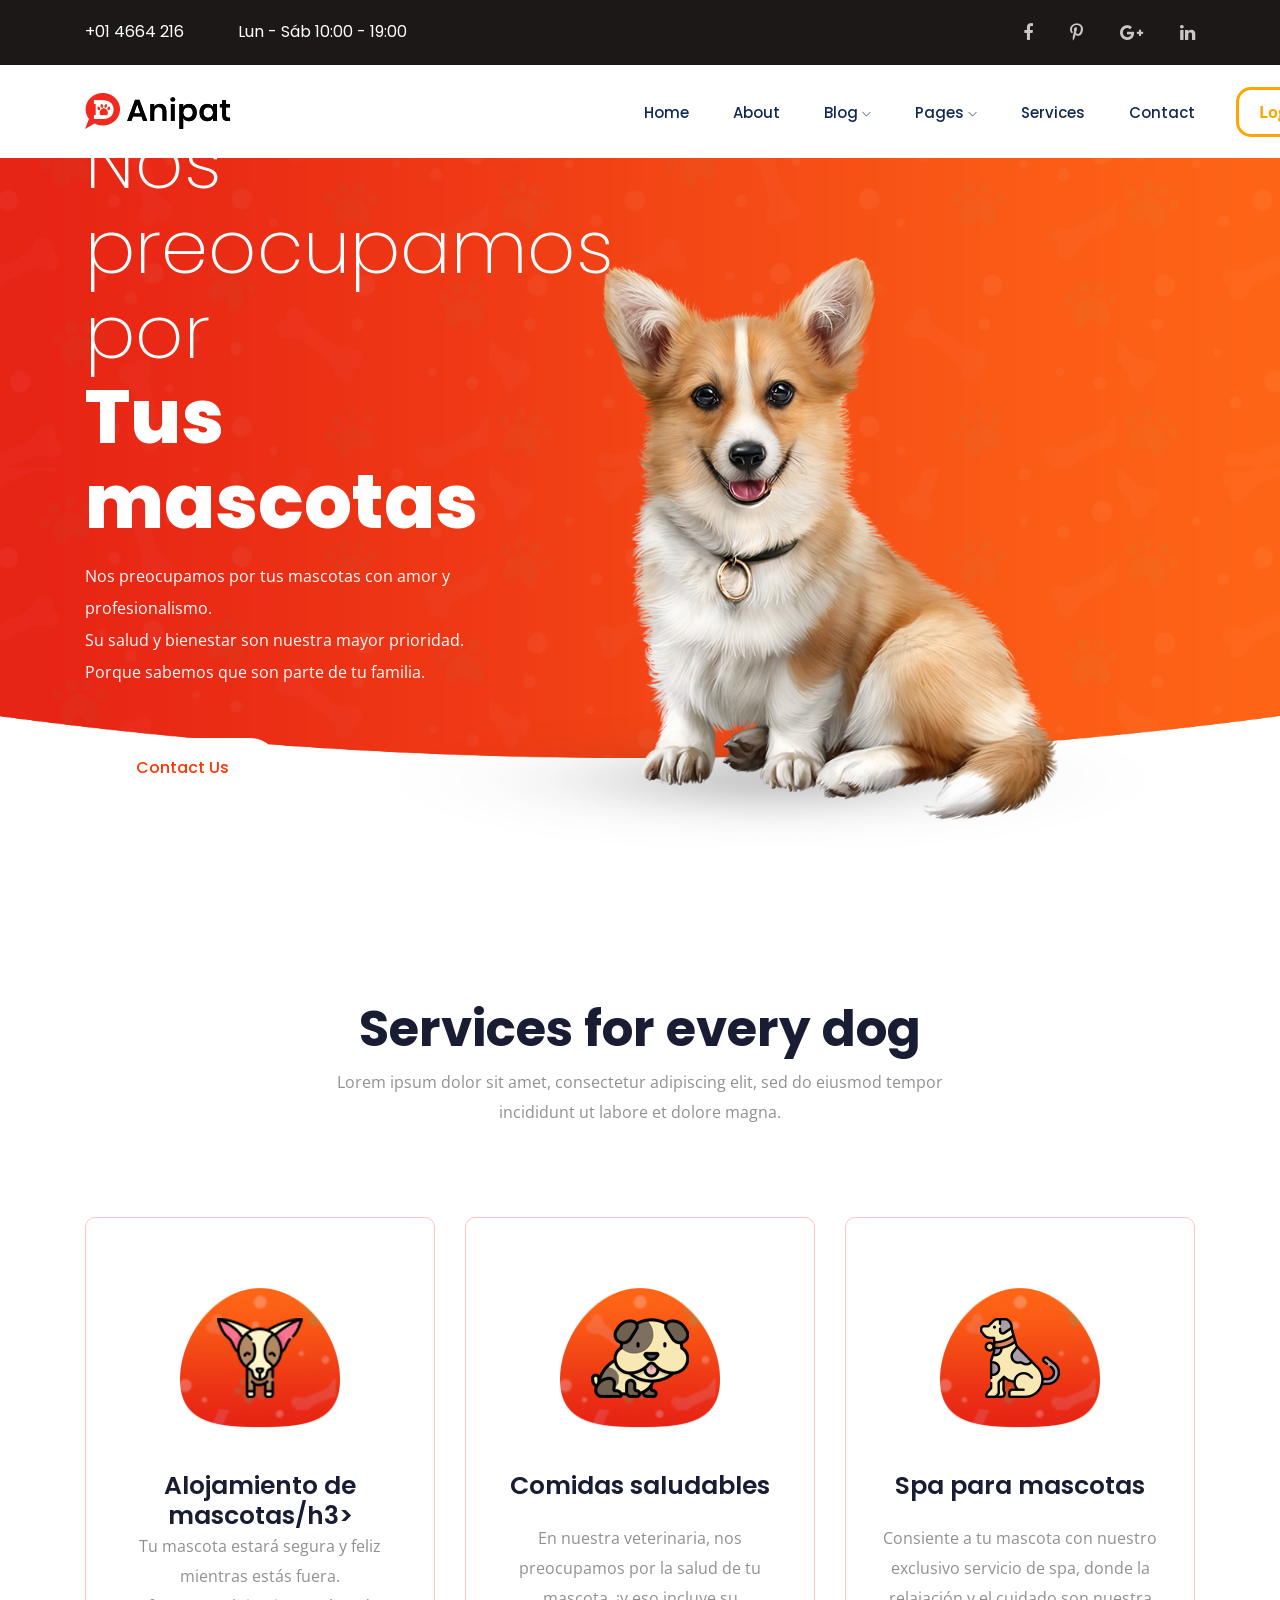
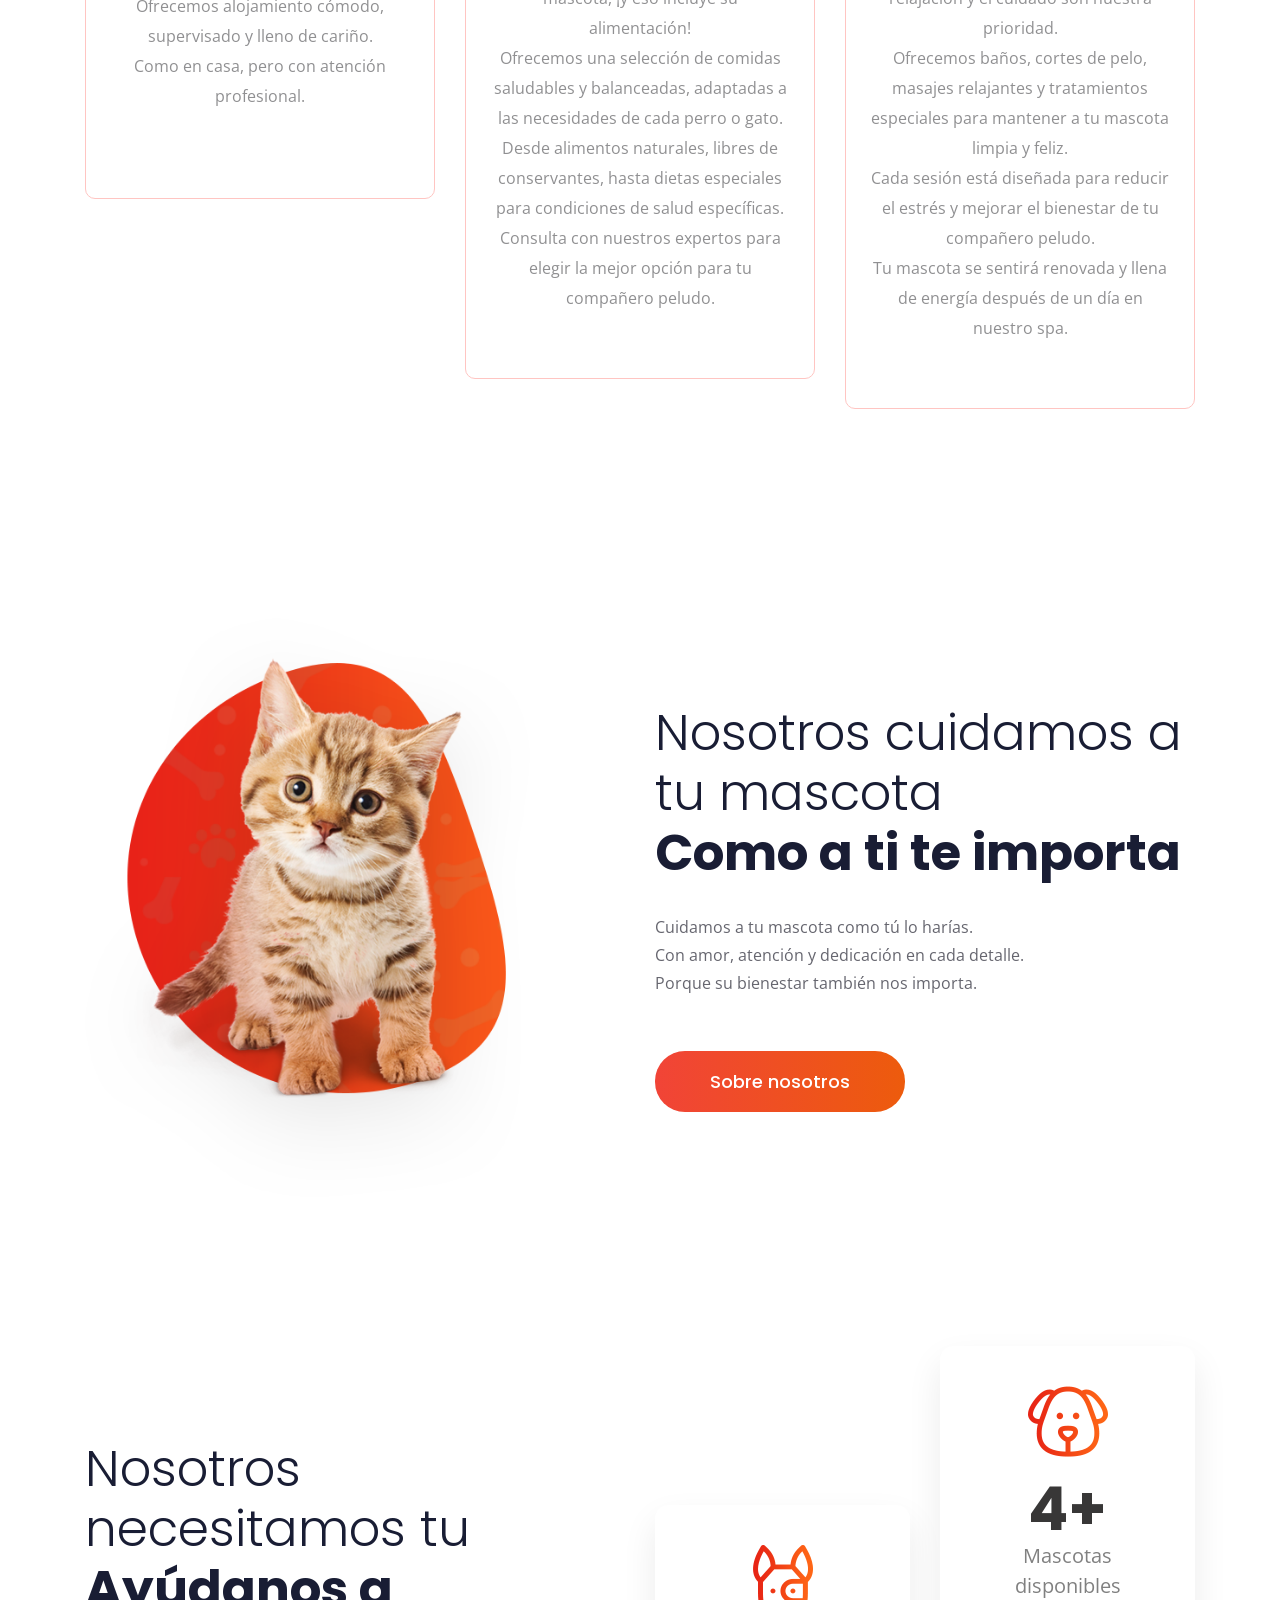
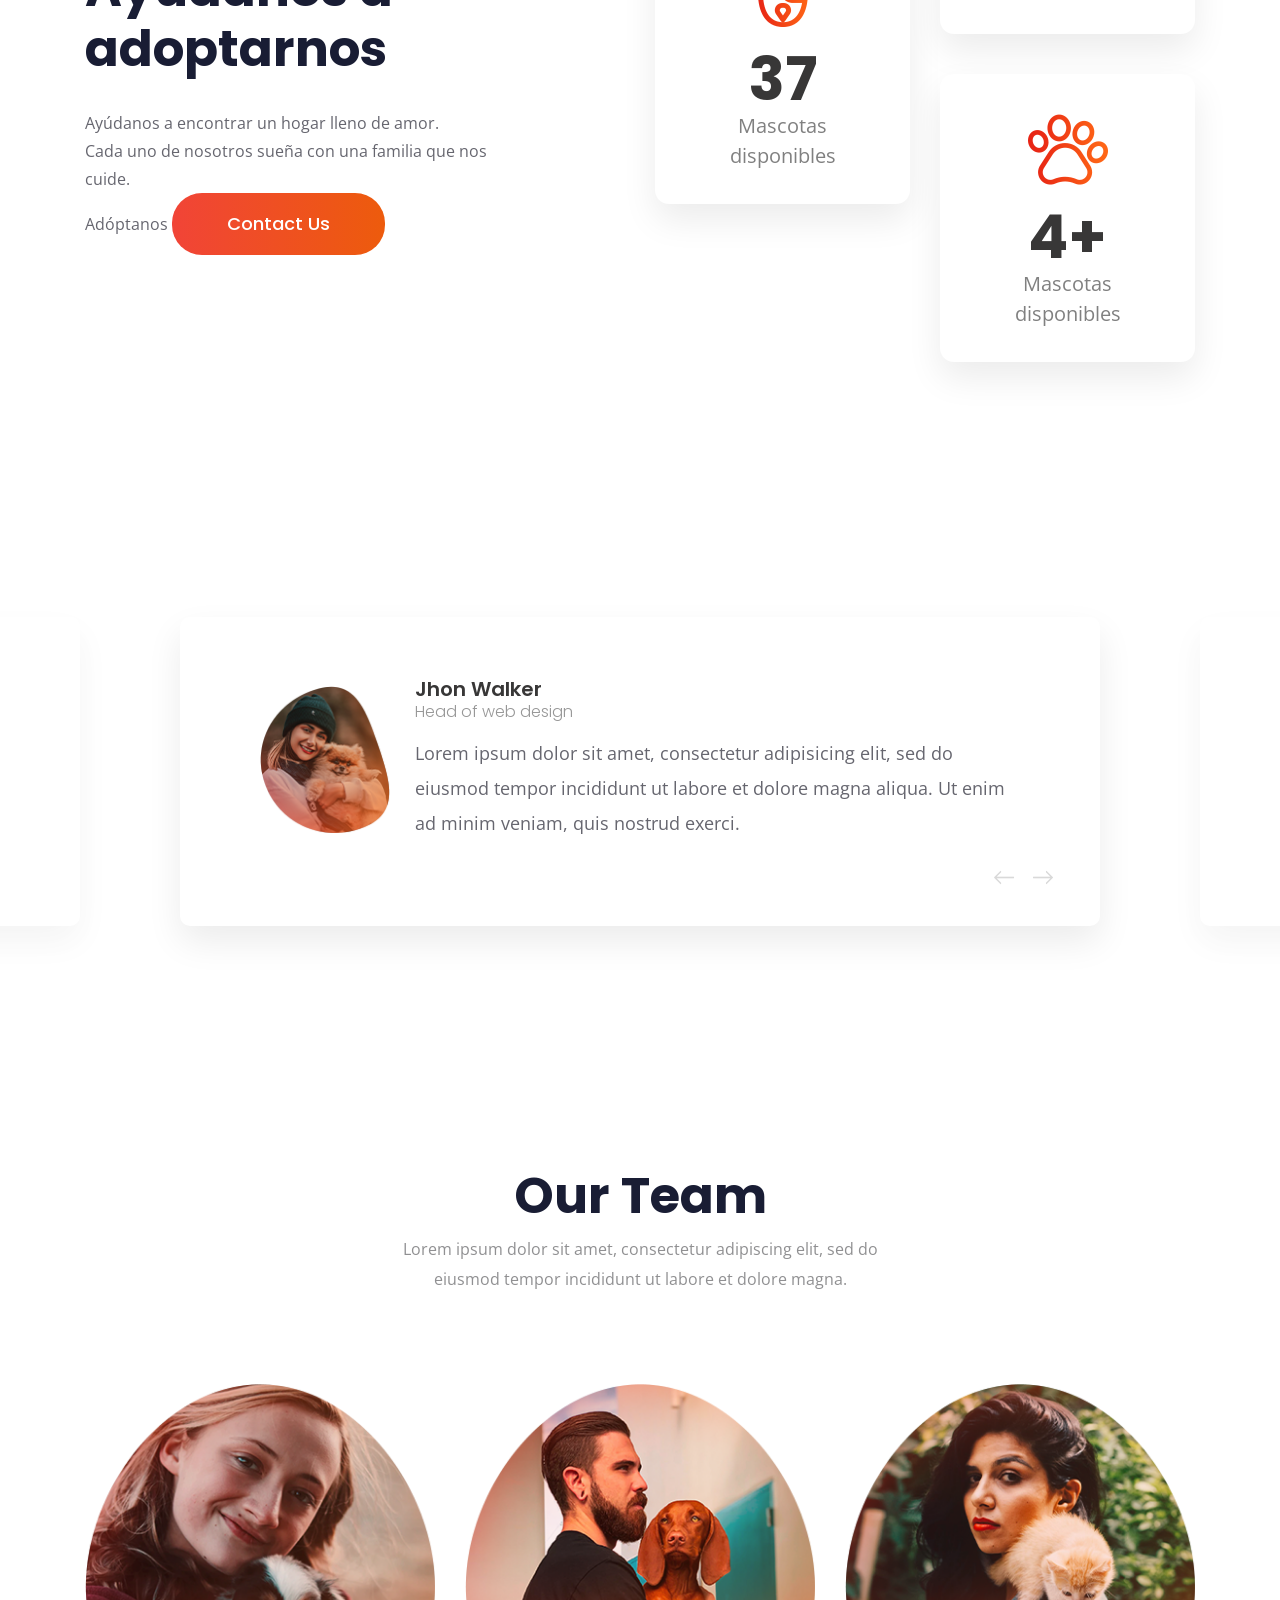
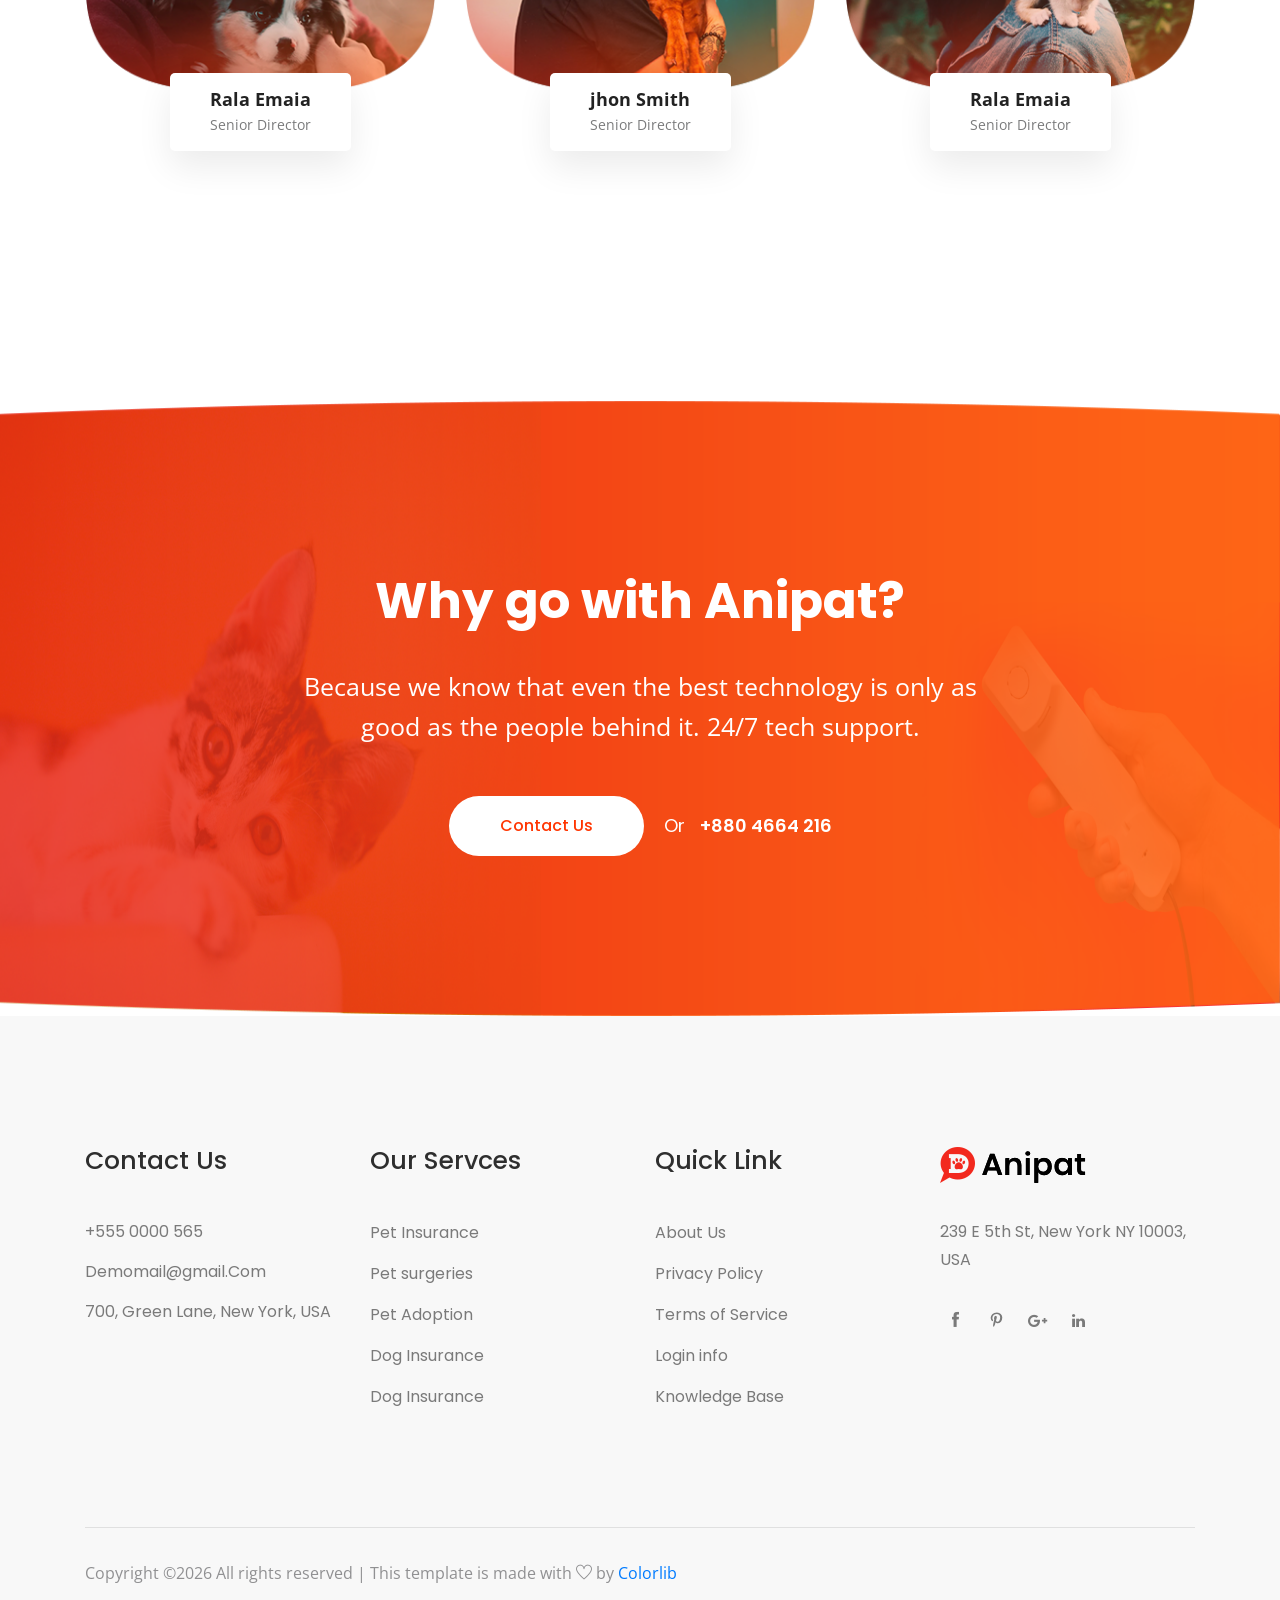
<file: index.html>
<!doctype html>
<html class="no-js" lang="zxx">

<head>
    <meta charset="utf-8">
    <meta http-equiv="x-ua-compatible" content="ie=edge">
    <title>Animal</title>
    <meta name="description" content="">
    <meta name="viewport" content="width=device-width, initial-scale=1">

    <!-- <link rel="manifest" href="site.webmanifest"> -->
    <link rel="shortcut icon" type="image/x-icon" href="img/favicon.png">
    <!-- Place favicon.ico in the root directory -->

    <!-- CSS here -->
    <link rel="stylesheet" href="css/bootstrap.min.css">
    <link rel="stylesheet" href="css/owl.carousel.min.css">
    <link rel="stylesheet" href="css/magnific-popup.css">
    <link rel="stylesheet" href="css/font-awesome.min.css">
    <link rel="stylesheet" href="css/themify-icons.css">
    <link rel="stylesheet" href="css/nice-select.css">
    <link rel="stylesheet" href="css/flaticon.css">
    <link rel="stylesheet" href="css/gijgo.css">
    <link rel="stylesheet" href="css/animate.css">
    <link rel="stylesheet" href="css/slicknav.css">
    <link rel="stylesheet" href="css/style.css">
    <!-- <link rel="stylesheet" href="css/responsive.css"> -->
</head>

<body>
    <!--[if lte IE 9]>
            <p class="browserupgrade">You are using an <strong>outdated</strong> browser. Please <a href="https://browsehappy.com/">upgrade your browser</a> to improve your experience and security.</p>
        <![endif]-->

    <header>
        <div class="header-area ">
            <div class="header-top_area">
                <div class="container">
                    <div class="row">
                        <div class="col-lg-6 col-md-8">
                            <div class="short_contact_list">
                                <ul>
                                    <li><a href="#">+01 4664 216</a></li>
                                    <li><a href="#">Lun - Sáb 10:00 - 19:00</a></li>
                                </ul>
                            </div>
                        </div>
                        <div class="col-lg-6 col-md-4 ">
                            <div class="social_media_links">
                                <a href="#">
                                    <i class="fa fa-facebook"></i>
                                </a>
                                <a href="#">
                                    <i class="fa fa-pinterest-p"></i>
                                </a>
                                <a href="#">
                                    <i class="fa fa-google-plus"></i>
                                </a>
                                <a href="#">
                                    <i class="fa fa-linkedin"></i>
                                </a>
                            </div>
                        </div>
                    </div>
                </div>
            </div>
            <div id="sticky-header" class="main-header-area">
                <div class="container">
                    <div class="row align-items-center">
                        <div class="col-xl-3 col-lg-3">
                            <div class="logo">
                                <a href="index.html">
                                    <img src="img/logo.png" alt="">
                                </a>
                            </div>
                        </div>
                        <div class="col-xl-9 col-lg-9">
                            <div class="main-menu  d-none d-lg-block">
                                <nav>
                                    <ul id="navigation">
                                        <li><a  href="index.html">home</a></li>
                                        <li><a href="about.html">about</a></li>
                                        <li><a href="#">blog <i class="ti-angle-down"></i></a>
                                            <ul class="submenu">
                                                <li><a href="blog.html">blog</a></li>
                                                <li><a href="single-blog.html">single-blog</a></li>
                                            </ul>
                                        </li>
                                        <li><a href="#">pages <i class="ti-angle-down"></i></a>
                                            <ul class="submenu">
                                                <li><a href="elements.html">elements</a></li>
                                                
                                            </ul>
                                        </li>
                                        <li><a href="service.html">services</a></li>
                                        <li><a href="contact.html">Contact</a></li>
                                    </ul>

                                    <div>
                                        <a class="login" href="../gestion/Login.html">Login</a>
                                    </div>
                                </nav>
                            </div>
                        </div>
                        <div class="col-12">
                            <div class="mobile_menu d-block d-lg-none"></div>
                        </div>
                    </div>
                </div>
            </div>
        </div>
    </header>

    <!-- slider_area_start -->
    <div class="slider_area">
        <div class="single_slider slider_bg_1 d-flex align-items-center">
            <div class="container">
                <div class="row">
                    <div class="col-lg-5 col-md-6">
                        <div class="slider_text">
                            <h3>Nos preocupamos por <br> <span>Tus mascotas</span></h3>
                            <p>Nos preocupamos por tus mascotas con amor y profesionalismo. <br>
                                Su salud y bienestar son nuestra mayor prioridad. <br>
                                Porque sabemos que son parte de tu familia.</p>
                                
                            <a href="contact.html" class="boxed-btn4">Contact Us</a>
                        </div>
                    </div>
                </div>
            </div>
            <div class="dog_thumb d-none d-lg-block">
                <img src="img/banner/dog.png" alt="">
            </div>
        </div>
    </div>
    <!-- slider_area_end -->

    <!-- service_area_start  -->
    <div class="service_area">
        <div class="container">
            <div class="row justify-content-center ">
                <div class="col-lg-7 col-md-10">
                    <div class="section_title text-center mb-95">
                        <h3>Services for every dog</h3>
                        <p>Lorem ipsum dolor sit amet, consectetur adipiscing elit, sed do eiusmod tempor incididunt ut labore et dolore magna.</p>
                    </div>
                </div>
            </div>
            <div class="row justify-content-center">
                <div class="col-lg-4 col-md-6">
                    <div class="single_service">
                         <div class="service_thumb service_icon_bg_1 d-flex align-items-center justify-content-center">
                             <div class="service_icon">
                                 <img src="img/service/service_icon_1.png" alt="">
                             </div>
                         </div>
                         <div class="service_content text-center">
                            <h3>Alojamiento de mascotas/h3>
                            <p>Tu mascota estará segura y feliz mientras estás fuera. <br>
                                Ofrecemos alojamiento cómodo, supervisado y lleno de cariño. <br>
                                Como en casa, pero con atención profesional.</p>
                                
                         </div>
                    </div>
                </div>
                <div class="col-lg-4 col-md-6">
                    <div class="single_service active">
                         <div class="service_thumb service_icon_bg_1 d-flex align-items-center justify-content-center">
                             <div class="service_icon">
                                 <img src="img/service/service_icon_2.png" alt="">
                             </div>
                         </div>
                         <div class="service_content text-center">
                            <h3>Comidas saludables</h3>
                            <p>En nuestra veterinaria, nos preocupamos por la salud de tu mascota, ¡y eso incluye su alimentación! <br>
                                Ofrecemos una selección de comidas saludables y balanceadas, adaptadas a las necesidades de cada perro o gato. <br>
                                Desde alimentos naturales, libres de conservantes, hasta dietas especiales para condiciones de salud específicas. <br>
                                Consulta con nuestros expertos para elegir la mejor opción para tu compañero peludo.</p>
                                
                         </div>
                    </div>
                </div>
                <div class="col-lg-4 col-md-6">
                    <div class="single_service">
                         <div class="service_thumb service_icon_bg_1 d-flex align-items-center justify-content-center">
                             <div class="service_icon">
                                 <img src="img/service/service_icon_3.png" alt="">
                             </div>
                         </div>
                         <div class="service_content text-center">
                            <h3>Spa para mascotas</h3>
                            <p>Consiente a tu mascota con nuestro exclusivo servicio de spa, donde la relajación y el cuidado son nuestra prioridad. <br>
                                Ofrecemos baños, cortes de pelo, masajes relajantes y tratamientos especiales para mantener a tu mascota limpia y feliz. <br>
                                Cada sesión está diseñada para reducir el estrés y mejorar el bienestar de tu compañero peludo. <br>
                                Tu mascota se sentirá renovada y llena de energía después de un día en nuestro spa.</p>
                                
                         </div>
                    </div>
                </div>
            </div>
        </div>
    </div>
    <!-- service_area_end -->

    <!-- pet_care_area_start  -->
    <div class="pet_care_area">
        <div class="container">
            <div class="row align-items-center">
                <div class="col-lg-5 col-md-6">
                    <div class="pet_thumb">
                        <img src="img/about/pet_care.png" alt="">
                    </div>
                </div>
                <div class="col-lg-6 offset-lg-1 col-md-6">
                    <div class="pet_info">
                        <div class="section_title">
                            <h3><span>Nosotros cuidamos a tu mascota </span> <br>
                                Como a ti te importa</h3>
                                <p>Cuidamos a tu mascota como tú lo harías. <br>
                                    Con amor, atención y dedicación en cada detalle. <br>
                                    Porque su bienestar también nos importa.</p>
                                    
                            <a href="about.html" class="boxed-btn3">Sobre nosotros</a>
                        </div>
                    </div>
                </div>
            </div>
        </div>
    </div>
    <!-- pet_care_area_end  -->

    <!-- adapt_area_start  -->
    <div class="adapt_area">
        <div class="container">
            <div class="row justify-content-between align-items-center">
                <div class="col-lg-5">
                    <div class="adapt_help">
                        <div class="section_title">
                            <h3><span>Nosotros necesitamos tu</span>
                                Ayúdanos a adoptarnos</h3>
                                <p>Ayúdanos a encontrar un hogar lleno de amor. <br>
                                    Cada uno de nosotros sueña con una familia que nos cuide. <br>
                                    Adóptanos
                                    
                            <a href="contact.html" class="boxed-btn3">Contact Us</a>
                        </div>
                    </div>
                </div>
                <div class="col-lg-6">
                    <div class="adapt_about">
                        <div class="row align-items-center">
                            <div class="col-lg-6 col-md-6">
                                <div class="single_adapt text-center">
                                    <img src="img/adapt_icon/1.png" alt="">
                                    <div class="adapt_content">
                                        <h3 class="counter">452</h3>
                                        <p>Mascotas disponibles</p>
                                    </div>
                                </div>
                            </div>
                            <div class="col-lg-6 col-md-6">
                                <div class="single_adapt text-center">
                                    <img src="img/adapt_icon/3.png" alt="">
                                    <div class="adapt_content">
                                        <h3><span class="counter">52</span>+</h3>
                                        <p>Mascotas disponibles</p>
                                    </div>
                                </div>
                                <div class="single_adapt text-center">
                                    <img src="img/adapt_icon/2.png" alt="">
                                    <div class="adapt_content">
                                        <h3><span class="counter">52</span>+</h3>
                                        <p>Mascotas disponibles</p>
                                    </div>
                                </div>
                            </div>
                        </div>
                    </div>
                </div>
            </div>
        </div>
    </div>
    <!-- adapt_area_end  -->

    <!-- testmonial_area_start  -->
    <div class="testmonial_area">
        <div class="container">
            <div class="row justify-content-center">
                <div class="col-lg-10">
                    <div class="textmonial_active owl-carousel">
                        <div class="testmonial_wrap">
                            <div class="single_testmonial d-flex align-items-center">
                                <div class="test_thumb">
                                    <img src="img/testmonial/1.png" alt="">
                                </div>
                                <div class="test_content">
                                    <h4>Jhon Walker</h4>
                                    <span>Head of web design</span>
                                    <p>Lorem ipsum dolor sit amet, consectetur adipisicing elit, sed do eiusmod tempor incididunt ut labore et dolore magna aliqua. Ut enim ad minim veniam, quis nostrud exerci.</p>
                                </div>
                            </div>
                        </div>
                        <div class="testmonial_wrap">
                            <div class="single_testmonial d-flex align-items-center">
                                <div class="test_thumb">
                                    <img src="img/testmonial/1.png" alt="">
                                </div>
                                <div class="test_content">
                                    <h4>Jhon Walker</h4>
                                    <span>Head of web design</span>
                                    <p>Lorem ipsum dolor sit amet, consectetur adipisicing elit, sed do eiusmod tempor incididunt ut labore et dolore magna aliqua. Ut enim ad minim veniam, quis nostrud exerci.</p>
                                </div>
                            </div>
                        </div>
                        <div class="testmonial_wrap">
                            <div class="single_testmonial d-flex align-items-center">
                                <div class="test_thumb">
                                    <img src="img/testmonial/1.png" alt="">
                                </div>
                                <div class="test_content">
                                    <h4>Jhon Walker</h4>
                                    <span>Head of web design</span>
                                    <p>Lorem ipsum dolor sit amet, consectetur adipisicing elit, sed do eiusmod tempor incididunt ut labore et dolore magna aliqua. Ut enim ad minim veniam, quis nostrud exerci.</p>
                                </div>
                            </div>
                        </div>
                    </div>
                </div>
            </div>

        </div>
    </div>
    <!-- testmonial_area_end  -->

    <!-- team_area_start  -->
    <div class="team_area">
        <div class="container">
            <div class="row justify-content-center ">
                <div class="col-lg-6 col-md-10">
                    <div class="section_title text-center mb-95">
                        <h3>Our Team</h3>
                        <p>Lorem ipsum dolor sit amet, consectetur adipiscing elit, sed do eiusmod tempor incididunt ut labore et dolore magna.</p>
                    </div>
                </div>
            </div>
            <div class="row justify-content-center">
                <div class="col-lg-4 col-md-6">
                    <div class="single_team">
                        <div class="thumb">
                            <img src="img/team/1.png" alt="">
                        </div>
                        <div class="member_name text-center">
                            <div class="mamber_inner">
                                <h4>Rala Emaia</h4>
                                <p>Senior Director</p>
                            </div>
                        </div>
                    </div>
                </div>
                <div class="col-lg-4 col-md-6">
                    <div class="single_team">
                        <div class="thumb">
                            <img src="img/team/2.png" alt="">
                        </div>
                        <div class="member_name text-center">
                            <div class="mamber_inner">
                                <h4>jhon Smith</h4>
                                <p>Senior Director</p>
                            </div>
                        </div>
                    </div>
                </div>
                <div class="col-lg-4 col-md-6">
                    <div class="single_team">
                        <div class="thumb">
                            <img src="img/team/3.png" alt="">
                        </div>
                        <div class="member_name text-center">
                            <div class="mamber_inner">
                                <h4>Rala Emaia</h4>
                                <p>Senior Director</p>
                            </div>
                        </div>
                    </div>
                </div>
            </div>
        </div>
    </div>
    <!-- team_area_start  -->

    <div class="contact_anipat anipat_bg_1">
        <div class="container">
            <div class="row justify-content-center">
                <div class="col-lg-8">
                    <div class="contact_text text-center">
                        <div class="section_title text-center">
                            <h3>Why go with Anipat?</h3>
                            <p>Because we know that even the best technology is only as good as the people behind it. 24/7 tech support.</p>
                        </div>
                        <div class="contact_btn d-flex align-items-center justify-content-center">
                            <a href="contact.html" class="boxed-btn4">Contact Us</a>
                            <p>Or  <a href="#"> +880 4664 216</a></p>
                        </div>
                    </div>
                </div>
            </div>
        </div>
    </div>

    <!-- footer_start  -->
    <footer class="footer">
        <div class="footer_top">
            <div class="container">
                <div class="row">
                    <div class="col-xl-3 col-md-6 col-lg-3">
                        <div class="footer_widget">
                            <h3 class="footer_title">
                                Contact Us
                            </h3>
                            <ul class="address_line">
                                <li>+555 0000 565</li>
                                <li><a href="#">Demomail@gmail.Com</a></li>
                                <li>700, Green Lane, New York, USA</li>
                            </ul>
                        </div>
                    </div>
                    <div class="col-xl-3  col-md-6 col-lg-3">
                        <div class="footer_widget">
                            <h3 class="footer_title">
                                Our Servces
                            </h3>
                            <ul class="links">
                                <li><a href="#">Pet Insurance</a></li>
                                <li><a href="#">Pet surgeries </a></li>
                                <li><a href="#">Pet Adoption</a></li>
                                <li><a href="#">Dog Insurance</a></li>
                                <li><a href="#">Dog Insurance</a></li>
                            </ul>
                        </div>
                    </div>
                    <div class="col-xl-3  col-md-6 col-lg-3">
                        <div class="footer_widget">
                            <h3 class="footer_title">
                                Quick Link
                            </h3>
                            <ul class="links">
                                <li><a href="#">About Us</a></li>
                                <li><a href="#">Privacy Policy</a></li>
                                <li><a href="#">Terms of Service</a></li>
                                <li><a href="#">Login info</a></li>
                                <li><a href="#">Knowledge Base</a></li>
                            </ul>
                        </div>
                    </div>
                    <div class="col-xl-3 col-md-6 col-lg-3 ">
                        <div class="footer_widget">
                            <div class="footer_logo">
                                <a href="#">
                                    <img src="img/logo.png" alt="">
                                </a>
                            </div>
                            <p class="address_text">239 E 5th St, New York 
                                NY 10003, USA
                            </p>
                            <div class="socail_links">
                                <ul>
                                    <li>
                                        <a href="#">
                                            <i class="ti-facebook"></i>
                                        </a>
                                    </li>
                                    <li>
                                        <a href="#">
                                            <i class="ti-pinterest"></i>
                                        </a>
                                    </li>
                                    <li>
                                        <a href="#">
                                            <i class="fa fa-google-plus"></i>
                                        </a>
                                    </li>
                                    <li>
                                        <a href="#">
                                            <i class="fa fa-linkedin"></i>
                                        </a>
                                    </li>
                                </ul>
                            </div>

                        </div>
                    </div>
                </div>
            </div>
        </div>
        <div class="copy-right_text">
            <div class="container">
                <div class="bordered_1px"></div>
                <div class="row">
                    <div class="col-xl-12">
                        <p class="copy_right text-center">
                            <p><!-- Link back to Colorlib can't be removed. Template is licensed under CC BY 3.0. -->
  Copyright &copy;<script>document.write(new Date().getFullYear());</script> All rights reserved | This template is made with <i class="ti-heart" aria-hidden="true"></i> by <a href="https://colorlib.com" target="_blank">Colorlib</a>
  <!-- Link back to Colorlib can't be removed. Template is licensed under CC BY 3.0. --></p>
                        </p>
                    </div>
                </div>
            </div>
        </div>
    </footer>
    <!-- footer_end  -->


    <!-- JS here -->
    <script src="js/vendor/modernizr-3.5.0.min.js"></script>
    <script src="js/vendor/jquery-1.12.4.min.js"></script>
    <script src="js/popper.min.js"></script>
    <script src="js/bootstrap.min.js"></script>
    <script src="js/owl.carousel.min.js"></script>
    <script src="js/isotope.pkgd.min.js"></script>
    <script src="js/ajax-form.js"></script>
    <script src="js/waypoints.min.js"></script>
    <script src="js/jquery.counterup.min.js"></script>
    <script src="js/imagesloaded.pkgd.min.js"></script>
    <script src="js/scrollIt.js"></script>
    <script src="js/jquery.scrollUp.min.js"></script>
    <script src="js/wow.min.js"></script>
    <script src="js/nice-select.min.js"></script>
    <script src="js/jquery.slicknav.min.js"></script>
    <script src="js/jquery.magnific-popup.min.js"></script>
    <script src="js/plugins.js"></script>
    <script src="js/gijgo.min.js"></script>

    <!--contact js-->
    <script src="js/contact.js"></script>
    <script src="js/jquery.ajaxchimp.min.js"></script>
    <script src="js/jquery.form.js"></script>
    <script src="js/jquery.validate.min.js"></script>
    <script src="js/mail-script.js"></script>

    <script src="js/main.js"></script>
    <script>
        $('#datepicker').datepicker({
            iconsLibrary: 'fontawesome',
            disableDaysOfWeek: [0, 0],
        //     icons: {
        //      rightIcon: '<span class="fa fa-caret-down"></span>'
        //  }
        });
        $('#datepicker2').datepicker({
            iconsLibrary: 'fontawesome',
            icons: {
             rightIcon: '<span class="fa fa-caret-down"></span>'
         }

        });
        var timepicker = $('#timepicker').timepicker({
         format: 'HH.MM'
     });
    </script>
</body>

</html>
</file>
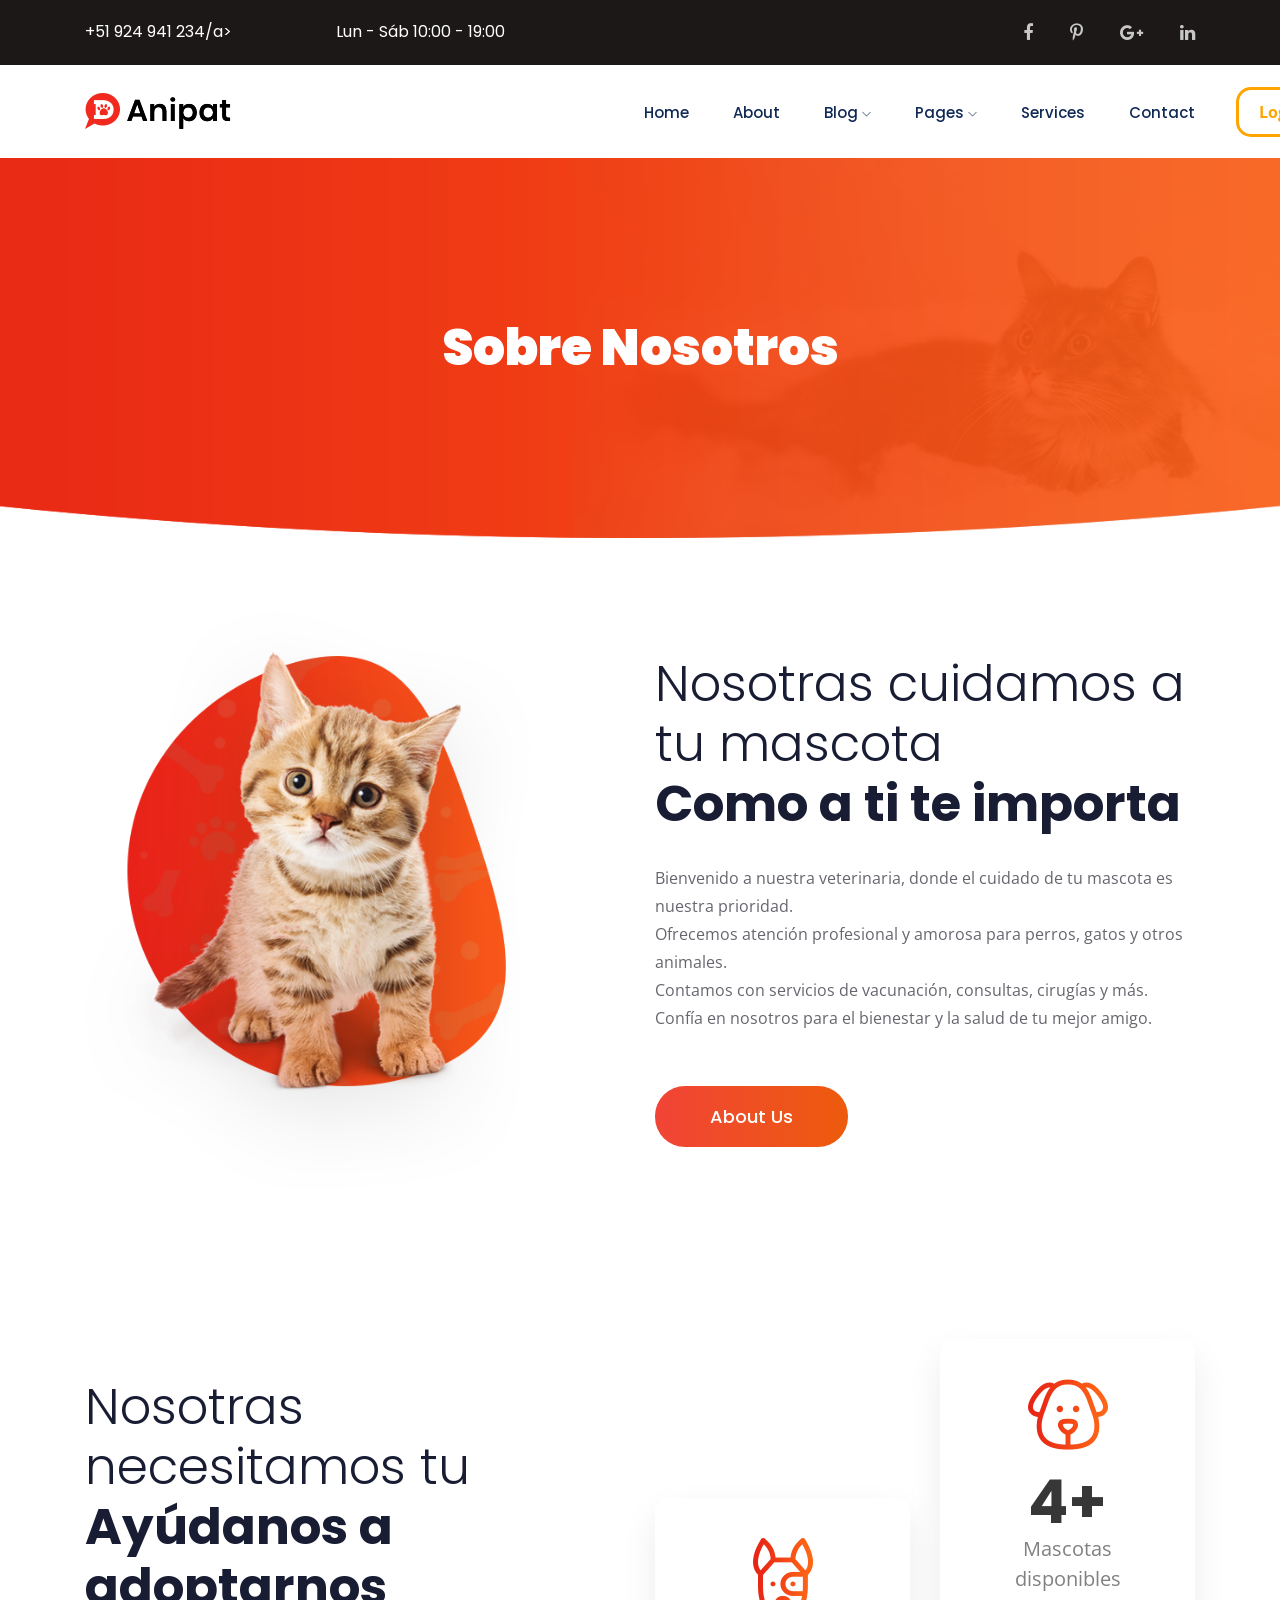
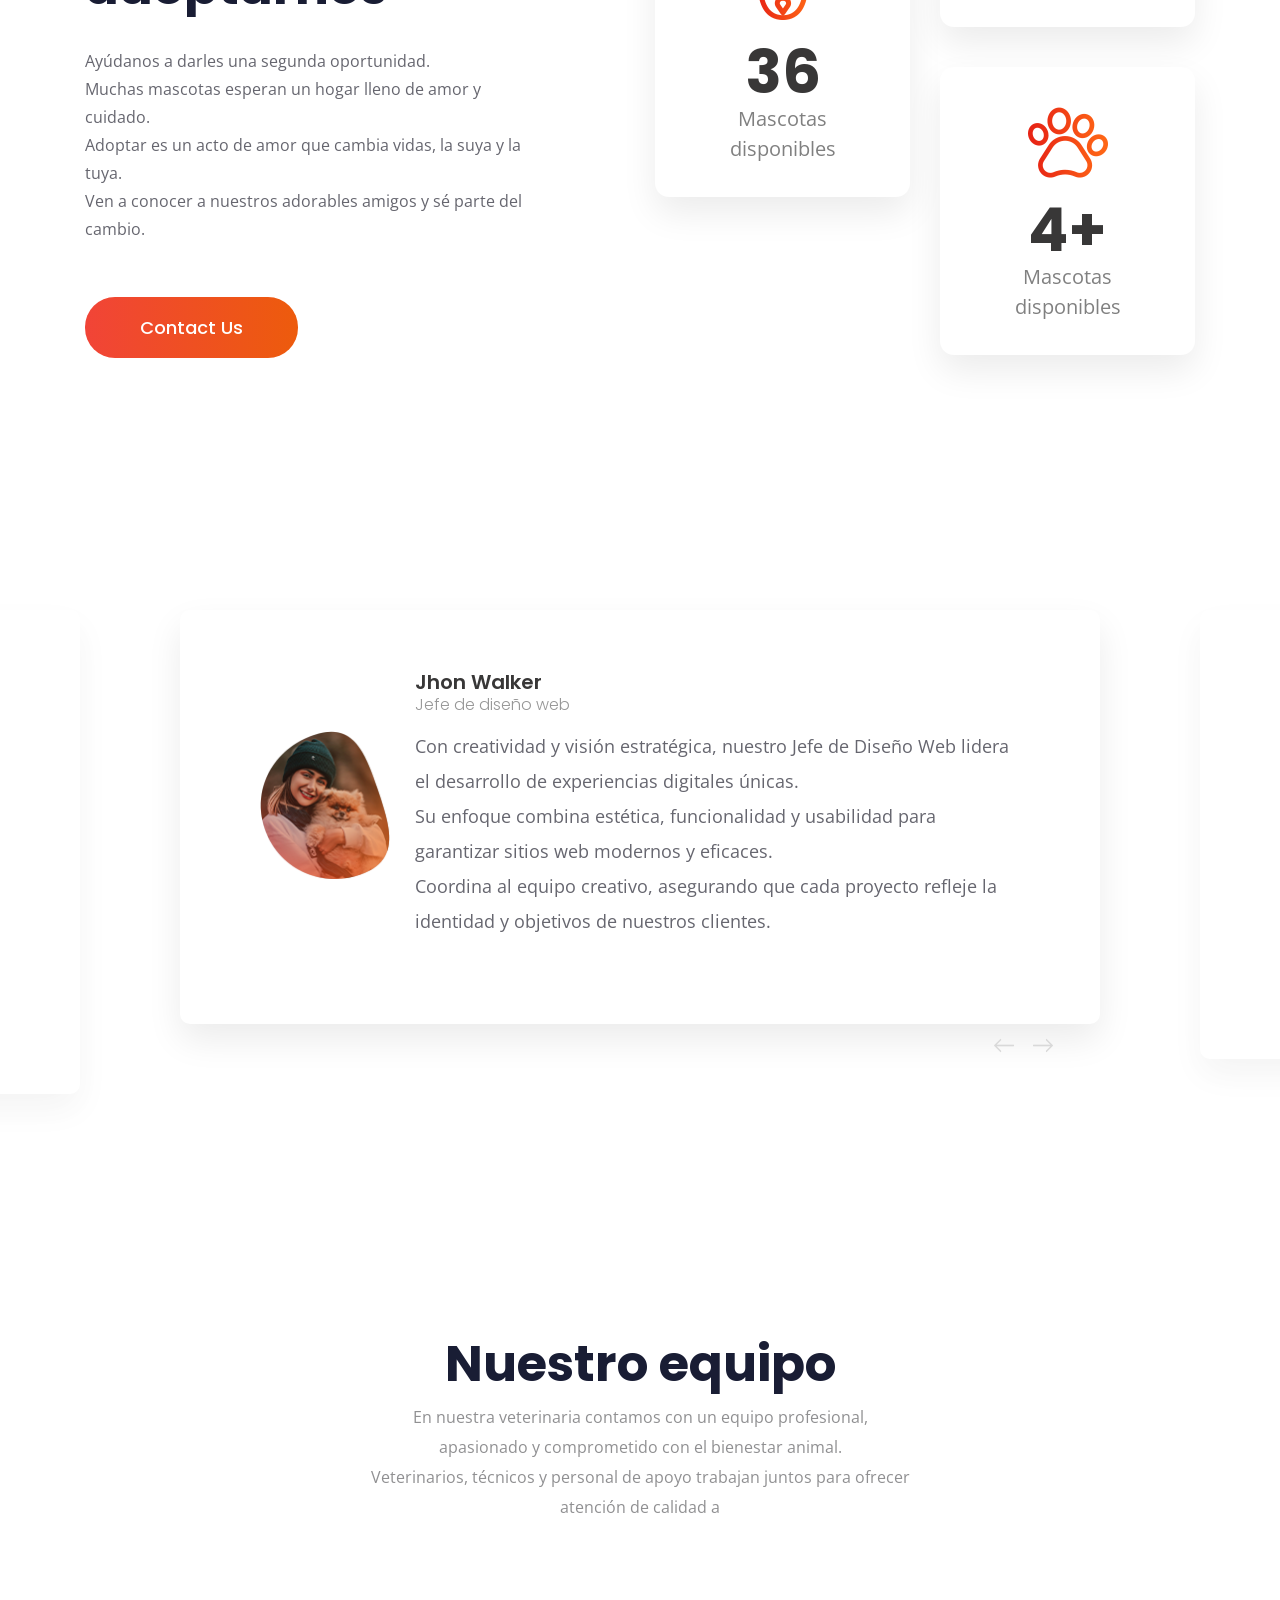
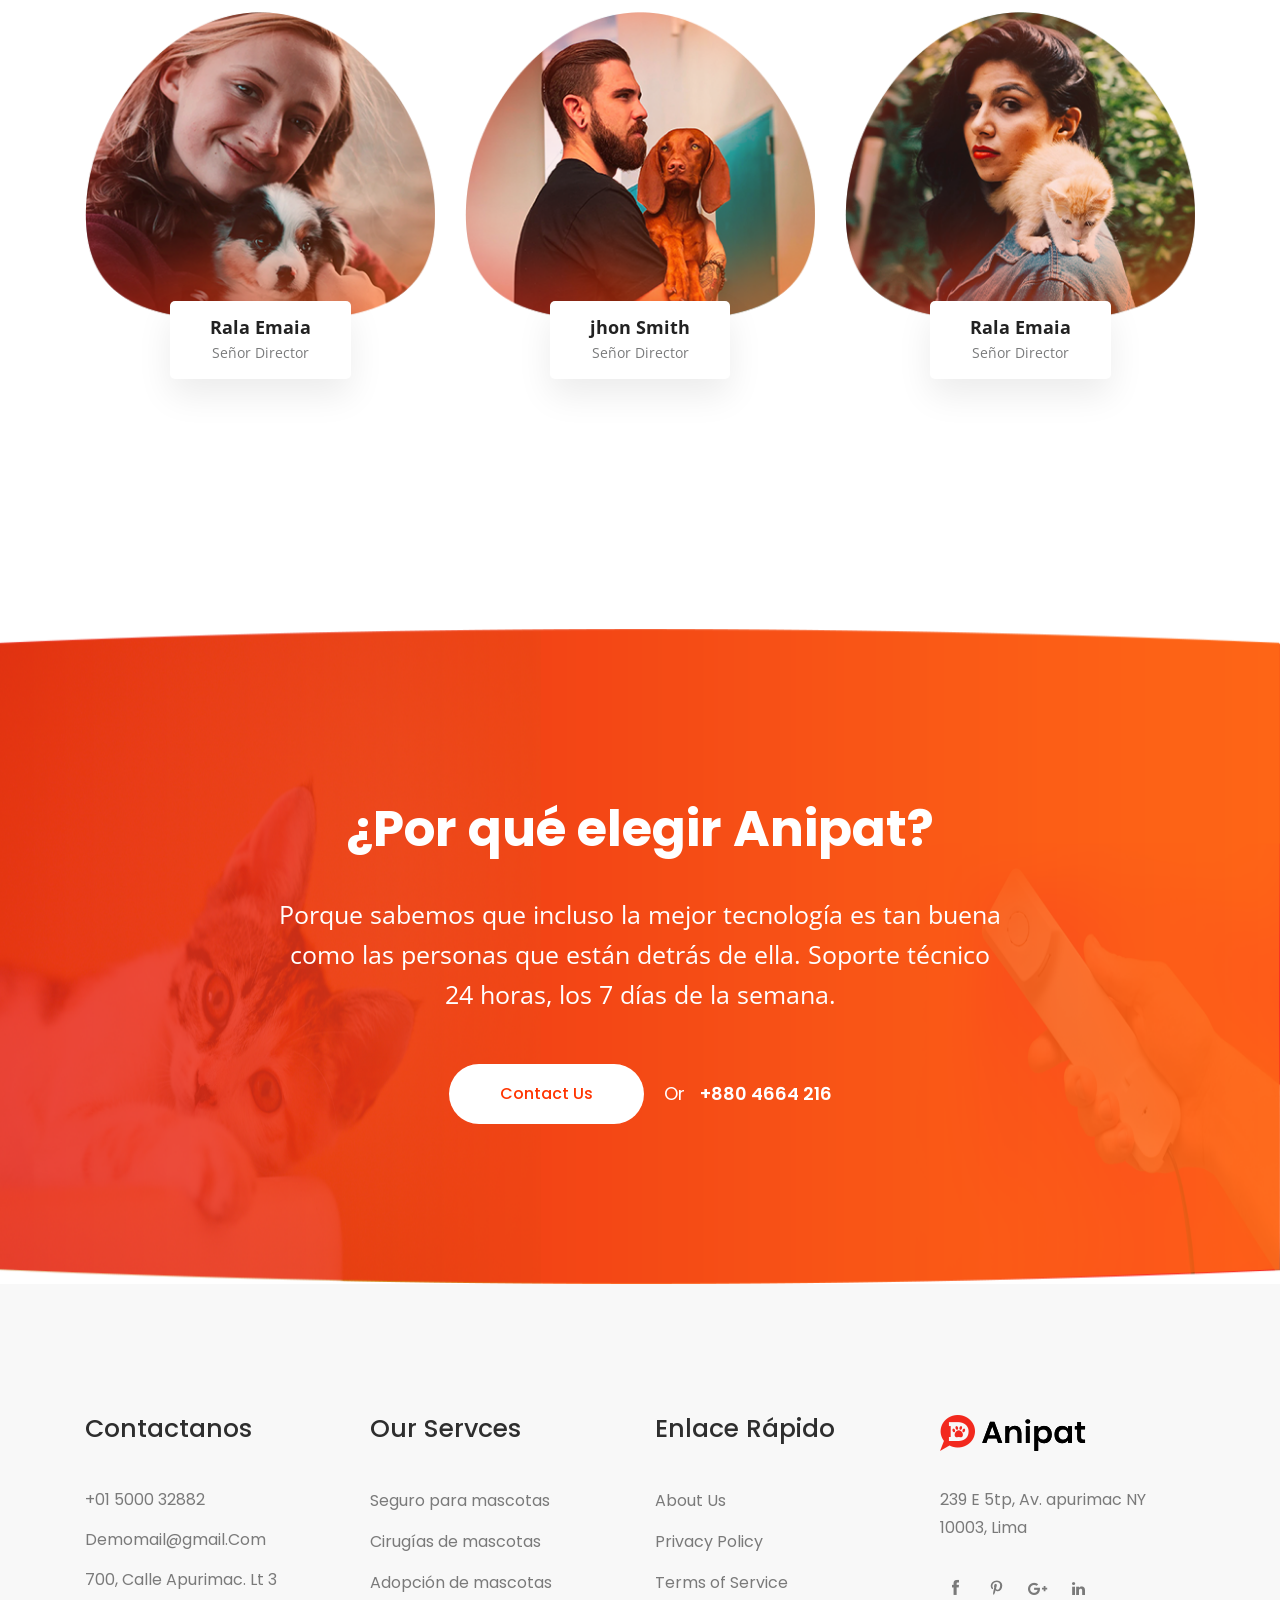
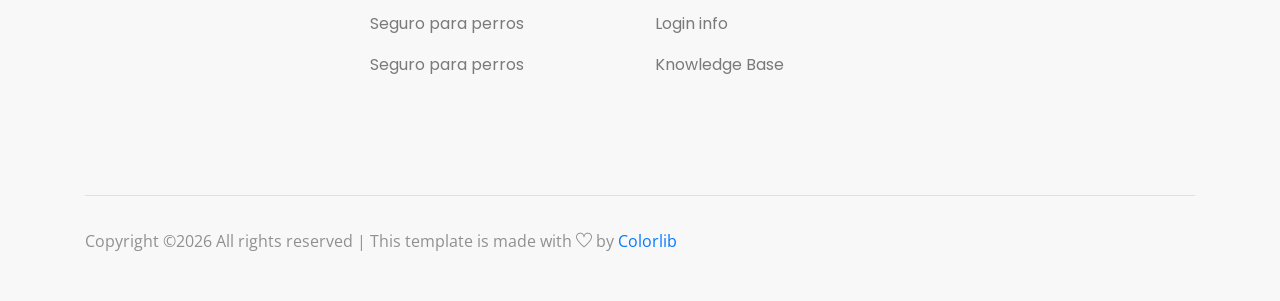
<file: about.html>
<!doctype html>
<html class="no-js" lang="zxx">

<head>
    <meta charset="utf-8">
    <meta http-equiv="x-ua-compatible" content="ie=edge">
    <title>Animal</title>
    <meta name="description" content="">
    <meta name="viewport" content="width=device-width, initial-scale=1">

    <!-- <link rel="manifest" href="site.webmanifest"> -->
    <link rel="shortcut icon" type="image/x-icon" href="img/favicon.png">
    <!-- Place favicon.ico in the root directory -->

    <!-- CSS here -->
    <link rel="stylesheet" href="css/bootstrap.min.css">
    <link rel="stylesheet" href="css/owl.carousel.min.css">
    <link rel="stylesheet" href="css/magnific-popup.css">
    <link rel="stylesheet" href="css/font-awesome.min.css">
    <link rel="stylesheet" href="css/themify-icons.css">
    <link rel="stylesheet" href="css/nice-select.css">
    <link rel="stylesheet" href="css/flaticon.css">
    <link rel="stylesheet" href="css/gijgo.css">
    <link rel="stylesheet" href="css/animate.css">
    <link rel="stylesheet" href="css/slicknav.css">
    <link rel="stylesheet" href="css/style.css">
    <!-- <link rel="stylesheet" href="css/responsive.css"> -->
</head>

<body>
    <!--[if lte IE 9]>
            <p class="browserupgrade">You are using an <strong>outdated</strong> browser. Please <a href="https://browsehappy.com/">upgrade your browser</a> to improve your experience and security.</p>
        <![endif]-->

    <!-- header_start  -->
    <header>
        <div class="header-area ">
            <div class="header-top_area">
                <div class="container">
                    <div class="row">
                        <div class="col-lg-6 col-md-8">
                            <div class="short_contact_list">
                                <ul>
                                    <li><a href="#">+51 924 941 234/a></li>
                                    <li><a href="#">Lun - Sáb 10:00 - 19:00</a></li>
                                </ul>
                            </div>
                        </div>
                        <div class="col-lg-6 col-md-4 ">
                            <div class="social_media_links">
                                <a href="#">
                                    <i class="fa fa-facebook"></i>
                                </a>
                                <a href="#">
                                    <i class="fa fa-pinterest-p"></i>
                                </a>
                                <a href="#">
                                    <i class="fa fa-google-plus"></i>
                                </a>
                                <a href="#">
                                    <i class="fa fa-linkedin"></i>
                                </a>
                            </div>
                        </div>
                    </div>
                </div>
            </div>
            <div id="sticky-header" class="main-header-area">
                <div class="container">
                    <div class="row align-items-center">
                        <div class="col-xl-3 col-lg-3">
                            <div class="logo">
                                <a href="index.html">
                                    <img src="img/logo.png" alt="">
                                </a>
                            </div>
                        </div>
                        <div class="col-xl-9 col-lg-9">
                            <div class="main-menu  d-none d-lg-block">
                                <nav>
                                    <ul id="navigation">
                                        <li><a  href="index.html">home</a></li>
                                        <li><a href="about.html">about</a></li>
                                        <li><a href="#">blog <i class="ti-angle-down"></i></a>
                                            <ul class="submenu">
                                                <li><a href="blog.html">blog</a></li>
                                                <li><a href="single-blog.html">single-blog</a></li>
                                            </ul>
                                        </li>
                                        <li><a href="#">pages <i class="ti-angle-down"></i></a>
                                            <ul class="submenu">
                                                <li><a href="elements.html">elements</a></li>
                                                
                                            </ul>
                                        </li>
                                        <li><a href="service.html">services</a></li>
                                        <li><a href="contact.html">Contact</a></li>
                                    </ul>

                                    <div>
                                        <a class="login" href="../gestion/Login.html">Login</a>
                                    </div>
                                </nav>
                            </div>
                        </div>
                        <div class="col-12">
                            <div class="mobile_menu d-block d-lg-none"></div>
                        </div>
                    </div>
                </div>
            </div>
        </div>
    </header>
    <!-- header_start  -->

    <!-- bradcam_area_start -->
    <div class="bradcam_area breadcam_bg">
        <div class="container">
            <div class="row">
                <div class="col-lg-12">
                    <div class="bradcam_text text-center">
                        <h3>Sobre nosotros</h3>
                    </div>
                </div>
            </div>
        </div>
    </div>
    <!-- bradcam_area_end -->

    <!-- pet_care_area_start  -->
    <div class="pet_care_area">
        <div class="container">
            <div class="row align-items-center">
                <div class="col-lg-5 col-md-6">
                    <div class="pet_thumb">
                        <img src="img/about/pet_care.png" alt="">
                    </div>
                </div>
                <div class="col-lg-6 offset-lg-1 col-md-6">
                    <div class="pet_info">
                        <div class="section_title">
                            <h3><span>Nosotras cuidamos a tu mascota </span> <br>
                                Como a ti te importa</h3>
                                <p>Bienvenido a nuestra veterinaria, donde el cuidado de tu mascota es nuestra prioridad. <br>
                                    Ofrecemos atención profesional y amorosa para perros, gatos y otros animales. <br>
                                    Contamos con servicios de vacunación, consultas, cirugías y más. <br>
                                    Confía en nosotros para el bienestar y la salud de tu mejor amigo.</p>
                                    
                            <a href="about.html" class="boxed-btn3">About Us</a>
                        </div>
                    </div>
                </div>
            </div>
        </div>
    </div>
    <!-- pet_care_area_end  -->

    <!-- adapt_area_start  -->
    <div class="adapt_area">
        <div class="container">
            <div class="row justify-content-between align-items-center">
                <div class="col-lg-5">
                    <div class="adapt_help">
                        <div class="section_title">
                            <h3><span>Nosotras necesitamos tu</span>
                                Ayúdanos a adoptarnos</h3>
                                <p>Ayúdanos a darles una segunda oportunidad. <br>
                                    Muchas mascotas esperan un hogar lleno de amor y cuidado. <br>
                                    Adoptar es un acto de amor que cambia vidas, la suya y la tuya. <br>
                                    Ven a conocer a nuestros adorables amigos y sé parte del cambio.</p>
                                    
                            <a href="contact.html" class="boxed-btn3">Contact Us</a>
                        </div>
                    </div>
                </div>
                <div class="col-lg-6">
                    <div class="adapt_about">
                        <div class="row align-items-center">
                            <div class="col-lg-6 col-md-6">
                                <div class="single_adapt text-center">
                                    <img src="img/adapt_icon/1.png" alt="">
                                    <div class="adapt_content">
                                        <h3 class="counter">452</h3>
                                        <p>Mascotas disponibles</p>
                                    </div>
                                </div>
                            </div>
                            <div class="col-lg-6 col-md-6">
                                <div class="single_adapt text-center">
                                    <img src="img/adapt_icon/3.png" alt="">
                                    <div class="adapt_content">
                                        <h3><span class="counter">52</span>+</h3>
                                        <p>Mascotas disponibles</p>
                                    </div>
                                </div>
                                <div class="single_adapt text-center">
                                    <img src="img/adapt_icon/2.png" alt="">
                                    <div class="adapt_content">
                                        <h3><span class="counter">52</span>+</h3>
                                        <p>Mascotas disponibles</p>
                                    </div>
                                </div>
                            </div>
                        </div>
                    </div>
                </div>
            </div>
        </div>
    </div>
    <!-- adapt_area_end  -->

    <!-- testmonial_area_start  -->
    <div class="testmonial_area">
        <div class="container">
            <div class="row justify-content-center">
                <div class="col-lg-10">
                    <div class="textmonial_active owl-carousel">
                        <div class="testmonial_wrap">
                            <div class="single_testmonial d-flex align-items-center">
                                <div class="test_thumb">
                                    <img src="img/testmonial/1.png" alt="">
                                </div>
                                <div class="test_content">
                                    <h4>Jhon Walker</h4>
                                    <span>Jefe de diseño web</span>
                                    <p>Con creatividad y visión estratégica, nuestro Jefe de Diseño Web lidera el desarrollo de experiencias digitales únicas. <br>
                                        Su enfoque combina estética, funcionalidad y usabilidad para garantizar sitios web modernos y eficaces. <br>
                                        Coordina al equipo creativo, asegurando que cada proyecto refleje la identidad y objetivos de nuestros clientes. <br>
                                        
                                </div>
                            </div>
                        </div>
                        <div class="testmonial_wrap">
                            <div class="single_testmonial d-flex align-items-center">
                                <div class="test_thumb">
                                    <img src="img/testmonial/1.png" alt="">
                                </div>
                                <div class="test_content">
                                    <h4>Jhon Walker</h4>
                                    <span>Jefe de diseño web</span>
                                    <p>L<p>Con creatividad y visión estratégica, nuestro Jefe de Diseño Web lidera el desarrollo de experiencias digitales únicas. <br>
                                        Su enfoque combina estética, funcionalidad y usabilidad para garantizar sitios web modernos y eficaces. <br>
                                        Coordina al equipo creativo, asegurando que cada proyecto refleje la identidad y objetivos de nuestros clientes. <br>
                                        
                                </div>
                            </div>
                        </div>
                        <div class="testmonial_wrap">
                            <div class="single_testmonial d-flex align-items-center">
                                <div class="test_thumb">
                                    <img src="img/testmonial/1.png" alt="">
                                </div>
                                <div class="test_content">
                                    <h4>Jhon Walker</h4>
                                    <span>Jefe de diseño web</span>
                                    <p>Con creatividad y visión estratégica, nuestro Jefe de Diseño Web lidera el desarrollo de experiencias digitales únicas. <br>
                                        Su enfoque combina estética, funcionalidad y usabilidad para garantizar sitios web modernos y eficaces. <br>
                                        Coordina al equipo creativo, asegurando que cada proyecto refleje la identidad y objetivos de nuestros clientes. <br>
                                        Su pasión por la innovación impulsa nuestro crecimiento en el mundo digital.</p>
                                        
                                </div>
                            </div>
                        </div>
                    </div>
                </div>
            </div>

        </div>
    </div>
    <!-- testmonial_area_end  -->

    <!-- team_area_start  -->
    <div class="team_area">
        <div class="container">
            <div class="row justify-content-center ">
                <div class="col-lg-6 col-md-10">
                    <div class="section_title text-center mb-95">
                        <h3>Nuestro equipo</h3>
                        <p>En nuestra veterinaria contamos con un equipo profesional, apasionado y comprometido con el bienestar animal. <br>
                            Veterinarios, técnicos y personal de apoyo trabajan juntos para ofrecer atención de calidad a
                            
                    </div>
                </div>
            </div>
            <div class="row justify-content-center">
                <div class="col-lg-4 col-md-6">
                    <div class="single_team">
                        <div class="thumb">
                            <img src="img/team/1.png" alt="">
                        </div>
                        <div class="member_name text-center">
                            <div class="mamber_inner">
                                <h4>Rala Emaia</h4>
                                <p>Señor Director</p>
                            </div>
                        </div>
                    </div>
                </div>
                <div class="col-lg-4 col-md-6">
                    <div class="single_team">
                        <div class="thumb">
                            <img src="img/team/2.png" alt="">
                        </div>
                        <div class="member_name text-center">
                            <div class="mamber_inner">
                                <h4>jhon Smith</h4>
                                <p>Señor Director</p>
                            </div>
                        </div>
                    </div>
                </div>
                <div class="col-lg-4 col-md-6">
                    <div class="single_team">
                        <div class="thumb">
                            <img src="img/team/3.png" alt="">
                        </div>
                        <div class="member_name text-center">
                            <div class="mamber_inner">
                                <h4>Rala Emaia</h4>
                                <p>Señor Director</p>
                            </div>
                        </div>
                    </div>
                </div>
            </div>
        </div>
    </div>
    <!-- team_area_start  -->

    <div class="contact_anipat anipat_bg_1">
        <div class="container">
            <div class="row justify-content-center">
                <div class="col-lg-8">
                    <div class="contact_text text-center">
                        <div class="section_title text-center">
                            <h3>¿Por qué elegir Anipat?</h3>
                            <p>Porque sabemos que incluso la mejor tecnología es tan buena como las personas que están detrás de ella. Soporte técnico 24 horas, los 7 días de la semana.</p>
                        </div>
                        <div class="contact_btn d-flex align-items-center justify-content-center">
                            <a href="contact.html" class="boxed-btn4">Contact Us</a>
                            <p>Or  <a href="#"> +880 4664 216</a></p>
                        </div>
                    </div>
                </div>
            </div>
        </div>
    </div>

    <!-- footer_start  -->
    <footer class="footer">
        <div class="footer_top">
            <div class="container">
                <div class="row">
                    <div class="col-xl-3 col-md-6 col-lg-3">
                        <div class="footer_widget">
                            <h3 class="footer_title">
                                Contactanos
                            </h3>
                            <ul class="address_line">
                                <li>+01 5000 32882</li>
                                <li><a href="#">Demomail@gmail.Com</a></li>
                                <li>700, Calle Apurimac. Lt 3</li>
                            </ul>
                        </div>
                    </div>
                    <div class="col-xl-3  col-md-6 col-lg-3">
                        <div class="footer_widget">
                            <h3 class="footer_title">
                                Our Servces
                            </h3>
                            <ul class="links">
                                <li><a href="#">Seguro para mascotas</a></li>
                                <li><a href="#">Cirugías de mascotas </a></li>
                                <li><a href="#">Adopción de mascotas</a></li>
                                <li><a href="#">Seguro para perros</a></li>
                                <li><a href="#">Seguro para perros</a></li>
                            </ul>
                        </div>
                    </div>
                    <div class="col-xl-3  col-md-6 col-lg-3">
                        <div class="footer_widget">
                            <h3 class="footer_title">
                                Enlace rápido
                            </h3>
                            <ul class="links">
                                <li><a href="#">About Us</a></li>
                                <li><a href="#">Privacy Policy</a></li>
                                <li><a href="#">Terms of Service</a></li>
                                <li><a href="#">Login info</a></li>
                                <li><a href="#">Knowledge Base</a></li>
                            </ul>
                        </div>
                    </div>
                    <div class="col-xl-3 col-md-6 col-lg-3 ">
                        <div class="footer_widget">
                            <div class="footer_logo">
                                <a href="#">
                                    <img src="img/logo.png" alt="">
                                </a>
                            </div>
                            <p class="address_text">239 E 5tp, Av. apurimac 
                                NY 10003, Lima
                            </p>
                            <div class="socail_links">
                                <ul>
                                    <li>
                                        <a href="#">
                                            <i class="ti-facebook"></i>
                                        </a>
                                    </li>
                                    <li>
                                        <a href="#">
                                            <i class="ti-pinterest"></i>
                                        </a>
                                    </li>
                                    <li>
                                        <a href="#">
                                            <i class="fa fa-google-plus"></i>
                                        </a>
                                    </li>
                                    <li>
                                        <a href="#">
                                            <i class="fa fa-linkedin"></i>
                                        </a>
                                    </li>
                                </ul>
                            </div>

                        </div>
                    </div>
                </div>
            </div>
        </div>
        <div class="copy-right_text">
            <div class="container">
                <div class="bordered_1px"></div>
                <div class="row">
                    <div class="col-xl-12">
                        <p class="copy_right text-center">
                            <p><!-- Link back to Colorlib can't be removed. Template is licensed under CC BY 3.0. -->
  Copyright &copy;<script>document.write(new Date().getFullYear());</script> All rights reserved | This template is made with <i class="ti-heart" aria-hidden="true"></i> by <a href="https://colorlib.com" target="_blank">Colorlib</a>
  <!-- Link back to Colorlib can't be removed. Template is licensed under CC BY 3.0. --></p>
                        </p>
                    </div>
                </div>
            </div>
        </div>
    </footer>
    <!-- footer_end  -->

    <!-- JS here -->
    <script src="js/vendor/modernizr-3.5.0.min.js"></script>
    <script src="js/vendor/jquery-1.12.4.min.js"></script>
    <script src="js/popper.min.js"></script>
    <script src="js/bootstrap.min.js"></script>
    <script src="js/owl.carousel.min.js"></script>
    <script src="js/isotope.pkgd.min.js"></script>
    <script src="js/ajax-form.js"></script>
    <script src="js/waypoints.min.js"></script>
    <script src="js/jquery.counterup.min.js"></script>
    <script src="js/imagesloaded.pkgd.min.js"></script>
    <script src="js/scrollIt.js"></script>
    <script src="js/jquery.scrollUp.min.js"></script>
    <script src="js/wow.min.js"></script>
    <script src="js/nice-select.min.js"></script>
    <script src="js/jquery.slicknav.min.js"></script>
    <script src="js/jquery.magnific-popup.min.js"></script>
    <script src="js/plugins.js"></script>
    <script src="js/gijgo.min.js"></script>

    <!--contact js-->
    <script src="js/contact.js"></script>
    <script src="js/jquery.ajaxchimp.min.js"></script>
    <script src="js/jquery.form.js"></script>
    <script src="js/jquery.validate.min.js"></script>
    <script src="js/mail-script.js"></script>

    <script src="js/main.js"></script>
    <script>
        $('#datepicker').datepicker({
            iconsLibrary: 'fontawesome',
            disableDaysOfWeek: [0, 0],
        //     icons: {
        //      rightIcon: '<span class="fa fa-caret-down"></span>'
        //  }
        });
        $('#datepicker2').datepicker({
            iconsLibrary: 'fontawesome',
            icons: {
             rightIcon: '<span class="fa fa-caret-down"></span>'
         }

        });
        var timepicker = $('#timepicker').timepicker({
         format: 'HH.MM'
     });
    </script>
</body>

</html>
</file>
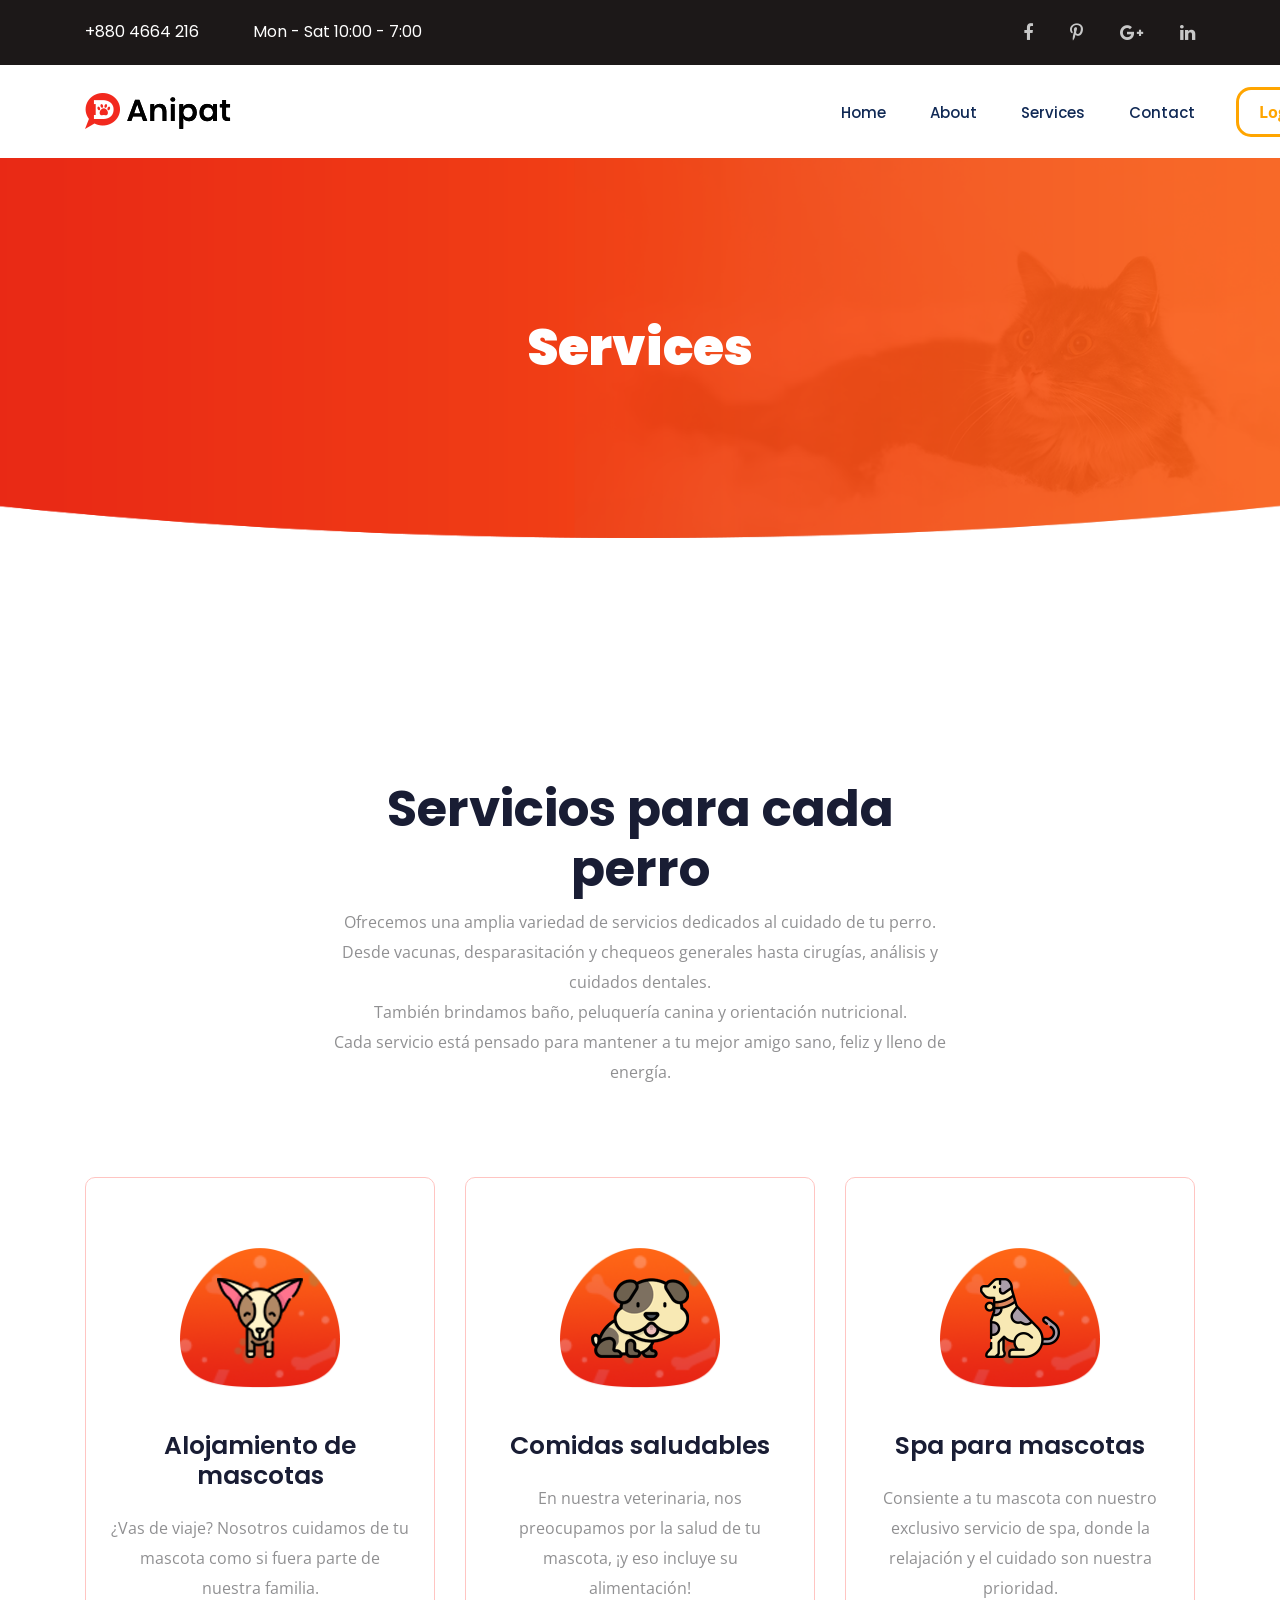
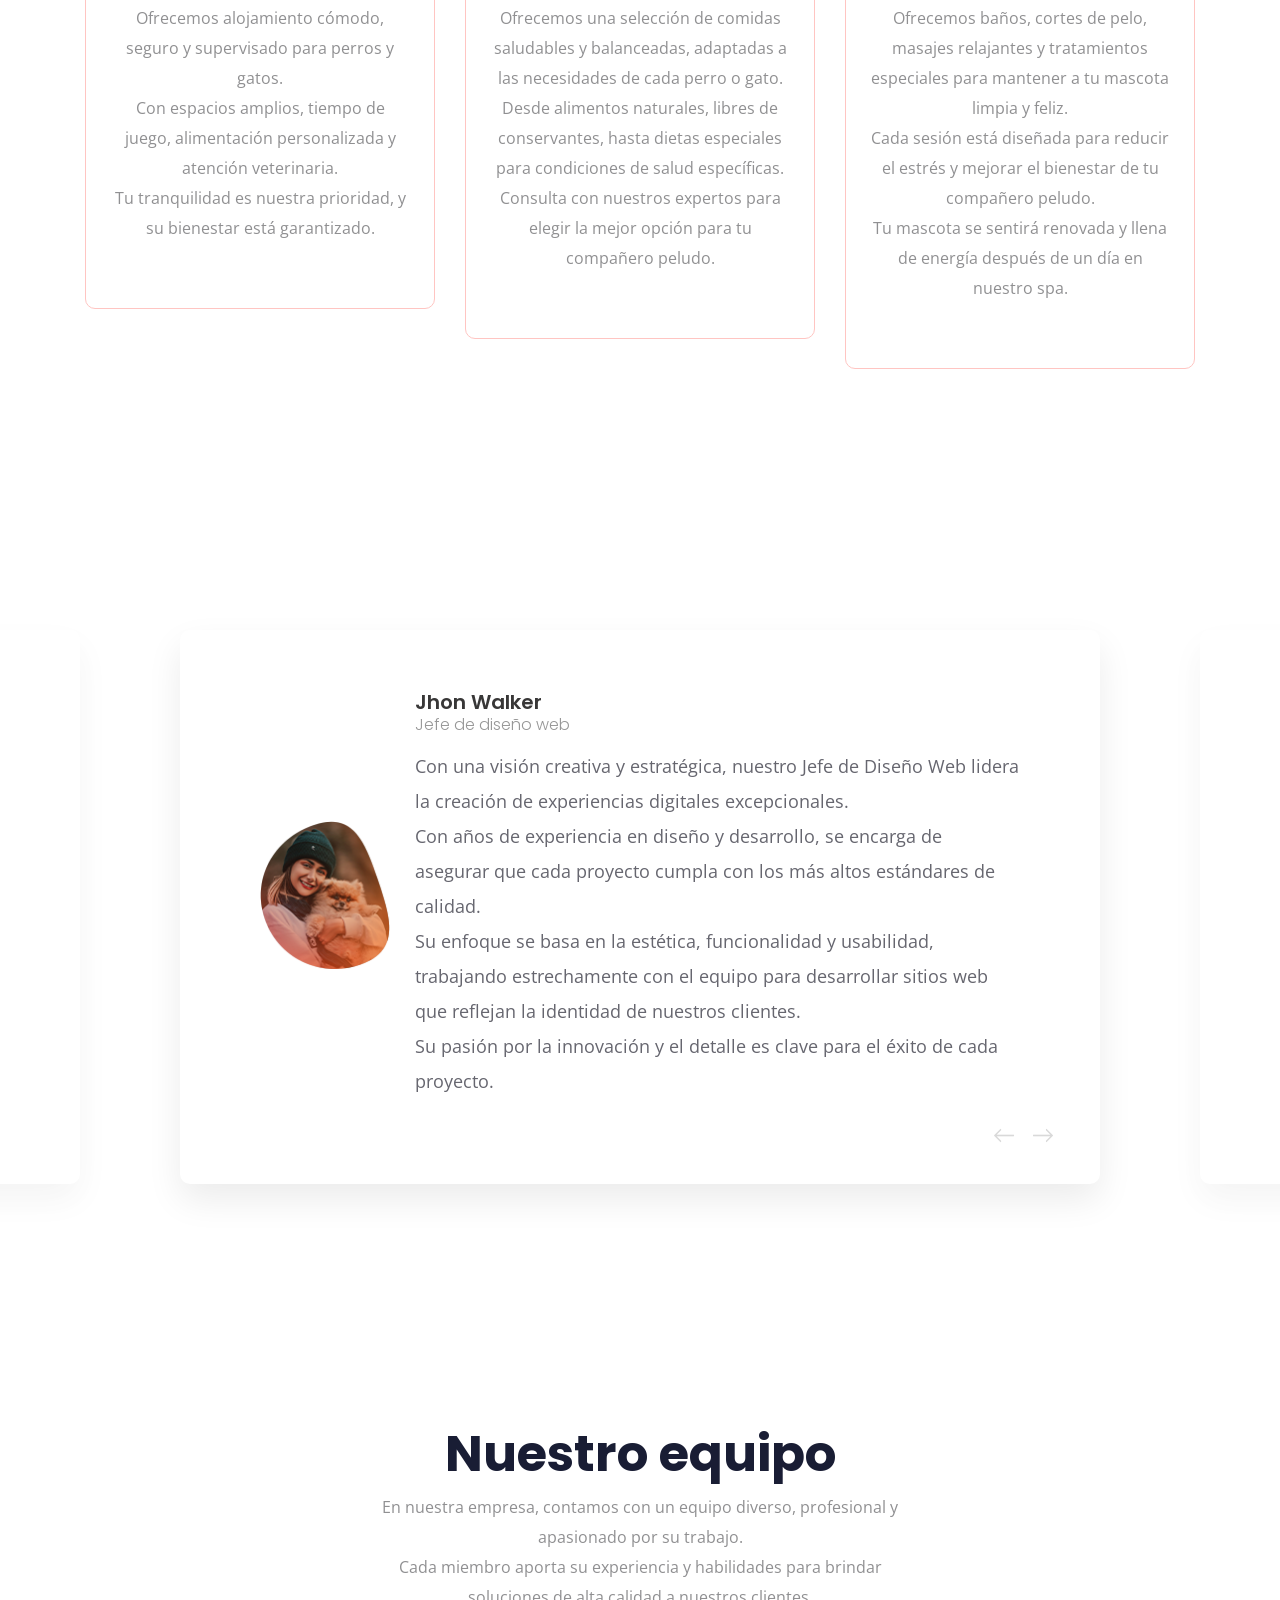
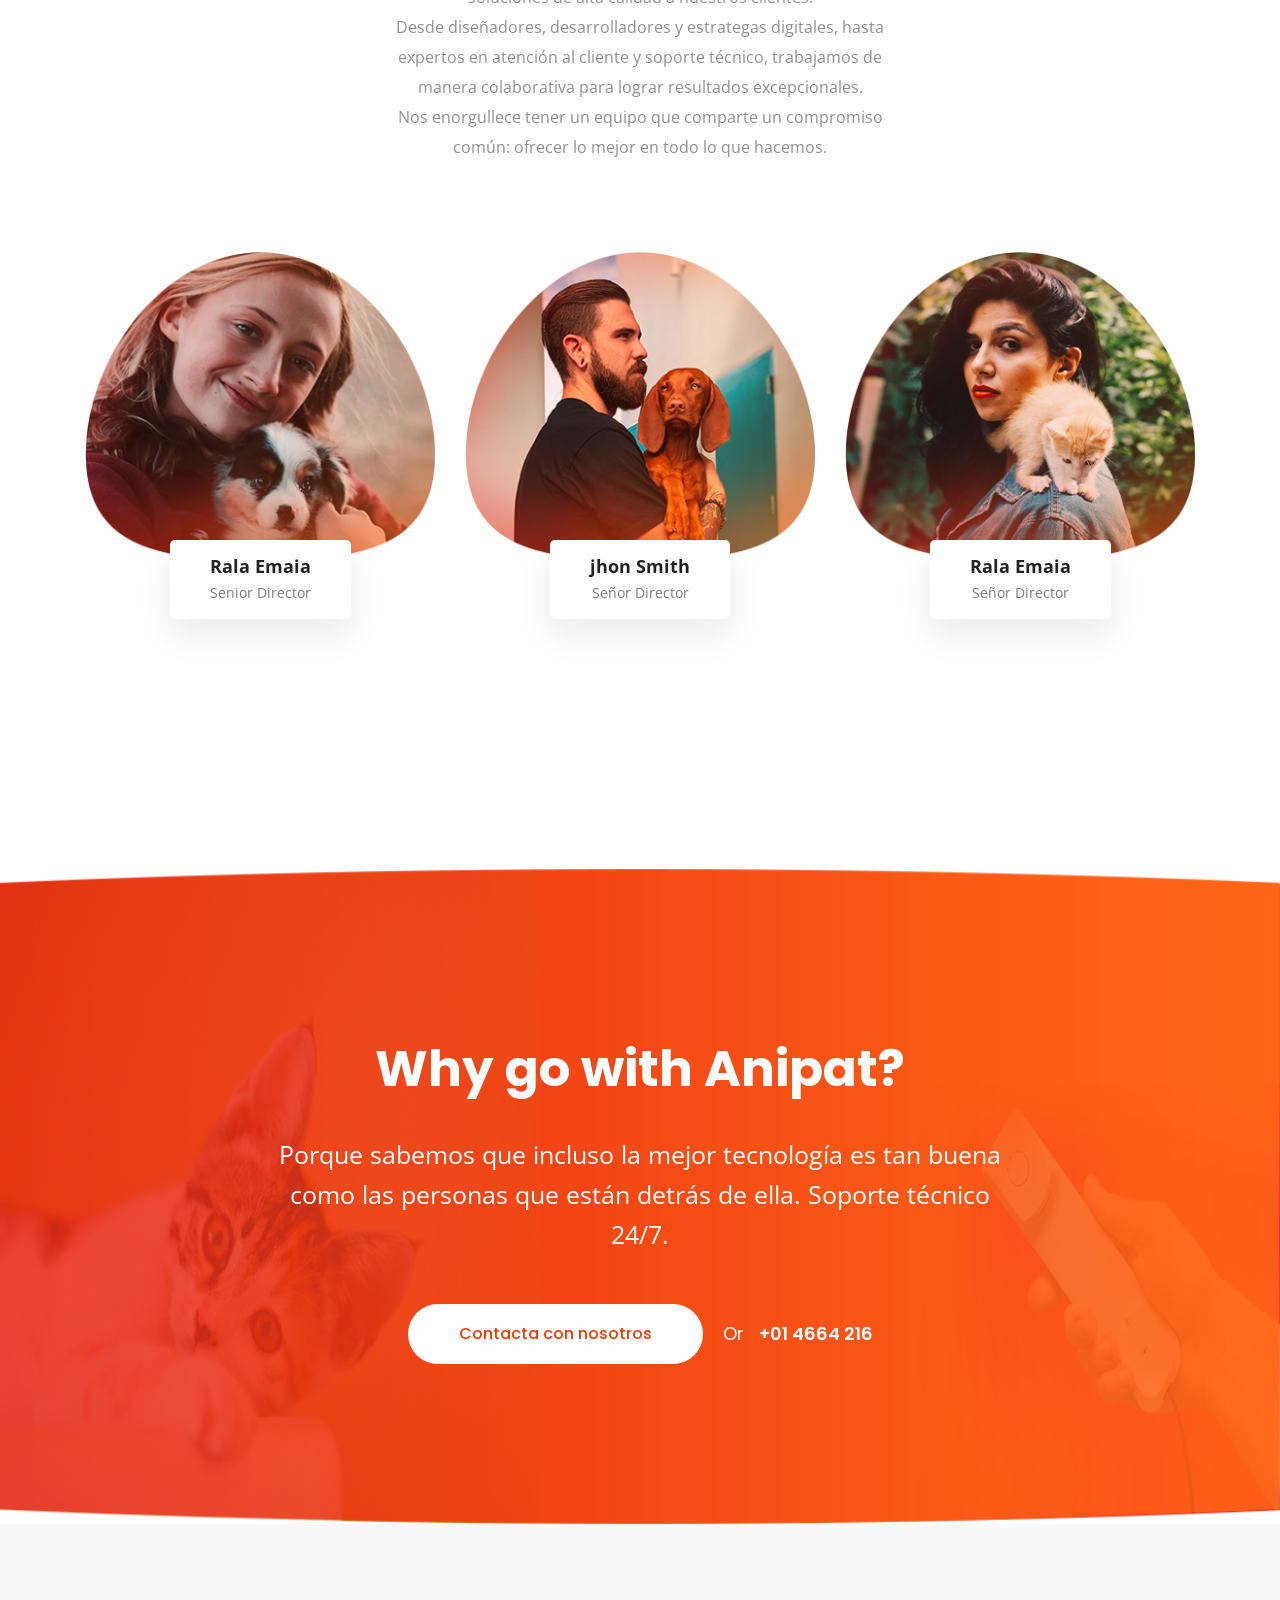
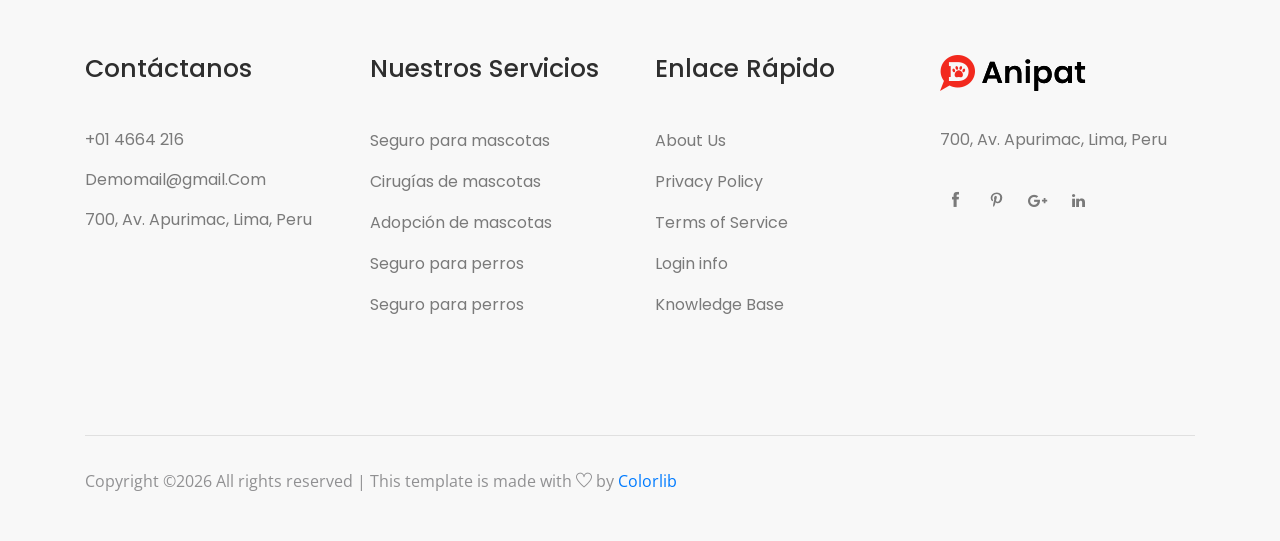
<file: service.html>
<!doctype html>
<html class="no-js" lang="zxx">

<head>
    <meta charset="utf-8">
    <meta http-equiv="x-ua-compatible" content="ie=edge">
    <title>Animal</title>
    <meta name="description" content="">
    <meta name="viewport" content="width=device-width, initial-scale=1">

    <!-- <link rel="manifest" href="site.webmanifest"> -->
    <link rel="shortcut icon" type="image/x-icon" href="img/favicon.png">
    <!-- Place favicon.ico in the root directory -->

    <!-- CSS here -->
    <link rel="stylesheet" href="css/bootstrap.min.css">
    <link rel="stylesheet" href="css/owl.carousel.min.css">
    <link rel="stylesheet" href="css/magnific-popup.css">
    <link rel="stylesheet" href="css/font-awesome.min.css">
    <link rel="stylesheet" href="css/themify-icons.css">
    <link rel="stylesheet" href="css/nice-select.css">
    <link rel="stylesheet" href="css/flaticon.css">
    <link rel="stylesheet" href="css/gijgo.css">
    <link rel="stylesheet" href="css/animate.css">
    <link rel="stylesheet" href="css/slicknav.css">
    <link rel="stylesheet" href="css/style.css">
    <!-- <link rel="stylesheet" href="css/responsive.css"> -->
</head>

<body>
    <!--[if lte IE 9]>
            <p class="browserupgrade">You are using an <strong>outdated</strong> browser. Please <a href="https://browsehappy.com/">upgrade your browser</a> to improve your experience and security.</p>
        <![endif]-->

    <!-- header_start  -->
    <header>
        <div class="header-area ">
            <div class="header-top_area">
                <div class="container">
                    <div class="row">
                        <div class="col-lg-6 col-md-8">
                            <div class="short_contact_list">
                                <ul>
                                    <li><a href="#">+880 4664 216</a></li>
                                    <li><a href="#">Mon - Sat 10:00 - 7:00</a></li>
                                </ul>
                            </div>
                        </div>
                        <div class="col-lg-6 col-md-4 ">
                            <div class="social_media_links">
                                <a href="#">
                                    <i class="fa fa-facebook"></i>
                                </a>
                                <a href="#">
                                    <i class="fa fa-pinterest-p"></i>
                                </a>
                                <a href="#">
                                    <i class="fa fa-google-plus"></i>
                                </a>
                                <a href="#">
                                    <i class="fa fa-linkedin"></i>
                                </a>
                            </div>
                        </div>
                    </div>
                </div>
            </div>
            <div id="sticky-header" class="main-header-area">
                <div class="container">
                    <div class="row align-items-center">
                        <div class="col-xl-3 col-lg-3">
                            <div class="logo">
                                <a href="index.html">
                                    <img src="img/logo.png" alt="">
                                </a>
                            </div>
                        </div>
                        <div class="col-xl-9 col-lg-9">
                            <div class="main-menu  d-none d-lg-block">
                                <nav>
                                    <ul id="navigation">
                                        <li><a  href="index.html">home</a></li>
                                        <li><a href="about.html">about</a></li>
                                        <li><a href="service.html">services</a></li>
                                        <li><a href="contact.html">Contact</a></li>
                                    </ul>

                                    <div>
                                        <a class="login" href="../gestion/Login.html">Login</a>
                                    </div>
                                </nav>
                            </div>
                        </div>
                        <div class="col-12">
                            <div class="mobile_menu d-block d-lg-none"></div>
                        </div>
                    </div>
                </div>
            </div>
        </div>
    </header>
    <!-- header_start  -->

    <!-- bradcam_area_start -->
    <div class="bradcam_area breadcam_bg">
        <div class="container">
            <div class="row">
                <div class="col-lg-12">
                    <div class="bradcam_text text-center">
                        <h3>Services</h3>
                    </div>
                </div>
            </div>
        </div>
    </div>
    <!-- bradcam_area_end -->

    <!-- service_area_start  -->
    <div class="service_area">
        <div class="container">
            <div class="row justify-content-center ">
                <div class="col-lg-7 col-md-10">
                    <div class="section_title text-center mb-95">
                        <h3>Servicios para cada perro</h3>
                        <p>Ofrecemos una amplia variedad de servicios dedicados al cuidado de tu perro. <br>
                            Desde vacunas, desparasitación y chequeos generales hasta cirugías, análisis y cuidados dentales. <br>
                            También brindamos baño, peluquería canina y orientación nutricional. <br>
                            Cada servicio está pensado para mantener a tu mejor amigo sano, feliz y lleno de energía.</p>
                            
                    </div>
                </div>
            </div>
            <div class="row justify-content-center">
                <div class="col-lg-4 col-md-6">
                    <div class="single_service">
                         <div class="service_thumb service_icon_bg_1 d-flex align-items-center justify-content-center">
                             <div class="service_icon">
                                 <img src="img/service/service_icon_1.png" alt="">
                             </div>
                         </div>
                         <div class="service_content text-center">
                            <h3>Alojamiento de mascotas</h3>
                            <p>¿Vas de viaje? Nosotros cuidamos de tu mascota como si fuera parte de nuestra familia. <br>
                                Ofrecemos alojamiento cómodo, seguro y supervisado para perros y gatos. <br>
                                Con espacios amplios, tiempo de juego, alimentación personalizada y atención veterinaria. <br>
                                Tu tranquilidad es nuestra prioridad, y su bienestar está garantizado.</p>
                         </div>
                    </div>
                </div>
                <div class="col-lg-4 col-md-6">
                    <div class="single_service active">
                         <div class="service_thumb service_icon_bg_1 d-flex align-items-center justify-content-center">
                             <div class="service_icon">
                                 <img src="img/service/service_icon_2.png" alt="">
                             </div>
                         </div>
                         <div class="service_content text-center">
                            <h3>Comidas saludables</h3>
                            <p>En nuestra veterinaria, nos preocupamos por la salud de tu mascota, ¡y eso incluye su alimentación! <br>
                                Ofrecemos una selección de comidas saludables y balanceadas, adaptadas a las necesidades de cada perro o gato. <br>
                                Desde alimentos naturales, libres de conservantes, hasta dietas especiales para condiciones de salud específicas. <br>
                                Consulta con nuestros expertos para elegir la mejor opción para tu compañero peludo.</p>
                                
                         </div>
                    </div>
                </div>
                <div class="col-lg-4 col-md-6">
                    <div class="single_service">
                         <div class="service_thumb service_icon_bg_1 d-flex align-items-center justify-content-center">
                             <div class="service_icon">
                                 <img src="img/service/service_icon_3.png" alt="">
                             </div>
                         </div>
                         <div class="service_content text-center">
                            <h3>Spa para mascotas</h3>
                            <p>Consiente a tu mascota con nuestro exclusivo servicio de spa, donde la relajación y el cuidado son nuestra prioridad. <br>
                                Ofrecemos baños, cortes de pelo, masajes relajantes y tratamientos especiales para mantener a tu mascota limpia y feliz. <br>
                                Cada sesión está diseñada para reducir el estrés y mejorar el bienestar de tu compañero peludo. <br>
                                Tu mascota se sentirá renovada y llena de energía después de un día en nuestro spa.</p>
                                
                         </div>
                    </div>
                </div>
            </div>
        </div>
    </div>
    <!-- service_area_end -->

    <!-- testmonial_area_start  -->
    <div class="testmonial_area">
        <div class="container">
            <div class="row justify-content-center">
                <div class="col-lg-10">
                    <div class="textmonial_active owl-carousel">
                        <div class="testmonial_wrap">
                            <div class="single_testmonial d-flex align-items-center">
                                <div class="test_thumb">
                                    <img src="img/testmonial/1.png" alt="">
                                </div>
                                <div class="test_content">
                                    <h4>Jhon Walker</h4>
                                    <span>Jefe de diseño web</span>
                                    <p>Con una visión creativa y estratégica, nuestro Jefe de Diseño Web lidera la creación de experiencias digitales excepcionales. <br>
                                        Con años de experiencia en diseño y desarrollo, se encarga de asegurar que cada proyecto cumpla con los más altos estándares de calidad. <br>
                                        Su enfoque se basa en la estética, funcionalidad y usabilidad, trabajando estrechamente con el equipo para desarrollar sitios web que reflejan la identidad de nuestros clientes. <br>
                                        Su pasión por la innovación y el detalle es clave para el éxito de cada proyecto.</p>
                                        
                                </div>
                            </div>
                        </div>
                        <div class="testmonial_wrap">
                            <div class="single_testmonial d-flex align-items-center">
                                <div class="test_thumb">
                                    <img src="img/testmonial/1.png" alt="">
                                </div>
                                <div class="test_content">
                                    <h4>Jhon Walker</h4>
                                    <span>Head of web design</span>
                                    <p>Con una visión creativa y estratégica, nuestro Jefe de Diseño Web lidera la creación de experiencias digitales excepcionales. <br>
                                        Con años de experiencia en diseño y desarrollo, se encarga de asegurar que cada proyecto cumpla con los más altos estándares de calidad. <br>
                                        Su enfoque se basa en la estética, funcionalidad y usabilidad, trabajando estrechamente con el equipo para desarrollar sitios web que reflejan la identidad de nuestros clientes. <br>
                                        Su pasión por la innovación y el detalle es clave para el éxito de cada proyecto.</p>
                                        
                                </div>
                            </div>
                        </div>
                        <div class="testmonial_wrap">
                            <div class="single_testmonial d-flex align-items-center">
                                <div class="test_thumb">
                                    <img src="img/testmonial/1.png" alt="">
                                </div>
                                <div class="test_content">
                                    <h4>Jhon Walker</h4>
                                    <span>Head of web design</span>
                                    <p>Con una visión creativa y estratégica, nuestro Jefe de Diseño Web lidera la creación de experiencias digitales excepcionales. <br>
                                        Con años de experiencia en diseño y desarrollo, se encarga de asegurar que cada proyecto cumpla con los más altos estándares de calidad. <br>
                                        Su enfoque se basa en la estética, funcionalidad y usabilidad, trabajando estrechamente con el equipo para desarrollar sitios web que reflejan la identidad de nuestros clientes. <br>
                                        Su pasión por la innovación y el detalle es clave para el éxito de cada proyecto.</p>
                                        
                                </div>
                            </div>
                        </div>
                    </div>
                </div>
            </div>

        </div>
    </div>
    <!-- testmonial_area_end  -->

    <!-- team_area_start  -->
    <div class="team_area">
        <div class="container">
            <div class="row justify-content-center ">
                <div class="col-lg-6 col-md-10">
                    <div class="section_title text-center mb-95">
                        <h3>Nuestro equipo</h3>
                        <p>En nuestra empresa, contamos con un equipo diverso, profesional y apasionado por su trabajo. <br>
                            Cada miembro aporta su experiencia y habilidades para brindar soluciones de alta calidad a nuestros clientes. <br>
                            Desde diseñadores, desarrolladores y estrategas digitales, hasta expertos en atención al cliente y soporte técnico, trabajamos de manera colaborativa para lograr resultados excepcionales. <br>
                            Nos enorgullece tener un equipo que comparte un compromiso común: ofrecer lo mejor en todo lo que hacemos.</p>
                            
                    </div>
                </div>
            </div>
            <div class="row justify-content-center">
                <div class="col-lg-4 col-md-6">
                    <div class="single_team">
                        <div class="thumb">
                            <img src="img/team/1.png" alt="">
                        </div>
                        <div class="member_name text-center">
                            <div class="mamber_inner">
                                <h4>Rala Emaia</h4>
                                <p>Senior Director</p>
                            </div>
                        </div>
                    </div>
                </div>
                <div class="col-lg-4 col-md-6">
                    <div class="single_team">
                        <div class="thumb">
                            <img src="img/team/2.png" alt="">
                        </div>
                        <div class="member_name text-center">
                            <div class="mamber_inner">
                                <h4>jhon Smith</h4>
                                <p>Señor Director</p>
                            </div>
                        </div>
                    </div>
                </div>
                <div class="col-lg-4 col-md-6">
                    <div class="single_team">
                        <div class="thumb">
                            <img src="img/team/3.png" alt="">
                        </div>
                        <div class="member_name text-center">
                            <div class="mamber_inner">
                                <h4>Rala Emaia</h4>
                                <p>Señor Director</p>
                            </div>
                        </div>
                    </div>
                </div>
            </div>
        </div>
    </div>
    <!-- team_area_start  -->

    <!-- contact_anipat_start  -->
    <div class="contact_anipat anipat_bg_1">
        <div class="container">
            <div class="row justify-content-center">
                <div class="col-lg-8">
                    <div class="contact_text text-center">
                        <div class="section_title text-center">
                            <h3>Why go with Anipat?</h3>
                            <p>Porque sabemos que incluso la mejor tecnología es tan buena como las personas que están detrás de ella. Soporte técnico 24/7.</p>
                        </div>
                        <div class="contact_btn d-flex align-items-center justify-content-center">
                            <a href="contact.html" class="boxed-btn4">Contacta con nosotros</a>
                            <p>Or  <a href="#"> +01 4664 216</a></p>
                        </div>
                    </div>
                </div>
            </div>
        </div>
    </div>
    <!-- contact_anipat_end  -->

    <!-- footer_start  -->
    <footer class="footer">
        <div class="footer_top">
            <div class="container">
                <div class="row">
                    <div class="col-xl-3 col-md-6 col-lg-3">
                        <div class="footer_widget">
                            <h3 class="footer_title">
                                Contáctanos
                            </h3>
                            <ul class="address_line">
                                <li>+01 4664 216</li>
                                <li><a href="#">Demomail@gmail.Com</a></li>
                                <li>700, Av. Apurimac, Lima, Peru</li>
                            </ul>
                        </div>
                    </div>
                    <div class="col-xl-3  col-md-6 col-lg-3">
                        <div class="footer_widget">
                            <h3 class="footer_title">
                                Nuestros servicios
                            </h3>
                            <ul class="links">
                                <li><a href="#">Seguro para mascotas</a></li>
                                <li><a href="#">Cirugías de mascotas </a></li>
                                <li><a href="#">Adopción de mascotas</a></li>
                                <li><a href="#">Seguro para perros</a></li>
                                <li><a href="#">Seguro para perros</a></li>
                            </ul>
                        </div>
                    </div>
                    <div class="col-xl-3  col-md-6 col-lg-3">
                        <div class="footer_widget">
                            <h3 class="footer_title">
                                Enlace rápido
                            </h3>
                            <ul class="links">
                                <li><a href="#">About Us</a></li>
                                <li><a href="#">Privacy Policy</a></li>
                                <li><a href="#">Terms of Service</a></li>
                                <li><a href="#">Login info</a></li>
                                <li><a href="#">Knowledge Base</a></li>
                            </ul>
                        </div>
                    </div>
                    <div class="col-xl-3 col-md-6 col-lg-3 ">
                        <div class="footer_widget">
                            <div class="footer_logo">
                                <a href="#">
                                    <img src="img/logo.png" alt="">
                                </a>
                            </div>
                            <p class="address_text">700, Av. Apurimac, Lima, Peru
                            </p>
                            <div class="socail_links">
                                <ul>
                                    <li>
                                        <a href="#">
                                            <i class="ti-facebook"></i>
                                        </a>
                                    </li>
                                    <li>
                                        <a href="#">
                                            <i class="ti-pinterest"></i>
                                        </a>
                                    </li>
                                    <li>
                                        <a href="#">
                                            <i class="fa fa-google-plus"></i>
                                        </a>
                                    </li>
                                    <li>
                                        <a href="#">
                                            <i class="fa fa-linkedin"></i>
                                        </a>
                                    </li>
                                </ul>
                            </div>

                        </div>
                    </div>
                </div>
            </div>
        </div>
        <div class="copy-right_text">
            <div class="container">
                <div class="bordered_1px"></div>
                <div class="row">
                    <div class="col-xl-12">
                        <p class="copy_right text-center">
                            <p><!-- Link back to Colorlib can't be removed. Template is licensed under CC BY 3.0. -->
  Copyright &copy;<script>document.write(new Date().getFullYear());</script> All rights reserved | This template is made with <i class="ti-heart" aria-hidden="true"></i> by <a href="https://colorlib.com" target="_blank">Colorlib</a>
  <!-- Link back to Colorlib can't be removed. Template is licensed under CC BY 3.0. --></p>
                        </p>
                    </div>
                </div>
            </div>
        </div>
    </footer>
    <!-- footer_end  -->


    <!-- JS here -->
    <script src="js/vendor/modernizr-3.5.0.min.js"></script>
    <script src="js/vendor/jquery-1.12.4.min.js"></script>
    <script src="js/popper.min.js"></script>
    <script src="js/bootstrap.min.js"></script>
    <script src="js/owl.carousel.min.js"></script>
    <script src="js/isotope.pkgd.min.js"></script>
    <script src="js/ajax-form.js"></script>
    <script src="js/waypoints.min.js"></script>
    <script src="js/jquery.counterup.min.js"></script>
    <script src="js/imagesloaded.pkgd.min.js"></script>
    <script src="js/scrollIt.js"></script>
    <script src="js/jquery.scrollUp.min.js"></script>
    <script src="js/wow.min.js"></script>
    <script src="js/nice-select.min.js"></script>
    <script src="js/jquery.slicknav.min.js"></script>
    <script src="js/jquery.magnific-popup.min.js"></script>
    <script src="js/plugins.js"></script>
    <script src="js/gijgo.min.js"></script>

    <!--contact js-->
    <script src="js/contact.js"></script>
    <script src="js/jquery.ajaxchimp.min.js"></script>
    <script src="js/jquery.form.js"></script>
    <script src="js/jquery.validate.min.js"></script>
    <script src="js/mail-script.js"></script>

    <script src="js/main.js"></script>
    <script>
        $('#datepicker').datepicker({
            iconsLibrary: 'fontawesome',
            disableDaysOfWeek: [0, 0],
        //     icons: {
        //      rightIcon: '<span class="fa fa-caret-down"></span>'
        //  }
        });
        $('#datepicker2').datepicker({
            iconsLibrary: 'fontawesome',
            icons: {
             rightIcon: '<span class="fa fa-caret-down"></span>'
         }

        });
        var timepicker = $('#timepicker').timepicker({
         format: 'HH.MM'
     });
    </script>
</body>

</html>
</file>
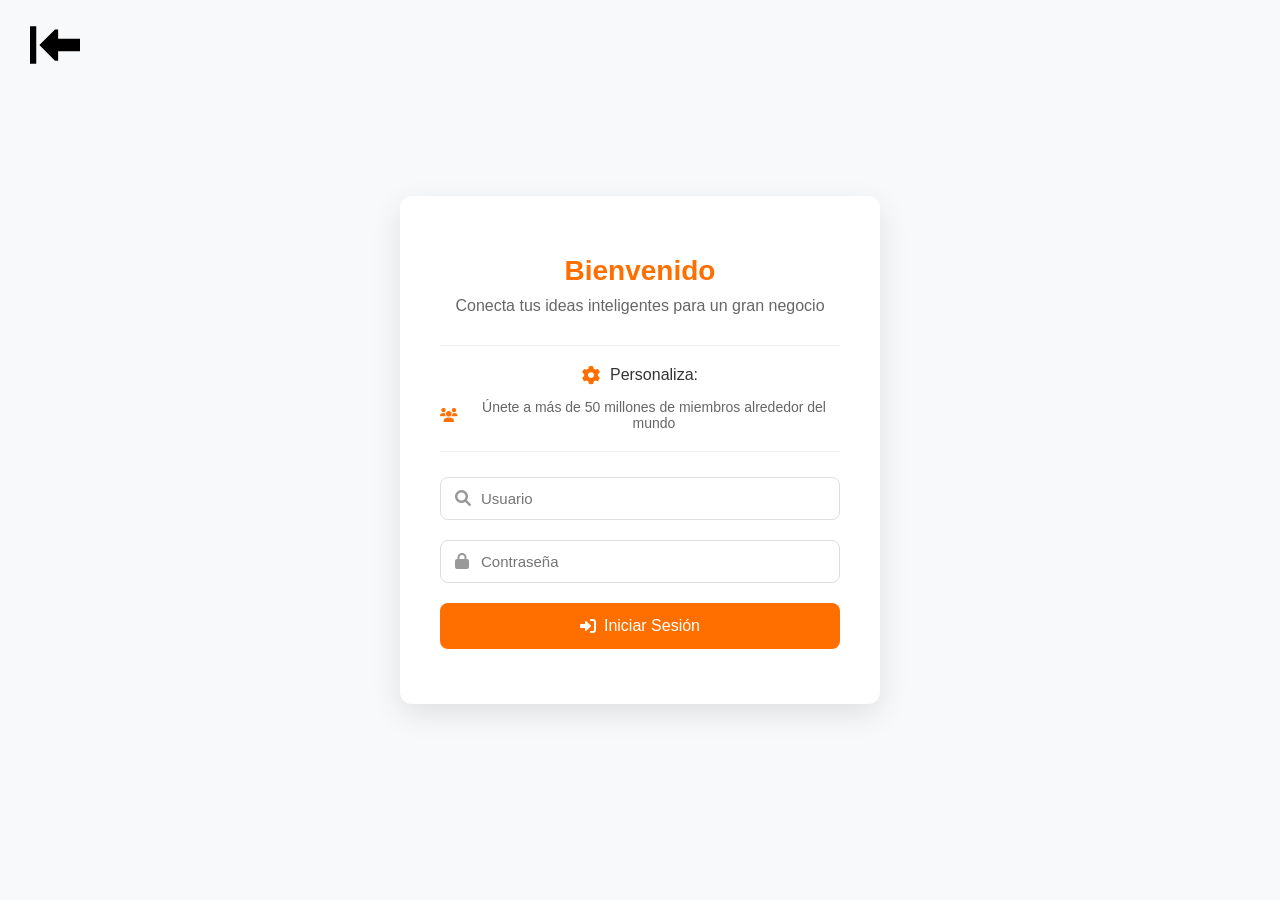
<file: gestion/Login.html>
<!DOCTYPE html>
<html lang="es">
<head>
  <meta charset="UTF-8" />
  <meta name="viewport" content="width=device-width, initial-scale=1.0"/>
  <title>Iniciar Sesión</title>
  <link rel="stylesheet" href="../gestion/style/login.css">
  <!-- Agregar íconos de Font Awesome -->
  <link rel="stylesheet" href="https://cdnjs.cloudflare.com/ajax/libs/font-awesome/6.0.0-beta3/css/all.min.css">
</head>
<body>
  <a href="../contact.html">
    <img class="return" src="../gestion/icons/arrow-right-to-line-svgrepo-com.svg" alt="Volver">
  </a>

  <div class="login-container">
    <div class="login-header">
      <h1>Bienvenido</h1>
      <p class="tagline">Conecta tus ideas inteligentes para un gran negocio</p>
    </div>
    
    <div class="login-features">
      <div class="feature">
        <i class="fas fa-cog"></i>
        <span>Personaliza:</span>
      </div>
      <div class="stats">
        <i class="fas fa-users"></i>
        <span>Únete a más de 50 millones de miembros alrededor del mundo</span>
      </div>
    </div>
    
    <form id="loginForm" class="login-form">
      <div class="search-box">
        <i class="fas fa-search"></i>
        <input type="text" id="username" placeholder="Usuario" required />
      </div>
      <div class="search-box">
        <i class="fas fa-lock"></i>
        <input type="password" id="password" placeholder="Contraseña" required />
      </div>
      <button type="submit" class="signup-btn">
        <i class="fas fa-sign-in-alt"></i> Iniciar Sesión
      </button>
      <p id="errorMessage" class="error-message"></p>
    </form>
  </div>

  <script src="../gestion/js/login.js"></script>
</body>
</html>
</file>
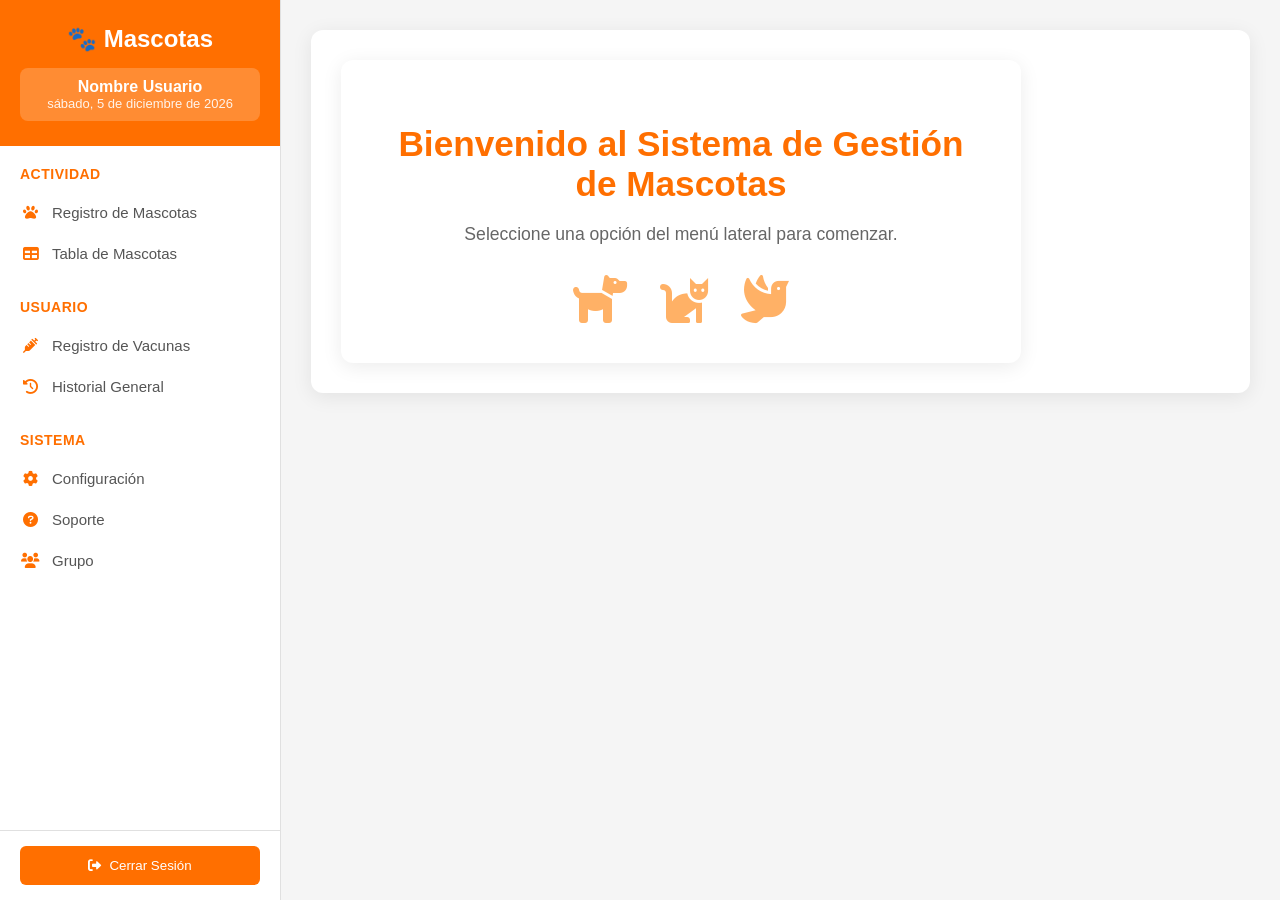
<file: gestion/menu.html>
<!DOCTYPE html>
<html lang="es">
<head>
  <meta charset="UTF-8" />
  <meta name="viewport" content="width=device-width, initial-scale=1.0"/>
  <title>Menú Mascotas</title>
  <link rel="stylesheet" href="../gestion/style/menu.css" />
  <!-- Agregar íconos de Font Awesome -->
  <link rel="stylesheet" href="https://cdnjs.cloudflare.com/ajax/libs/font-awesome/6.0.0-beta3/css/all.min.css">
</head>
<body>
  <div class="sidebar">
    <div class="sidebar-header">
      <h2 class="logo">🐾 Mascotas</h2>
      <div class="user-info">
        <div class="user-name">Nombre Usuario</div>
        <div class="user-date" id="current-date">Fecha Actual</div>
      </div>
    </div>
    
    <nav class="sidebar-nav">
      <div class="nav-section">
        <h3 class="nav-title">Actividad</h3>
        <a href="#registro-mascotas" class="nav-link"><i class="fas fa-paw"></i> Registro de Mascotas</a>
        <a href="#tabla-mascotas" class="nav-link"><i class="fas fa-table"></i> Tabla de Mascotas</a>
      </div>
      
      <div class="nav-section">
        <h3 class="nav-title">Usuario</h3>
        <a href="#registro-vacunas" class="nav-link"><i class="fas fa-syringe"></i> Registro de Vacunas</a>
        <a href="#historial" class="nav-link"><i class="fas fa-history"></i> Historial General</a>
      </div>
      
      <div class="nav-section">
        <h3 class="nav-title">Sistema</h3>
        <a href="#configuracion" class="nav-link"><i class="fas fa-cog"></i> Configuración</a>
        <a href="#soporte" class="nav-link"><i class="fas fa-question-circle"></i> Soporte</a>
        <a href="#grupo" class="nav-link"><i class="fas fa-users"></i> Grupo</a>
      </div>
    </nav>
    
    <div class="sidebar-footer">
      <button class="logout-btn" onclick="confirmLogout()">
        <i class="fas fa-sign-out-alt"></i> Cerrar Sesión
      </button>
    </div>
  </div>

  <!-- Contenido principal -->
  <main class="main-content" id="main-content">
    <!-- El contenido se cargará aquí dinámicamente -->
    <div class="welcome-message">
      <h1>Bienvenido al Sistema de Gestión de Mascotas</h1>
      <p>Seleccione una opción del menú lateral para comenzar.</p>
    </div>
  </main>

  <!-- Modal de confirmación -->
  <div id="logoutModal" class="modal">
    <div class="modal-content">
      <p>¿Estás seguro de que deseas cerrar sesión?</p>
      <button onclick="logout()">Sí, cerrar sesión</button>
      <button onclick="closeModal()">Cancelar</button>
    </div>
  </div>

  <!--<script src="../gestion/config.js"></script>-->
</body>

<!-- Modales para todas las secciones -->
<div id="modal-container">
  <!-- Modal Agregar/Editar Mascota -->
  <div id="pet-modal" class="modal">
    <div class="modal-content pet-modal">
      <span class="close-modal">&times;</span>
      <h3 id="pet-modal-title"><i class="fas fa-paw"></i> Agregar Nueva Mascota</h3>
      <form id="pet-form-modal">
        <input type="hidden" id="pet-id">
        <div class="form-grid">
          <div class="form-group">
            <label for="modal-pet-name">Nombre *</label>
            <input type="text" id="modal-pet-name" required>
          </div>
          <div class="form-group">
            <label for="modal-pet-type">Tipo *</label>
            <select id="modal-pet-type" required>
              <option value="">Seleccione...</option>
              <option value="dog">Perro</option>
              <option value="cat">Gato</option>
              <option value="bird">Ave</option>
              <option value="rabbit">Conejo</option>
              <option value="other">Otro</option>
            </select>
          </div>
          <div class="form-group">
            <label for="modal-pet-breed">Raza</label>
            <input type="text" id="modal-pet-breed">
          </div>
          <div class="form-group">
            <label for="modal-pet-age">Edad (años)</label>
            <input type="number" id="modal-pet-age" min="0" max="30">
          </div>
          <div class="form-group">
            <label for="modal-pet-owner">Dueño *</label>
            <input type="text" id="modal-pet-owner" required>
          </div>
          <div class="form-group full-width">
            <label for="modal-pet-notes">Notas</label>
            <textarea id="modal-pet-notes" rows="3"></textarea>
          </div>
        </div>
        <div class="modal-actions">
          <button type="button" class="cancel-btn">Cancelar</button>
          <button type="submit" class="save-btn">Guardar</button>
        </div>
      </form>
    </div>
  </div>

  <!-- Modal Eliminar Mascota -->
  <div id="delete-pet-modal" class="modal">
    <div class="modal-content delete-modal">
      <h3><i class="fas fa-exclamation-triangle"></i> Confirmar Eliminación</h3>
      <p>¿Estás seguro de que deseas eliminar a <span id="pet-to-delete"></span>?</p>
      <p class="warning-text">Esta acción no se puede deshacer.</p>
      <div class="modal-actions">
        <button type="button" class="cancel-btn">Cancelar</button>
        <button type="button" class="confirm-delete-btn">Eliminar</button>
      </div>
    </div>
  </div>

  <!-- Modal Nueva/Editar Vacuna -->
  <div id="vaccine-modal" class="modal">
    <div class="modal-content vaccine-modal">
      <span class="close-modal">&times;</span>
      <h3 id="vaccine-modal-title"><i class="fas fa-syringe"></i> Nueva Vacuna</h3>
      <form id="vaccine-form-modal">
        <input type="hidden" id="vaccine-id">
        <div class="form-grid">
          <div class="form-group">
            <label for="modal-vaccine-pet">Mascota *</label>
            <select id="modal-vaccine-pet" required>
              <option value="">Seleccione...</option>
              <option value="1">Firulais</option>
              <option value="2">Michi</option>
              <option value="3">Piolín</option>
            </select>
          </div>
          <div class="form-group">
            <label for="modal-vaccine-type">Tipo de vacuna *</label>
            <select id="modal-vaccine-type" required>
              <option value="">Seleccione...</option>
              <option value="rabia">Antirrábica</option>
              <option value="triple">Triple Felina</option>
              <option value="moquillo">Moquillo</option>
              <option value="leucemia">Leucemia Felina</option>
              <option value="otra">Otra</option>
            </select>
          </div>
          <div class="form-group">
            <label for="modal-vaccine-date">Fecha aplicación *</label>
            <input type="date" id="modal-vaccine-date" required>
          </div>
          <div class="form-group">
            <label for="modal-vaccine-next">Próxima dosis</label>
            <input type="date" id="modal-vaccine-next">
          </div>
          <div class="form-group">
            <label for="modal-vaccine-vet">Veterinario</label>
            <input type="text" id="modal-vaccine-vet">
          </div>
          <div class="form-group full-width">
            <label for="modal-vaccine-notes">Observaciones</label>
            <textarea id="modal-vaccine-notes" rows="3"></textarea>
          </div>
        </div>
        <div class="modal-actions">
          <button type="button" class="cancel-btn">Cancelar</button>
          <button type="submit" class="save-btn">Guardar</button>
        </div>
      </form>
    </div>
  </div>

  <!-- Modal Eliminar Vacuna -->
  <div id="delete-vaccine-modal" class="modal">
    <div class="modal-content delete-modal">
      <h3><i class="fas fa-exclamation-triangle"></i> Confirmar Eliminación</h3>
      <p>¿Estás seguro de que deseas eliminar esta vacuna?</p>
      <p class="warning-text">Esta acción no se puede deshacer.</p>
      <div class="modal-actions">
        <button type="button" class="cancel-btn">Cancelar</button>
        <button type="button" class="confirm-delete-btn">Eliminar</button>
      </div>
    </div>
  </div>
</div>
<script src="../gestion/js/login.js"></script>
<script src="../gestion/js/router.js"></script>
</html>
</file>
<file: css/themify-icons.css>
@font-face {
	font-family: 'themify';
	src:url('../fonts/themify.eot?-fvbane');
	src:url('../fonts/themify.eot?#iefix-fvbane') format('embedded-opentype'),
		url('../fonts/themify.woff?-fvbane') format('woff'),
		url('../fonts/themify.ttf?-fvbane') format('truetype'),
		url('../fonts/themify.svg?-fvbane#themify') format('svg');
	font-weight: normal;
	font-style: normal;
}

[class^="ti-"], [class*=" ti-"] {
	font-family: 'themify';
	/* speak: none; */
	font-style: normal;
	font-weight: normal;
	font-variant: normal;
	text-transform: none;
	line-height: 1;

	/* Better Font Rendering =========== */
	-webkit-font-smoothing: antialiased;
	-moz-osx-font-smoothing: grayscale;
}

.ti-wand:before {
	content: "\e600";
}
.ti-volume:before {
	content: "\e601";
}
.ti-user:before {
	content: "\e602";
}
.ti-unlock:before {
	content: "\e603";
}
.ti-unlink:before {
	content: "\e604";
}
.ti-trash:before {
	content: "\e605";
}
.ti-thought:before {
	content: "\e606";
}
.ti-target:before {
	content: "\e607";
}
.ti-tag:before {
	content: "\e608";
}
.ti-tablet:before {
	content: "\e609";
}
.ti-star:before {
	content: "\e60a";
}
.ti-spray:before {
	content: "\e60b";
}
.ti-signal:before {
	content: "\e60c";
}
.ti-shopping-cart:before {
	content: "\e60d";
}
.ti-shopping-cart-full:before {
	content: "\e60e";
}
.ti-settings:before {
	content: "\e60f";
}
.ti-search:before {
	content: "\e610";
}
.ti-zoom-in:before {
	content: "\e611";
}
.ti-zoom-out:before {
	content: "\e612";
}
.ti-cut:before {
	content: "\e613";
}
.ti-ruler:before {
	content: "\e614";
}
.ti-ruler-pencil:before {
	content: "\e615";
}
.ti-ruler-alt:before {
	content: "\e616";
}
.ti-bookmark:before {
	content: "\e617";
}
.ti-bookmark-alt:before {
	content: "\e618";
}
.ti-reload:before {
	content: "\e619";
}
.ti-plus:before {
	content: "\e61a";
}
.ti-pin:before {
	content: "\e61b";
}
.ti-pencil:before {
	content: "\e61c";
}
.ti-pencil-alt:before {
	content: "\e61d";
}
.ti-paint-roller:before {
	content: "\e61e";
}
.ti-paint-bucket:before {
	content: "\e61f";
}
.ti-na:before {
	content: "\e620";
}
.ti-mobile:before {
	content: "\e621";
}
.ti-minus:before {
	content: "\e622";
}
.ti-medall:before {
	content: "\e623";
}
.ti-medall-alt:before {
	content: "\e624";
}
.ti-marker:before {
	content: "\e625";
}
.ti-marker-alt:before {
	content: "\e626";
}
.ti-arrow-up:before {
	content: "\e627";
}
.ti-arrow-right:before {
	content: "\e628";
}
.ti-arrow-left:before {
	content: "\e629";
}
.ti-arrow-down:before {
	content: "\e62a";
}
.ti-lock:before {
	content: "\e62b";
}
.ti-location-arrow:before {
	content: "\e62c";
}
.ti-link:before {
	content: "\e62d";
}
.ti-layout:before {
	content: "\e62e";
}
.ti-layers:before {
	content: "\e62f";
}
.ti-layers-alt:before {
	content: "\e630";
}
.ti-key:before {
	content: "\e631";
}
.ti-import:before {
	content: "\e632";
}
.ti-image:before {
	content: "\e633";
}
.ti-heart:before {
	content: "\e634";
}
.ti-heart-broken:before {
	content: "\e635";
}
.ti-hand-stop:before {
	content: "\e636";
}
.ti-hand-open:before {
	content: "\e637";
}
.ti-hand-drag:before {
	content: "\e638";
}
.ti-folder:before {
	content: "\e639";
}
.ti-flag:before {
	content: "\e63a";
}
.ti-flag-alt:before {
	content: "\e63b";
}
.ti-flag-alt-2:before {
	content: "\e63c";
}
.ti-eye:before {
	content: "\e63d";
}
.ti-export:before {
	content: "\e63e";
}
.ti-exchange-vertical:before {
	content: "\e63f";
}
.ti-desktop:before {
	content: "\e640";
}
.ti-cup:before {
	content: "\e641";
}
.ti-crown:before {
	content: "\e642";
}
.ti-comments:before {
	content: "\e643";
}
.ti-comment:before {
	content: "\e644";
}
.ti-comment-alt:before {
	content: "\e645";
}
.ti-close:before {
	content: "\e646";
}
.ti-clip:before {
	content: "\e647";
}
.ti-angle-up:before {
	content: "\e648";
}
.ti-angle-right:before {
	content: "\e649";
}
.ti-angle-left:before {
	content: "\e64a";
}
.ti-angle-down:before {
	content: "\e64b";
}
.ti-check:before {
	content: "\e64c";
}
.ti-check-box:before {
	content: "\e64d";
}
.ti-camera:before {
	content: "\e64e";
}
.ti-announcement:before {
	content: "\e64f";
}
.ti-brush:before {
	content: "\e650";
}
.ti-briefcase:before {
	content: "\e651";
}
.ti-bolt:before {
	content: "\e652";
}
.ti-bolt-alt:before {
	content: "\e653";
}
.ti-blackboard:before {
	content: "\e654";
}
.ti-bag:before {
	content: "\e655";
}
.ti-move:before {
	content: "\e656";
}
.ti-arrows-vertical:before {
	content: "\e657";
}
.ti-arrows-horizontal:before {
	content: "\e658";
}
.ti-fullscreen:before {
	content: "\e659";
}
.ti-arrow-top-right:before {
	content: "\e65a";
}
.ti-arrow-top-left:before {
	content: "\e65b";
}
.ti-arrow-circle-up:before {
	content: "\e65c";
}
.ti-arrow-circle-right:before {
	content: "\e65d";
}
.ti-arrow-circle-left:before {
	content: "\e65e";
}
.ti-arrow-circle-down:before {
	content: "\e65f";
}
.ti-angle-double-up:before {
	content: "\e660";
}
.ti-angle-double-right:before {
	content: "\e661";
}
.ti-angle-double-left:before {
	content: "\e662";
}
.ti-angle-double-down:before {
	content: "\e663";
}
.ti-zip:before {
	content: "\e664";
}
.ti-world:before {
	content: "\e665";
}
.ti-wheelchair:before {
	content: "\e666";
}
.ti-view-list:before {
	content: "\e667";
}
.ti-view-list-alt:before {
	content: "\e668";
}
.ti-view-grid:before {
	content: "\e669";
}
.ti-uppercase:before {
	content: "\e66a";
}
.ti-upload:before {
	content: "\e66b";
}
.ti-underline:before {
	content: "\e66c";
}
.ti-truck:before {
	content: "\e66d";
}
.ti-timer:before {
	content: "\e66e";
}
.ti-ticket:before {
	content: "\e66f";
}
.ti-thumb-up:before {
	content: "\e670";
}
.ti-thumb-down:before {
	content: "\e671";
}
.ti-text:before {
	content: "\e672";
}
.ti-stats-up:before {
	content: "\e673";
}
.ti-stats-down:before {
	content: "\e674";
}
.ti-split-v:before {
	content: "\e675";
}
.ti-split-h:before {
	content: "\e676";
}
.ti-smallcap:before {
	content: "\e677";
}
.ti-shine:before {
	content: "\e678";
}
.ti-shift-right:before {
	content: "\e679";
}
.ti-shift-left:before {
	content: "\e67a";
}
.ti-shield:before {
	content: "\e67b";
}
.ti-notepad:before {
	content: "\e67c";
}
.ti-server:before {
	content: "\e67d";
}
.ti-quote-right:before {
	content: "\e67e";
}
.ti-quote-left:before {
	content: "\e67f";
}
.ti-pulse:before {
	content: "\e680";
}
.ti-printer:before {
	content: "\e681";
}
.ti-power-off:before {
	content: "\e682";
}
.ti-plug:before {
	content: "\e683";
}
.ti-pie-chart:before {
	content: "\e684";
}
.ti-paragraph:before {
	content: "\e685";
}
.ti-panel:before {
	content: "\e686";
}
.ti-package:before {
	content: "\e687";
}
.ti-music:before {
	content: "\e688";
}
.ti-music-alt:before {
	content: "\e689";
}
.ti-mouse:before {
	content: "\e68a";
}
.ti-mouse-alt:before {
	content: "\e68b";
}
.ti-money:before {
	content: "\e68c";
}
.ti-microphone:before {
	content: "\e68d";
}
.ti-menu:before {
	content: "\e68e";
}
.ti-menu-alt:before {
	content: "\e68f";
}
.ti-map:before {
	content: "\e690";
}
.ti-map-alt:before {
	content: "\e691";
}
.ti-loop:before {
	content: "\e692";
}
.ti-location-pin:before {
	content: "\e693";
}
.ti-list:before {
	content: "\e694";
}
.ti-light-bulb:before {
	content: "\e695";
}
.ti-Italic:before {
	content: "\e696";
}
.ti-info:before {
	content: "\e697";
}
.ti-infinite:before {
	content: "\e698";
}
.ti-id-badge:before {
	content: "\e699";
}
.ti-hummer:before {
	content: "\e69a";
}
.ti-home:before {
	content: "\e69b";
}
.ti-help:before {
	content: "\e69c";
}
.ti-headphone:before {
	content: "\e69d";
}
.ti-harddrives:before {
	content: "\e69e";
}
.ti-harddrive:before {
	content: "\e69f";
}
.ti-gift:before {
	content: "\e6a0";
}
.ti-game:before {
	content: "\e6a1";
}
.ti-filter:before {
	content: "\e6a2";
}
.ti-files:before {
	content: "\e6a3";
}
.ti-file:before {
	content: "\e6a4";
}
.ti-eraser:before {
	content: "\e6a5";
}
.ti-envelope:before {
	content: "\e6a6";
}
.ti-download:before {
	content: "\e6a7";
}
.ti-direction:before {
	content: "\e6a8";
}
.ti-direction-alt:before {
	content: "\e6a9";
}
.ti-dashboard:before {
	content: "\e6aa";
}
.ti-control-stop:before {
	content: "\e6ab";
}
.ti-control-shuffle:before {
	content: "\e6ac";
}
.ti-control-play:before {
	content: "\e6ad";
}
.ti-control-pause:before {
	content: "\e6ae";
}
.ti-control-forward:before {
	content: "\e6af";
}
.ti-control-backward:before {
	content: "\e6b0";
}
.ti-cloud:before {
	content: "\e6b1";
}
.ti-cloud-up:before {
	content: "\e6b2";
}
.ti-cloud-down:before {
	content: "\e6b3";
}
.ti-clipboard:before {
	content: "\e6b4";
}
.ti-car:before {
	content: "\e6b5";
}
.ti-calendar:before {
	content: "\e6b6";
}
.ti-book:before {
	content: "\e6b7";
}
.ti-bell:before {
	content: "\e6b8";
}
.ti-basketball:before {
	content: "\e6b9";
}
.ti-bar-chart:before {
	content: "\e6ba";
}
.ti-bar-chart-alt:before {
	content: "\e6bb";
}
.ti-back-right:before {
	content: "\e6bc";
}
.ti-back-left:before {
	content: "\e6bd";
}
.ti-arrows-corner:before {
	content: "\e6be";
}
.ti-archive:before {
	content: "\e6bf";
}
.ti-anchor:before {
	content: "\e6c0";
}
.ti-align-right:before {
	content: "\e6c1";
}
.ti-align-left:before {
	content: "\e6c2";
}
.ti-align-justify:before {
	content: "\e6c3";
}
.ti-align-center:before {
	content: "\e6c4";
}
.ti-alert:before {
	content: "\e6c5";
}
.ti-alarm-clock:before {
	content: "\e6c6";
}
.ti-agenda:before {
	content: "\e6c7";
}
.ti-write:before {
	content: "\e6c8";
}
.ti-window:before {
	content: "\e6c9";
}
.ti-widgetized:before {
	content: "\e6ca";
}
.ti-widget:before {
	content: "\e6cb";
}
.ti-widget-alt:before {
	content: "\e6cc";
}
.ti-wallet:before {
	content: "\e6cd";
}
.ti-video-clapper:before {
	content: "\e6ce";
}
.ti-video-camera:before {
	content: "\e6cf";
}
.ti-vector:before {
	content: "\e6d0";
}
.ti-themify-logo:before {
	content: "\e6d1";
}
.ti-themify-favicon:before {
	content: "\e6d2";
}
.ti-themify-favicon-alt:before {
	content: "\e6d3";
}
.ti-support:before {
	content: "\e6d4";
}
.ti-stamp:before {
	content: "\e6d5";
}
.ti-split-v-alt:before {
	content: "\e6d6";
}
.ti-slice:before {
	content: "\e6d7";
}
.ti-shortcode:before {
	content: "\e6d8";
}
.ti-shift-right-alt:before {
	content: "\e6d9";
}
.ti-shift-left-alt:before {
	content: "\e6da";
}
.ti-ruler-alt-2:before {
	content: "\e6db";
}
.ti-receipt:before {
	content: "\e6dc";
}
.ti-pin2:before {
	content: "\e6dd";
}
.ti-pin-alt:before {
	content: "\e6de";
}
.ti-pencil-alt2:before {
	content: "\e6df";
}
.ti-palette:before {
	content: "\e6e0";
}
.ti-more:before {
	content: "\e6e1";
}
.ti-more-alt:before {
	content: "\e6e2";
}
.ti-microphone-alt:before {
	content: "\e6e3";
}
.ti-magnet:before {
	content: "\e6e4";
}
.ti-line-double:before {
	content: "\e6e5";
}
.ti-line-dotted:before {
	content: "\e6e6";
}
.ti-line-dashed:before {
	content: "\e6e7";
}
.ti-layout-width-full:before {
	content: "\e6e8";
}
.ti-layout-width-default:before {
	content: "\e6e9";
}
.ti-layout-width-default-alt:before {
	content: "\e6ea";
}
.ti-layout-tab:before {
	content: "\e6eb";
}
.ti-layout-tab-window:before {
	content: "\e6ec";
}
.ti-layout-tab-v:before {
	content: "\e6ed";
}
.ti-layout-tab-min:before {
	content: "\e6ee";
}
.ti-layout-slider:before {
	content: "\e6ef";
}
.ti-layout-slider-alt:before {
	content: "\e6f0";
}
.ti-layout-sidebar-right:before {
	content: "\e6f1";
}
.ti-layout-sidebar-none:before {
	content: "\e6f2";
}
.ti-layout-sidebar-left:before {
	content: "\e6f3";
}
.ti-layout-placeholder:before {
	content: "\e6f4";
}
.ti-layout-menu:before {
	content: "\e6f5";
}
.ti-layout-menu-v:before {
	content: "\e6f6";
}
.ti-layout-menu-separated:before {
	content: "\e6f7";
}
.ti-layout-menu-full:before {
	content: "\e6f8";
}
.ti-layout-media-right-alt:before {
	content: "\e6f9";
}
.ti-layout-media-right:before {
	content: "\e6fa";
}
.ti-layout-media-overlay:before {
	content: "\e6fb";
}
.ti-layout-media-overlay-alt:before {
	content: "\e6fc";
}
.ti-layout-media-overlay-alt-2:before {
	content: "\e6fd";
}
.ti-layout-media-left-alt:before {
	content: "\e6fe";
}
.ti-layout-media-left:before {
	content: "\e6ff";
}
.ti-layout-media-center-alt:before {
	content: "\e700";
}
.ti-layout-media-center:before {
	content: "\e701";
}
.ti-layout-list-thumb:before {
	content: "\e702";
}
.ti-layout-list-thumb-alt:before {
	content: "\e703";
}
.ti-layout-list-post:before {
	content: "\e704";
}
.ti-layout-list-large-image:before {
	content: "\e705";
}
.ti-layout-line-solid:before {
	content: "\e706";
}
.ti-layout-grid4:before {
	content: "\e707";
}
.ti-layout-grid3:before {
	content: "\e708";
}
.ti-layout-grid2:before {
	content: "\e709";
}
.ti-layout-grid2-thumb:before {
	content: "\e70a";
}
.ti-layout-cta-right:before {
	content: "\e70b";
}
.ti-layout-cta-left:before {
	content: "\e70c";
}
.ti-layout-cta-center:before {
	content: "\e70d";
}
.ti-layout-cta-btn-right:before {
	content: "\e70e";
}
.ti-layout-cta-btn-left:before {
	content: "\e70f";
}
.ti-layout-column4:before {
	content: "\e710";
}
.ti-layout-column3:before {
	content: "\e711";
}
.ti-layout-column2:before {
	content: "\e712";
}
.ti-layout-accordion-separated:before {
	content: "\e713";
}
.ti-layout-accordion-merged:before {
	content: "\e714";
}
.ti-layout-accordion-list:before {
	content: "\e715";
}
.ti-ink-pen:before {
	content: "\e716";
}
.ti-info-alt:before {
	content: "\e717";
}
.ti-help-alt:before {
	content: "\e718";
}
.ti-headphone-alt:before {
	content: "\e719";
}
.ti-hand-point-up:before {
	content: "\e71a";
}
.ti-hand-point-right:before {
	content: "\e71b";
}
.ti-hand-point-left:before {
	content: "\e71c";
}
.ti-hand-point-down:before {
	content: "\e71d";
}
.ti-gallery:before {
	content: "\e71e";
}
.ti-face-smile:before {
	content: "\e71f";
}
.ti-face-sad:before {
	content: "\e720";
}
.ti-credit-card:before {
	content: "\e721";
}
.ti-control-skip-forward:before {
	content: "\e722";
}
.ti-control-skip-backward:before {
	content: "\e723";
}
.ti-control-record:before {
	content: "\e724";
}
.ti-control-eject:before {
	content: "\e725";
}
.ti-comments-smiley:before {
	content: "\e726";
}
.ti-brush-alt:before {
	content: "\e727";
}
.ti-youtube:before {
	content: "\e728";
}
.ti-vimeo:before {
	content: "\e729";
}
.ti-twitter:before {
	content: "\e72a";
}
.ti-time:before {
	content: "\e72b";
}
.ti-tumblr:before {
	content: "\e72c";
}
.ti-skype:before {
	content: "\e72d";
}
.ti-share:before {
	content: "\e72e";
}
.ti-share-alt:before {
	content: "\e72f";
}
.ti-rocket:before {
	content: "\e730";
}
.ti-pinterest:before {
	content: "\e731";
}
.ti-new-window:before {
	content: "\e732";
}
.ti-microsoft:before {
	content: "\e733";
}
.ti-list-ol:before {
	content: "\e734";
}
.ti-linkedin:before {
	content: "\e735";
}
.ti-layout-sidebar-2:before {
	content: "\e736";
}
.ti-layout-grid4-alt:before {
	content: "\e737";
}
.ti-layout-grid3-alt:before {
	content: "\e738";
}
.ti-layout-grid2-alt:before {
	content: "\e739";
}
.ti-layout-column4-alt:before {
	content: "\e73a";
}
.ti-layout-column3-alt:before {
	content: "\e73b";
}
.ti-layout-column2-alt:before {
	content: "\e73c";
}
.ti-instagram:before {
	content: "\e73d";
}
.ti-google:before {
	content: "\e73e";
}
.ti-github:before {
	content: "\e73f";
}
.ti-flickr:before {
	content: "\e740";
}
.ti-facebook:before {
	content: "\e741";
}
.ti-dropbox:before {
	content: "\e742";
}
.ti-dribbble:before {
	content: "\e743";
}
.ti-apple:before {
	content: "\e744";
}
.ti-android:before {
	content: "\e745";
}
.ti-save:before {
	content: "\e746";
}
.ti-save-alt:before {
	content: "\e747";
}
.ti-yahoo:before {
	content: "\e748";
}
.ti-wordpress:before {
	content: "\e749";
}
.ti-vimeo-alt:before {
	content: "\e74a";
}
.ti-twitter-alt:before {
	content: "\e74b";
}
.ti-tumblr-alt:before {
	content: "\e74c";
}
.ti-trello:before {
	content: "\e74d";
}
.ti-stack-overflow:before {
	content: "\e74e";
}
.ti-soundcloud:before {
	content: "\e74f";
}
.ti-sharethis:before {
	content: "\e750";
}
.ti-sharethis-alt:before {
	content: "\e751";
}
.ti-reddit:before {
	content: "\e752";
}
.ti-pinterest-alt:before {
	content: "\e753";
}
.ti-microsoft-alt:before {
	content: "\e754";
}
.ti-linux:before {
	content: "\e755";
}
.ti-jsfiddle:before {
	content: "\e756";
}
.ti-joomla:before {
	content: "\e757";
}
.ti-html5:before {
	content: "\e758";
}
.ti-flickr-alt:before {
	content: "\e759";
}
.ti-email:before {
	content: "\e75a";
}
.ti-drupal:before {
	content: "\e75b";
}
.ti-dropbox-alt:before {
	content: "\e75c";
}
.ti-css3:before {
	content: "\e75d";
}
.ti-rss:before {
	content: "\e75e";
}
.ti-rss-alt:before {
	content: "\e75f";
}
</file>
<file: css/nice-select.css>
.nice-select {
  -webkit-tap-highlight-color: transparent;
  background-color: #fff;
  border-radius: 5px;
  border: solid 1px #e8e8e8;
  box-sizing: border-box;
  clear: both;
  cursor: pointer;
  display: block;
  float: left;
  font-family: inherit;
  font-size: 14px;
  font-weight: normal;
  height: 42px;
  line-height: 40px;
  outline: none;
  padding-left: 18px;
  padding-right: 30px;
  position: relative;
  text-align: left !important;
  -webkit-transition: all 0.2s ease-in-out;
  transition: all 0.2s ease-in-out;
  -webkit-user-select: none;
     -moz-user-select: none;
      -ms-user-select: none;
          user-select: none;
  white-space: nowrap;
  width: auto; }
  .nice-select:hover {
    border-color: #dbdbdb; }
  .nice-select:active, .nice-select.open, .nice-select:focus {
    border-color: #999; }


  .nice-select.disabled {
    border-color: #ededed;
    color: #999;
    pointer-events: none; }
    .nice-select.disabled:after {
      border-color: #cccccc; }
  .nice-select.wide {
    width: 100%; }
    .nice-select.wide .list {
      left: 0 !important;
      right: 0 !important; }
  .nice-select.right {
    float: right; }
    .nice-select.right .list {
      left: auto;
      right: 0; }
  .nice-select.small {
    font-size: 12px;
    height: 36px;
    line-height: 34px; }
    .nice-select.small:after {
      height: 4px;
      width: 4px; }
    .nice-select.small .option {
      line-height: 34px;
      min-height: 34px; }
  .nice-select .list {
    background-color: #fff;
    border-radius: 5px;
    box-shadow: 0 0 0 1px rgba(68, 68, 68, 0.11);
    box-sizing: border-box;
    margin-top: 4px;
    opacity: 0;
    overflow: hidden;
    padding: 0;
    pointer-events: none;
    position: absolute;
    top: 100%;
    left: 0;
    -webkit-transform-origin: 50% 0;
        -ms-transform-origin: 50% 0;
            transform-origin: 50% 0;
    -webkit-transform: scale(0.75) translateY(-21px);
        -ms-transform: scale(0.75) translateY(-21px);
            transform: scale(0.75) translateY(-21px);
    -webkit-transition: all 0.2s cubic-bezier(0.5, 0, 0, 1.25), opacity 0.15s ease-out;
    transition: all 0.2s cubic-bezier(0.5, 0, 0, 1.25), opacity 0.15s ease-out;
    z-index: 9; }
    .nice-select .list:hover .option:not(:hover) {
      background-color: transparent !important; }
  .nice-select .option {
    cursor: pointer;
    font-weight: 400;
    line-height: 40px;
    list-style: none;
    min-height: 40px;
    outline: none;
    padding-left: 18px;
    padding-right: 29px;
    text-align: left;
    -webkit-transition: all 0.2s;
    transition: all 0.2s; }
    .nice-select .option:hover, .nice-select .option.focus, .nice-select .option.selected.focus {
      background-color: #f6f6f6; }
    .nice-select .option.selected {
      font-weight: bold; }
    .nice-select .option.disabled {
      background-color: transparent;
      color: #999;
      cursor: default; }

.no-csspointerevents .nice-select .list {
  display: none; }

.no-csspointerevents .nice-select.open .list {
  display: block; }





  /* ,,,,,,,,,,,,,,,, */


  .nice-select:after {
    content: "\e64b";
    display: block;
    height: 5px;
    margin-top: -5px;
    pointer-events: none;
    position: absolute;
    right: 30px;
    top: 8px;
    transition: all 0.15s ease-in-out;
    width: 5px;
    font-family: 'themify';
    color: #ddd; }

    .nice-select.open:after {
 }
    .nice-select.open .list {
      opacity: 1;
      pointer-events: auto;
      -webkit-transform: scale(1) translateY(0);
          -ms-transform: scale(1) translateY(0);
              transform: scale(1) translateY(0); }
</file>
<file: css/flaticon.css>
/*
  	Flaticon icon font: Flaticon
  	Creation date: 13/01/2020 05:31
  	*/

@font-face {
  font-family: "Flaticon";
  src: url("../fonts/Flaticon.eot");
  src: url("../fonts/Flaticon.eot?#iefix") format("embedded-opentype"),
       url("../fonts/Flaticon.woff2") format("woff2"),
       url("../fonts/Flaticon.woff") format("woff"),
       url("../fonts/Flaticon.ttf") format("truetype"),
       url("../fonts/Flaticon.svg#Flaticon") format("svg");
  font-weight: normal;
  font-style: normal;
}

@media screen and (-webkit-min-device-pixel-ratio:0) {
  @font-face {
    font-family: "Flaticon";
    src: url("../fonts/Flaticon.svg#Flaticon") format("svg");
  }
}

[class^="flaticon-"]:before, [class*=" flaticon-"]:before,
[class^="flaticon-"]:after, [class*=" flaticon-"]:after {   
  font-family: Flaticon;
font-style: normal;
}

.flaticon-right:before { content: "\f100"; }
.flaticon-left:before { content: "\f101"; }
</file>
<file: css/gijgo.css>
.gj-button {
    background-color: #f5f5f5;
    border: 1px solid #ddd;
    color: #000;
    border-radius: 3px;
    padding: 6px 10px;
    cursor: pointer;
}

.gj-unselectable {
    -webkit-touch-callout: none;
    -webkit-user-select: none;
    -khtml-user-select: none;
    -moz-user-select: none;
    -ms-user-select: none;
    user-select: none;
}

.gj-row {
    display: -webkit-box;
    display: -ms-flexbox;
    display: flex;
    -ms-flex-wrap: wrap;
    flex-wrap: wrap;
}

.gj-margin-left-5 {
    margin-left: 5px;
}

.gj-margin-left-10 {
    margin-left: 10px;
}

.gj-width-full {
    width: 100%;
}

.gj-cursor-pointer {
    cursor: pointer;
}

.gj-text-align-center {
    text-align: center;
}

.gj-font-size-16 {
    font-size: 16px;
}

.gj-hidden {
    display: none;
}

/** Material Design */
.gj-button-md {
    background: 0 0;
    border: none;
    border-radius: 2px;
    color: rgba(0, 0, 0, 0.87);
    position: relative;
    height: 36px;
    margin: 0;
    min-width: 64px;
    padding: 0 16px;
    display: inline-block;
    font-family: "Roboto","Helvetica","Arial",sans-serif;
    font-size: 1rem;
    font-weight: 500;
    text-transform: uppercase;
    letter-spacing: 0;
    overflow: hidden;
    will-change: box-shadow;
    transition: box-shadow .2s cubic-bezier(.4,0,1,1),background-color .2s cubic-bezier(.4,0,.2,1),color .2s cubic-bezier(.4,0,.2,1);
    outline: none;
    cursor: pointer;
    text-decoration: none;
    text-align: center;
    line-height: 36px;
    vertical-align: middle;
    overflow: hidden;
    -webkit-user-select: none;
    -moz-user-select: none;
    -ms-user-select: none;
    user-select: none;
}

.gj-button-md:hover {
    background-color: rgba(158,158,158,.2);
}

.gj-button-md:disabled {
    color: rgba(0,0,0,.26);
    background: 0 0;
}

.gj-button-md .material-icons,
.gj-button-md .gj-icon {
    vertical-align: middle;
    /*font-size: 1.3rem;
    margin-right: 4px;*/
}

.gj-button-md.gj-button-md-icon {
    width: 24px;
    height: 31px;
    min-width: 24px;
    padding: 0px;
    display: table;
}

.gj-button-md.gj-button-md-icon .material-icons,
.gj-button-md.gj-button-md-icon .gj-icon {
    display: table-cell;
    margin-right: 0px;
    width: 24px;
    height: 24px;
}

.gj-button-md.active {
    background-color: rgba(158,158,158,.4);
}

.gj-button-md-group {
    position: relative;
    display: inline-block;
    vertical-align: middle;
}

.gj-textbox-md {
    border: none;
    border-bottom: 1px solid rgba(0,0,0,.42);
    display: block;
    font-family: "Helvetica","Arial",sans-serif;
    font-size: 16px;
    line-height: 16px;
    padding: 4px 0px;
    margin: 0;
    width: 100%;
    background: 0 0;
    text-align: left;
    color: rgba(0,0,0,.87);
}

.gj-textbox-md:focus,
.gj-textbox-md:active {
    border-bottom: 2px solid rgba(0,0,0,.42);
    outline: none;
}

.gj-textbox-md::placeholder {
    color: #8e8e8e;
}

.gj-textbox-md:-ms-input-placeholder {
    color: #8e8e8e;
}

.gj-textbox-md::-ms-input-placeholder {
    color: #8e8e8e;
}

.gj-md-spacer-24 {
    min-width: 24px;
    width: 24px;
    display: inline-block;
}

.gj-md-spacer-32 {
    min-width: 32px;
    width: 32px;
    display: inline-block;
}

.gj-modal {
    position: fixed;
    top: 0;
    right: 0;
    bottom: 0;
    left: 0;
    z-index: 1203;
    display: none;
    overflow: hidden;
    -webkit-overflow-scrolling: touch;
    outline: 0;
    background-color: rgba(0, 0, 0, 0.54118);
    transition: 200ms ease opacity;
    will-change: opacity;
}

/* List */
ul.gj-list li [data-role="wrapper"] {
    display: table;
    width: 100%;
}

ul.gj-list li [data-role="checkbox"] {
    display: table-cell;
    vertical-align:middle;
    text-align:center;
}

ul.gj-list li [data-role="image"] {
    display: table-cell;
    vertical-align:middle;
    text-align:center;
}

ul.gj-list li [data-role="display"] {
    display: table-cell;
    vertical-align:middle;
    cursor: pointer;
}

ul.gj-list li [data-role="display"]:empty:before {
  content: "\200b"; /* unicode zero width space character */
}

/* List - Bootstrap */
ul.gj-list-bootstrap {
    padding-left: 0px;
    margin-bottom: 0px;
}

ul.gj-list-bootstrap li {
    padding: 0px;
}

ul.gj-list-bootstrap li [data-role="wrapper"] {
    padding: 0px 10px;
}

ul.gj-list-bootstrap li [data-role="checkbox"] {
    width: 24px;
    padding: 3px;
}

ul.gj-list-bootstrap li [data-role="image"] {
    width: 24px;
    height: 24px;
}

ul.gj-list-bootstrap li [data-role="display"] {
    padding: 8px 0px 8px 4px;
}

.list-group-item.active ul li, .list-group-item.active:focus ul li, .list-group-item.active:hover ul li {
    text-shadow: none;
    color:initial;
}

/* List - Material Design */
ul.gj-list-md {
    padding: 0px;
    list-style: none;
    list-style-type: none;
    line-height: 24px;
    letter-spacing: 0;
    color: #616161; /* Gray 700 */
}

ul.gj-list-md li {
    display: list-item;
    list-style-type: none;
    padding: 0px;
    min-height: unset;
    box-sizing: border-box;
    align-items: center;
    cursor: default;
    overflow: hidden;

    font-family: "Roboto","Helvetica","Arial",sans-serif;
    font-size: 16px;
    font-weight: 400;
    letter-spacing: .04em;
    line-height: 1;
    
    -webkit-flex-direction: row;
    -ms-flex-direction: row;
    flex-direction: row;
    -webkit-flex-wrap: nowrap;
    -ms-flex-wrap: nowrap;
    flex-wrap: nowrap;
}

ul.gj-list-md li [data-role="checkbox"] {
    height: 24px;
    width: 24px;
}

ul.gj-list-md li [data-role="image"] {
    height: 24px;
    width: 24px;
}

ul.gj-list-md li [data-role="display"] {
    padding: 8px 0px 8px 5px;
    order: 0;
    flex-grow: 2;
    text-decoration: none;
    box-sizing: border-box;
    align-items: center;
    text-align: left;
    color: rgba(0,0,0,.87);
}

ul.gj-list-md li.disabled>[data-role="wrapper"]>[data-role="display"] {
    color: #9E9E9E; /* Gray 500 */
}

.gj-list-md-active {
    background: #e0e0e0;
    color: #3f51b5;
}


/* Picker */
.gj-picker {
    position: absolute;
    z-index: 1203;
    background-color: #fff;
}

.gj-picker .selected {
    color: #fff;
}

/* Material Design */
.gj-picker-md {
    font-family: "Roboto","Helvetica","Arial",sans-serif;
    font-size: 16px;
    font-weight: 400;
    letter-spacing: .04em;
    line-height: 1;
    color: rgba(0,0,0,.87);
    border: 1px solid #E0E0E0;
}

.gj-modal .gj-picker-md {
    border: 0px;
}

.gj-picker-md [role="header"] {
    color: rgba(255, 255, 255, 0.54);
    display: flex;
    background: #4A3600;
    align-items: baseline;
    user-select: none;
    justify-content: center;
}

.gj-picker-md [role="footer"] {
    float: right;
    padding: 10px;
}

.gj-picker-md [role="footer"] button.gj-button-md {
    color: #4A3600;
    font-weight: bold;
    font-size: 13px;
}

/* Bootstrap */
.gj-picker-bootstrap {
    border-radius: 4px;
    border: 1px solid #E0E0E0;
}

.gj-picker-bootstrap .selected {
    color: #888;
}

.gj-picker-bootstrap [role="header"] {
    background: #eee;
    color: #AAA;
}
@font-face {
    font-family: 'gijgo-material';
    src: url('../fonts/gijgo-material.eot?235541');
    src: url('../fonts/gijgo-material.eot?235541#iefix') format('embedded-opentype'), url('../fonts/gijgo-material.ttf?235541') format('truetype'), url('../fonts/gijgo-material.woff?235541') format('woff'), url('../fonts/gijgo-material.svg?235541#gijgo-material') format('svg');
    font-weight: normal;
    font-style: normal;
}

.gj-icon {
    /* use !important to prevent issues with browser extensions that change fonts */
    font-family: 'gijgo-material' !important;
    font-size: 24px;
    speak: none;
    font-style: normal;
    font-weight: normal;
    font-variant: normal;
    text-transform: none;
    line-height: 1;
    /* Enable Ligatures ================ */
    letter-spacing: 0;
    -webkit-font-feature-settings: "liga";
    -moz-font-feature-settings: "liga=1";
    -moz-font-feature-settings: "liga";
    -ms-font-feature-settings: "liga" 1;
    font-feature-settings: "liga";
    -webkit-font-variant-ligatures: discretionary-ligatures;
    font-variant-ligatures: discretionary-ligatures;
    /* Better Font Rendering =========== */
    -webkit-font-smoothing: antialiased;
    -moz-osx-font-smoothing: grayscale;
}

.gj-icon.undo:before {
    content: "\e900";
}

.gj-icon.vertical-align-top:before {
    content: "\e901";
}

.gj-icon.vertical-align-center:before {
    content: "\e902";
}

.gj-icon.vertical-align-bottom:before {
    content: "\e903";
}

.gj-icon.arrow-dropup:before {
    content: "\e904";
}

.gj-icon.clock:before {
    content: "\e905";
}

.gj-icon.refresh:before {
    content: "\e906";
}

.gj-icon.last-page:before {
    content: "\e907";
}

.gj-icon.first-page:before {
    content: "\e908";
}

.gj-icon.cancel:before {
    content: "\e909";
}

.gj-icon.clear:before {
    content: "\e90a";
}

.gj-icon.check-circle:before {
    content: "\e90b";
}

.gj-icon.delete:before {
    content: "\e90c";
}

.gj-icon.arrow-upward:before {
    content: "\e90d";
}

.gj-icon.arrow-forward:before {
    content: "\e90e";
}

.gj-icon.arrow-downward:before {
    content: "\e90f";
}

.gj-icon.arrow-back:before {
    content: "\e910";
}

.gj-icon.list-numbered:before {
    content: "\e911";
}

.gj-icon.list-bulleted:before {
    content: "\e912";
}

.gj-icon.indent-increase:before {
    content: "\e913";
}

.gj-icon.indent-decrease:before {
    content: "\e914";
}

.gj-icon.redo:before {
    content: "\e915";
}

.gj-icon.align-right:before {
    content: "\e916";
}

.gj-icon.align-left:before {
    content: "\e917";
}

.gj-icon.align-justify:before {
    content: "\e918";
}

.gj-icon.align-center:before {
    content: "\e919";
}

.gj-icon.strikethrough:before {
    content: "\e91a";
}

.gj-icon.italic:before {
    content: "\e91b";
}

.gj-icon.underlined:before {
    content: "\e91c";
}

.gj-icon.bold:before {
    content: "\e91d";
}

.gj-icon.arrow-dropdown:before {
    content: "\e91e";
}

.gj-icon.done:before {
    content: "\e91f";
}

.gj-icon.pencil:before {
    content: "\e920";
}

.gj-icon.minus:before {
    content: "\e921";
}

.gj-icon.plus:before {
    content: "\e922";
}

.gj-icon.chevron-up:before {
    content: "\e923";
}

.gj-icon.chevron-right:before {
    content: "\e924";
}

.gj-icon.chevron-down:before {
    content: "\e925";
}

.gj-icon.chevron-left:before {
    content: "\e926";
}

.gj-icon.event:before {
    content: "\e927";
}
.gj-draggable {
    cursor: move;
}
.gj-resizable-handle {
    position: absolute;
    font-size: 0.1px;
    display: block;
    -ms-touch-action: none;
    touch-action: none;
    z-index: 1203;
}

.gj-resizable-n {
    cursor: n-resize;
    height: 7px;
    width: 100%;
    top: -5px;
    left: 0;
}
.gj-resizable-e {
    cursor: e-resize;
    width: 7px;
    right: -5px;
    top: 0;
    height: 100%;
}
.gj-resizable-s {
    cursor: s-resize;
    height: 7px;
    width: 100%;
    bottom: -5px;
    left: 0;
}
.gj-resizable-w {
	cursor: w-resize;
	width: 7px;
	left: -5px;
	top: 0;
	height: 100%;
}
.gj-resizable-se {
	cursor: se-resize;
	width: 12px;
	height: 12px;
	right: 1px;
	bottom: 1px;
}
.gj-resizable-sw {
	cursor: sw-resize;
	width: 9px;
	height: 9px;
	left: -5px;
	bottom: -5px;
}
.gj-resizable-nw {
	cursor: nw-resize;
	width: 9px;
	height: 9px;
	left: -5px;
	top: -5px;
}
.gj-resizable-ne {
	cursor: ne-resize;
	width: 9px;
	height: 9px;
	right: -5px;
	top: -5px;
}

.gj-dialog-footer {
    position: absolute;
    bottom: 0px;
    width: 100%;
    margin-top: 0px;
}

.gj-dialog-scrollable [data-role="body"] {
    overflow-x: hidden;
    overflow-y: scroll;
}

/** Bootstrap 3 **/
.gj-dialog-bootstrap {
    overflow: hidden;
    z-index: 1202;
}

.gj-dialog-bootstrap [data-role="title"] {
    display: inline;
}
.gj-dialog-bootstrap [data-role="close"] {
    line-height: 1.42857143;
}

/** Bootstrap 4 **/
.gj-dialog-bootstrap4 {
    overflow: hidden;
    z-index: 1202;
}

.gj-dialog-bootstrap4 [data-role="title"] {
    display: inline;
}
.gj-dialog-bootstrap4 [data-role="close"] {
    line-height: 1.5;
}

/** Material Design **/
.gj-dialog-md {
    background-color: #FFF;
    overflow: hidden;
    border: none;
    box-shadow: 0 11px 15px -7px rgba(0,0,0,.2), 0 24px 38px 3px rgba(0,0,0,.14), 0 9px 46px 8px rgba(0,0,0,.12);
    box-sizing: border-box;
    position: relative;
    display: -webkit-box;
    display: -webkit-flex;
    display: -ms-flexbox;
    display: flex;
    -webkit-box-orient: vertical;
    -webkit-box-direction: normal;
    -webkit-flex-direction: column;
    -ms-flex-direction: column;
    flex-direction: column;
    -webkit-background-clip: padding-box;
    background-clip: padding-box;
    outline: 0;
    z-index: 1202;
}

.gj-dialog-md-header {
    padding: 24px 24px 0px 24px;
    font-family: "Roboto","Helvetica","Arial",sans-serif;
}

.gj-dialog-md-title {
    margin: 0;
    font-weight: 400;
    display: inline;
    line-height: 28px;
    font-size: 20px;
}

.gj-dialog-md-close {
    -webkit-appearance: none;
    padding: 0;
    cursor: pointer;
    background: 0 0;
    border: 0;
    float: right;
    line-height: 28px;
    font-size: 28px;
}

.gj-dialog-md-body {
    padding: 20px 24px 24px 24px;
    color: rgba(0,0,0,.54);
    font-family: "Helvetica","Arial",sans-serif;
    font-size: 14px;
    font-weight: 400;
    line-height: 20px;
}

.gj-dialog-md-footer {
    padding: 8px 8px 8px 24px;
    display: -webkit-flex;
    display: -ms-flexbox;
    display: flex;
    -webkit-flex-direction: row-reverse;
    -ms-flex-direction: row-reverse;
    flex-direction: row-reverse;
    -webkit-flex-wrap: wrap;
    -ms-flex-wrap: wrap;
    flex-wrap: wrap;

    box-sizing: border-box;
}

.gj-dialog-md-footer>*:first-child {
    margin-right: 0;
}

.gj-dialog-md-footer>* {
    margin-right: 8px;
    height: 36px;
}
DIV.gj-grid-wrapper {
    margin: auto;
    position: relative;
    clear:both;
    z-index: 1;
}

TABLE.gj-grid {
    margin: auto;    
    border-collapse: collapse;
    width: 100%;
    table-layout: fixed;
}

TABLE.gj-grid THEAD TH [data-role="selectAll"] {
    margin: auto;
}

TABLE.gj-grid THEAD TH [data-role="title"] {
    display: inline-block;
}

TABLE.gj-grid THEAD TH [data-role="sorticon"] {
    display: inline-block;
}

TABLE.gj-grid THEAD TH {
    overflow: hidden;
    text-overflow: ellipsis;
}

TABLE.gj-grid.autogrow-header-row THEAD TH {
    overflow: auto;
    text-overflow: initial;
    white-space: pre-wrap;
    -ms-word-break: break-word;
    word-break: break-word;
}

TABLE.gj-grid > tbody > tr > td {
    overflow: hidden;
    position: relative;
}

table.gj-grid tbody div[data-role="display"] {
    vertical-align: middle;
    text-indent: 0;
    white-space: pre-wrap;
    -ms-word-break: break-word;
    word-break: break-word;
}

table.gj-grid.fixed-body-rows tbody div[data-role="display"] {
    overflow: hidden;
    text-overflow: ellipsis;
    white-space: nowrap;
    -ms-word-break: initial;
    word-break: initial;
}

table.gj-grid tfoot DIV[data-role="display"] {
    vertical-align: middle;
    text-indent: 0;
    display: flex;
}

TABLE.gj-grid .fa {
    padding: 2px;
}

TABLE.gj-grid > tbody > tr > td > div {
    padding: 2px;
    overflow: hidden;
}

DIV.gj-grid-wrapper DIV.gj-grid-loading-cover
{
    background: #BBBBBB;
    opacity: 0.5;
    position: absolute;
    vertical-align: middle;
}

DIV.gj-grid-wrapper DIV.gj-grid-loading-text
{
    position: absolute;
    font-weight: bold;
}

/* Bootstrap Theme */
table.gj-grid-bootstrap thead th {
    background-color: #f5f5f5;
    vertical-align:middle;
}

table.gj-grid-bootstrap thead th [data-role="sorticon"] {
    margin-left: 5px;
}

table.gj-grid-bootstrap thead th [data-role="sorticon"] i.gj-icon,
table.gj-grid-bootstrap thead th [data-role="sorticon"] i.material-icons {
    position: absolute;
    font-size: 20px;
    top: 15px;
}

table.gj-grid-bootstrap tbody tr td div[data-role="display"] {
    padding: 0px;
}

.gj-grid-bootstrap-4 .gj-checkbox-bootstrap {
    display: inline-block;
    padding-top: 2px;
}

.gj-grid-bootstrap-4 tbody tr.active {
    background-color: rgba(0,0,0,.075);
}

/* Material Design Theme */
.gj-grid-md {
    position: relative;
    border: 1px solid #e0e0e0;
    border-collapse: collapse;
    white-space: nowrap;
    font-size: 13px;
    font-family: "Roboto","Helvetica","Arial",sans-serif;
    background-color: #fff;
}

.gj-grid-md td:first-of-type, .gj-grid-md th:first-of-type {
    padding-left: 24px;
}

.gj-grid-md th {
    position: relative;
    vertical-align: bottom;
    font-weight: 700;
    line-height: 31px;
    letter-spacing: 0;
    height: 56px;
    font-size: 12px;
    color: rgba(0,0,0,.54);
    padding-bottom: 8px;
    box-sizing: border-box;
    padding: 12px 18px;
    text-align: right;
}

.gj-grid-md td {
    position: relative;
    height: 48px;
    border-top: 1px solid #e0e0e0;
    border-bottom: 1px solid #e0e0e0;
    padding: 12px 18px;
    box-sizing: border-box;
    text-align: left;
    color: rgba(0,0,0,.87);
}

.gj-grid-md tbody tr {
    position: relative;
    height: 48px;
    transition-duration: .28s;
    transition-timing-function: cubic-bezier(.4,0,.2,1);
    transition-property: background-color;
}

.gj-grid-md tbody tr:hover {
    background-color: #EEEEEE; /* Gray 200 */
}

.gj-grid-md tbody tr.gj-grid-md-select {
    background-color: #F5F5F5; /* Grey 100 */
}


table.gj-grid-md thead th [data-role="sorticon"] {
    margin-left: 5px;
}

table.gj-grid-md thead th [data-role="sorticon"] i.gj-icon,
table.gj-grid-md thead th [data-role="sorticon"] i.material-icons {
    position: absolute;
    font-size: 16px;
    top: 19px;
}

table.gj-grid-md thead th.gj-grid-select-all {
    padding-bottom: 3px;
}
/* Hide all prioritized columns by default */
@media only all {
	th.display-1120,
	td.display-1120,
	th.display-960,
	td.display-960,
	th.display-800,
	td.display-800,
	th.display-640,
	td.display-640,
	th.display-480,
	td.display-480,
	th.display-320,
	td.display-320 {
		display: none;
	}
}

/* Show at 320px (20em x 16px) */
@media screen and (min-width: 20em) {
	TABLE.gj-grid-bootstrap th.display-320,
	TABLE.gj-grid-bootstrap td.display-320 {
		display: table-cell;
	}
}
/* Show at 480px (30em x 16px) */
@media screen and (min-width: 30em) {
	TABLE.gj-grid-bootstrap th.display-480,
	TABLE.gj-grid-bootstrap td.display-480 {
		display: table-cell;
	}
}
/* Show at 640px (40em x 16px) */
@media screen and (min-width: 40em) {
	TABLE.gj-grid-bootstrap th.display-640,
	TABLE.gj-grid-bootstrap td.display-640 {
		display: table-cell;
	}
}
/* Show at 800px (50em x 16px) */
@media screen and (min-width: 50em) {
	TABLE.gj-grid-bootstrap th.display-800,
	TABLE.gj-grid-bootstrap td.display-800 {
		display: table-cell;
	}
}
/* Show at 960px (60em x 16px) */
@media screen and (min-width: 60em) {
	TABLE.gj-grid-bootstrap th.display-960,
	TABLE.gj-grid-bootstrap td.display-960 {
		display: table-cell;
	}
}
/* Show at 1,120px (70em x 16px) */
@media screen and (min-width: 70em) {
	TABLE.gj-grid-bootstrap th.display-1120,
	TABLE.gj-grid-bootstrap td.display-1120 {
		display: table-cell;
	}
}

/* Material Design Theme */
.gj-grid-md tfoot tr th {
    padding-right: 14px;
}

.gj-grid-md tfoot tr[data-role="pager"] .gj-grid-mdl-pager-label {
    padding-left: 5px;
    padding-right: 5px;
}

.gj-grid-md tfoot tr[data-role="pager"] .gj-dropdown-md {
    margin-left: 12px;
}

.gj-grid-md tfoot tr[data-role="pager"] .gj-dropdown-md [role="presenter"] {
    font-size: 12px;
    font-weight: bold;
    color: rgba(0,0,0,.54);
}

.gj-grid-md tfoot tr[data-role="pager"] .gj-dropdown-md [role="presenter"] [role="display"] {
    text-align: right;
}

.gj-grid-md tfoot tr[data-role="pager"] .gj-grid-md-limit-select {
    margin-left: 10px;
    font-size: 12px;
    font-weight: bold;
    color: rgba(0,0,0,.54);
}

/* Bootstrap */
.gj-grid-bootstrap tfoot tr[data-role="pager"] th {
    line-height: 30px;
    background-color: #f5f5f5;
}

.gj-grid-bootstrap tfoot tr[data-role="pager"] th > div > div {
    margin-right: 5px;
}

.gj-grid-bootstrap tfoot tr[data-role="pager"] th > div > button {
    margin-right: 5px;
}

.gj-grid-bootstrap-4 tfoot tr[data-role="pager"] th > div button {
    height: 34px;
}

.gj-grid-bootstrap-4 tfoot tr[data-role="pager"] th div .gj-dropdown-bootstrap-4 .gj-dropdown-expander-mi .gj-icon {
    top: 5px;
}

.gj-grid-bootstrap-3 tfoot tr[data-role="pager"] th > div > input {
    margin-right: 5px;
    width: 40px;
    text-align: right;
    display: inline-block;
    font-weight: bold;
}

.gj-grid-bootstrap-4 tfoot tr[data-role="pager"] th > div > div.input-group {
    width: 40px;
}

.gj-grid-bootstrap-4 tfoot tr[data-role="pager"] th > div > div.input-group input {
    text-align: right;
    font-weight: bold;
    height: 34px;
    padding-top: 2px;
    padding-bottom: 6px;
}

.gj-grid-bootstrap tfoot tr[data-role="pager"] th > div > select {
    display: inline-block;
    margin-right: 5px;
    width: 60px;
}

.gj-grid-bootstrap tfoot tr[data-role="pager"] th .gj-dropdown-bootstrap .gj-list-bootstrap [data-role="display"] {
    line-height: 14px;
}

.gj-grid-bootstrap tfoot tr[data-role="pager"] th .gj-dropdown-bootstrap [role="presenter"] [role="display"] {
    font-weight: bold;
}

.gj-grid-bootstrap tfoot tr[data-role="pager"] th .gj-dropdown-bootstrap-3 [role="presenter"] {
    padding: 2px 8px;
}

.gj-grid-bootstrap tfoot tr[data-role="pager"] th .gj-dropdown-bootstrap-4 [role="presenter"] {
    padding: 1px 8px;
}
.gj-grid thead tr th div.gj-grid-column-resizer-wrapper {
    position: relative;
    width: 100%;
    height: 0px; 
    top: 0px; 
    left: 0px; 
    padding: 0px;
}

span.gj-grid-column-resizer {
    position: absolute;
    right: 0px;
    width: 10px;
    top: -100px;
    height: 300px;
    z-index: 1203;
    cursor: e-resize;
}

.gj-grid-resize-cursor {
    cursor: e-resize;
}
.gj-grid-md tbody tr.gj-grid-top-border td {
  border-top: 2px solid #777;
}
.gj-grid-md tbody tr.gj-grid-bottom-border td {
  border-bottom: 2px solid #777;
}

.gj-grid-bootstrap tbody tr.gj-grid-top-border td {
  border-top: 2px solid #777;
}
.gj-grid-bootstrap tbody tr.gj-grid-bottom-border td {
  border-bottom: 2px solid #777;
}
.gj-grid-md thead tr th.gj-grid-left-border,
.gj-grid-md tbody tr td.gj-grid-left-border
{
    border-left: 3px solid #777;
}
.gj-grid-md thead tr th.gj-grid-right-border,
.gj-grid-md tbody tr td.gj-grid-right-border
{
    border-right: 3px solid #777;
}

.gj-grid-bootstrap thead tr th.gj-grid-left-border,
.gj-grid-bootstrap tbody tr td.gj-grid-left-border
{
    border-left: 5px solid #ddd;
}
.gj-grid-bootstrap thead tr th.gj-grid-right-border,
.gj-grid-bootstrap tbody tr td.gj-grid-right-border
{
    border-right: 5px solid #ddd;
}
.gj-dirty {
    position: absolute;
    top: 0px;
    left: 0px;
    border-style: solid;
    border-width: 3px;
    border-color: #f00 transparent transparent #f00;
    padding: 0;
    overflow: hidden;
    vertical-align: top;
}

/* Material Design */
.gj-grid-md tbody tr td.gj-grid-management-column {
    padding: 3px;
}

.gj-grid-md tbody tr td[data-mode="edit"] {
    padding: 0px 18px;
}

.gj-grid-md tbody .gj-dropdown-md [role="presenter"] [role="display"] {
    padding: 0px;
}

/* Bootstrap */
.gj-grid-bootstrap tbody tr td[data-mode="edit"] {
    padding: 0px;
}

.gj-grid-bootstrap tbody tr td[data-mode="edit"] [data-role="edit"] {
    padding: 0px;
}

/* Bootstrap 3 */
.gj-grid-bootstrap-3 tbody tr td.gj-grid-management-column {
    padding: 3px;
}

.gj-grid-bootstrap-3 tbody tr td[data-mode="edit"] {
    height: 38px;
}

.gj-grid-bootstrap-3 tbody tr td[data-mode="edit"] [data-role="edit"] input[type="text"] {
    height: 37px;
    padding: 8px;
}

.gj-grid-bootstrap-3 tbody tr td[data-mode="edit"] .gj-dropdown-bootstrap [role="presenter"] {
    border: 0px;
    border-radius: 0px;
    height: 37px;
    padding-left: 8px;
}

.gj-grid-bootstrap-3 tbody tr td[data-mode="edit"] .gj-datepicker-bootstrap {
    height: 37px;
}

.gj-grid-bootstrap-3 tbody tr td[data-mode="edit"] .gj-datepicker-bootstrap [role="input"] {
    height: 37px;
    border:0px;
    border-radius: 0px;
}

.gj-grid-bootstrap-3 tbody tr td[data-mode="edit"] .gj-datepicker-bootstrap [role="right-icon"] {
    border:0px;
    border-radius: 0px;
}

.gj-grid-bootstrap-3 tbody tr td[data-mode="edit"] .gj-checkbox-bootstrap {
    display: inline-block;
    padding-top: 10px;
    height: 32px;
}

/* Bootstrap 4 */
.gj-grid-bootstrap-4 tbody tr td.gj-grid-management-column {
    padding: 6px;
}

.gj-grid-bootstrap-4 tbody tr td[data-mode="edit"] [data-role="edit"] input[type="text"] {
    height: 48px;
    padding-left: 12px;
}

.gj-grid-bootstrap-4 tbody tr td[data-mode="edit"] .gj-dropdown-bootstrap [role="presenter"] {
    border: 0px;
    border-radius: 0px;
    height: 48px;
    padding-left: 12px;
    font-family: -apple-system,system-ui,BlinkMacSystemFont,"Segoe UI",Roboto,"Helvetica Neue",Arial,sans-serif;
}

.gj-grid-bootstrap-4 tbody tr td[data-mode="edit"] .gj-dropdown-bootstrap-4 [role="expander"].gj-dropdown-expander-mi .gj-icon,
.gj-grid-bootstrap-4 tbody tr td[data-mode="edit"] .gj-dropdown-bootstrap-4 [role="expander"].gj-dropdown-expander-mi .material-icons {
    top: 13px;
}

.gj-grid-bootstrap-4 tbody tr td[data-mode="edit"] .gj-datepicker-bootstrap {
    height: 48px;
}

.gj-grid-bootstrap-4 tbody tr td[data-mode="edit"] .gj-datepicker-bootstrap [role="input"] {
    height: 48px;
    border:0px;
    border-radius: 0px;
}

.gj-grid-bootstrap-4 tbody tr td[data-mode="edit"] .gj-datepicker-bootstrap [role="right-icon"] {
    background-color: #fff;
}

.gj-grid-bootstrap-4 tbody tr td[data-mode="edit"] .gj-datepicker-bootstrap [role="right-icon"] button {
    border: 0px;
    border-radius: 0px;
    width: 43px;
    position: relative;
}

.gj-grid-bootstrap-4 tbody tr td[data-mode="edit"] .gj-datepicker-bootstrap [role="right-icon"] .gj-icon,
.gj-grid-bootstrap-4 tbody tr td[data-mode="edit"] .gj-datepicker-bootstrap [role="right-icon"] .material-icons {
    top: 13px;
    left: 10px;
    font-size: 24px;
}

.gj-grid-bootstrap-4 tbody tr td[data-mode="edit"] .gj-checkbox-bootstrap {
    display: inline-block;
    padding-top: 15px;
    height: 42px;
}
.gj-grid-md thead tr[data-role="filter"] th {
    border-top: 1px solid #e0e0e0;
}

div.gj-grid-wrapper div.gj-grid-bootstrap-toolbar {
    background-color: #f5f5f5;
    padding: 8px;
    font-weight: bold;
    border: 1px solid #ddd;
}

div.gj-grid-wrapper div.gj-grid-bootstrap-4-toolbar {
    background-color: #f5f5f5;
    padding: 12px;
    font-weight: bold;
    border: 1px solid #ddd;
}

div.gj-grid-wrapper div.gj-grid-md-toolbar {
    font-weight: bold;
    font-size: 24px;
    font-family: "Helvetica","Arial",sans-serif;
    background-color: rgb(255, 255, 255);
    
    border-top: 1px solid #e0e0e0;
    border-left: 1px solid #e0e0e0;
    border-right: 1px solid #e0e0e0;
    border-bottom: 0px;
    border-collapse: collapse;

    padding: 0 18px 0px 18px;
    line-height: 56px;
}
table.gj-grid-scrollable tbody {
    overflow-y: auto;
    overflow-x: hidden;
    display: block;
}

/* Material Design */
table.gj-grid-md.gj-grid-scrollable {
    border-bottom: 0px;
}

table.gj-grid-md.gj-grid-scrollable tbody {
    border-right: 1px solid #e0e0e0;
    border-bottom: 1px solid #e0e0e0;
}

table.gj-grid-md.gj-grid-scrollable tfoot {
    border-bottom: 1px solid #e0e0e0;
}

/* Bootstrap 3 */
table.gj-grid-bootstrap.gj-grid-scrollable {
    border-bottom: 0px;
}

table.gj-grid-bootstrap.gj-grid-scrollable tbody {
    border-right: 1px solid #ddd;
    border-bottom: 1px solid #ddd;
}

table.gj-grid-bootstrap.gj-grid-scrollable tbody tr[data-role="row"]:first-child td {
    border-top: 0px;
}

table.gj-grid-bootstrap.gj-grid-scrollable tbody tr[data-role="row"] td:first-child {
    border-left: 0px;
}

table.gj-grid-bootstrap.gj-grid-scrollable tbody tr[data-role="row"] td:last-child {
    border-right: 0px;
}

table.gj-grid-bootstrap.gj-grid-scrollable tfoot {
    border-bottom: 1px solid #ddd;
}

ul.gj-list li [data-role="spacer"] {
    display: table-cell;
}

ul.gj-list li [data-role="expander"] {
    display: table-cell;
    vertical-align:middle;
    text-align:center;
    cursor: pointer;
}

[data-type="tree"] ul li [data-role="expander"].gj-tree-material-icons-expander {
    width: 24px;
}

[data-type="tree"] ul li [data-role="expander"].gj-tree-font-awesome-expander {
    width: 24px;
}

[data-type="tree"] ul li [data-role="expander"].gj-tree-glyphicons-expander {
    width: 24px;
}

[data-type="tree"] ul li [data-role="expander"].gj-tree-glyphicons-expander .glyphicon {
    top: 4px;
    height: 24px;
}

/* Bootstrap Theme */
.gj-tree-bootstrap-3 ul.gj-list-bootstrap li {
    border: 0px;
    border-radius: 0px;
    color: #333;
}

.gj-tree-bootstrap-3 ul.gj-list-bootstrap li.active {
    color: #fff;
}

.gj-tree-bootstrap-3 ul.gj-list-bootstrap li.disabled {
    color: #777;
    background-color: #eee;
}

.gj-tree-bootstrap-4 ul.gj-list-bootstrap li {
    border: 0px;
    border-radius: 0px;
    color: #212529;
}

.gj-tree-bootstrap-4 ul.gj-list-bootstrap li.active {
    color: #fff;
}

.gj-tree-bootstrap-4 ul.gj-list-bootstrap li.disabled {
    color: #868e96;
}

.gj-tree-bootstrap-4 ul.gj-list-bootstrap li ul.gj-list-bootstrap {
    width: 100%;
}

.gj-tree-bootstrap-border ul.gj-list-bootstrap li {
    border: 1px solid #ddd;
}

.gj-tree-bootstrap-border ul.gj-list-bootstrap li ul.gj-list-bootstrap li {
    border-left: 0px;
    border-right: 0px;
}

.gj-tree-bootstrap-border ul.gj-list-bootstrap li:first-child {
    border-top-left-radius: 4px;
    border-top-right-radius: 4px;
}

.gj-tree-bootstrap-border ul.gj-list-bootstrap li:last-child {
    border-bottom-left-radius: 4px;
    border-bottom-right-radius: 4px;
}

.gj-tree-bootstrap-border ul.gj-list-bootstrap li ul.gj-list-bootstrap li:first-child {
    border-top-left-radius: 0px;
    border-top-right-radius: 0px;
}

.gj-tree-bootstrap-border ul.gj-list-bootstrap li ul.gj-list-bootstrap li:last-child {
    border-bottom: 0px;
    border-bottom-left-radius: 0px;
    border-bottom-right-radius: 0px;
}

ul.gj-list-bootstrap li [data-role="expander"].gj-tree-material-icons-expander {
    padding-top: 8px;
    padding-bottom: 4px;
}

ul.gj-list-bootstrap li [data-role="expander"].gj-tree-material-icons-expander .gj-icon {
    width: 24px;
    height: 24px;
}

/* Material Design Theme */
ul.gj-list-md li.disabled > [data-role="wrapper"] > [data-role="expander"] {
    color: #9E9E9E; /* Gray 500 */
}

.gj-tree-md-border ul.gj-list-md li {
    border: 1px solid #616161; /* Gray 700 */
    margin-bottom: -1px;
}

.gj-tree-md-border ul.gj-list-md li ul.gj-list-md li {
    border-left: 0px;
    border-right: 0px;
}

.gj-tree-md-border ul.gj-list-md li ul.gj-list-md li:last-child {
    border-bottom: 0px;
}
.gj-tree-drop-above {    
    border-top: 1px solid #000;
}

.gj-tree-drop-below {
    border-bottom: 1px solid #000;
}

.gj-tree-bootstrap-3 ul.gj-list-bootstrap li [data-role="wrapper"].drop-above {
    border-top: 2px solid #000;
}

.gj-tree-bootstrap-3 ul.gj-list-bootstrap li [data-role="wrapper"].drop-below {
    border-bottom: 2px solid #000;
}

.gj-tree-bootstrap-4 ul.gj-list-bootstrap li [data-role="wrapper"].drop-above {
    border-top: 2px solid #000;
}

.gj-tree-bootstrap-4 ul.gj-list-bootstrap li [data-role="wrapper"].drop-below {
    border-bottom: 2px solid #000;
}

.gj-tree-drag-el {
    padding: 0px;
    margin: 0px;
    z-index: 1203;
}

.gj-tree-drag-el li {
    padding: 0px;
    margin: 0px;
}

.gj-tree-drag-el [data-role="wrapper"] {
    cursor: move;
    display: table;
}

.gj-tree-drag-el [data-role="indicator"] {
    width: 14px;
    padding: 0px 3px;
    display: table-cell;
    vertical-align: middle;
    text-align: center;
}

.gj-tree-bootstrap-drag-el li.list-group-item {
    border: 0px;
    background: unset;
}

.gj-tree-bootstrap-drag-el [data-role="indicator"] {
    width: 24px;
    height: 24px;
    padding: 0px;
}

.gj-tree-md-drag-el [data-role="indicator"] {
    width: 24px;
    height: 24px;
    padding: 0px;
}
/* Bootstrap */
.gj-checkbox-bootstrap {
    min-width: 0;
    font-size: 0;
    font-weight: normal;
    margin: 0px;
    text-align: center;
    width: 18px;
    height: 18px;
    position: relative;
    display: inline;
}

.gj-checkbox-bootstrap input[type="checkbox"] {
    display: none;
    margin-bottom: -12px;
}

.gj-checkbox-bootstrap span {
    background: #fff;
    display: block;
    content: " ";
    width: 18px;
    height: 18px;
    line-height: 11px;
    font-size: 11px;
    padding: 2px;
    color: #555555;
    border: 1px solid #CCCCCC;
    border-radius: 3px;
    transition: box-shadow 0.2s linear, border-color 0.2s linear;
    cursor: pointer;
    margin: auto;
}

.gj-checkbox-bootstrap input[type="checkbox"]:focus + span:before {
    outline: 0;
    box-shadow: 0 0 0 0 #66afe9, 0 0 6px rgba(102, 175, 233, .6);
    border-color: #66afe9;
}

.gj-checkbox-bootstrap input[type="checkbox"][disabled] + span {
    opacity: 0.6;
    cursor: not-allowed;
}

/* Bootstrap 4 */
.gj-checkbox-bootstrap.gj-checkbox-bootstrap-4 span {
    line-height: 16px;
    padding: 0px;
}

.gj-checkbox-bootstrap-4.gj-checkbox-material-icons input[type="checkbox"]:checked + span:after {
    font-size: 16px;
}

.gj-checkbox-bootstrap-4.gj-checkbox-material-icons input[type="checkbox"]:indeterminate + span:after {
    font-size: 16px;
}

/* Material Design */
.gj-checkbox-md {
    min-width: 0;
    font-size: 0;
    font-weight: normal;
    margin: 0px;
    text-align: center;
    width: 16px;
    height: 16px;
    position: relative;
}

.gj-checkbox-md input[type="checkbox"] {
    display: none;
    margin-bottom: -12px;
}

.gj-checkbox-md span {
    display: inline-block;
    box-sizing: border-box;
    width: 16px;
    height: 16px;
    margin: 0;
    cursor: pointer;
    overflow: hidden;
    border: 2px solid #616161; /* Gray 700 */
    border-radius: 2px;
    z-index: 2;
}

.gj-checkbox-md input[type="checkbox"]:checked + span {
    border: 2px solid #536DFE; /* Indigo A200 */
}

.gj-checkbox-md input[type="checkbox"]:checked + span:after {
    color: #FFF;
    background-color: #536DFE; /* Indigo A200 */
    position: absolute;
    left: 1px;
    top: -15px;
}

.gj-checkbox-md input[type="checkbox"]:indeterminate + span {
    border: 2px solid #616161; /* Gray 700 */
}

.gj-checkbox-md input[type="checkbox"]:indeterminate + span:after {    
    color: #616161;/*color: rgba(0, 0, 0, 1);*/
    position: absolute;
    left: 1px;
    top: -15px;
}

.gj-checkbox-md input[type="checkbox"][disabled] + span {
    border: 2px solid #9E9E9E;
}

.gj-checkbox-md input[type="checkbox"][disabled] + span:after {
    background-color: #9E9E9E;
}

.gj-checkbox-md input[type="checkbox"][disabled]:indeterminate + span:after {
    color: #FFFFFF;
}

/* Material Icons */
.gj-checkbox-material-icons input[type="checkbox"]:checked + span:after {
    content: "\e91f";
    font-size: 14px;
    font-weight: bold;
    white-space: pre;
}

.gj-checkbox-material-icons input[type="checkbox"]:indeterminate + span:after {
    content: "\e921";
    font-size: 14px;
    font-weight: bold;
    white-space: pre;
}

/* Glyphicons */
.gj-checkbox-glyphicons input[type="checkbox"]:checked + span:after {
    display: inline-block;
    font-family: 'Glyphicons Halflings';
    content: "\e013 ";
}

.gj-checkbox-glyphicons input[type="checkbox"]:indeterminate + span:after {
    display: inline-block;
    font-family: 'Glyphicons Halflings';
    content: "\2212 ";
    padding-right: 1px;
}

/* fontawesome */
.gj-checkbox-fontawesome .fa {
    font-size: 14px;
}
.gj-checkbox-bootstrap.gj-checkbox-fontawesome .fa {
    line-height: 18px;
}

.gj-checkbox-fontawesome input[type="checkbox"]:checked + span:before {
    content: "\f00c ";
}

.gj-checkbox-fontawesome input[type="checkbox"]:indeterminate + span:before {
    content: "\f068 ";
}
.gj-editor [role="body"] {
    overflow: auto;
    outline: 0px solid transparent;
    box-sizing: border-box;
}

/* Material Design */
.gj-editor-md {
    padding: 7px;
    font-family: "Roboto","Helvetica","Arial",sans-serif;
    font-size: 14px;
    font-weight: 500;
    letter-spacing: 0;
    border: 1px solid rgba(158,158,158,.2);
}

.gj-editor-md [role="toolbar"] {
    margin-bottom: 7px;
}

.gj-editor-md [role="toolbar"] .gj-button-md {
    min-width: 54px;
    margin-right: 5px;
}

.gj-editor-md [role="toolbar"] .gj-button-md .gj-icon {
    width: 24px;
    height: 24px;
}

.gj-editor-md [role="body"] {
    border: 1px solid rgba(158,158,158,.2);
}

.gj-editor-md p {
    margin: 0;
    padding: 0;
}

.gj-editor-md blockquote {
    font-size: 14px;
}

/* Bootstrap */
.gj-editor-bootstrap {
    padding: 7px;
    border: 1px solid #eceeef;
}

.gj-editor-bootstrap [role="toolbar"] {
    margin-bottom: 7px;
}

.gj-editor-bootstrap [role="toolbar"] .btn-group {
    margin-right: 10px;
}

.gj-editor-bootstrap [role="toolbar"] button {
    height: 36px;
}

.gj-editor-bootstrap [role="body"] {
    border: 1px solid #eceeef;
}

.gj-editor-bootstrap p {
    margin: 0;
    padding: 0;
}

.gj-editor-bootstrap blockquote {
    font-size: 14px;
}
.gj-dropdown {
    position: relative;
    border-collapse: separate;
}

.gj-dropdown [role="presenter"] {
    display: table;
    cursor: pointer;
    outline: none;
    position: relative;
}

.gj-dropdown [role="presenter"] [role="display"] {
    display: table-cell;
    text-align: left;
    width: 100%;
}

.gj-dropdown [role="presenter"] [role="expander"] {
    display: table-cell;
    vertical-align:middle;
    text-align:center;
    width: 24px;
    height: 24px;
}

/* Material Design */
.gj-dropdown-md [role="presenter"] {
    font-family: "Roboto","Helvetica","Arial",sans-serif;
    font-size: 16px;
    font-weight: 400;
    letter-spacing: .04em;
    line-height: 1;
    color: rgba(0,0,0,.87);
    padding: 0px;
    border: 0px;
    border-bottom: 1px solid rgba(0,0,0,.42);
    background: transparent;
}

.gj-dropdown-md [role="presenter"]:focus,
.gj-dropdown-md [role="presenter"]:active {
    border-bottom: 2px solid rgba(0,0,0,.42);
}

.gj-dropdown-md [role="presenter"] [role="display"] {
    padding: 4px 0px;
    line-height: 18px;
}

.gj-dropdown-md [role="presenter"] [role="display"] .placeholder {
    color: #8e8e8e;
}

.gj-dropdown-list-md {
    position: absolute;
    top: 0px;
    left: 0px;
    background-color: #f5f5f5;
    color: #000;
    margin: 0px;
    z-index: 1203;
}

.gj-dropdown-list-md li:hover, .gj-dropdown-list-md li.active {
    background-color: #eee;
}

/* Bootstrap */
.gj-dropdown-bootstrap [role="presenter"] [role="display"] {
    padding-right: 5px;
}

.gj-dropdown-bootstrap [role="presenter"] [role="expander"] {
    padding-left: 5px;
}

.gj-dropdown-bootstrap [role="presenter"] [role="expander"].gj-dropdown-expander-mi {
    width: 24px;
}

.gj-dropdown-bootstrap-3 [role="presenter"] [role="display"] {
    line-height: 20px;
}

.gj-dropdown-bootstrap-3 [role="presenter"] [role="display"] .placeholder {
    color: #9999b3;
}

.gj-dropdown-bootstrap-3 [role="presenter"] [role="expander"] {
    width: 20px;
    height: 20px;
}

.gj-dropdown-bootstrap-3 [role="presenter"] [role="expander"].gj-dropdown-expander-mi .gj-icon,
.gj-dropdown-bootstrap-3 [role="presenter"] [role="expander"].gj-dropdown-expander-mi .material-icons {
    top: 5px;
    right: 10px;
    position: absolute;
}

.gj-dropdown-bootstrap-4 [role="presenter"] {
    border: 1px solid #ced4da;
}

.gj-dropdown-bootstrap-4 [role="presenter"] [role="display"] {
    line-height: 24px;
}

.gj-dropdown-bootstrap-4 [role="presenter"] [role="expander"].gj-dropdown-expander-mi .gj-icon,
.gj-dropdown-bootstrap-4 [role="presenter"] [role="expander"].gj-dropdown-expander-mi .material-icons {
    top: 7px;
    right: 10px;
    position: absolute;
}

.gj-dropdown-list-bootstrap {
    position: absolute;
    top: 32px;
    left: 0px;
    margin: 0px;
    z-index: 1203;
}
.gj-datepicker [role="input"]::-ms-clear {
    display: none;
}

.gj-datepicker [role="right-icon"] {
    cursor: pointer;
}

.gj-picker div[role="navigator"] {
    display: -webkit-box;
    display: -ms-flexbox;
    display: flex;
    -ms-flex-wrap: wrap;
    flex-wrap: wrap;
}

.gj-picker div[role="navigator"] div {
    cursor: pointer;
    position: relative;
    flex-basis: 0;
    -webkit-box-flex: 1;
    -ms-flex-positive: 1;
    flex-grow: 1;
    max-width: 100%;
}

.gj-picker div[role="navigator"] div[role="period"] {
    width: 100%;
    text-align: center;
}

/* Material Design */
.gj-datepicker-md {
    font-family: "Roboto","Helvetica","Arial",sans-serif;
    font-size: 16px;
    font-weight: 400;
    letter-spacing: .04em;
    line-height: 1;
    color: rgba(0,0,0,.87);
    position: relative;
}

.gj-datepicker-md [role="right-icon"] {
    position: absolute;
    right: 0px;
    top: 0px;
    font-size: 24px;
}

.gj-datepicker-md.small .gj-textbox-md {
    font-size: 14px;
}

.gj-datepicker-md.small .gj-icon {
    font-size: 22px;
}

.gj-datepicker-md.large .gj-textbox-md {
    font-size: 18px;
}

.gj-datepicker-md.large .gj-icon {
    font-size: 28px;
}

.gj-picker-md.datepicker [role="header"] {
    padding: 20px 20px;
    display: block;
}

.gj-picker-md.datepicker [role="header"] [role="year"] {
    font-size: 17px;
    padding-bottom: 5px;
    cursor: pointer;
}

.gj-picker-md.datepicker [role="header"] [role="date"] {
    font-size: 36px;
    cursor: pointer;
}

.gj-picker-md div[role="navigator"] {
    height: 42px;
    line-height: 42px;
}

.gj-picker div[role="navigator"] div[role="period"] {
    font-weight: bold;
    font-size: 15px;
}

.gj-picker-md div[role="navigator"] div:first-child {
    max-width: 42px;
}

.gj-picker-md div[role="navigator"] div:last-child {
    max-width: 42px;
}

.gj-picker-md div[role="navigator"] div i.gj-icon,
.gj-picker-md div[role="navigator"] div i.material-icons {
    position: absolute;
    top: 8px;
}

.gj-picker-md div[role="navigator"] div:first-child i.gj-icon,
.gj-picker-md div[role="navigator"] div:first-child i.material-icons {
    left: 10px;
}

.gj-picker-md div[role="navigator"] div:last-child i.gj-icon,
.gj-picker-md div[role="navigator"] div:last-child i.material-icons {
    right: 11px;
}

.gj-picker-md table thead {
    color: #9E9E9E; /* Gray 500 */
}

.gj-picker-md table tr th div,
.gj-picker-md table tr td div {
    display: block;
    width: 40px;
    height: 40px;
    line-height: 40px;
    font-size: 13px;
    text-align: center;
    vertical-align: middle;
}

[type="year"].gj-picker-md table tr td div,
[type="decade"].gj-picker-md table tr td div,
[type="century"].gj-picker-md table tr td div {
    width: 73px;
    height: 73px;
    line-height: 73px;
    cursor: pointer;
}

.gj-picker-md table tr td.gj-cursor-pointer div:hover {
    background: #EEEEEE;
    border-radius: 50%;
    color: rgba(0,0,0,.87);
}

.gj-picker-md table tr td.other-month div,
.gj-picker-md table tr td.disabled div {
    color: #BDBDBD; /* Gray 400 */
}

.gj-picker-md table tr td.focused div {
    background: #E0E0E0; /* Gray 300 */
    border-radius: 50%;
}

.gj-picker-md table tr td.today div {
    color: #4A3600;
}

.gj-picker-md table tr td.selected.gj-cursor-pointer div {
    color: #FFFFFF;
    background: #4A3600; /* Blue 700 */
    border-radius: 50%;
}

.gj-picker-md table tr td.calendar-week div {
    font-weight: bold;
}

/* Bootstrap */
.gj-datepicker-bootstrap :focus,
.gj-datepicker-bootstrap :active {
    box-shadow: none;
}

.gj-picker-bootstrap {
    border: 1px solid rgba(0,0,0,0.15);
    border-radius: 4px;
    padding: 4px;
}

.gj-modal .gj-picker-bootstrap {
    padding: 0px;
}

.gj-picker-bootstrap.datepicker [role="header"] {
    padding: 10px 20px;
    display: block;
}

.gj-picker-bootstrap.datepicker [role="header"] [role="year"] {
    font-size: 15px;
    cursor: pointer;
}

.gj-picker-bootstrap [role="header"] [role="date"] {
    font-size: 24px;
    cursor: pointer;
}

.gj-modal .gj-picker-bootstrap.datepicker [role="body"] {
    padding: 15px;
}

.gj-picker-bootstrap div[role="navigator"] {
    height: 30px;
    line-height: 30px;
    text-align: center;
}

.gj-picker-bootstrap div[role="navigator"] div:first-child {
    max-width: 30px;
}

.gj-picker-bootstrap div[role="navigator"] div:last-child {
    max-width: 30px;
}

.gj-picker-bootstrap table tr td div,
.gj-picker-bootstrap table tr th div {
    display: block;
    width: 30px;
    height: 30px;
    line-height: 30px;
    text-align: center;
    vertical-align: middle;
}

[type="year"].gj-picker-bootstrap table tr td div,
[type="decade"].gj-picker-bootstrap table tr td div,
[type="century"].gj-picker-bootstrap table tr td div {
    width: 53px;
    height: 53px;
    line-height: 53px;
    cursor: pointer;
}

.gj-picker-bootstrap table tr th div i,
.gj-picker-bootstrap table tr th div span {
    line-height: 30px;
}

.gj-picker-bootstrap div[role="navigator"] .gj-icon,
.gj-picker-bootstrap div[role="navigator"] .material-icons {
    margin: 3px;
}

.gj-picker-bootstrap table tr td.focused div,
.gj-picker-bootstrap table tr td.gj-cursor-pointer div:hover {
    background: #EEEEEE;
    border-radius: 4px;
    color: #212529;
}

.gj-picker-bootstrap table tr td.today div {
    color: #204d74;
    font-weight: bold;
}

.gj-picker-bootstrap table tr td.selected.gj-cursor-pointer div {
    color: #fff;
    background-color: #204d74;
    border-color: #122b40;
    border-radius: 4px;
}

.gj-picker-bootstrap table tr td.other-month div,
.gj-picker-bootstrap table tr td.disabled div {
    color: #777;
}

/* Bootstrap 3 */
.gj-datepicker-bootstrap span[role="right-icon"].input-group-addon {
    border-top-left-radius: 0px;
    border-bottom-left-radius: 0px;
    border-top-right-radius: 4px;
    border-bottom-right-radius: 4px;
    border-left: 0px;
    position: relative;
    /*width: 38px;*/
}

.gj-datepicker-bootstrap span[role="right-icon"].input-group-addon .gj-icon,
.gj-datepicker-bootstrap span[role="right-icon"].input-group-addon .material-icons {
    position: absolute;
    top: 7px;
    left: 7px;
}

/* Bootstrap 4 */
.gj-datepicker-bootstrap [role="right-icon"] button {
    width: 38px;
    position: relative;
    border: 1px solid #ced4da;
}

.gj-datepicker-bootstrap [role="right-icon"] button:hover {
    color: #6c757d;
    background-color: transparent;
}

.gj-datepicker-bootstrap.input-group-sm [role="right-icon"] button {
    width: 30px;
}

.gj-datepicker-bootstrap.input-group-lg [role="right-icon"] button {
    width: 48px;
}

.gj-datepicker-bootstrap [role="right-icon"] button .gj-icon,
.gj-datepicker-bootstrap [role="right-icon"] button .material-icons {
    position: absolute;
    font-size: 21px;
    top: 9px;
    left: 9px;
}

.gj-datepicker-bootstrap.input-group-sm [role="right-icon"] button .gj-icon,
.gj-datepicker-bootstrap.input-group-sm [role="right-icon"] button .material-icons {
    top: 6px;
    left: 6px;
    font-size: 19px;
}

.gj-datepicker-bootstrap.input-group-lg [role="right-icon"] button .gj-icon,
.gj-datepicker-bootstrap.input-group-lg [role="right-icon"] button .material-icons {
    font-size: 27px;
    top: 10px;
    left: 10px;
}
.gj-timepicker [role="input"]::-ms-clear {
    display: none;
}

.gj-timepicker [role="right-icon"] {
    cursor: pointer;
}

.gj-picker.timepicker [role="header"] {
    font-size: 58px;
    padding: 20px 0;
    line-height: 58px;

    display: flex;
    align-items: baseline;
    user-select: none;
    justify-content: center;
}

.gj-picker.timepicker [role="header"] div {
    cursor: pointer;
    width: 66px;
    text-align: right;
}

.gj-picker [role="header"] [role="mode"] {
    position: relative;
    width: 0px;
}

.gj-picker [role="header"] [role="mode"] span {
    position: absolute;
    left: 7px;
    line-height: 18px;
    font-size: 18px;
}

.gj-picker [role="header"] [role="mode"] span[role="am"] {
    top: 7px;
}

.gj-picker [role="header"] [role="mode"] span[role="pm"] {
    bottom: 7px;
}

.gj-picker [role="body"] [role="dial"] {
    width: 256px;
    color: rgba(0, 0, 0, 0.87);
    height: 256px;
    position: relative;
    background: #eeeeee;
    border-radius: 50%;
    margin: 10px;
}

.gj-picker [role="body"] [role="hour"] {
    top: calc(50% - 16px);
    left: calc(50% - 16px);
    width: 32px;
    height: 32px;
    cursor: pointer;
    position: absolute;
    font-size: 14px;
    text-align: center;
    line-height: 32px;
    user-select: none;
    pointer-events: none;
}

.gj-picker [role="body"] [role="hour"].selected {
    color: rgba(255, 255, 255, 1);
}

.gj-picker [role="body"] [role="arrow"] {
    top: calc(50% - 1px);
    left: 50%;
    width: calc(50% - 20px);
    height: 2px;
    position: absolute;
    pointer-events: none;
    transform-origin: left center;
    transition: all 250ms cubic-bezier(0.4, 0, 0.2, 1);
    width: calc(50% - 52px);
}

.gj-picker .arrow-begin {
    top: -3px;
    left: -4px;
    width: 8px;
    height: 8px;
    position: absolute;
    border-radius: 50%;
}

.gj-picker .arrow-end {
    top: -15px;
    right: -16px;
    width: 0;
    height: 0;
    position: absolute;
    box-sizing: content-box;
    border-width: 16px;
    border-radius: 50%;
}

/* Material Design */
.gj-timepicker-md {
    font-family: "Roboto","Helvetica","Arial",sans-serif;
    font-size: 16px;
    font-weight: 400;
    letter-spacing: .04em;
    line-height: 1;
    color: rgba(0,0,0,.87);
    position: relative;
}

.gj-timepicker-md.small .gj-textbox-md {
    font-size: 14px;
}

.gj-timepicker-md.small .gj-icon {
    font-size: 22px;
}

.gj-timepicker-md.large .gj-textbox-md {
    font-size: 18px;
}

.gj-timepicker-md.large .gj-icon {
    font-size: 28px;
}

.gj-timepicker-md [role="right-icon"] {
    cursor: pointer;
    position: absolute;
    right: 0px;
    top: 0px;
    font-size: 24px;
}

.gj-picker-md .arrow-begin {
    background-color: #4A3600;
}
.gj-picker-md .arrow-end {
    border: 16px solid #4A3600;
}

.gj-picker-md [role="body"] [role="arrow"] {
    background-color: #4A3600;
}

/* Bootstrap */
.gj-timepicker-bootstrap :focus,
.gj-timepicker-bootstrap :active {
    box-shadow: none;
}

.gj-picker-bootstrap [role="body"] [role="arrow"] {
    background-color: #888;
}

.gj-picker-bootstrap .arrow-begin {
    background-color: #888;
}

.gj-picker-bootstrap .arrow-end {
    border: 16px solid #888;
}

/* Bootstrap 3 */
.gj-timepicker-bootstrap .input-group-addon {
    border-top-left-radius: 0px;
    border-bottom-left-radius: 0px;
    border-top-right-radius: 4px;
    border-bottom-right-radius: 4px;
    border-left: 0px;
    position: relative;
    width: 38px;
}

.gj-timepicker-bootstrap.input-group-sm .input-group-addon {
    width: 30px;
}

.gj-timepicker-bootstrap.input-group-lg .input-group-addon {
    width: 46px;
}

.gj-timepicker-bootstrap .input-group-addon .gj-icon,
.gj-timepicker-bootstrap .input-group-addon .material-icons {
    position: absolute;
    font-size: 21px;
    top: 6px;
    left: 8px;
}

.gj-timepicker-bootstrap.input-group-sm .input-group-addon .gj-icon,
.gj-timepicker-bootstrap.input-group-sm .input-group-addon .material-icons {
    font-size: 19px;
    top: 5px;
    left: 5px;
}

.gj-timepicker-bootstrap.input-group-lg .input-group-addon .gj-icon,
.gj-timepicker-bootstrap.input-group-lg .input-group-addon .material-icons {
    font-size: 27px;
    top: 10px;
    left: 10px;
}

/* Bootstrap 4 */
.gj-timepicker-bootstrap [role="right-icon"] button {
    width: 38px;
    position: relative;
}

.gj-timepicker-bootstrap.input-group-sm [role="right-icon"] button {
    width: 30px;
}

.gj-timepicker-bootstrap.input-group-lg [role="right-icon"] button {
    width: 48px;
}

.gj-timepicker-bootstrap [role="right-icon"] button .gj-icon,
.gj-timepicker-bootstrap [role="right-icon"] button .material-icons {
    position: absolute;
    font-size: 21px;
    top: 7px;
    left: 9px;
}

.gj-timepicker-bootstrap.input-group-sm [role="right-icon"] button .gj-icon,
.gj-timepicker-bootstrap.input-group-sm [role="right-icon"] button .material-icons {
    top: 4px;
    left: 6px;
    font-size: 19px;
}

.gj-timepicker-bootstrap.input-group-lg [role="right-icon"] button .gj-icon,
.gj-timepicker-bootstrap.input-group-lg [role="right-icon"] button .material-icons {
    font-size: 27px;
    top: 8px;
    left: 10px;
}
.gj-picker.datetimepicker [role="header"] [role="date"] {
    padding-bottom: 5px;
    text-align: center;
    cursor: pointer;
}

.gj-picker [role="switch"] {
    align-items: baseline;
    user-select: none;
    position: relative;
}

.gj-picker [role="switch"] [role="calendarMode"] {
    cursor: pointer;
    position: absolute;
    bottom: 2px;
    left: 0px;
}

.gj-picker [role="switch"] [role="time"] {
    width: 100%;
    text-align: center;
}

.gj-picker [role="switch"] [role="time"] div {
    display: inline;
    cursor: pointer;
}

.gj-picker [role="switch"] [role="calendarMode"] {
    cursor: pointer;
}

.gj-picker [role="switch"] [role="clockMode"] {
    position: absolute;
    right: 0px;
    bottom: 3px;
    cursor: pointer;
}

/* Material Design */
.gj-picker-md.datetimepicker [role="header"] {
    font-size: 36px;
    padding: 10px 20px;
    display: block;
}

.gj-picker-md [role="switch"] {
    color: rgba(255, 255, 255, 0.54);
    background: #4A3600;
    font-size: 32px;
}

/* Bootstrap */
.gj-picker-bootstrap.datetimepicker [role="header"] {
    font-size: 36px;
    padding: 10px 20px;
    display: block;
}

.gj-picker-bootstrap.datetimepicker [role="header"] [role="time"] {
    font-size: 22px;
}

.gj-slider {
    position: relative;
    padding: 8px 6px;
}

.gj-slider [role="track"] {
    width: 100%;
}

.gj-slider [role="progress"] {
    position: absolute;
    z-index: 1203;
}

.gj-slider [role="handle"] {
    position: absolute;
}

.gj-slider-md [role="track"] {
    display: -webkit-box;
    display: -ms-flexbox;
    display: flex;
    -webkit-box-orient: vertical;
    -webkit-box-direction: normal;
    -ms-flex-direction: column;
    flex-direction: column;
    -webkit-box-pack: center;
    -ms-flex-pack: center;
    justify-content: center;
    color: #fff;
    text-align: center;
    background-color: #e9ecef;
    height: 2px;
    background-color: rgba(0,0,0,.26);
}

.gj-slider-md [role="progress"] {
    display: -webkit-box;
    display: -ms-flexbox;
    display: flex;
    -webkit-box-orient: vertical;
    -webkit-box-direction: normal;
    -ms-flex-direction: column;
    flex-direction: column;
    -webkit-box-pack: center;
    -ms-flex-pack: center;
    justify-content: center;
    color: #fff;
    text-align: center;
    height: 2px;
    background-color: #536DFE; /* Indigo A200 */
    top: 8px;
    left: 6px;
}

.gj-slider-md [role="handle"] {
    top: 3px;
    left: 0px;
    width: 12px;
    height: 12px;
    background-color: #536DFE; /* Indigo A200 */
    filter: progid:DXImageTransform.Microsoft.gradient(startColorstr='#ff337ab7', endColorstr='#ff2e6da4', GradientType=0);
    filter: none;
    -webkit-box-shadow: inset 0 1px 0 rgba(255,255,255,.2), 0 1px 2px rgba(0,0,0,.05);
    box-shadow: inset 0 1px 0 rgba(255,255,255,.2), 0 1px 2px rgba(0,0,0,.05);
    border: 0px solid transparent;
    border-radius: 50%;
    cursor: pointer;
    z-index: 1204;
}

/* Bootstrap */
.gj-slider-bootstrap [role="track"] {
    border-radius: 4px;
    height: 10px;
}

.gj-slider-bootstrap [role="progress"] {
    height: 10px;
    border-radius: 4px;
    top: 8px;
    left: 6px;
    transition: none;
}

.gj-slider-bootstrap [role="handle"] {
    top: 2px;
    left: 0px;
    width: 20px;
    height: 20px;
    filter: progid:DXImageTransform.Microsoft.gradient(startColorstr='#ff337ab7', endColorstr='#ff2e6da4', GradientType=0);
    filter: none;
    -webkit-box-shadow: inset 0 1px 0 rgba(255,255,255,.2), 0 1px 2px rgba(0,0,0,.05);
    box-shadow: inset 0 1px 0 rgba(255,255,255,.2), 0 1px 2px rgba(0,0,0,.05);
    border: 0px solid transparent;
    border-radius: 50%;
    cursor: pointer;
    z-index: 1204;
}

.gj-slider-bootstrap-3 [role="handle"] {
    background-color: #337ab7;
    background-image: -webkit-linear-gradient(top, #337ab7 0%, #2e6da4 100%);
    background-image: -o-linear-gradient(top, #337ab7 0%, #2e6da4 100%);
    background-image: linear-gradient(to bottom, #337ab7 0%, #2e6da4 100%);
    background-repeat: repeat-x;
}

.gj-slider-bootstrap-4 [role="handle"] {
    background-color: #007bff;
    background-image: -webkit-linear-gradient(top, #007bff 0%, #2e6da4 100%);
    background-image: -o-linear-gradient(top, #007bff 0%, #2e6da4 100%);
    background-image: linear-gradient(to bottom, #007bff 0%, #2e6da4 100%);
    background-repeat: repeat-x;
}


.gj-colorpicker [role="right-icon"] {
    cursor: pointer;
}


/* Material Design */
.gj-colorpicker-md {
    font-family: "Roboto","Helvetica","Arial",sans-serif;
    font-size: 16px;
    font-weight: 400;
    letter-spacing: .04em;
    line-height: 1;
    color: rgba(0,0,0,.87);
    position: relative;
}

.gj-colorpicker-md [role="right-icon"] {
    position: absolute;
    right: 0px;
    top: 0px;
    font-size: 24px;
}

/* ...........
 */
 .gj-datepicker-md [role="right-icon"] {
    position: absolute;
    right: 0px;
    top: 0px;
    font-size: 16px;
    color: #919191;
    margin-right: 15px;
}
</file>
<file: css/style.css>
@import url("https://fonts.googleapis.com/css?family=Open+Sans:300i,400,400i,600,700|Poppins:200,200i,300,300i,400,500,500i,600,700,800,900&display=swap");
@import url("https://fonts.googleapis.com/css?family=Open+Sans:300i,400,400i,600,700|Poppins:200,200i,300,300i,400,500,500i,600,700,800,900&display=swap");
/* line 1, ../../Arafath/CL/january 2020/240. Animal/HTML/scss/_extend.scss */
.flex-center-start {
  display: -webkit-box;
  display: -ms-flexbox;
  display: flex;
  -webkit-box-align: center;
  -ms-flex-align: center;
  align-items: center;
  -webkit-box-pack: start;
  -ms-flex-pack: start;
  justify-content: start;
}

/* line 13, ../../Arafath/CL/january 2020/240. Animal/HTML/scss/_extend.scss */
.overlay::before {
  background-image: -moz-linear-gradient(170deg, rgba(34, 34, 34, 0) 0%, black 100%);
  background-image: -webkit-linear-gradient(170deg, rgba(34, 34, 34, 0) 0%, black 100%);
  background-image: -ms-linear-gradient(170deg, rgba(34, 34, 34, 0) 0%, black 100%);
}

/* line 19, ../../Arafath/CL/january 2020/240. Animal/HTML/scss/_extend.scss */
.boxed-btn3 {
  background-image: -moz-linear-gradient(0deg, #f14437 0%, #ed5b0d 99%);
  background-image: -webkit-linear-gradient(0deg, #f14437 0%, #ed5b0d 99%);
  background-image: -ms-linear-gradient(0deg, #f14437 0%, #ed5b0d 99%);
}

/* Normal desktop :1200px. */
/* Normal desktop :992px. */
/* Tablet desktop :768px. */
/* small mobile :320px. */
/* Large Mobile :480px. */
/* 1. Theme default css */
/* line 4, ../../Arafath/CL/january 2020/240. Animal/HTML/scss/_reset.scss */
body {
  font-family: "Open Sans", sans-serif;
  font-weight: normal;
  font-style: normal;
}

/* line 11, ../../Arafath/CL/january 2020/240. Animal/HTML/scss/_reset.scss */
.img {
  max-width: 100%;
  -webkit-transition: 0.3s;
  -moz-transition: 0.3s;
  -o-transition: 0.3s;
  transition: 0.3s;
}

/* line 15, ../../Arafath/CL/january 2020/240. Animal/HTML/scss/_reset.scss */
a,
.button {
  -webkit-transition: 0.3s;
  -moz-transition: 0.3s;
  -o-transition: 0.3s;
  transition: 0.3s;
}

/* line 19, ../../Arafath/CL/january 2020/240. Animal/HTML/scss/_reset.scss */
a:focus,
.button:focus, button:focus {
  text-decoration: none;
  outline: none;
}

/* line 24, ../../Arafath/CL/january 2020/240. Animal/HTML/scss/_reset.scss */
a:focus {
  text-decoration: none;
}

/* line 27, ../../Arafath/CL/january 2020/240. Animal/HTML/scss/_reset.scss */
a:focus,
a:hover,
.portfolio-cat a:hover,
.footer -menu li a:hover {
  text-decoration: none;
}

/* line 33, ../../Arafath/CL/january 2020/240. Animal/HTML/scss/_reset.scss */
a,
button {
  outline: medium none;
}

/* line 37, ../../Arafath/CL/january 2020/240. Animal/HTML/scss/_reset.scss */
h1, h2, h3, h4, h5 {
  font-family: "Poppins", sans-serif;
  color: #191d34;
}

/* line 41, ../../Arafath/CL/january 2020/240. Animal/HTML/scss/_reset.scss */
h1 a,
h2 a,
h3 a,
h4 a,
h5 a,
h6 a {
  color: inherit;
}

/* line 50, ../../Arafath/CL/january 2020/240. Animal/HTML/scss/_reset.scss */
ul {
  margin: 0px;
  padding: 0px;
}

/* line 54, ../../Arafath/CL/january 2020/240. Animal/HTML/scss/_reset.scss */
li {
  list-style: none;
}

/* line 57, ../../Arafath/CL/january 2020/240. Animal/HTML/scss/_reset.scss */
p {
  font-size: 16px;
  font-weight: 400;
  line-height: 30px;
  color: #909092;
  margin-bottom: 13px;
  font-family: "Open Sans", sans-serif;
}

/* line 66, ../../Arafath/CL/january 2020/240. Animal/HTML/scss/_reset.scss */
label {
  color: #7e7e7e;
  cursor: pointer;
  font-size: 14px;
  font-weight: 400;
}

/* line 72, ../../Arafath/CL/january 2020/240. Animal/HTML/scss/_reset.scss */
*::-moz-selection {
  background: #444;
  color: #fff;
  text-shadow: none;
}

/* line 77, ../../Arafath/CL/january 2020/240. Animal/HTML/scss/_reset.scss */
::-moz-selection {
  background: #444;
  color: #fff;
  text-shadow: none;
}

/* line 82, ../../Arafath/CL/january 2020/240. Animal/HTML/scss/_reset.scss */
::selection {
  background: #444;
  color: #fff;
  text-shadow: none;
}

/* line 87, ../../Arafath/CL/january 2020/240. Animal/HTML/scss/_reset.scss */
*::-webkit-input-placeholder {
  color: #cccccc;
  font-size: 14px;
  opacity: 1;
}

/* line 92, ../../Arafath/CL/january 2020/240. Animal/HTML/scss/_reset.scss */
*:-ms-input-placeholder {
  color: #cccccc;
  font-size: 14px;
  opacity: 1;
}

/* line 97, ../../Arafath/CL/january 2020/240. Animal/HTML/scss/_reset.scss */
*::-ms-input-placeholder {
  color: #cccccc;
  font-size: 14px;
  opacity: 1;
}

/* line 102, ../../Arafath/CL/january 2020/240. Animal/HTML/scss/_reset.scss */
*::placeholder {
  color: #cccccc;
  font-size: 14px;
  opacity: 1;
}

/* line 108, ../../Arafath/CL/january 2020/240. Animal/HTML/scss/_reset.scss */
h3 {
  font-size: 24px;
}

/* line 112, ../../Arafath/CL/january 2020/240. Animal/HTML/scss/_reset.scss */
.mb-65 {
  margin-bottom: 67px;
}

/* line 116, ../../Arafath/CL/january 2020/240. Animal/HTML/scss/_reset.scss */
.black-bg {
  background: #020c26 !important;
}

/* line 120, ../../Arafath/CL/january 2020/240. Animal/HTML/scss/_reset.scss */
.white-bg {
  background: #ffffff;
}

/* line 123, ../../Arafath/CL/january 2020/240. Animal/HTML/scss/_reset.scss */
.gray-bg {
  background: #f5f5f5;
}

/* line 128, ../../Arafath/CL/january 2020/240. Animal/HTML/scss/_reset.scss */
.bg-img-1 {
  background-image: url(../img/slider/slider-img-1.jpg);
}

/* line 131, ../../Arafath/CL/january 2020/240. Animal/HTML/scss/_reset.scss */
.bg-img-2 {
  background-image: url(../img/background-img/bg-img-2.jpg);
}

/* line 134, ../../Arafath/CL/january 2020/240. Animal/HTML/scss/_reset.scss */
.cta-bg-1 {
  background-image: url(../img/background-img/bg-img-3.jpg);
}

/* line 139, ../../Arafath/CL/january 2020/240. Animal/HTML/scss/_reset.scss */
.overlay {
  position: relative;
  z-index: 0;
}

/* line 143, ../../Arafath/CL/january 2020/240. Animal/HTML/scss/_reset.scss */
.overlay::before {
  position: absolute;
  content: "";
  top: 0;
  left: 0;
  width: 100%;
  height: 100%;
  z-index: -1;
}

/* line 154, ../../Arafath/CL/january 2020/240. Animal/HTML/scss/_reset.scss */
.overlay2 {
  position: relative;
  z-index: 0;
}

/* line 158, ../../Arafath/CL/january 2020/240. Animal/HTML/scss/_reset.scss */
.overlay2::before {
  position: absolute;
  content: "";
  background-color: #2E2200;
  top: 0;
  left: 0;
  width: 100%;
  height: 100%;
  z-index: -1;
  opacity: 0.5;
}

/* line 170, ../../Arafath/CL/january 2020/240. Animal/HTML/scss/_reset.scss */
.section-padding {
  padding-top: 120px;
  padding-bottom: 120px;
}

/* line 174, ../../Arafath/CL/january 2020/240. Animal/HTML/scss/_reset.scss */
.pt-120 {
  padding-top: 120px;
}

/* button style */
/* line 180, ../../Arafath/CL/january 2020/240. Animal/HTML/scss/_reset.scss */
.owl-carousel .owl-nav div {
  background: transparent;
  height: 54px;
  left: 0px;
  line-height: 54px;
  position: absolute;
  text-align: center;
  top: 50%;
  -webkit-transform: translateY(-50%);
  -ms-transform: translateY(-50%);
  transform: translateY(-50%);
  -webkit-transition: all 0.3s ease 0s;
  -o-transition: all 0.3s ease 0s;
  transition: all 0.3s ease 0s;
  width: 54px;
  font-size: 25px;
  color: #fff;
  background-color: white;
  border-radius: 50%;
  left: 50px;
  font-size: 18px;
  line-height: 54px;
  left: -26px;
  font-size: 18px;
  line-height: 54px;
  color: #000;
}

/* line 211, ../../Arafath/CL/january 2020/240. Animal/HTML/scss/_reset.scss */
.owl-carousel .owl-nav div.owl-next {
  left: auto;
  right: -30px;
}

/* line 216, ../../Arafath/CL/january 2020/240. Animal/HTML/scss/_reset.scss */
.owl-carousel .owl-nav div.owl-next i {
  position: relative;
  right: 0;
  top: 1px;
}

/* line 223, ../../Arafath/CL/january 2020/240. Animal/HTML/scss/_reset.scss */
.owl-carousel .owl-nav div.owl-prev i {
  position: relative;
  right: 1px;
  top: 0px;
}

/* line 233, ../../Arafath/CL/january 2020/240. Animal/HTML/scss/_reset.scss */
.owl-carousel:hover .owl-nav div {
  opacity: 1;
  visibility: visible;
}

/* line 236, ../../Arafath/CL/january 2020/240. Animal/HTML/scss/_reset.scss */
.owl-carousel:hover .owl-nav div:hover {
  color: #fff;
  background: #ff3500;
}

/* line 245, ../../Arafath/CL/january 2020/240. Animal/HTML/scss/_reset.scss */
.mb-20px {
  margin-bottom: 20px;
}

/* line 248, ../../Arafath/CL/january 2020/240. Animal/HTML/scss/_reset.scss */
.mb-90 {
  margin-bottom: 90px;
}

@media (max-width: 767px) {
  /* line 248, ../../Arafath/CL/january 2020/240. Animal/HTML/scss/_reset.scss */
  .mb-90 {
    margin-bottom: 30px;
  }
}

@media (min-width: 768px) and (max-width: 991px) {
  /* line 248, ../../Arafath/CL/january 2020/240. Animal/HTML/scss/_reset.scss */
  .mb-90 {
    margin-bottom: 45px;
  }
}

/* line 1, ../../Arafath/CL/january 2020/240. Animal/HTML/scss/_btn.scss */
.boxed-btn {
  background: #fff;
  color: #ff3500;
  display: inline-block;
  padding: 18px 44px;
  font-family: "Poppins", sans-serif;
  font-size: 14px;
  font-weight: 400;
  border: 0;
  border: 1px solid #ff3500;
  letter-spacing: 3px;
  text-align: center;
  color: #ff3500 !important;
  text-transform: uppercase;
  cursor: pointer;
}

/* line 17, ../../Arafath/CL/january 2020/240. Animal/HTML/scss/_btn.scss */
.boxed-btn:hover {
  background: #ff3500;
  color: #fff !important;
  border: 1px solid #ff3500;
}

/* line 22, ../../Arafath/CL/january 2020/240. Animal/HTML/scss/_btn.scss */
.boxed-btn:focus {
  outline: none;
}

/* line 25, ../../Arafath/CL/january 2020/240. Animal/HTML/scss/_btn.scss */
.boxed-btn.large-width {
  width: 220px;
}

/* line 29, ../../Arafath/CL/january 2020/240. Animal/HTML/scss/_btn.scss */
.boxed-btn3 {
  font-size: 18px;
  font-weight: 500;
  color: #fff;
  padding: 17px 55px;
  font-family: "Poppins", sans-serif;
  display: inline-block;
  -webkit-border-radius: 30px;
  -moz-border-radius: 30px;
  border-radius: 30px;
  background-position: 100% 0;
  background-position: 0 0;
}

/* line 40, ../../Arafath/CL/january 2020/240. Animal/HTML/scss/_btn.scss */
.boxed-btn3:hover {
  background-size: 200% 200%;
  color: #fff;
}

/* line 45, ../../Arafath/CL/january 2020/240. Animal/HTML/scss/_btn.scss */
.boxed-btn3:focus {
  outline: none;
}

/* line 49, ../../Arafath/CL/january 2020/240. Animal/HTML/scss/_btn.scss */
.boxed-btn4 {
  background: #fff;
  font-size: 16px;
  font-weight: 500;
  border: 1px solid transparent;
  color: #ff3500;
  padding: 17px 50px;
  font-family: "Poppins", sans-serif;
  display: inline-block;
  -webkit-border-radius: 30px;
  -moz-border-radius: 30px;
  border-radius: 30px;
}

/* line 59, ../../Arafath/CL/january 2020/240. Animal/HTML/scss/_btn.scss */
.boxed-btn4:hover {
  background: #ff3500;
  color: #fff;
  border: 1px solid #ff3500;
}

/* line 64, ../../Arafath/CL/january 2020/240. Animal/HTML/scss/_btn.scss */
.boxed-btn4:focus {
  outline: none;
}

/* line 68, ../../Arafath/CL/january 2020/240. Animal/HTML/scss/_btn.scss */
.boxed-btn2 {
  background: transparent;
  color: #fff;
  display: inline-block;
  padding: 18px 24px;
  font-family: "Poppins", sans-serif;
  font-size: 14px;
  font-weight: 400;
  border: 0;
  border: 1px solid #fff;
  letter-spacing: 2px;
  text-transform: uppercase;
}

/* line 80, ../../Arafath/CL/january 2020/240. Animal/HTML/scss/_btn.scss */
.boxed-btn2:hover {
  background: #fff;
  color: #131313 !important;
}

/* line 84, ../../Arafath/CL/january 2020/240. Animal/HTML/scss/_btn.scss */
.boxed-btn2:focus {
  outline: none;
}

/* line 88, ../../Arafath/CL/january 2020/240. Animal/HTML/scss/_btn.scss */
.line-button {
  color: #919191;
  font-size: 16px;
  font-weight: 400;
  display: inline-block;
  position: relative;
  padding-right: 5px;
  padding-bottom: 2px;
}

/* line 96, ../../Arafath/CL/january 2020/240. Animal/HTML/scss/_btn.scss */
.line-button::before {
  position: absolute;
  content: "";
  background: #919191;
  width: 100%;
  height: 1px;
  bottom: 0;
  left: 0;
}

/* line 105, ../../Arafath/CL/january 2020/240. Animal/HTML/scss/_btn.scss */
.line-button:hover {
  color: #009DFF;
}

/* line 108, ../../Arafath/CL/january 2020/240. Animal/HTML/scss/_btn.scss */
.line-button:hover::before {
  background: #009DFF;
}

/* line 112, ../../Arafath/CL/january 2020/240. Animal/HTML/scss/_btn.scss */
.book_now {
  display: inline-block;
  font-size: 14px;
  color: #009DFF;
  border: 1px solid #009DFF;
  text-transform: capitalize;
  padding: 10px 25px;
}

/* line 119, ../../Arafath/CL/january 2020/240. Animal/HTML/scss/_btn.scss */
.book_now:hover {
  background: #009DFF;
  color: #fff;
}

/* line 2, ../../Arafath/CL/january 2020/240. Animal/HTML/scss/_section_title.scss */
.section_title h3 {
  font-size: 50px;
  font-weight: 700;
  line-height: 60px;
  color: #191d34;
  font-family: "Poppins", sans-serif;
}

/* line 8, ../../Arafath/CL/january 2020/240. Animal/HTML/scss/_section_title.scss */
.section_title h3 span {
  font-weight: 300;
}

@media (max-width: 767px) {
  /* line 2, ../../Arafath/CL/january 2020/240. Animal/HTML/scss/_section_title.scss */
  .section_title h3 {
    font-size: 27px;
    line-height: 33px;
  }
}

@media (min-width: 768px) and (max-width: 991px) {
  /* line 2, ../../Arafath/CL/january 2020/240. Animal/HTML/scss/_section_title.scss */
  .section_title h3 {
    font-size: 32px;
    line-height: 40px;
  }
}

@media (min-width: 992px) and (max-width: 1200px) {
  /* line 2, ../../Arafath/CL/january 2020/240. Animal/HTML/scss/_section_title.scss */
  .section_title h3 {
    font-size: 33px;
    line-height: 40px;
  }
}

/* line 24, ../../Arafath/CL/january 2020/240. Animal/HTML/scss/_section_title.scss */
.section_title p {
  font-size: 16px;
  line-height: 30px;
  color: #909092;
  font-weight: 400;
}

/* line 31, ../../Arafath/CL/january 2020/240. Animal/HTML/scss/_section_title.scss */
.mb-100 {
  margin-bottom: 100px;
}

@media (max-width: 767px) {
  /* line 31, ../../Arafath/CL/january 2020/240. Animal/HTML/scss/_section_title.scss */
  .mb-100 {
    margin-bottom: 40px;
  }
}

/* line 38, ../../Arafath/CL/january 2020/240. Animal/HTML/scss/_section_title.scss */
.section_title2 i {
  font-size: 45px;
  color: #BC9321;
  display: block;
}

/* line 43, ../../Arafath/CL/january 2020/240. Animal/HTML/scss/_section_title.scss */
.section_title2 h3 {
  font-size: 42px;
  font-weight: 400;
  line-height: 52px;
  color: #ff3500;
  position: relative;
  padding-bottom: 30px;
  margin-top: 10px;
}

/* line 51, ../../Arafath/CL/january 2020/240. Animal/HTML/scss/_section_title.scss */
.section_title2 h3::before {
  position: absolute;
  content: "";
  width: 80px;
  height: 1px;
  background: #BC9321;
  bottom: 0;
  left: 50%;
  margin-left: -40px;
}

@media (max-width: 767px) {
  /* line 43, ../../Arafath/CL/january 2020/240. Animal/HTML/scss/_section_title.scss */
  .section_title2 h3 {
    font-size: 30px;
    line-height: 36px;
  }
}

@media (min-width: 768px) and (max-width: 991px) {
  /* line 43, ../../Arafath/CL/january 2020/240. Animal/HTML/scss/_section_title.scss */
  .section_title2 h3 {
    font-size: 36px;
    line-height: 42px;
  }
}

/* line 73, ../../Arafath/CL/january 2020/240. Animal/HTML/scss/_section_title.scss */
.section_title3 h3 {
  font-size: 60px;
  color: #FFFFFF;
  font-weight: 900;
  text-transform: capitalize;
}

@media (max-width: 767px) {
  /* line 73, ../../Arafath/CL/january 2020/240. Animal/HTML/scss/_section_title.scss */
  .section_title3 h3 {
    font-size: 30px;
  }
}

@media (min-width: 768px) and (max-width: 991px) {
  /* line 73, ../../Arafath/CL/january 2020/240. Animal/HTML/scss/_section_title.scss */
  .section_title3 h3 {
    font-size: 35px;
  }
}

/* line 85, ../../Arafath/CL/january 2020/240. Animal/HTML/scss/_section_title.scss */
.section_title3.padding_plus {
  padding-top: 115px;
  padding-bottom: 50px;
}

@media (max-width: 767px) {
  /* line 85, ../../Arafath/CL/january 2020/240. Animal/HTML/scss/_section_title.scss */
  .section_title3.padding_plus {
    padding-top: 60px;
    padding-bottom: 30px;
  }
}

@media (min-width: 768px) and (max-width: 991px) {
  /* line 85, ../../Arafath/CL/january 2020/240. Animal/HTML/scss/_section_title.scss */
  .section_title3.padding_plus {
    padding-top: 80px;
    padding-bottom: 40px;
  }
}

/* line 97, ../../Arafath/CL/january 2020/240. Animal/HTML/scss/_section_title.scss */
.mb-55 {
  margin-bottom: 53px;
}

@media (max-width: 767px) {
  /* line 97, ../../Arafath/CL/january 2020/240. Animal/HTML/scss/_section_title.scss */
  .mb-55 {
    margin-bottom: 30px;
  }
}

@media (min-width: 768px) and (max-width: 991px) {
  /* line 97, ../../Arafath/CL/january 2020/240. Animal/HTML/scss/_section_title.scss */
  .mb-55 {
    margin-bottom: 40px;
  }
}

/* line 106, ../../Arafath/CL/january 2020/240. Animal/HTML/scss/_section_title.scss */
.mb-40 {
  margin-bottom: 40px;
}

@media (max-width: 767px) {
  /* line 106, ../../Arafath/CL/january 2020/240. Animal/HTML/scss/_section_title.scss */
  .mb-40 {
    margin-bottom: 30px;
  }
}

/* line 113, ../../Arafath/CL/january 2020/240. Animal/HTML/scss/_section_title.scss */
.pl-68 {
  padding-left: 68px;
}

@media (max-width: 767px) {
  /* line 113, ../../Arafath/CL/january 2020/240. Animal/HTML/scss/_section_title.scss */
  .pl-68 {
    padding-left: 0;
  }
}

@media (min-width: 768px) and (max-width: 991px) {
  /* line 113, ../../Arafath/CL/january 2020/240. Animal/HTML/scss/_section_title.scss */
  .pl-68 {
    padding-left: 0;
  }
}

@media (min-width: 992px) and (max-width: 1200px) {
  /* line 113, ../../Arafath/CL/january 2020/240. Animal/HTML/scss/_section_title.scss */
  .pl-68 {
    padding-left: 0;
  }
}

/* line 126, ../../Arafath/CL/january 2020/240. Animal/HTML/scss/_section_title.scss */
.mb-95 {
  margin-bottom: 90px;
}

@media (max-width: 767px) {
  /* line 126, ../../Arafath/CL/january 2020/240. Animal/HTML/scss/_section_title.scss */
  .mb-95 {
    margin-bottom: 40px;
  }
}

@media (min-width: 768px) and (max-width: 991px) {
  /* line 126, ../../Arafath/CL/january 2020/240. Animal/HTML/scss/_section_title.scss */
  .mb-95 {
    margin-bottom: 40px;
  }
}

@media (min-width: 992px) and (max-width: 1200px) {
  /* line 126, ../../Arafath/CL/january 2020/240. Animal/HTML/scss/_section_title.scss */
  .mb-95 {
    margin-bottom: 50px;
  }
}

@media (max-width: 767px) {
  /* line 4, ../../Arafath/CL/january 2020/240. Animal/HTML/scss/_slick-nav.scss */
  .mobile_menu {
    position: absolute;
    right: 0px;
    width: 100%;
    z-index: 9;
  }
}

/* line 13, ../../Arafath/CL/january 2020/240. Animal/HTML/scss/_slick-nav.scss */
.slicknav_menu .slicknav_nav {
  background: #fff;
  float: right;
  margin-top: 0;
  padding: 0;
  width: 95%;
  padding: 0;
  border-radius: 0px;
  margin-top: 5px;
  position: absolute;
  left: 0;
  right: 0;
  margin: auto;
  top: 11px;
}

/* line 28, ../../Arafath/CL/january 2020/240. Animal/HTML/scss/_slick-nav.scss */
.slicknav_menu .slicknav_nav a:hover {
  background: transparent;
  color: #009DFF;
}

/* line 32, ../../Arafath/CL/january 2020/240. Animal/HTML/scss/_slick-nav.scss */
.slicknav_menu .slicknav_nav a.active {
  color: #009DFF;
}

@media (max-width: 767px) {
  /* line 35, ../../Arafath/CL/january 2020/240. Animal/HTML/scss/_slick-nav.scss */
  .slicknav_menu .slicknav_nav a i {
    display: none;
  }
}

@media (min-width: 768px) and (max-width: 991px) {
  /* line 35, ../../Arafath/CL/january 2020/240. Animal/HTML/scss/_slick-nav.scss */
  .slicknav_menu .slicknav_nav a i {
    display: none;
  }
}

/* line 44, ../../Arafath/CL/january 2020/240. Animal/HTML/scss/_slick-nav.scss */
.slicknav_menu .slicknav_nav .slicknav_btn {
  background-color: transparent;
  cursor: pointer;
  margin-bottom: 10px;
  margin-top: -40px;
  position: relative;
  z-index: 99;
  border: 1px solid #ddd;
  top: 3px;
  right: 5px;
  top: -36px;
}

/* line 55, ../../Arafath/CL/january 2020/240. Animal/HTML/scss/_slick-nav.scss */
.slicknav_menu .slicknav_nav .slicknav_btn .slicknav_icon {
  margin-right: 6px;
  margin-top: 3px;
  position: relative;
  padding-bottom: 3px;
  top: -11px;
  right: -5px;
}

@media (max-width: 767px) {
  /* line 12, ../../Arafath/CL/january 2020/240. Animal/HTML/scss/_slick-nav.scss */
  .slicknav_menu {
    margin-right: 0px;
  }
}

/* line 72, ../../Arafath/CL/january 2020/240. Animal/HTML/scss/_slick-nav.scss */
.slicknav_nav .slicknav_arrow {
  float: right;
  font-size: 22px;
  position: relative;
  top: -9px;
}

/* line 78, ../../Arafath/CL/january 2020/240. Animal/HTML/scss/_slick-nav.scss */
.slicknav_btn {
  background-color: transparent;
  cursor: pointer;
  margin-bottom: 10px;
  position: relative;
  z-index: 99;
  border: none;
  border-radius: 3px;
  top: 5px;
  padding: 5px;
  right: 5px;
  margin-top: -5px;
  top: -31px;
}

/* line 92, ../../Arafath/CL/january 2020/240. Animal/HTML/scss/_slick-nav.scss */
.slicknav_btn {
  background-color: transparent;
  cursor: pointer;
  margin-bottom: 10px;
  position: relative;
  z-index: 99;
  border: none;
  border-radius: 3px;
  top: 5px;
  padding: 5px;
  right: 0;
  margin-top: -5px;
  top: -36px;
}

/* line 107, ../../Arafath/CL/january 2020/240. Animal/HTML/scss/_slick-nav.scss */
.slicknav_btn {
  background-color: transparent;
  cursor: pointer;
  margin-bottom: 10px;
  position: relative;
  z-index: 99;
  border: none;
  border-radius: 3px;
  top: 5px;
  padding: 5px;
  right: 0;
  margin-top: -5px;
  top: -30px;
}

/* line 122, ../../Arafath/CL/january 2020/240. Animal/HTML/scss/_slick-nav.scss */
.slicknav_icon-bar {
  background: #000 !important;
}

/* line 1, ../../Arafath/CL/january 2020/240. Animal/HTML/scss/_header.scss */
.header-area {
  left: 0;
  right: 0;
  width: 100%;
  top: 0;
  z-index: 9;
}

@media (max-width: 767px) {
  /* line 1, ../../Arafath/CL/january 2020/240. Animal/HTML/scss/_header.scss */
  .header-area {
    padding-top: 0;
  }
}

@media (min-width: 768px) and (max-width: 991px) {
  /* line 1, ../../Arafath/CL/january 2020/240. Animal/HTML/scss/_header.scss */
  .header-area {
    padding-top: 0;
  }
}

/* line 15, ../../Arafath/CL/january 2020/240. Animal/HTML/scss/_header.scss */
.header-area .main-header-area {
  background: #fff;
}

@media (max-width: 767px) {
  /* line 15, ../../Arafath/CL/january 2020/240. Animal/HTML/scss/_header.scss */
  .header-area .main-header-area {
    padding: 10px 10px;
  }
}

@media (min-width: 768px) and (max-width: 991px) {
  /* line 15, ../../Arafath/CL/january 2020/240. Animal/HTML/scss/_header.scss */
  .header-area .main-header-area {
    padding: 10px 10px;
  }
}

/* line 31, ../../Arafath/CL/january 2020/240. Animal/HTML/scss/_header.scss */
.header-area .main-header-area .logo-img {
  text-align: center;
}

@media (max-width: 767px) {
  /* line 31, ../../Arafath/CL/january 2020/240. Animal/HTML/scss/_header.scss */
  .header-area .main-header-area .logo-img {
    text-align: left;
  }
}

@media (min-width: 768px) and (max-width: 991px) {
  /* line 31, ../../Arafath/CL/january 2020/240. Animal/HTML/scss/_header.scss */
  .header-area .main-header-area .logo-img {
    text-align: left;
  }
}

@media (min-width: 992px) and (max-width: 1200px) {
  /* line 31, ../../Arafath/CL/january 2020/240. Animal/HTML/scss/_header.scss */
  .header-area .main-header-area .logo-img {
    text-align: left;
  }
}

@media (max-width: 767px) {
  /* line 45, ../../Arafath/CL/january 2020/240. Animal/HTML/scss/_header.scss */
  .header-area .main-header-area .logo-img img {
    width: 70px;
  }
}

@media (min-width: 768px) and (max-width: 991px) {
  /* line 45, ../../Arafath/CL/january 2020/240. Animal/HTML/scss/_header.scss */
  .header-area .main-header-area .logo-img img {
    width: 70px;
  }
}

/* line 57, ../../Arafath/CL/january 2020/240. Animal/HTML/scss/_header.scss */
.header-area .main-header-area .Appointment {
  display: -webkit-box;
  display: -moz-box;
  display: -ms-flexbox;
  display: -webkit-flex;
  display: flex;
  -webkit-align-items: center;
  -moz-align-items: center;
  -ms-align-items: center;
  align-items: center;
  -webkit-justify-content: flex-end;
  -moz-justify-content: flex-end;
  -ms-justify-content: flex-end;
  justify-content: flex-end;
  -ms-flex-pack: flex-end;
}

/* line 63, ../../Arafath/CL/january 2020/240. Animal/HTML/scss/_header.scss */
.header-area .main-header-area .Appointment .socail_links ul li {
  display: inline-block;
}

/* line 66, ../../Arafath/CL/january 2020/240. Animal/HTML/scss/_header.scss */
.header-area .main-header-area .Appointment .socail_links ul li a {
  color: #A8A7A0;
  margin: 0 10px;
  font-size: 15px;
}

/* line 70, ../../Arafath/CL/january 2020/240. Animal/HTML/scss/_header.scss */
.header-area .main-header-area .Appointment .socail_links ul li a:hover {
  color: #fff;
}

/* line 77, ../../Arafath/CL/january 2020/240. Animal/HTML/scss/_header.scss */
.header-area .main-header-area .Appointment .book_btn {
  margin-left: 30px;
}

@media (min-width: 992px) and (max-width: 1200px) {
  /* line 77, ../../Arafath/CL/january 2020/240. Animal/HTML/scss/_header.scss */
  .header-area .main-header-area .Appointment .book_btn {
    margin-left: 0;
  }
}

@media (min-width: 1200px) and (max-width: 1500px) {
  /* line 77, ../../Arafath/CL/january 2020/240. Animal/HTML/scss/_header.scss */
  .header-area .main-header-area .Appointment .book_btn {
    margin-left: 0;
  }
}

/* line 85, ../../Arafath/CL/january 2020/240. Animal/HTML/scss/_header.scss */
.header-area .main-header-area .Appointment .book_btn a {
  background: #009DFF;
  padding: 12px 26px;
  font-size: 14px;
  font-weight: 400;
  border: 1px solid transparent;
  color: #fff;
  -webkit-border-radius: 4px;
  -moz-border-radius: 4px;
  border-radius: 4px;
}

@media (min-width: 992px) and (max-width: 1200px) {
  /* line 85, ../../Arafath/CL/january 2020/240. Animal/HTML/scss/_header.scss */
  .header-area .main-header-area .Appointment .book_btn a {
    padding: 12px 20px;
  }
}

/* line 96, ../../Arafath/CL/january 2020/240. Animal/HTML/scss/_header.scss */
.header-area .main-header-area .Appointment .book_btn a:hover {
  background: #fff;
  color: #009DFF;
  border: 1px solid #009DFF;
}

/* line 104, ../../Arafath/CL/january 2020/240. Animal/HTML/scss/_header.scss */
.header-area .main-header-area .main-menu {
  text-align: right;
}

/* line 108, ../../Arafath/CL/january 2020/240. Animal/HTML/scss/_header.scss */
.header-area .main-header-area .main-menu ul li {
  display: inline-block;
  position: relative;
  margin-left: 40px;
}

/* line 119, ../../Arafath/CL/january 2020/240. Animal/HTML/scss/_header.scss */
.header-area .main-header-area .main-menu ul li a {
  color: #102955;
  font-size: 16px;
  text-transform: capitalize;
  font-weight: 500;
  display: inline-block;
  padding: 37px 0;
  font-family: "Poppins", sans-serif;
  position: relative;
  text-transform: capitalize;
}

@media (min-width: 992px) and (max-width: 1200px) {
  /* line 119, ../../Arafath/CL/january 2020/240. Animal/HTML/scss/_header.scss */
  .header-area .main-header-area .main-menu ul li a {
    font-size: 15px;
  }
}

@media (min-width: 1200px) and (max-width: 1500px) {
  /* line 119, ../../Arafath/CL/january 2020/240. Animal/HTML/scss/_header.scss */
  .header-area .main-header-area .main-menu ul li a {
    font-size: 15px;
  }
}

/* line 138, ../../Arafath/CL/january 2020/240. Animal/HTML/scss/_header.scss */
.header-area .main-header-area .main-menu ul li a i {
  font-size: 9px;
}

@media (max-width: 767px) {
  /* line 138, ../../Arafath/CL/january 2020/240. Animal/HTML/scss/_header.scss */
  .header-area .main-header-area .main-menu ul li a i {
    display: none !important;
  }
}

@media (min-width: 768px) and (max-width: 991px) {
  /* line 138, ../../Arafath/CL/january 2020/240. Animal/HTML/scss/_header.scss */
  .header-area .main-header-area .main-menu ul li a i {
    display: none !important;
  }
}

/* line 147, ../../Arafath/CL/january 2020/240. Animal/HTML/scss/_header.scss */
.header-area .main-header-area .main-menu ul li a::before {
  position: absolute;
  content: "";
  background: #fff;
  width: 100%;
  height: 2px;
  bottom: 0;
  left: 0;
  opacity: 0;
  transform: scaleX(0);
  -webkit-transition: 0.3s;
  -moz-transition: 0.3s;
  -o-transition: 0.3s;
  transition: 0.3s;
}

/* line 159, ../../Arafath/CL/january 2020/240. Animal/HTML/scss/_header.scss */
.header-area .main-header-area .main-menu ul li a:hover::before {
  opacity: 1;
  transform: scaleX(1);
}

/* line 164, ../../Arafath/CL/january 2020/240. Animal/HTML/scss/_header.scss */
.header-area .main-header-area .main-menu ul li a.active::before {
  opacity: 1;
  transform: scaleX(1);
}

/* line 170, ../../Arafath/CL/january 2020/240. Animal/HTML/scss/_header.scss */
.header-area .main-header-area .main-menu ul li:hover > a {
  color: #eb592d !important;
}

/* line 173, ../../Arafath/CL/january 2020/240. Animal/HTML/scss/_header.scss */
.header-area .main-header-area .main-menu ul li .submenu {
  position: absolute;
  left: 0;
  top: 120%;
  background: #fff;
  width: 200px;
  z-index: 9;
  box-shadow: 0 0 10px rgba(0, 0, 0, 0.02);
  opacity: 0;
  visibility: hidden;
  text-align: left;
  -webkit-transition: 0.6s;
  -moz-transition: 0.6s;
  -o-transition: 0.6s;
  transition: 0.6s;
  text-align: left;
}

/* line 187, ../../Arafath/CL/january 2020/240. Animal/HTML/scss/_header.scss */
.header-area .main-header-area .main-menu ul li .submenu li {
  display: block;
  margin-left: 0;
}

/* line 190, ../../Arafath/CL/january 2020/240. Animal/HTML/scss/_header.scss */
.header-area .main-header-area .main-menu ul li .submenu li a {
  padding: 10px 15px;
  position: inherit;
  -webkit-transition: 0.3s;
  -moz-transition: 0.3s;
  -o-transition: 0.3s;
  transition: 0.3s;
  display: block;
  color: #000;
}

/* line 196, ../../Arafath/CL/january 2020/240. Animal/HTML/scss/_header.scss */
.header-area .main-header-area .main-menu ul li .submenu li a::before {
  display: none;
}

/* line 200, ../../Arafath/CL/january 2020/240. Animal/HTML/scss/_header.scss */
.header-area .main-header-area .main-menu ul li .submenu li:hover a {
  color: #000;
}

/* line 205, ../../Arafath/CL/january 2020/240. Animal/HTML/scss/_header.scss */
.header-area .main-header-area .main-menu ul li:hover > .submenu {
  opacity: 1;
  visibility: visible;
  top: 100%;
}

/* line 210, ../../Arafath/CL/january 2020/240. Animal/HTML/scss/_header.scss */
.header-area .main-header-area .main-menu ul li:hover > a::before {
  opacity: 1;
  transform: scaleX(1);
}

/* line 214, ../../Arafath/CL/january 2020/240. Animal/HTML/scss/_header.scss */
.header-area .main-header-area .main-menu ul li:first-child a {
  padding-left: 0;
}

/* line 220, ../../Arafath/CL/january 2020/240. Animal/HTML/scss/_header.scss */
.header-area .main-header-area.sticky {
  box-shadow: 0px 3px 16px 0px rgba(0, 0, 0, 0.1);
  position: fixed;
  width: 100%;
  top: -70px;
  left: 0;
  right: 0;
  z-index: 99;
  transform: translateY(70px);
  transition: transform 500ms ease, background 500ms ease;
  -webkit-transition: transform 500ms ease, background 500ms ease;
  box-shadow: 0px 3px 16px 0px rgba(0, 0, 0, 0.1);
  background: rgba(255, 255, 255, 0.96);
}

@media (max-width: 767px) {
  /* line 220, ../../Arafath/CL/january 2020/240. Animal/HTML/scss/_header.scss */
  .header-area .main-header-area.sticky {
    padding: 10px 10px;
  }
}

@media (min-width: 768px) and (max-width: 991px) {
  /* line 220, ../../Arafath/CL/january 2020/240. Animal/HTML/scss/_header.scss */
  .header-area .main-header-area.sticky {
    padding: 10px 10px;
  }
}

@media (min-width: 992px) and (max-width: 1200px) {
  /* line 220, ../../Arafath/CL/january 2020/240. Animal/HTML/scss/_header.scss */
  .header-area .main-header-area.sticky {
    padding: 10px 20px;
  }
}

@media (min-width: 1200px) and (max-width: 1500px) {
  /* line 220, ../../Arafath/CL/january 2020/240. Animal/HTML/scss/_header.scss */
  .header-area .main-header-area.sticky {
    padding: 10px 20px;
  }
}

/* line 246, ../../Arafath/CL/january 2020/240. Animal/HTML/scss/_header.scss */
.header-area .main-header-area.sticky .main-menu {
  padding: 0;
}

/* line 252, ../../Arafath/CL/january 2020/240. Animal/HTML/scss/_header.scss */
.header-area .header-top_area {
  padding: 19px 0;
  background: #1c1818;
}

/* line 255, ../../Arafath/CL/january 2020/240. Animal/HTML/scss/_header.scss */
.header-area .header-top_area .social_media_links {
  text-align: right;
}

@media (max-width: 767px) {
  /* line 255, ../../Arafath/CL/january 2020/240. Animal/HTML/scss/_header.scss */
  .header-area .header-top_area .social_media_links {
    text-align: center;
  }
}

/* line 260, ../../Arafath/CL/january 2020/240. Animal/HTML/scss/_header.scss */
.header-area .header-top_area .social_media_links a {
  font-size: 18px;
  color: #C7C7C7;
  margin-left: 32px;
}

/* line 264, ../../Arafath/CL/january 2020/240. Animal/HTML/scss/_header.scss */
.header-area .header-top_area .social_media_links a:hover {
  color: #eb592d;
}

/* line 269, ../../Arafath/CL/january 2020/240. Animal/HTML/scss/_header.scss */
.header-area .header-top_area .short_contact_list {
  text-align: left;
}

@media (max-width: 767px) {
  /* line 269, ../../Arafath/CL/january 2020/240. Animal/HTML/scss/_header.scss */
  .header-area .header-top_area .short_contact_list {
    text-align: center;
  }
}

/* line 275, ../../Arafath/CL/january 2020/240. Animal/HTML/scss/_header.scss */
.header-area .header-top_area .short_contact_list ul li {
  display: inline-block;
}

/* line 277, ../../Arafath/CL/january 2020/240. Animal/HTML/scss/_header.scss */
.header-area .header-top_area .short_contact_list ul li a {
  font-size: 16px;
  color: #ffffff;
  font-family: "Poppins", sans-serif;
  font-weight: 400;
  margin-right: 50px;
}

@media (max-width: 767px) {
  /* line 277, ../../Arafath/CL/january 2020/240. Animal/HTML/scss/_header.scss */
  .header-area .header-top_area .short_contact_list ul li a {
    margin-left: 0;
    margin-right: 5px;
    font-size: 14px;
    margin-bottom: 10px;
    display: inline-block;
  }
}

/* line 1, ../../Arafath/CL/january 2020/240. Animal/HTML/scss/_slider.scss */
.slider_bg_1 {
  background-image: url(../img/banner/banner.png);
}

/* line 4, ../../Arafath/CL/january 2020/240. Animal/HTML/scss/_slider.scss */
.slider_area {
  position: relative;
  z-index: 3;
}

/* line 7, ../../Arafath/CL/january 2020/240. Animal/HTML/scss/_slider.scss */
.slider_area .single_slider {
  height: 725px;
  background-size: 100% 100%;
  background-repeat: no-repeat;
}

@media (max-width: 767px) {
  /* line 7, ../../Arafath/CL/january 2020/240. Animal/HTML/scss/_slider.scss */
  .slider_area .single_slider {
    height: 600px;
  }
}

@media (min-width: 768px) and (max-width: 991px) {
  /* line 7, ../../Arafath/CL/january 2020/240. Animal/HTML/scss/_slider.scss */
  .slider_area .single_slider {
    height: 600px;
  }
}

@media (min-width: 992px) and (max-width: 1200px) {
  /* line 7, ../../Arafath/CL/january 2020/240. Animal/HTML/scss/_slider.scss */
  .slider_area .single_slider {
    height: 550px;
  }
}

@media (min-width: 1200px) and (max-width: 1500px) {
  /* line 7, ../../Arafath/CL/january 2020/240. Animal/HTML/scss/_slider.scss */
  .slider_area .single_slider {
    height: 600px;
  }
}

@media (min-width: 1501px) and (max-width: 1700px) {
  /* line 7, ../../Arafath/CL/january 2020/240. Animal/HTML/scss/_slider.scss */
  .slider_area .single_slider {
    height: 600px;
  }
}

/* line 27, ../../Arafath/CL/january 2020/240. Animal/HTML/scss/_slider.scss */
.slider_area .single_slider .slider_text {
  position: relative;
  z-index: 6;
}

/* line 30, ../../Arafath/CL/january 2020/240. Animal/HTML/scss/_slider.scss */
.slider_area .single_slider .slider_text h3 {
  color: #ffffff;
  font-family: "Poppins", sans-serif;
  font-size: 75px;
  font-weight: 200;
  margin-bottom: 4px;
  line-height: 85px;
}

/* line 37, ../../Arafath/CL/january 2020/240. Animal/HTML/scss/_slider.scss */
.slider_area .single_slider .slider_text h3 span {
  font-weight: 800;
}

@media (max-width: 767px) {
  /* line 30, ../../Arafath/CL/january 2020/240. Animal/HTML/scss/_slider.scss */
  .slider_area .single_slider .slider_text h3 {
    font-size: 40px;
    line-height: 50px;
  }
}

@media (min-width: 768px) and (max-width: 991px) {
  /* line 30, ../../Arafath/CL/january 2020/240. Animal/HTML/scss/_slider.scss */
  .slider_area .single_slider .slider_text h3 {
    font-size: 45px;
    line-height: 55px;
  }
}

@media (min-width: 992px) and (max-width: 1200px) {
  /* line 30, ../../Arafath/CL/january 2020/240. Animal/HTML/scss/_slider.scss */
  .slider_area .single_slider .slider_text h3 {
    font-size: 60px;
    line-height: 70px;
  }
}

/* line 53, ../../Arafath/CL/january 2020/240. Animal/HTML/scss/_slider.scss */
.slider_area .single_slider .slider_text p {
  font-size: 16px;
  font-weight: 400;
  color: #ffffff;
  margin-bottom: 0;
  margin-top: 0;
  line-height: 32px;
  display: inline-block;
  margin-bottom: 50px;
  margin-top: 12px;
}

@media (max-width: 767px) {
  /* line 63, ../../Arafath/CL/january 2020/240. Animal/HTML/scss/_slider.scss */
  .slider_area .single_slider .slider_text p br {
    display: none;
  }
}

@media (min-width: 768px) and (max-width: 991px) {
  /* line 63, ../../Arafath/CL/january 2020/240. Animal/HTML/scss/_slider.scss */
  .slider_area .single_slider .slider_text p br {
    display: none;
  }
}

/* line 74, ../../Arafath/CL/january 2020/240. Animal/HTML/scss/_slider.scss */
.slider_area .dog_thumb {
  position: absolute;
  bottom: 0;
  right: 15%;
  bottom: -94px;
  z-index: 1;
}

@media (min-width: 992px) and (max-width: 1200px) {
  /* line 74, ../../Arafath/CL/january 2020/240. Animal/HTML/scss/_slider.scss */
  .slider_area .dog_thumb {
    right: 0;
    text-align: right;
  }
}

@media (min-width: 1200px) and (max-width: 1500px) {
  /* line 74, ../../Arafath/CL/january 2020/240. Animal/HTML/scss/_slider.scss */
  .slider_area .dog_thumb {
    right: 10%;
    text-align: right;
  }
}

@media (min-width: 1501px) and (max-width: 1700px) {
  /* line 74, ../../Arafath/CL/january 2020/240. Animal/HTML/scss/_slider.scss */
  .slider_area .dog_thumb {
    right: 10%;
    text-align: right;
  }
}

/* line 92, ../../Arafath/CL/january 2020/240. Animal/HTML/scss/_slider.scss */
.slider_area .dog_thumb img {
  max-width: 100%;
}

@media (max-width: 767px) {
  /* line 92, ../../Arafath/CL/january 2020/240. Animal/HTML/scss/_slider.scss */
  .slider_area .dog_thumb img {
    max-width: 80%;
  }
}

@media (min-width: 992px) and (max-width: 1200px) {
  /* line 92, ../../Arafath/CL/january 2020/240. Animal/HTML/scss/_slider.scss */
  .slider_area .dog_thumb img {
    max-width: 80%;
  }
}

@media (min-width: 1200px) and (max-width: 1500px) {
  /* line 92, ../../Arafath/CL/january 2020/240. Animal/HTML/scss/_slider.scss */
  .slider_area .dog_thumb img {
    max-width: 80%;
  }
}

@media (min-width: 1501px) and (max-width: 1700px) {
  /* line 92, ../../Arafath/CL/january 2020/240. Animal/HTML/scss/_slider.scss */
  .slider_area .dog_thumb img {
    max-width: 80%;
  }
}

/* line 1, ../../Arafath/CL/january 2020/240. Animal/HTML/scss/_about.scss */
.about_area {
  padding-top: 150px;
  padding-bottom: 150px;
  background: #FDF9F6;
}

@media (max-width: 767px) {
  /* line 1, ../../Arafath/CL/january 2020/240. Animal/HTML/scss/_about.scss */
  .about_area {
    padding-top: 40px;
    padding-bottom: 40px;
  }
}

@media (min-width: 768px) and (max-width: 991px) {
  /* line 1, ../../Arafath/CL/january 2020/240. Animal/HTML/scss/_about.scss */
  .about_area {
    padding-top: 80px;
    padding-bottom: 80px;
  }
}

@media (min-width: 992px) and (max-width: 1200px) {
  /* line 1, ../../Arafath/CL/january 2020/240. Animal/HTML/scss/_about.scss */
  .about_area {
    padding-top: 100px;
    padding-bottom: 100px;
  }
}

/* line 18, ../../Arafath/CL/january 2020/240. Animal/HTML/scss/_about.scss */
.about_area .section_title p {
  color: #575757;
}

/* line 22, ../../Arafath/CL/january 2020/240. Animal/HTML/scss/_about.scss */
.about_area .about_info {
  padding-left: 68px;
}

@media (max-width: 767px) {
  /* line 22, ../../Arafath/CL/january 2020/240. Animal/HTML/scss/_about.scss */
  .about_area .about_info {
    padding-left: 0;
  }
}

@media (min-width: 768px) and (max-width: 991px) {
  /* line 22, ../../Arafath/CL/january 2020/240. Animal/HTML/scss/_about.scss */
  .about_area .about_info {
    padding-left: 0;
  }
}

/* line 30, ../../Arafath/CL/january 2020/240. Animal/HTML/scss/_about.scss */
.about_area .about_info .opening_hour {
  font-family: "Poppins", sans-serif;
  font-size: 30px;
  font-weight: 400;
  color: #252219;
  margin-bottom: 55px;
  margin-top: 37px;
}

/* line 37, ../../Arafath/CL/january 2020/240. Animal/HTML/scss/_about.scss */
.about_area .about_info .opening_hour span {
  font-family: "Open Sans", sans-serif;
  color: #252219;
  font-size: 20px;
  margin-left: 6px;
  display: inline-block;
}

/* line 46, ../../Arafath/CL/january 2020/240. Animal/HTML/scss/_about.scss */
.about_area .about_thumbs {
  position: relative;
  -webkit-justify-content: flex-end;
  -moz-justify-content: flex-end;
  -ms-justify-content: flex-end;
  justify-content: flex-end;
  -ms-flex-pack: flex-end;
}

@media (min-width: 768px) and (max-width: 991px) {
  /* line 46, ../../Arafath/CL/january 2020/240. Animal/HTML/scss/_about.scss */
  .about_area .about_thumbs {
    -webkit-justify-content: flex-start;
    -moz-justify-content: flex-start;
    -ms-justify-content: flex-start;
    justify-content: flex-start;
    -ms-flex-pack: flex-start;
    margin-top: 30px;
  }
}

@media (max-width: 767px) {
  /* line 46, ../../Arafath/CL/january 2020/240. Animal/HTML/scss/_about.scss */
  .about_area .about_thumbs {
    margin-bottom: 30px;
  }
}

/* line 57, ../../Arafath/CL/january 2020/240. Animal/HTML/scss/_about.scss */
.about_area .about_thumbs img {
  width: 100%;
}

/* line 60, ../../Arafath/CL/january 2020/240. Animal/HTML/scss/_about.scss */
.about_area .about_thumbs .large_img_1 {
  padding-right: 156px;
}

@media (max-width: 767px) {
  /* line 60, ../../Arafath/CL/january 2020/240. Animal/HTML/scss/_about.scss */
  .about_area .about_thumbs .large_img_1 {
    padding-right: 40px;
  }
}

@media (min-width: 768px) and (max-width: 991px) {
  /* line 60, ../../Arafath/CL/january 2020/240. Animal/HTML/scss/_about.scss */
  .about_area .about_thumbs .large_img_1 {
    padding-right: 0px;
  }
}

@media (min-width: 992px) and (max-width: 1200px) {
  /* line 60, ../../Arafath/CL/january 2020/240. Animal/HTML/scss/_about.scss */
  .about_area .about_thumbs .large_img_1 {
    padding-right: 100px;
  }
}

/* line 72, ../../Arafath/CL/january 2020/240. Animal/HTML/scss/_about.scss */
.about_area .about_thumbs .small_img_1 {
  position: absolute;
  right: 0;
  bottom: 0;
  border-top: 15px solid #ffffff;
  border-left: 15px solid #ffffff;
  top: 80px;
}

@media (max-width: 767px) {
  /* line 72, ../../Arafath/CL/january 2020/240. Animal/HTML/scss/_about.scss */
  .about_area .about_thumbs .small_img_1 {
    position: absolute;
    right: 0;
    bottom: 0;
    border-top: 15px solid
 #ffffff;
    border-left: 15px solid
 #ffffff;
    top: auto;
    width: 50%;
    height: 60%;
  }
}

@media (min-width: 768px) and (max-width: 991px) {
  /* line 72, ../../Arafath/CL/january 2020/240. Animal/HTML/scss/_about.scss */
  .about_area .about_thumbs .small_img_1 {
    bottom: -30px;
  }
}

/* line 94, ../../Arafath/CL/january 2020/240. Animal/HTML/scss/_about.scss */
.about_area .about_thumbs .small_img_1 img {
  width: 100%;
  height: 100%;
}

/* line 1, ../../Arafath/CL/january 2020/240. Animal/HTML/scss/_prising.scss */
.prising_area {
  position: relative;
  background: #fdf9f6;
  padding-top: 144px;
  padding-bottom: 100px;
  z-index: 0;
}

/* line 7, ../../Arafath/CL/january 2020/240. Animal/HTML/scss/_prising.scss */
.prising_area::after {
  position: absolute;
  left: 0;
  top: 0;
  content: '';
  background-image: url(../img/banner/prise_bg.png);
  height: 100%;
  width: 100%;
  opacity: .04;
  z-index: -1;
}

/* line 19, ../../Arafath/CL/january 2020/240. Animal/HTML/scss/_prising.scss */
.prising_area .prise_title h4 {
  font-size: 25px;
  color: #eb592d;
  margin-bottom: 35px;
}

/* line 25, ../../Arafath/CL/january 2020/240. Animal/HTML/scss/_prising.scss */
.prising_area .single_service {
  margin-bottom: 50px;
}

/* line 29, ../../Arafath/CL/january 2020/240. Animal/HTML/scss/_prising.scss */
.prising_area .single_service .service_inner .thumb img {
  width: 60px;
  height: 60px;
  -webkit-border-radius: 50%;
  -moz-border-radius: 50%;
  border-radius: 50%;
  overflow: hidden;
}

/* line 37, ../../Arafath/CL/january 2020/240. Animal/HTML/scss/_prising.scss */
.prising_area .single_service .hair_style_info {
  padding-left: 20px;
}

/* line 39, ../../Arafath/CL/january 2020/240. Animal/HTML/scss/_prising.scss */
.prising_area .single_service .hair_style_info .prise {
  margin-bottom: 5px;
  position: relative;
}

/* line 42, ../../Arafath/CL/january 2020/240. Animal/HTML/scss/_prising.scss */
.prising_area .single_service .hair_style_info .prise::before {
  position: absolute;
  height: 1px;
  content: '';
  border-bottom: 1px dashed #d7d4d1;
  bottom: 7px;
  left: 29%;
  right: 12%;
}

/* line 51, ../../Arafath/CL/january 2020/240. Animal/HTML/scss/_prising.scss */
.prising_area .single_service .hair_style_info .prise span {
  font-size: 16px;
  color: #222222;
  font-family: "Poppins", sans-serif;
}

/* line 57, ../../Arafath/CL/january 2020/240. Animal/HTML/scss/_prising.scss */
.prising_area .single_service .hair_style_info p {
  font-size: 16px;
  color: #7f7f7f;
  font-weight: 400;
  margin-bottom: 0;
}

@media (max-width: 767px) {
  /* line 65, ../../Arafath/CL/january 2020/240. Animal/HTML/scss/_prising.scss */
  .prising_area .prising_active {
    display: block !important;
  }
}

/* line 69, ../../Arafath/CL/january 2020/240. Animal/HTML/scss/_prising.scss */
.prising_area .prising_active .single_prising {
  overflow: hidden;
  -webkit-box-flex: 45%;
  -ms-flex: 45% 0 0px;
  flex: 45% 0 0;
}

@media (max-width: 767px) {
  /* line 69, ../../Arafath/CL/january 2020/240. Animal/HTML/scss/_prising.scss */
  .prising_area .prising_active .single_prising {
    -webkit-box-flex: 100%;
    -ms-flex: 100% 0 0px;
    flex: 100% 0 0;
  }
}

/* line 79, ../../Arafath/CL/january 2020/240. Animal/HTML/scss/_prising.scss */
.prising_area .prising_active .single_prising .service_inner {
  float: left;
  overflow: hidden;
}

/* line 84, ../../Arafath/CL/january 2020/240. Animal/HTML/scss/_prising.scss */
.prising_area .prising_active .single_prising .hair_style_info {
  overflow: hidden;
}

/* line 92, ../../Arafath/CL/january 2020/240. Animal/HTML/scss/_prising.scss */
.prising_area .owl-carousel .owl-nav div.owl-next {
  left: auto;
  right: 0;
}

/* line 96, ../../Arafath/CL/january 2020/240. Animal/HTML/scss/_prising.scss */
.prising_area .owl-carousel .owl-nav div.owl-prev {
  left: auto;
  right: 54px;
}

/* line 100, ../../Arafath/CL/january 2020/240. Animal/HTML/scss/_prising.scss */
.prising_area .owl-carousel .owl-nav div {
  left: 0;
  background: #000;
  width: 34px;
  height: 34px;
  line-height: 34px;
  text-align: center;
  -webkit-border-radius: 4px;
  -moz-border-radius: 4px;
  border-radius: 4px;
  border: 1px solid #ddc4c4;
  background: #fff;
  font-size: 14px;
  color: #f39b80 !important;
  left: auto;
  top: -96px;
  right: 10px;
  -webkit-transform: translateY(0%);
  -ms-transform: translateY(0%);
  transform: translateY(0%);
}

/* line 119, ../../Arafath/CL/january 2020/240. Animal/HTML/scss/_prising.scss */
.prising_area .owl-carousel .owl-nav div {
  color: #7E8D9A;
}

/* line 121, ../../Arafath/CL/january 2020/240. Animal/HTML/scss/_prising.scss */
.prising_area .owl-carousel .owl-nav div:hover {
  background: #F91842;
  border-color: #eb592d;
  color: #fff  !important;
}

/* line 127, ../../Arafath/CL/january 2020/240. Animal/HTML/scss/_prising.scss */
.prising_area .owl-carousel .owl-nav div.owl-prev i {
  position: relative;
  right: 1px;
  top: -1px;
}

/* line 133, ../../Arafath/CL/january 2020/240. Animal/HTML/scss/_prising.scss */
.prising_area .owl-carousel .owl-nav div.owl-next i {
  position: relative;
  right: 0;
  top: -1px;
}

/* line 1, ../../Arafath/CL/january 2020/240. Animal/HTML/scss/_service.scss */
.service_icon_bg_1 {
  background-image: url(../img/service/service_icon_bg_1.png);
}

/* line 4, ../../Arafath/CL/january 2020/240. Animal/HTML/scss/_service.scss */
.service_area {
  padding-top: 241px;
  padding-bottom: 106px;
}

@media (max-width: 767px) {
  /* line 4, ../../Arafath/CL/january 2020/240. Animal/HTML/scss/_service.scss */
  .service_area {
    padding-top: 60px;
    padding-bottom: 60px;
  }
}

@media (min-width: 768px) and (max-width: 991px) {
  /* line 4, ../../Arafath/CL/january 2020/240. Animal/HTML/scss/_service.scss */
  .service_area {
    padding-top: 100px;
    padding-bottom: 40px;
  }
}

/* line 15, ../../Arafath/CL/january 2020/240. Animal/HTML/scss/_service.scss */
.service_area .single_service {
  padding: 70px 25px 65px 25px;
  border: 1px solid #ffc5c2;
  -webkit-border-radius: 10px;
  -moz-border-radius: 10px;
  border-radius: 10px;
  margin-bottom: 30px;
  -webkit-transition: 0.5s;
  -moz-transition: 0.5s;
  -o-transition: 0.5s;
  transition: 0.5s;
}

/* line 21, ../../Arafath/CL/january 2020/240. Animal/HTML/scss/_service.scss */
.service_area .single_service .service_thumb {
  height: 140px;
  width: 160px;
  background-repeat: no-repeat;
  background-size: 100% 100%;
  margin: auto;
}

/* line 29, ../../Arafath/CL/january 2020/240. Animal/HTML/scss/_service.scss */
.service_area .single_service .service_thumb .service_icon img {
  width: auto;
}

/* line 35, ../../Arafath/CL/january 2020/240. Animal/HTML/scss/_service.scss */
.service_area .single_service .service_content h3 {
  font-size: 25px;
  font-weight: 600;
  margin-top: 43px;
  margin-bottom: 22px;
}

/* line 41, ../../Arafath/CL/january 2020/240. Animal/HTML/scss/_service.scss */
.service_area .single_service .service_content p {
  margin-bottom: 0;
}

/* line 45, ../../Arafath/CL/january 2020/240. Animal/HTML/scss/_service.scss */
.service_area .single_service:hover {
  -webkit-box-shadow: 0px 16px 35px 0px rgba(0, 0, 2, 0.08);
  -moz-box-shadow: 0px 16px 35px 0px rgba(0, 0, 2, 0.08);
  box-shadow: 0px 16px 35px 0px rgba(0, 0, 2, 0.08);
  border: 1px solid transparent;
}

/* line 1, ../../Arafath/CL/january 2020/240. Animal/HTML/scss/_team.scss */
.team_area {
  padding-bottom: 200px;
  padding-top: 125px;
}

@media (max-width: 767px) {
  /* line 1, ../../Arafath/CL/january 2020/240. Animal/HTML/scss/_team.scss */
  .team_area {
    padding-bottom: 60px;
    padding-top: 50px;
  }
}

@media (min-width: 768px) and (max-width: 991px) {
  /* line 1, ../../Arafath/CL/january 2020/240. Animal/HTML/scss/_team.scss */
  .team_area {
    padding-bottom: 100px;
    padding-top: 50px;
  }
}

/* line 12, ../../Arafath/CL/january 2020/240. Animal/HTML/scss/_team.scss */
.team_area .single_team {
  margin-bottom: 30px;
}

/* line 15, ../../Arafath/CL/january 2020/240. Animal/HTML/scss/_team.scss */
.team_area .single_team .thumb img {
  width: 100%;
}

/* line 19, ../../Arafath/CL/january 2020/240. Animal/HTML/scss/_team.scss */
.team_area .single_team .member_name {
  position: relative;
  -webkit-transform: translateY(-20px);
  -moz-transform: translateY(-20px);
  -ms-transform: translateY(-20px);
  transform: translateY(-20px);
  -webkit-transition: 0.3s;
  -moz-transition: 0.3s;
  -o-transition: 0.3s;
  transition: 0.3s;
}

/* line 23, ../../Arafath/CL/january 2020/240. Animal/HTML/scss/_team.scss */
.team_area .single_team .member_name .mamber_inner {
  border-radius: 5px;
  display: inline-block;
  padding: 16px 40px 11px 40px;
  background-color: white;
  box-shadow: 0px 16px 35px 0px rgba(0, 0, 2, 0.08);
}

/* line 29, ../../Arafath/CL/january 2020/240. Animal/HTML/scss/_team.scss */
.team_area .single_team .member_name .mamber_inner h4 {
  font-family: "Open Sans", sans-serif;
  font-weight: 700;
  color: #222222;
  margin-bottom: 0;
}

/* line 35, ../../Arafath/CL/january 2020/240. Animal/HTML/scss/_team.scss */
.team_area .single_team .member_name .mamber_inner p {
  font-size: 14px;
  color: #7a7b7c;
  font-weight: 400;
  margin-bottom: 0;
}

/* line 44, ../../Arafath/CL/january 2020/240. Animal/HTML/scss/_team.scss */
.team_area .single_team:hover .member_name {
  -webkit-transform: translateY(-25px);
  -moz-transform: translateY(-25px);
  -ms-transform: translateY(-25px);
  transform: translateY(-25px);
}

/* line 1, ../../Arafath/CL/january 2020/240. Animal/HTML/scss/_make_apointment.scss */
.make_apppointment_area {
  padding-top: 150px;
  padding-bottom: 120px;
  background: #fdf9f6;
}

@media (max-width: 767px) {
  /* line 1, ../../Arafath/CL/january 2020/240. Animal/HTML/scss/_make_apointment.scss */
  .make_apppointment_area {
    padding-top: 60px;
    padding-bottom: 30px;
  }
}

/* line 9, ../../Arafath/CL/january 2020/240. Animal/HTML/scss/_make_apointment.scss */
.make_apppointment_area .appoint_ment_form {
  margin-bottom: 30px;
}

/* line 12, ../../Arafath/CL/january 2020/240. Animal/HTML/scss/_make_apointment.scss */
.make_apppointment_area .appoint_ment_form form .single_field {
  margin-bottom: 32px;
}

/* line 14, ../../Arafath/CL/january 2020/240. Animal/HTML/scss/_make_apointment.scss */
.make_apppointment_area .appoint_ment_form form .single_field input, .make_apppointment_area .appoint_ment_form form .single_field textarea {
  width: 100%;
  border: 0;
  padding-bottom: 3px;
  border-bottom: 1px solid #c1c1c1;
  padding-left: 10px;
  height: 50px;
  font-family: "Open Sans", sans-serif;
  color: #000;
  background: transparent;
}

/* line 24, ../../Arafath/CL/january 2020/240. Animal/HTML/scss/_make_apointment.scss */
.make_apppointment_area .appoint_ment_form form .single_field input::placeholder, .make_apppointment_area .appoint_ment_form form .single_field textarea::placeholder {
  color: #96989a;
  font-weight: 400;
  font-family: "Open Sans", sans-serif;
}

/* line 29, ../../Arafath/CL/january 2020/240. Animal/HTML/scss/_make_apointment.scss */
.make_apppointment_area .appoint_ment_form form .single_field input:focus, .make_apppointment_area .appoint_ment_form form .single_field textarea:focus {
  outline: none;
}

/* line 33, ../../Arafath/CL/january 2020/240. Animal/HTML/scss/_make_apointment.scss */
.make_apppointment_area .appoint_ment_form form .single_field textarea {
  resize: none;
  margin-top: 41px;
  padding: 11px 20px 14px 10px;
}

/* line 38, ../../Arafath/CL/january 2020/240. Animal/HTML/scss/_make_apointment.scss */
.make_apppointment_area .appoint_ment_form form .single_field:last-child {
  margin-bottom: 0;
}

/* line 43, ../../Arafath/CL/january 2020/240. Animal/HTML/scss/_make_apointment.scss */
.make_apppointment_area .appoint_ment_form form button {
  transition: .3s;
  cursor: pointer;
}

/* line 47, ../../Arafath/CL/january 2020/240. Animal/HTML/scss/_make_apointment.scss */
.make_apppointment_area .appoint_ment_form form p {
  margin-top: 17px;
  margin-bottom: 40px;
  font-size: 16px;
  font-weight: 400;
  color: #464444;
  line-height: 30px;
}

/* line 60, ../../Arafath/CL/january 2020/240. Animal/HTML/scss/_make_apointment.scss */
.make_apppointment_area .appointMent_info .single_appontment {
  margin-bottom: 36px;
}

/* line 62, ../../Arafath/CL/january 2020/240. Animal/HTML/scss/_make_apointment.scss */
.make_apppointment_area .appointMent_info .single_appontment h4 {
  font-size: 18px;
  color: #4a4948;
  font-weight: 400;
}

/* line 67, ../../Arafath/CL/january 2020/240. Animal/HTML/scss/_make_apointment.scss */
.make_apppointment_area .appointMent_info .single_appontment p {
  font-size: 16px;
  line-height: 30px;
  color: #7f7f7f;
  font-weight: 400;
  margin-bottom: 0;
}

/* line 73, ../../Arafath/CL/january 2020/240. Animal/HTML/scss/_make_apointment.scss */
.make_apppointment_area .appointMent_info .single_appontment p span {
  flex: 50% 0 0;
}

/* line 2, ../../Arafath/CL/january 2020/240. Animal/HTML/scss/_testmonial.scss */
.testmonial_area {
  background-size: cover;
  background-position: center center;
  background-repeat: no-repeat;
  position: relative;
  padding: 125px 0  115px 0;
  overflow: hidden;
  background: #fff;
}

@media (max-width: 767px) {
  /* line 2, ../../Arafath/CL/january 2020/240. Animal/HTML/scss/_testmonial.scss */
  .testmonial_area {
    padding: 50px 0  50px 0;
  }
}

@media (min-width: 768px) and (max-width: 991px) {
  /* line 2, ../../Arafath/CL/january 2020/240. Animal/HTML/scss/_testmonial.scss */
  .testmonial_area {
    padding: 100px 0  100px 0;
  }
}

/* line 17, ../../Arafath/CL/january 2020/240. Animal/HTML/scss/_testmonial.scss */
.testmonial_area .single_testmonial {
  -webkit-box-shadow: 0px 16px 35px 0px rgba(0, 0, 2, 0.08);
  -moz-box-shadow: 0px 16px 35px 0px rgba(0, 0, 2, 0.08);
  box-shadow: 0px 16px 35px 0px rgba(0, 0, 2, 0.08);
  -webkit-border-radius: 10px;
  -moz-border-radius: 10px;
  border-radius: 10px;
  padding: 60px 80px 85px 80px;
}

@media (max-width: 767px) {
  /* line 17, ../../Arafath/CL/january 2020/240. Animal/HTML/scss/_testmonial.scss */
  .testmonial_area .single_testmonial {
    display: block !important;
    padding: 30px;
  }
}

/* line 28, ../../Arafath/CL/january 2020/240. Animal/HTML/scss/_testmonial.scss */
.testmonial_area .single_testmonial .test_thumb {
  margin-right: 25px;
}

@media (max-width: 767px) {
  /* line 28, ../../Arafath/CL/january 2020/240. Animal/HTML/scss/_testmonial.scss */
  .testmonial_area .single_testmonial .test_thumb {
    margin-bottom: 50px;
  }
}

/* line 33, ../../Arafath/CL/january 2020/240. Animal/HTML/scss/_testmonial.scss */
.testmonial_area .single_testmonial .test_thumb img {
  max-width: 130px;
}

/* line 38, ../../Arafath/CL/january 2020/240. Animal/HTML/scss/_testmonial.scss */
.testmonial_area .single_testmonial .test_content h4 {
  font-size: 20px;
  font-weight: 600;
  color: #383737;
  margin-bottom: 0;
}

/* line 44, ../../Arafath/CL/january 2020/240. Animal/HTML/scss/_testmonial.scss */
.testmonial_area .single_testmonial .test_content span {
  display: block;
  color: #979797;
  font-family: "Poppins", sans-serif;
  font-weight: 300;
  font-size: 16px;
  margin-bottom: 16px;
  line-height: 1;
  margin-top: 3px;
}

/* line 54, ../../Arafath/CL/january 2020/240. Animal/HTML/scss/_testmonial.scss */
.testmonial_area .single_testmonial .test_content p {
  font-size: 18px;
  color: #66666f;
  margin-bottom: 0;
  line-height: 35px;
}

@media (max-width: 767px) {
  /* line 54, ../../Arafath/CL/january 2020/240. Animal/HTML/scss/_testmonial.scss */
  .testmonial_area .single_testmonial .test_content p {
    font-size: 16px;
  }
}

@media (max-width: 767px) {
  /* line 62, ../../Arafath/CL/january 2020/240. Animal/HTML/scss/_testmonial.scss */
  .testmonial_area .single_testmonial .test_content p br {
    display: none;
  }
}

/* line 71, ../../Arafath/CL/january 2020/240. Animal/HTML/scss/_testmonial.scss */
.testmonial_area .textmonial_active .owl-item {
  opacity: .6;
}

/* line 73, ../../Arafath/CL/january 2020/240. Animal/HTML/scss/_testmonial.scss */
.testmonial_area .textmonial_active .owl-item.active {
  opacity: 1;
}

/* line 79, ../../Arafath/CL/january 2020/240. Animal/HTML/scss/_testmonial.scss */
.testmonial_area .owl-carousel .owl-item img {
  display: inline-block;
  width: 130px;
}

/* line 83, ../../Arafath/CL/january 2020/240. Animal/HTML/scss/_testmonial.scss */
.testmonial_area .owl-carousel .owl-nav div.owl-next {
  left: auto;
  right: 40px;
}

/* line 87, ../../Arafath/CL/january 2020/240. Animal/HTML/scss/_testmonial.scss */
.testmonial_area .owl-carousel .owl-nav div {
  left: 0;
  background: #000;
  width: 34px;
  height: 34px;
  line-height: 34px;
  text-align: center;
  -webkit-border-radius: 4px;
  -moz-border-radius: 4px;
  border-radius: 4px;
  border: 1px solid #ddc4c4;
  background: #fff;
  font-size: 14px;
  color: #f39b80 !important;
  left: auto;
  bottom: 30px;
  -webkit-transform: translateY(0%);
  -ms-transform: translateY(0%);
  transform: translateY(0%);
  top: auto;
  right: 78px;
  font-size: 20px;
  border: none;
  color: #D9D9D9;
  background: transparent;
}

/* line 111, ../../Arafath/CL/january 2020/240. Animal/HTML/scss/_testmonial.scss */
.testmonial_area .owl-carousel .owl-nav div {
  color: #d9d9d9 !important;
}

/* line 113, ../../Arafath/CL/january 2020/240. Animal/HTML/scss/_testmonial.scss */
.testmonial_area .owl-carousel .owl-nav div:hover {
  color: #383737  !important;
  background: transparent;
}

/* line 118, ../../Arafath/CL/january 2020/240. Animal/HTML/scss/_testmonial.scss */
.testmonial_area .owl-carousel .owl-nav div.owl-prev i {
  position: relative;
  right: 1px;
  top: -1px;
}

/* line 124, ../../Arafath/CL/january 2020/240. Animal/HTML/scss/_testmonial.scss */
.testmonial_area .owl-carousel .owl-nav div.owl-next i {
  position: relative;
  right: 0;
  top: -1px;
}

/* line 131, ../../Arafath/CL/january 2020/240. Animal/HTML/scss/_testmonial.scss */
.testmonial_area .owl-carousel .owl-stage-outer {
  position: relative;
  overflow: visible;
  -webkit-transform: translate3d(0, 0, 0);
}

/* line 1, ../../Arafath/CL/january 2020/240. Animal/HTML/scss/_gallery.scss */
.gallery_area {
  padding-bottom: 150px;
  padding-top: 120px;
}

/* line 4, ../../Arafath/CL/january 2020/240. Animal/HTML/scss/_gallery.scss */
.gallery_area.minus-padding {
  padding-top: 0;
  margin-top: -16px;
}

@media (max-width: 767px) {
  /* line 1, ../../Arafath/CL/january 2020/240. Animal/HTML/scss/_gallery.scss */
  .gallery_area {
    padding-top: 60px;
    padding-bottom: 60px;
  }
}

/* line 12, ../../Arafath/CL/january 2020/240. Animal/HTML/scss/_gallery.scss */
.gallery_area .single_gallery {
  overflow: hidden;
}

/* line 14, ../../Arafath/CL/january 2020/240. Animal/HTML/scss/_gallery.scss */
.gallery_area .single_gallery .thumb {
  position: relative;
  overflow: hidden;
}

/* line 17, ../../Arafath/CL/january 2020/240. Animal/HTML/scss/_gallery.scss */
.gallery_area .single_gallery .thumb img {
  width: 100%;
  -webkit-transform: scaleX(1);
  -moz-transform: scaleX(1);
  -ms-transform: scaleX(1);
  transform: scaleX(1);
  -webkit-transition: 0.5s;
  -moz-transition: 0.5s;
  -o-transition: 0.5s;
  transition: 0.5s;
}

/* line 22, ../../Arafath/CL/january 2020/240. Animal/HTML/scss/_gallery.scss */
.gallery_area .single_gallery .thumb .image_hover {
  position: absolute;
  left: 0;
  top: 0;
  width: 100%;
  height: 100%;
  background: rgba(188, 147, 33, 0.5);
  transform: translateX(-40%);
  opacity: 0;
  -webkit-transition: 0.5s;
  -moz-transition: 0.5s;
  -o-transition: 0.5s;
  transition: 0.5s;
}

/* line 32, ../../Arafath/CL/january 2020/240. Animal/HTML/scss/_gallery.scss */
.gallery_area .single_gallery .thumb .image_hover a {
  position: absolute;
  top: 44%;
  left: 50%;
  -webkit-transform: translate(-50%);
  -moz-transform: translate(-50%);
  -ms-transform: translate(-50%);
  transform: translate(-50%);
  font-size: 35px;
  color: #fff;
}

/* line 43, ../../Arafath/CL/january 2020/240. Animal/HTML/scss/_gallery.scss */
.gallery_area .single_gallery:hover .image_hover {
  transform: translateX(0%);
  opacity: 1;
}

/* line 47, ../../Arafath/CL/january 2020/240. Animal/HTML/scss/_gallery.scss */
.gallery_area .single_gallery:hover img {
  width: 100%;
  -webkit-transform: scaleX(1.2);
  -moz-transform: scaleX(1.2);
  -ms-transform: scaleX(1.2);
  transform: scaleX(1.2);
}

/* line 55, ../../Arafath/CL/january 2020/240. Animal/HTML/scss/_gallery.scss */
.video_area {
  background: #FFFBF0;
}

/* line 57, ../../Arafath/CL/january 2020/240. Animal/HTML/scss/_gallery.scss */
.video_area .video_info {
  padding: 200px 0;
  padding-left: 400px;
}

@media (min-width: 768px) and (max-width: 991px) {
  /* line 57, ../../Arafath/CL/january 2020/240. Animal/HTML/scss/_gallery.scss */
  .video_area .video_info {
    padding: 100px 60px;
    padding-left: 60px;
  }
}

@media (min-width: 992px) and (max-width: 1200px) {
  /* line 57, ../../Arafath/CL/january 2020/240. Animal/HTML/scss/_gallery.scss */
  .video_area .video_info {
    padding: 0px 0px;
    padding-left: 60px;
  }
}

@media (min-width: 1200px) and (max-width: 1500px) {
  /* line 57, ../../Arafath/CL/january 2020/240. Animal/HTML/scss/_gallery.scss */
  .video_area .video_info {
    padding: 0px 0px;
    padding-left: 60px;
  }
}

@media (max-width: 767px) {
  /* line 57, ../../Arafath/CL/january 2020/240. Animal/HTML/scss/_gallery.scss */
  .video_area .video_info {
    padding: 60px 0;
    padding-right: 0px;
    padding-left: 0px;
    padding-left: 15px;
    padding-right: 15px;
  }
}

/* line 83, ../../Arafath/CL/january 2020/240. Animal/HTML/scss/_gallery.scss */
.video_area .video_info .about_info {
  padding-left: 0;
}

@media (max-width: 767px) {
  /* line 83, ../../Arafath/CL/january 2020/240. Animal/HTML/scss/_gallery.scss */
  .video_area .video_info .about_info {
    padding-right: 0;
  }
}

/* line 88, ../../Arafath/CL/january 2020/240. Animal/HTML/scss/_gallery.scss */
.video_area .video_info .about_info p {
  font-size: 16px;
  line-height: 28px;
  font-size: 16px;
  line-height: 28px;
  margin-top: 0;
  margin-bottom: 47px;
}

@media (min-width: 992px) and (max-width: 1200px) {
  /* line 88, ../../Arafath/CL/january 2020/240. Animal/HTML/scss/_gallery.scss */
  .video_area .video_info .about_info p {
    padding-right: 30px;
  }
}

@media (min-width: 992px) and (max-width: 1200px) {
  /* line 98, ../../Arafath/CL/january 2020/240. Animal/HTML/scss/_gallery.scss */
  .video_area .video_info .about_info p br {
    display: none;
  }
}

@media (max-width: 767px) {
  /* line 106, ../../Arafath/CL/january 2020/240. Animal/HTML/scss/_gallery.scss */
  .video_area .video_info .about_info a {
    margin-bottom: 30px;
  }
}

/* line 115, ../../Arafath/CL/january 2020/240. Animal/HTML/scss/_gallery.scss */
.video_area .video_thumb .video_thumb_inner {
  position: relative;
}

/* line 117, ../../Arafath/CL/january 2020/240. Animal/HTML/scss/_gallery.scss */
.video_area .video_thumb .video_thumb_inner img {
  width: 100%;
}

/* line 120, ../../Arafath/CL/january 2020/240. Animal/HTML/scss/_gallery.scss */
.video_area .video_thumb .video_thumb_inner a {
  width: 94px;
  height: 94px;
  background: #fff;
  -webkit-border-radius: 50%;
  -moz-border-radius: 50%;
  border-radius: 50%;
  display: inline-block;
  font-size: 22px;
  color: #ff3500;
  line-height: 94px;
  text-align: center;
  top: 50%;
  left: 0;
  right: 0;
  margin: auto;
  -webkit-transform: translateY(-50%);
  -moz-transform: translateY(-50%);
  -ms-transform: translateY(-50%);
  transform: translateY(-50%);
  position: absolute;
}

/* line 136, ../../Arafath/CL/january 2020/240. Animal/HTML/scss/_gallery.scss */
.video_area .video_thumb .video_thumb_inner a::before {
  position: absolute;
  top: 0;
  right: 0;
  content: "";
  border-radius: 50%;
  left: 0;
  bottom: 0;
  box-shadow: 0 0 0 0 black;
  transform: scale(1);
  animation: pulse 2s infinite;
  box-shadow: 0 0 0 rgba(204, 169, 44, 0.4);
}

/* line 155, ../../Arafath/CL/january 2020/240. Animal/HTML/scss/_gallery.scss */
.pulse:hover {
  animation: none;
}

@keyframes pulse {
  0% {
    -moz-box-shadow: 0 0 0 0 rgba(204, 169, 44, 0.4);
    box-shadow: 0 0 0 0 rgba(204, 169, 44, 0.4);
  }
  100% {
    -moz-box-shadow: 0 0 0 30px rgba(204, 169, 44, 0);
    box-shadow: 0 0 0 30px rgba(204, 169, 44, 0);
  }
}

/* line 184, ../../Arafath/CL/january 2020/240. Animal/HTML/scss/_gallery.scss */
#test-form .white-popup-block .popup_inner .gj-datepicker span {
  color: red;
}

/* line 189, ../../Arafath/CL/january 2020/240. Animal/HTML/scss/_gallery.scss */
#test-form .white-popup-block input {
  width: 100%;
  height: 50px;
}

/* line 196, ../../Arafath/CL/january 2020/240. Animal/HTML/scss/_gallery.scss */
.gj-datepicker input {
  width: 100%;
  height: 50px;
  border: 1px solid #ddd;
  padding: 17px;
  font-size: 12px;
  color: #919191;
  margin-bottom: 20px;
}

/* line 205, ../../Arafath/CL/january 2020/240. Animal/HTML/scss/_gallery.scss */
.gj-datepicker-md [role="right-icon"] {
  position: absolute;
  right: 0px;
  top: 0px;
  font-size: 14px;
  color: #919191;
  margin-right: 15px;
  top: 16px;
}

/* line 214, ../../Arafath/CL/january 2020/240. Animal/HTML/scss/_gallery.scss */
.gj-picker-md {
  font-family: "Roboto","Helvetica","Arial",sans-serif;
  font-size: 16px;
  font-weight: 400;
  letter-spacing: .04em;
  line-height: 1;
  color: rgba(0, 0, 0, 0.87);
  padding: 10px;
  padding: 20px;
  border: 1px solid #E0E0E0;
}

/* line 225, ../../Arafath/CL/january 2020/240. Animal/HTML/scss/_gallery.scss */
#timepicker {
  width: 100%;
  height: 50px;
  border: 1px solid #ddd;
  padding: 20px;
  text-transform: capitalize;
  color: #919191;
}

/* line 233, ../../Arafath/CL/january 2020/240. Animal/HTML/scss/_gallery.scss */
.gj-timepicker.gj-timepicker-md.gj-unselectable i {
  top: 16px;
  right: 12px;
  font-size: 18px;
  color: #919191;
}

/* line 239, ../../Arafath/CL/january 2020/240. Animal/HTML/scss/_gallery.scss */
.popup_inner input {
  width: 100%;
  height: 50px;
  margin-bottom: 30px;
  color: #000;
  padding: 18px;
  border: 1px solid #ddd;
}

/* line 246, ../../Arafath/CL/january 2020/240. Animal/HTML/scss/_gallery.scss */
.popup_inner input:focus {
  outline: none;
}

/* line 249, ../../Arafath/CL/january 2020/240. Animal/HTML/scss/_gallery.scss */
.popup_inner input::placeholder {
  color: #919191;
  font-size: 16px;
}

/* line 1, ../../Arafath/CL/january 2020/240. Animal/HTML/scss/_footer.scss */
.footer {
  background-repeat: no-repeat;
  background-position: center center;
  background-repeat: no-repeat;
  background-size: cover;
  background: #f8f8f8;
  position: relative;
  z-index: 0;
}

/* line 9, ../../Arafath/CL/january 2020/240. Animal/HTML/scss/_footer.scss */
.footer .footer_top {
  padding-top: 130px;
  padding-bottom: 110px;
}

@media (max-width: 767px) {
  /* line 9, ../../Arafath/CL/january 2020/240. Animal/HTML/scss/_footer.scss */
  .footer .footer_top {
    padding-top: 60px;
    padding-bottom: 30px;
  }
}

/* line 17, ../../Arafath/CL/january 2020/240. Animal/HTML/scss/_footer.scss */
.footer .footer_top .footer_widget .address_text {
  font-size: 16px;
  font-weight: 400;
  color: #7a7a7a;
  line-height: 28px;
  font-family: "Poppins", sans-serif;
}

@media (max-width: 767px) {
  /* line 16, ../../Arafath/CL/january 2020/240. Animal/HTML/scss/_footer.scss */
  .footer .footer_top .footer_widget {
    margin-bottom: 30px;
  }
}

@media (min-width: 768px) and (max-width: 991px) {
  /* line 16, ../../Arafath/CL/january 2020/240. Animal/HTML/scss/_footer.scss */
  .footer .footer_top .footer_widget {
    margin-bottom: 30px;
  }
}

/* line 31, ../../Arafath/CL/january 2020/240. Animal/HTML/scss/_footer.scss */
.footer .footer_top .footer_widget .address_line li {
  font-size: 16px;
  font-weight: 400;
  line-height: 40px;
  font-family: "Poppins", sans-serif;
  color: #7a7a7a;
}

/* line 39, ../../Arafath/CL/january 2020/240. Animal/HTML/scss/_footer.scss */
.footer .footer_top .footer_widget .links {
  position: relative;
  top: 0;
}

/* line 43, ../../Arafath/CL/january 2020/240. Animal/HTML/scss/_footer.scss */
.footer .footer_top .footer_widget .links.double_links li {
  width: 50%;
  float: left;
}

/* line 49, ../../Arafath/CL/january 2020/240. Animal/HTML/scss/_footer.scss */
.footer .footer_top .footer_widget .footer_title {
  font-size: 25px;
  font-weight: 500;
  color: #2e2e2e;
  text-transform: capitalize;
  margin-bottom: 36px;
  font-family: "Poppins", sans-serif;
  position: relative;
}

@media (max-width: 767px) {
  /* line 49, ../../Arafath/CL/january 2020/240. Animal/HTML/scss/_footer.scss */
  .footer .footer_top .footer_widget .footer_title {
    margin-bottom: 20px;
  }
}

/* line 61, ../../Arafath/CL/january 2020/240. Animal/HTML/scss/_footer.scss */
.footer .footer_top .footer_widget .footer_logo {
  font-size: 22px;
  font-weight: 400;
  color: #fff;
  text-transform: capitalize;
  margin-bottom: 35px;
}

@media (max-width: 767px) {
  /* line 61, ../../Arafath/CL/january 2020/240. Animal/HTML/scss/_footer.scss */
  .footer .footer_top .footer_widget .footer_logo {
    margin-bottom: 20px;
  }
}

/* line 71, ../../Arafath/CL/january 2020/240. Animal/HTML/scss/_footer.scss */
.footer .footer_top .footer_widget p {
  color: #AAB1B7;
  font-size: 14px;
  font-weight: 400;
  line-height: 26px;
  color: #AAB1B7;
}

/* line 78, ../../Arafath/CL/january 2020/240. Animal/HTML/scss/_footer.scss */
.footer .footer_top .footer_widget p a {
  color: #AAB1B7;
}

/* line 80, ../../Arafath/CL/january 2020/240. Animal/HTML/scss/_footer.scss */
.footer .footer_top .footer_widget p a:hover {
  color: #eb592d;
}

/* line 86, ../../Arafath/CL/january 2020/240. Animal/HTML/scss/_footer.scss */
.footer .footer_top .footer_widget p.footer_text {
  font-size: 16px;
  color: #B2B2B2;
  margin-bottom: 23px;
  font-weight: 400;
  line-height: 26px;
}

/* line 92, ../../Arafath/CL/january 2020/240. Animal/HTML/scss/_footer.scss */
.footer .footer_top .footer_widget p.footer_text a.domain {
  color: #B2B2B2;
  font-weight: 400;
}

/* line 95, ../../Arafath/CL/january 2020/240. Animal/HTML/scss/_footer.scss */
.footer .footer_top .footer_widget p.footer_text a.domain:hover {
  color: #eb592d;
  border-bottom: 1px solid #eb592d;
}

/* line 101, ../../Arafath/CL/january 2020/240. Animal/HTML/scss/_footer.scss */
.footer .footer_top .footer_widget p.footer_text.doanar a {
  font-weight: 500;
  color: #B2B2B2;
}

/* line 105, ../../Arafath/CL/january 2020/240. Animal/HTML/scss/_footer.scss */
.footer .footer_top .footer_widget p.footer_text.doanar a:hover {
  color: #eb592d;
  border-bottom: 1px solid #eb592d;
}

/* line 109, ../../Arafath/CL/january 2020/240. Animal/HTML/scss/_footer.scss */
.footer .footer_top .footer_widget p.footer_text.doanar a.first {
  margin-bottom: 10px;
}

/* line 117, ../../Arafath/CL/january 2020/240. Animal/HTML/scss/_footer.scss */
.footer .footer_top .footer_widget ul li {
  color: #7a7a7a;
  font-size: 16px;
  line-height: 40px;
}

/* line 121, ../../Arafath/CL/january 2020/240. Animal/HTML/scss/_footer.scss */
.footer .footer_top .footer_widget ul li a {
  color: #7a7a7a;
  font-weight: 400;
  font-family: "Poppins", sans-serif;
}

/* line 125, ../../Arafath/CL/january 2020/240. Animal/HTML/scss/_footer.scss */
.footer .footer_top .footer_widget ul li a:hover {
  color: #eb592d;
}

/* line 131, ../../Arafath/CL/january 2020/240. Animal/HTML/scss/_footer.scss */
.footer .footer_top .footer_widget .newsletter_form {
  position: relative;
  margin-bottom: 20px;
}

/* line 134, ../../Arafath/CL/january 2020/240. Animal/HTML/scss/_footer.scss */
.footer .footer_top .footer_widget .newsletter_form input {
  width: 100%;
  height: 50px;
  background: #F5FBFF;
  padding-left: 20px;
  font-size: 15px;
  color: #000;
  border: none;
  border: 1px solid #E8E8E8;
  border-radius: 30px;
  font-family: "Open Sans", sans-serif;
  padding-right: 120px;
}

/* line 146, ../../Arafath/CL/january 2020/240. Animal/HTML/scss/_footer.scss */
.footer .footer_top .footer_widget .newsletter_form input::placeholder {
  font-size: 15px;
  color: #AAB1B7;
}

/* line 150, ../../Arafath/CL/january 2020/240. Animal/HTML/scss/_footer.scss */
.footer .footer_top .footer_widget .newsletter_form input:focus {
  outline: none;
}

/* line 154, ../../Arafath/CL/january 2020/240. Animal/HTML/scss/_footer.scss */
.footer .footer_top .footer_widget .newsletter_form button {
  position: absolute;
  top: 0;
  right: 0;
  height: 40px;
  border: none;
  font-size: 14px;
  color: #fff;
  background: #eb592d;
  padding: 10px;
  padding: 0 22px;
  cursor: pointer;
  border-radius: 30px;
  top: 5px;
  right: 5px;
  font-size: 14px;
  font-weight: 500;
  font-family: "Open Sans", sans-serif;
}

/* line 174, ../../Arafath/CL/january 2020/240. Animal/HTML/scss/_footer.scss */
.footer .footer_top .footer_widget .newsletter_text {
  font-size: 14px;
  color: #AAB1B7;
  line-height: 26px;
  font-family: "Open Sans", sans-serif;
}

/* line 180, ../../Arafath/CL/january 2020/240. Animal/HTML/scss/_footer.scss */
.footer .footer_top .footer_widget .instagram_feed {
  margin: -7.5px -7.5px 0 -7.5px;
}

/* line 182, ../../Arafath/CL/january 2020/240. Animal/HTML/scss/_footer.scss */
.footer .footer_top .footer_widget .instagram_feed .single_insta {
  width: 33.33%;
  float: left;
  padding: 7.5px;
  overflow: hidden;
}

/* line 188, ../../Arafath/CL/january 2020/240. Animal/HTML/scss/_footer.scss */
.footer .footer_top .footer_widget .instagram_feed .single_insta img {
  width: 100%;
  -webkit-border-radius: 5px;
  -moz-border-radius: 5px;
  border-radius: 5px;
}

/* line 196, ../../Arafath/CL/january 2020/240. Animal/HTML/scss/_footer.scss */
.footer .copy-right_text {
  padding-bottom: 32px;
}

/* line 198, ../../Arafath/CL/january 2020/240. Animal/HTML/scss/_footer.scss */
.footer .copy-right_text .copy_right {
  font-size: 15px;
  color: #888888;
  margin-bottom: 0;
  font-weight: 400;
}

@media (max-width: 767px) {
  /* line 198, ../../Arafath/CL/january 2020/240. Animal/HTML/scss/_footer.scss */
  .footer .copy-right_text .copy_right {
    font-size: 15px;
  }
}

/* line 206, ../../Arafath/CL/january 2020/240. Animal/HTML/scss/_footer.scss */
.footer .copy-right_text .copy_right a {
  color: #eb592d;
}

/* line 211, ../../Arafath/CL/january 2020/240. Animal/HTML/scss/_footer.scss */
.footer .socail_links {
  margin-top: 26px;
}

@media (max-width: 767px) {
  /* line 211, ../../Arafath/CL/january 2020/240. Animal/HTML/scss/_footer.scss */
  .footer .socail_links {
    margin-top: 20px;
  }
}

/* line 217, ../../Arafath/CL/january 2020/240. Animal/HTML/scss/_footer.scss */
.footer .socail_links ul li {
  display: inline-block;
}

/* line 220, ../../Arafath/CL/january 2020/240. Animal/HTML/scss/_footer.scss */
.footer .socail_links ul li a {
  font-size: 15px;
  color: #C3B2F0;
  width: 30px;
  display: inline-block;
  text-align: center;
  background: transparent;
  margin-right: 7px;
  color: #FFFFFF;
  line-height: 40px !important;
  color: #E8E8E8;
}

/* line 235, ../../Arafath/CL/january 2020/240. Animal/HTML/scss/_footer.scss */
.footer .socail_links ul li a:hover {
  color: #eb592d !important;
  border-color: transparent;
}

/* line 246, ../../Arafath/CL/january 2020/240. Animal/HTML/scss/_footer.scss */
.bordered_1px {
  border-top: 1px solid #e0e0e0;
  padding-bottom: 30px;
}

/* line 1, ../../Arafath/CL/january 2020/240. Animal/HTML/scss/_bradcam.scss */
.breadcam_bg {
  background-image: url(../img/banner/bradcam.png);
}

/* line 4, ../../Arafath/CL/january 2020/240. Animal/HTML/scss/_bradcam.scss */
.breadcam_bg_1 {
  background-image: url(../img/banner/bradcam2.png);
}

/* line 7, ../../Arafath/CL/january 2020/240. Animal/HTML/scss/_bradcam.scss */
.breadcam_bg_2 {
  background-image: url(../img/banner/bradcam3.png);
}

/* line 10, ../../Arafath/CL/january 2020/240. Animal/HTML/scss/_bradcam.scss */
.bradcam_area {
  background-size: cover;
  background-position: center center;
  padding: 160px 0;
  background-position: bottom;
  background-repeat: no-repeat;
}

@media (max-width: 767px) {
  /* line 10, ../../Arafath/CL/january 2020/240. Animal/HTML/scss/_bradcam.scss */
  .bradcam_area {
    padding: 150px 0;
  }
}

@media (min-width: 768px) and (max-width: 991px) {
  /* line 10, ../../Arafath/CL/january 2020/240. Animal/HTML/scss/_bradcam.scss */
  .bradcam_area {
    padding: 150px 0;
  }
}

/* line 22, ../../Arafath/CL/january 2020/240. Animal/HTML/scss/_bradcam.scss */
.bradcam_area h3 {
  font-size: 50px;
  color: #fff;
  font-weight: 900;
  margin-bottom: 0;
  font-family: "Poppins", sans-serif;
  text-transform: capitalize;
}

@media (max-width: 767px) {
  /* line 22, ../../Arafath/CL/january 2020/240. Animal/HTML/scss/_bradcam.scss */
  .bradcam_area h3 {
    font-size: 30px;
  }
}

@media (min-width: 768px) and (max-width: 991px) {
  /* line 22, ../../Arafath/CL/january 2020/240. Animal/HTML/scss/_bradcam.scss */
  .bradcam_area h3 {
    font-size: 40px;
  }
}

/* line 38, ../../Arafath/CL/january 2020/240. Animal/HTML/scss/_bradcam.scss */
.popup_box {
  background: #fff;
  display: inline-block;
  z-index: 9;
  width: 681px;
  padding: 60px 40px;
}

@media (max-width: 767px) {
  /* line 38, ../../Arafath/CL/january 2020/240. Animal/HTML/scss/_bradcam.scss */
  .popup_box {
    width: 320px;
    padding: 45px 30px;
  }
}

@media only screen and (min-width: 576px) and (max-width: 767px) {
  /* line 38, ../../Arafath/CL/january 2020/240. Animal/HTML/scss/_bradcam.scss */
  .popup_box {
    width: 420px !important;
    padding: 45px 30px;
  }
}

/* line 57, ../../Arafath/CL/january 2020/240. Animal/HTML/scss/_bradcam.scss */
.popup_box h3 {
  text-align: center;
  font-size: 22px;
  color: #1F1F1F;
  margin-bottom: 46px;
}

/* line 63, ../../Arafath/CL/january 2020/240. Animal/HTML/scss/_bradcam.scss */
.popup_box .boxed-btn3 {
  width: 100%;
  text-transform: capitalize;
}

/* line 67, ../../Arafath/CL/january 2020/240. Animal/HTML/scss/_bradcam.scss */
.popup_box .nice-select {
  -webkit-tap-highlight-color: transparent;
  background-color: #fff;
  /* border-radius: 5px; */
  border: solid 1px #E2E2E2;
  box-sizing: border-box;
  clear: both;
  cursor: pointer;
  display: block;
  float: left;
  font-family: "Open Sans", sans-serif;
  font-weight: normal;
  width: 100% !important;
  /* height: 42px; */
  line-height: 50px;
  outline: none;
  padding-left: 18px;
  padding-right: 30px;
  position: relative;
  text-align: left !important;
  -webkit-transition: all 0.2s ease-in-out;
  transition: all 0.2s ease-in-out;
  -webkit-user-select: none;
  -moz-user-select: none;
  -ms-user-select: none;
  user-select: none;
  white-space: nowrap;
  width: auto;
  border-radius: 0;
  margin-bottom: 30px;
  height: 50px !important;
  font-size: 16px;
  font-weight: 400;
  color: #919191;
}

/* line 101, ../../Arafath/CL/january 2020/240. Animal/HTML/scss/_bradcam.scss */
.popup_box .nice-select::after {
  content: "\f0d7";
  display: block;
  height: 5px;
  margin-top: -5px;
  pointer-events: none;
  position: absolute;
  right: 17px;
  top: 3px;
  transition: all 0.15s ease-in-out;
  width: 5px;
  font-family: fontawesome;
  color: #919191;
  font-size: 15px;
}

/* line 116, ../../Arafath/CL/january 2020/240. Animal/HTML/scss/_bradcam.scss */
.popup_box .nice-select.open .list {
  opacity: 1;
  pointer-events: auto;
  -webkit-transform: scale(1) translateY(0);
  -ms-transform: scale(1) translateY(0);
  transform: scale(1) translateY(0);
  height: 200px;
  overflow-y: scroll;
}

/* line 125, ../../Arafath/CL/january 2020/240. Animal/HTML/scss/_bradcam.scss */
.popup_box .nice-select.list {
  height: 200px;
  overflow-y: scroll;
}

/* line 131, ../../Arafath/CL/january 2020/240. Animal/HTML/scss/_bradcam.scss */
#test-form {
  display: inline-block;
  margin: auto;
  text-align: center;
  position: absolute;
  left: 50%;
  top: 50%;
  -webkit-transform: translate(-50%, -50%);
  -moz-transform: translate(-50%, -50%);
  -ms-transform: translate(-50%, -50%);
  transform: translate(-50%, -50%);
}

@media (max-width: 767px) {
  /* line 131, ../../Arafath/CL/january 2020/240. Animal/HTML/scss/_bradcam.scss */
  #test-form {
    top: 0;
    left: 0;
    width: 100%;
    height: 100%;
    -webkit-transform: none;
    -moz-transform: none;
    -ms-transform: none;
    transform: none;
  }
}

/* line 146, ../../Arafath/CL/january 2020/240. Animal/HTML/scss/_bradcam.scss */
#test-form .mfp-close-btn-in .mfp-close {
  color: #333;
  display: none !important;
}

/* line 151, ../../Arafath/CL/january 2020/240. Animal/HTML/scss/_bradcam.scss */
#test-form button.mfp-close {
  display: none !important;
}

@media (max-width: 767px) {
  /* line 151, ../../Arafath/CL/january 2020/240. Animal/HTML/scss/_bradcam.scss */
  #test-form button.mfp-close {
    display: block !important;
    position: absolute;
    left: 0;
    right: 0;
    margin: auto;
  }
}

/* line 162, ../../Arafath/CL/january 2020/240. Animal/HTML/scss/_bradcam.scss */
#test-form button.mfp-close {
  overflow: visible;
  cursor: pointer;
  background: transparent;
  border: 0;
  -webkit-appearance: none;
  display: block;
  outline: none;
  padding: 0;
  z-index: 1046;
  box-shadow: none;
  touch-action: manipulation;
  width: 40px;
  height: 40px;
  background: #4A3600;
  text-align: center;
  line-height: 20px;
  position: absolute;
  right: 0;
  border-bottom-right-radius: 20px;
  border-bottom-left-radius: 20px;
  position: absolute;
  right: -6px;
  color: #fff !important;
}

/* line 189, ../../Arafath/CL/january 2020/240. Animal/HTML/scss/_bradcam.scss */
.mfp-bg {
  top: 0;
  left: 0;
  width: 100%;
  height: 100%;
  z-index: 1042;
  overflow: hidden;
  position: fixed;
  background: #4A3600;
  opacity: 0.6;
}

@media (max-width: 767px) {
  /* line 208, ../../Arafath/CL/january 2020/240. Animal/HTML/scss/_bradcam.scss */
  .gj-picker.gj-picker-md.timepicker {
    width: 310px;
    left: 6px !important;
  }
}

@media (max-width: 767px) {
  /* line 215, ../../Arafath/CL/january 2020/240. Animal/HTML/scss/_bradcam.scss */
  .gj-picker.gj-picker-md.datepicker.gj-unselectable {
    width: 320px;
    left: 0 !important;
  }
}

/* line 1, ../../Arafath/CL/january 2020/240. Animal/HTML/scss/_pet_care.scss */
.pet_care_area {
  padding-top: 73px;
  padding-bottom: 24px;
}

@media (max-width: 767px) {
  /* line 1, ../../Arafath/CL/january 2020/240. Animal/HTML/scss/_pet_care.scss */
  .pet_care_area {
    padding-top: 0px;
    padding-bottom: 0px;
  }
}

/* line 10, ../../Arafath/CL/january 2020/240. Animal/HTML/scss/_pet_care.scss */
.pet_care_area .pet_thumb img {
  width: 100%;
}

/* line 19, ../../Arafath/CL/january 2020/240. Animal/HTML/scss/_pet_care.scss */
.pet_care_area .pet_info .section_title p {
  color: #66666f;
  line-height: 28px;
  font-size: 16px;
  margin-bottom: 54px;
  margin-top: 30px;
}

/* line 1, ../../Arafath/CL/january 2020/240. Animal/HTML/scss/_adapt.scss */
.adapt_area {
  padding-bottom: 90px;
  padding-top: 125px;
}

@media (max-width: 767px) {
  /* line 1, ../../Arafath/CL/january 2020/240. Animal/HTML/scss/_adapt.scss */
  .adapt_area {
    padding-top: 60px;
    padding-bottom: 60px;
  }
}

@media (min-width: 768px) and (max-width: 991px) {
  /* line 1, ../../Arafath/CL/january 2020/240. Animal/HTML/scss/_adapt.scss */
  .adapt_area {
    padding-top: 100px;
    padding-bottom: 10px;
  }
}

@media (max-width: 767px) {
  /* line 12, ../../Arafath/CL/january 2020/240. Animal/HTML/scss/_adapt.scss */
  .adapt_area .adapt_help {
    padding-bottom: 60px;
  }
}

@media (min-width: 768px) and (max-width: 991px) {
  /* line 12, ../../Arafath/CL/january 2020/240. Animal/HTML/scss/_adapt.scss */
  .adapt_area .adapt_help {
    margin-bottom: 40px;
  }
}

/* line 20, ../../Arafath/CL/january 2020/240. Animal/HTML/scss/_adapt.scss */
.adapt_area .adapt_help .section_title p {
  color: #66666f;
  line-height: 28px;
  font-size: 16px;
  margin-bottom: 54px;
  margin-top: 30px;
}

/* line 30, ../../Arafath/CL/january 2020/240. Animal/HTML/scss/_adapt.scss */
.adapt_area .adapt_about .single_adapt {
  margin-bottom: 40px;
  box-shadow: 0px 16px 35px 0px rgba(0, 0, 2, 0.08);
  border-radius: 14px;
  background: #fff;
  padding: 40px 40px 33px 40px;
}

/* line 40, ../../Arafath/CL/january 2020/240. Animal/HTML/scss/_adapt.scss */
.adapt_area .adapt_about .single_adapt .adapt_content h3 {
  font-size: 60px;
  font-weight: 700;
  font-family: "Poppins", sans-serif;
  color: #383737;
  display: inline-block;
  margin-bottom: 2px;
  margin-top: 22px;
  line-height: 1;
}

/* line 50, ../../Arafath/CL/january 2020/240. Animal/HTML/scss/_adapt.scss */
.adapt_area .adapt_about .single_adapt .adapt_content p {
  font-size: 20px;
  color: #808080;
  font-weight: 400;
  font-family: "Open Sans", sans-serif;
  display: block;
  margin-bottom: 0;
}

/* line 1, ../../Arafath/CL/january 2020/240. Animal/HTML/scss/_anipat.scss */
.anipat_bg_1 {
  background-image: url(../img/banner/contact_bg.png);
}

/* line 5, ../../Arafath/CL/january 2020/240. Animal/HTML/scss/_anipat.scss */
.contact_anipat {
  background-position: center center;
  background-size: cover;
  padding-top: 170px;
  padding-bottom: 160px;
  background-size: 100% 100%;
  background-repeat: no-repeat;
}

@media (max-width: 767px) {
  /* line 5, ../../Arafath/CL/january 2020/240. Animal/HTML/scss/_anipat.scss */
  .contact_anipat {
    background-size: cover;
    padding: 110px 0;
  }
}

/* line 18, ../../Arafath/CL/january 2020/240. Animal/HTML/scss/_anipat.scss */
.contact_anipat .contact_text .section_title h3 {
  color: #fff;
}

/* line 21, ../../Arafath/CL/january 2020/240. Animal/HTML/scss/_anipat.scss */
.contact_anipat .contact_text .section_title p {
  font-size: 25px;
  color: #fff;
  line-height: 40px;
  margin-top: 35px;
  margin-bottom: 50px;
}

@media (max-width: 767px) {
  /* line 30, ../../Arafath/CL/january 2020/240. Animal/HTML/scss/_anipat.scss */
  .contact_anipat .contact_text .contact_btn {
    display: block !important;
  }
}

/* line 34, ../../Arafath/CL/january 2020/240. Animal/HTML/scss/_anipat.scss */
.contact_anipat .contact_text .contact_btn p {
  margin-bottom: 0;
  font-size: 18px;
  font-weight: 400;
  font-family: "Poppins", sans-serif;
  color: #fff;
  margin-left: 20px;
}

@media (max-width: 767px) {
  /* line 34, ../../Arafath/CL/january 2020/240. Animal/HTML/scss/_anipat.scss */
  .contact_anipat .contact_text .contact_btn p {
    margin-left: 0;
    margin-top: 30px;
  }
}

/* line 45, ../../Arafath/CL/january 2020/240. Animal/HTML/scss/_anipat.scss */
.contact_anipat .contact_text .contact_btn p a {
  font-weight: 600;
  color: #fff;
  margin-left: 10px;
}

/*=================== contact banner start ====================*/
/* line 3, ../../Arafath/CL/january 2020/240. Animal/HTML/scss/_contact.scss */
.dropdown .dropdown-menu {
  -webkit-transition: all 0.3s;
  -moz-transition: all 0.3s;
  -ms-transition: all 0.3s;
  -o-transition: all 0.3s;
  transition: all 0.3s;
}

/* line 10, ../../Arafath/CL/january 2020/240. Animal/HTML/scss/_contact.scss */
.contact-info {
  margin-bottom: 25px;
}

/* line 13, ../../Arafath/CL/january 2020/240. Animal/HTML/scss/_contact.scss */
.contact-info__icon {
  margin-right: 20px;
}

/* line 16, ../../Arafath/CL/january 2020/240. Animal/HTML/scss/_contact.scss */
.contact-info__icon i, .contact-info__icon span {
  color: #8f9195;
  font-size: 27px;
}

/* line 24, ../../Arafath/CL/january 2020/240. Animal/HTML/scss/_contact.scss */
.contact-info .media-body h3 {
  font-size: 16px;
  margin-bottom: 0;
  font-size: 16px;
  color: #2a2a2a;
}

/* line 30, ../../Arafath/CL/january 2020/240. Animal/HTML/scss/_contact.scss */
.contact-info .media-body h3 a:hover {
  color: #222222;
}

/* line 36, ../../Arafath/CL/january 2020/240. Animal/HTML/scss/_contact.scss */
.contact-info .media-body p {
  color: #8a8a8a;
}

/*=================== contact banner end ====================*/
/*=================== contact form start ====================*/
/* line 45, ../../Arafath/CL/january 2020/240. Animal/HTML/scss/_contact.scss */
.contact-title {
  font-size: 27px;
  font-weight: 600;
  margin-bottom: 20px;
}

/* line 53, ../../Arafath/CL/january 2020/240. Animal/HTML/scss/_contact.scss */
.form-contact label {
  font-size: 14px;
}

/* line 57, ../../Arafath/CL/january 2020/240. Animal/HTML/scss/_contact.scss */
.form-contact .form-group {
  margin-bottom: 30px;
}

/* line 61, ../../Arafath/CL/january 2020/240. Animal/HTML/scss/_contact.scss */
.form-contact .form-control {
  border: 1px solid #e5e6e9;
  border-radius: 0px;
  height: 48px;
  padding-left: 18px;
  font-size: 13px;
  background: transparent;
}

/* line 69, ../../Arafath/CL/january 2020/240. Animal/HTML/scss/_contact.scss */
.form-contact .form-control:focus {
  outline: 0;
  box-shadow: none;
}

/* line 74, ../../Arafath/CL/january 2020/240. Animal/HTML/scss/_contact.scss */
.form-contact .form-control::placeholder {
  font-weight: 300;
  color: #999999;
}

/* line 80, ../../Arafath/CL/january 2020/240. Animal/HTML/scss/_contact.scss */
.form-contact textarea {
  border-radius: 0px;
  height: 100% !important;
}

/*=================== contact form end ====================*/
/* Contact Success and error Area css
============================================================================================ */
/* line 97, ../../Arafath/CL/january 2020/240. Animal/HTML/scss/_contact.scss */
.modal-message .modal-dialog {
  position: absolute;
  top: 36%;
  left: 50%;
  transform: translateX(-50%) translateY(-50%) !important;
  margin: 0px;
  max-width: 500px;
  width: 100%;
}

/* line 106, ../../Arafath/CL/january 2020/240. Animal/HTML/scss/_contact.scss */
.modal-message .modal-dialog .modal-content .modal-header {
  text-align: center;
  display: block;
  border-bottom: none;
  padding-top: 50px;
  padding-bottom: 50px;
}

/* line 112, ../../Arafath/CL/january 2020/240. Animal/HTML/scss/_contact.scss */
.modal-message .modal-dialog .modal-content .modal-header .close {
  position: absolute;
  right: -15px;
  top: -15px;
  padding: 0px;
  color: #fff;
  opacity: 1;
  cursor: pointer;
}

/* line 121, ../../Arafath/CL/january 2020/240. Animal/HTML/scss/_contact.scss */
.modal-message .modal-dialog .modal-content .modal-header h2 {
  display: block;
  text-align: center;
  padding-bottom: 10px;
}

/* line 126, ../../Arafath/CL/january 2020/240. Animal/HTML/scss/_contact.scss */
.modal-message .modal-dialog .modal-content .modal-header p {
  display: block;
}

/* line 133, ../../Arafath/CL/january 2020/240. Animal/HTML/scss/_contact.scss */
.contact-section {
  padding: 130px 0 100px;
}

@media (max-width: 991px) {
  /* line 133, ../../Arafath/CL/january 2020/240. Animal/HTML/scss/_contact.scss */
  .contact-section {
    padding: 70px 0 40px;
  }
}

@media only screen and (min-width: 992px) and (max-width: 1200px) {
  /* line 133, ../../Arafath/CL/january 2020/240. Animal/HTML/scss/_contact.scss */
  .contact-section {
    padding: 80px 0 50px;
  }
}

/* line 141, ../../Arafath/CL/january 2020/240. Animal/HTML/scss/_contact.scss */
.contact-section .btn_2 {
  background-color: #191d34;
  padding: 18px 60px;
  border-radius: 50px;
  margin-top: 0;
}

/* line 146, ../../Arafath/CL/january 2020/240. Animal/HTML/scss/_contact.scss */
.contact-section .btn_2:hover {
  background-color: #222222;
}

/* line 75, ../../Arafath/CL/january 2020/240. Animal/HTML/scss/_elements.scss */
.sample-text-area {
  background: #fff;
  padding: 100px 0 70px 0;
}

/* line 80, ../../Arafath/CL/january 2020/240. Animal/HTML/scss/_elements.scss */
.text-heading {
  margin-bottom: 30px;
  font-size: 24px;
}

/* line 85, ../../Arafath/CL/january 2020/240. Animal/HTML/scss/_elements.scss */
b,
sup,
sub,
u,
del {
  color: #222222;
}

/* line 93, ../../Arafath/CL/january 2020/240. Animal/HTML/scss/_elements.scss */
h1 {
  font-size: 36px;
}

/* line 97, ../../Arafath/CL/january 2020/240. Animal/HTML/scss/_elements.scss */
h2 {
  font-size: 30px;
}

/* line 101, ../../Arafath/CL/january 2020/240. Animal/HTML/scss/_elements.scss */
h3 {
  font-size: 24px;
}

/* line 105, ../../Arafath/CL/january 2020/240. Animal/HTML/scss/_elements.scss */
h4 {
  font-size: 18px;
}

/* line 109, ../../Arafath/CL/january 2020/240. Animal/HTML/scss/_elements.scss */
h5 {
  font-size: 16px;
}

/* line 113, ../../Arafath/CL/january 2020/240. Animal/HTML/scss/_elements.scss */
h6 {
  font-size: 14px;
}

/* line 117, ../../Arafath/CL/january 2020/240. Animal/HTML/scss/_elements.scss */
h1,
h2,
h3,
h4,
h5,
h6 {
  line-height: 1.2em;
}

/* line 127, ../../Arafath/CL/january 2020/240. Animal/HTML/scss/_elements.scss */
.typography h1,
.typography h2,
.typography h3,
.typography h4,
.typography h5,
.typography h6 {
  color: #828bb2;
}

/* line 137, ../../Arafath/CL/january 2020/240. Animal/HTML/scss/_elements.scss */
.button-area {
  background: #fff;
}

/* line 138, ../../Arafath/CL/january 2020/240. Animal/HTML/scss/_elements.scss */
.button-area .border-top-generic {
  padding: 70px 15px;
  border-top: 1px dotted #eee;
}

/* line 146, ../../Arafath/CL/january 2020/240. Animal/HTML/scss/_elements.scss */
.button-group-area .genric-btn {
  margin-right: 10px;
  margin-top: 10px;
}

/* line 149, ../../Arafath/CL/january 2020/240. Animal/HTML/scss/_elements.scss */
.button-group-area .genric-btn:last-child {
  margin-right: 0;
}

/* line 155, ../../Arafath/CL/january 2020/240. Animal/HTML/scss/_elements.scss */
.genric-btn {
  display: inline-block;
  outline: none;
  line-height: 40px;
  padding: 0 30px;
  font-size: .8em;
  text-align: center;
  text-decoration: none;
  font-weight: 500;
  cursor: pointer;
  -webkit-transition: all 0.3s ease 0s;
  -moz-transition: all 0.3s ease 0s;
  -o-transition: all 0.3s ease 0s;
  transition: all 0.3s ease 0s;
}

/* line 166, ../../Arafath/CL/january 2020/240. Animal/HTML/scss/_elements.scss */
.genric-btn:focus {
  outline: none;
}

/* line 169, ../../Arafath/CL/january 2020/240. Animal/HTML/scss/_elements.scss */
.genric-btn.e-large {
  padding: 0 40px;
  line-height: 50px;
}

/* line 173, ../../Arafath/CL/january 2020/240. Animal/HTML/scss/_elements.scss */
.genric-btn.large {
  line-height: 45px;
}

/* line 176, ../../Arafath/CL/january 2020/240. Animal/HTML/scss/_elements.scss */
.genric-btn.medium {
  line-height: 30px;
}

/* line 179, ../../Arafath/CL/january 2020/240. Animal/HTML/scss/_elements.scss */
.genric-btn.small {
  line-height: 25px;
}

/* line 182, ../../Arafath/CL/january 2020/240. Animal/HTML/scss/_elements.scss */
.genric-btn.radius {
  border-radius: 3px;
}

/* line 185, ../../Arafath/CL/january 2020/240. Animal/HTML/scss/_elements.scss */
.genric-btn.circle {
  border-radius: 20px;
}

/* line 188, ../../Arafath/CL/january 2020/240. Animal/HTML/scss/_elements.scss */
.genric-btn.arrow {
  display: -webkit-inline-box;
  display: -ms-inline-flexbox;
  display: inline-flex;
  -webkit-box-align: center;
  -ms-flex-align: center;
  align-items: center;
}

/* line 195, ../../Arafath/CL/january 2020/240. Animal/HTML/scss/_elements.scss */
.genric-btn.arrow span {
  margin-left: 10px;
}

/* line 199, ../../Arafath/CL/january 2020/240. Animal/HTML/scss/_elements.scss */
.genric-btn.default {
  color: #415094;
  background: #f9f9ff;
  border: 1px solid transparent;
}

/* line 203, ../../Arafath/CL/january 2020/240. Animal/HTML/scss/_elements.scss */
.genric-btn.default:hover {
  border: 1px solid #f9f9ff;
  background: #fff;
}

/* line 208, ../../Arafath/CL/january 2020/240. Animal/HTML/scss/_elements.scss */
.genric-btn.default-border {
  border: 1px solid #f9f9ff;
  background: #fff;
}

/* line 211, ../../Arafath/CL/january 2020/240. Animal/HTML/scss/_elements.scss */
.genric-btn.default-border:hover {
  color: #415094;
  background: #f9f9ff;
  border: 1px solid transparent;
}

/* line 217, ../../Arafath/CL/january 2020/240. Animal/HTML/scss/_elements.scss */
.genric-btn.primary {
  color: #fff;
  background: #222222;
  border: 1px solid transparent;
}

/* line 221, ../../Arafath/CL/january 2020/240. Animal/HTML/scss/_elements.scss */
.genric-btn.primary:hover {
  color: #222222;
  border: 1px solid #222222;
  background: #fff;
}

/* line 227, ../../Arafath/CL/january 2020/240. Animal/HTML/scss/_elements.scss */
.genric-btn.primary-border {
  color: #222222;
  border: 1px solid #222222;
  background: #fff;
}

/* line 231, ../../Arafath/CL/january 2020/240. Animal/HTML/scss/_elements.scss */
.genric-btn.primary-border:hover {
  color: #fff;
  background: #222222;
  border: 1px solid transparent;
}

/* line 237, ../../Arafath/CL/january 2020/240. Animal/HTML/scss/_elements.scss */
.genric-btn.success {
  color: #fff;
  background: #4cd3e3;
  border: 1px solid transparent;
}

/* line 241, ../../Arafath/CL/january 2020/240. Animal/HTML/scss/_elements.scss */
.genric-btn.success:hover {
  color: #4cd3e3;
  border: 1px solid #4cd3e3;
  background: #fff;
}

/* line 247, ../../Arafath/CL/january 2020/240. Animal/HTML/scss/_elements.scss */
.genric-btn.success-border {
  color: #4cd3e3;
  border: 1px solid #4cd3e3;
  background: #fff;
}

/* line 251, ../../Arafath/CL/january 2020/240. Animal/HTML/scss/_elements.scss */
.genric-btn.success-border:hover {
  color: #fff;
  background: #4cd3e3;
  border: 1px solid transparent;
}

/* line 257, ../../Arafath/CL/january 2020/240. Animal/HTML/scss/_elements.scss */
.genric-btn.info {
  color: #fff;
  background: #38a4ff;
  border: 1px solid transparent;
}

/* line 261, ../../Arafath/CL/january 2020/240. Animal/HTML/scss/_elements.scss */
.genric-btn.info:hover {
  color: #38a4ff;
  border: 1px solid #38a4ff;
  background: #fff;
}

/* line 267, ../../Arafath/CL/january 2020/240. Animal/HTML/scss/_elements.scss */
.genric-btn.info-border {
  color: #38a4ff;
  border: 1px solid #38a4ff;
  background: #fff;
}

/* line 271, ../../Arafath/CL/january 2020/240. Animal/HTML/scss/_elements.scss */
.genric-btn.info-border:hover {
  color: #fff;
  background: #38a4ff;
  border: 1px solid transparent;
}

/* line 277, ../../Arafath/CL/january 2020/240. Animal/HTML/scss/_elements.scss */
.genric-btn.warning {
  color: #fff;
  background: #f4e700;
  border: 1px solid transparent;
}

/* line 281, ../../Arafath/CL/january 2020/240. Animal/HTML/scss/_elements.scss */
.genric-btn.warning:hover {
  color: #f4e700;
  border: 1px solid #f4e700;
  background: #fff;
}

/* line 287, ../../Arafath/CL/january 2020/240. Animal/HTML/scss/_elements.scss */
.genric-btn.warning-border {
  color: #f4e700;
  border: 1px solid #f4e700;
  background: #fff;
}

/* line 291, ../../Arafath/CL/january 2020/240. Animal/HTML/scss/_elements.scss */
.genric-btn.warning-border:hover {
  color: #fff;
  background: #f4e700;
  border: 1px solid transparent;
}

/* line 297, ../../Arafath/CL/january 2020/240. Animal/HTML/scss/_elements.scss */
.genric-btn.danger {
  color: #fff;
  background: #f44a40;
  border: 1px solid transparent;
}

/* line 301, ../../Arafath/CL/january 2020/240. Animal/HTML/scss/_elements.scss */
.genric-btn.danger:hover {
  color: #f44a40;
  border: 1px solid #f44a40;
  background: #fff;
}

/* line 307, ../../Arafath/CL/january 2020/240. Animal/HTML/scss/_elements.scss */
.genric-btn.danger-border {
  color: #f44a40;
  border: 1px solid #f44a40;
  background: #fff;
}

/* line 311, ../../Arafath/CL/january 2020/240. Animal/HTML/scss/_elements.scss */
.genric-btn.danger-border:hover {
  color: #fff;
  background: #f44a40;
  border: 1px solid transparent;
}

/* line 317, ../../Arafath/CL/january 2020/240. Animal/HTML/scss/_elements.scss */
.genric-btn.link {
  color: #415094;
  background: #f9f9ff;
  text-decoration: underline;
  border: 1px solid transparent;
}

/* line 322, ../../Arafath/CL/january 2020/240. Animal/HTML/scss/_elements.scss */
.genric-btn.link:hover {
  color: #415094;
  border: 1px solid #f9f9ff;
  background: #fff;
}

/* line 328, ../../Arafath/CL/january 2020/240. Animal/HTML/scss/_elements.scss */
.genric-btn.link-border {
  color: #415094;
  border: 1px solid #f9f9ff;
  background: #fff;
  text-decoration: underline;
}

/* line 333, ../../Arafath/CL/january 2020/240. Animal/HTML/scss/_elements.scss */
.genric-btn.link-border:hover {
  color: #415094;
  background: #f9f9ff;
  border: 1px solid transparent;
}

/* line 339, ../../Arafath/CL/january 2020/240. Animal/HTML/scss/_elements.scss */
.genric-btn.disable {
  color: #222222, 0.3;
  background: #f9f9ff;
  border: 1px solid transparent;
  cursor: not-allowed;
}

/* line 347, ../../Arafath/CL/january 2020/240. Animal/HTML/scss/_elements.scss */
.generic-blockquote {
  padding: 30px 50px 30px 30px;
  background: #f9f9ff;
  border-left: 2px solid #222222;
}

/* line 353, ../../Arafath/CL/january 2020/240. Animal/HTML/scss/_elements.scss */
.progress-table-wrap {
  overflow-x: scroll;
}

/* line 357, ../../Arafath/CL/january 2020/240. Animal/HTML/scss/_elements.scss */
.progress-table {
  background: #f9f9ff;
  padding: 15px 0px 30px 0px;
  min-width: 800px;
}

/* line 361, ../../Arafath/CL/january 2020/240. Animal/HTML/scss/_elements.scss */
.progress-table .serial {
  width: 11.83%;
  padding-left: 30px;
}

/* line 365, ../../Arafath/CL/january 2020/240. Animal/HTML/scss/_elements.scss */
.progress-table .country {
  width: 28.07%;
}

/* line 368, ../../Arafath/CL/january 2020/240. Animal/HTML/scss/_elements.scss */
.progress-table .visit {
  width: 19.74%;
}

/* line 371, ../../Arafath/CL/january 2020/240. Animal/HTML/scss/_elements.scss */
.progress-table .percentage {
  width: 40.36%;
  padding-right: 50px;
}

/* line 375, ../../Arafath/CL/january 2020/240. Animal/HTML/scss/_elements.scss */
.progress-table .table-head {
  display: flex;
}

/* line 377, ../../Arafath/CL/january 2020/240. Animal/HTML/scss/_elements.scss */
.progress-table .table-head .serial,
.progress-table .table-head .country,
.progress-table .table-head .visit,
.progress-table .table-head .percentage {
  color: #415094;
  line-height: 40px;
  text-transform: uppercase;
  font-weight: 500;
}

/* line 387, ../../Arafath/CL/january 2020/240. Animal/HTML/scss/_elements.scss */
.progress-table .table-row {
  padding: 15px 0;
  border-top: 1px solid #edf3fd;
  display: flex;
}

/* line 391, ../../Arafath/CL/january 2020/240. Animal/HTML/scss/_elements.scss */
.progress-table .table-row .serial,
.progress-table .table-row .country,
.progress-table .table-row .visit,
.progress-table .table-row .percentage {
  display: flex;
  align-items: center;
}

/* line 399, ../../Arafath/CL/january 2020/240. Animal/HTML/scss/_elements.scss */
.progress-table .table-row .country img {
  margin-right: 15px;
}

/* line 404, ../../Arafath/CL/january 2020/240. Animal/HTML/scss/_elements.scss */
.progress-table .table-row .percentage .progress {
  width: 80%;
  border-radius: 0px;
  background: transparent;
}

/* line 408, ../../Arafath/CL/january 2020/240. Animal/HTML/scss/_elements.scss */
.progress-table .table-row .percentage .progress .progress-bar {
  height: 5px;
  line-height: 5px;
}

/* line 411, ../../Arafath/CL/january 2020/240. Animal/HTML/scss/_elements.scss */
.progress-table .table-row .percentage .progress .progress-bar.color-1 {
  background-color: #6382e6;
}

/* line 414, ../../Arafath/CL/january 2020/240. Animal/HTML/scss/_elements.scss */
.progress-table .table-row .percentage .progress .progress-bar.color-2 {
  background-color: #e66686;
}

/* line 417, ../../Arafath/CL/january 2020/240. Animal/HTML/scss/_elements.scss */
.progress-table .table-row .percentage .progress .progress-bar.color-3 {
  background-color: #f09359;
}

/* line 420, ../../Arafath/CL/january 2020/240. Animal/HTML/scss/_elements.scss */
.progress-table .table-row .percentage .progress .progress-bar.color-4 {
  background-color: #73fbaf;
}

/* line 423, ../../Arafath/CL/january 2020/240. Animal/HTML/scss/_elements.scss */
.progress-table .table-row .percentage .progress .progress-bar.color-5 {
  background-color: #73fbaf;
}

/* line 426, ../../Arafath/CL/january 2020/240. Animal/HTML/scss/_elements.scss */
.progress-table .table-row .percentage .progress .progress-bar.color-6 {
  background-color: #6382e6;
}

/* line 429, ../../Arafath/CL/january 2020/240. Animal/HTML/scss/_elements.scss */
.progress-table .table-row .percentage .progress .progress-bar.color-7 {
  background-color: #a367e7;
}

/* line 432, ../../Arafath/CL/january 2020/240. Animal/HTML/scss/_elements.scss */
.progress-table .table-row .percentage .progress .progress-bar.color-8 {
  background-color: #e66686;
}

/* line 441, ../../Arafath/CL/january 2020/240. Animal/HTML/scss/_elements.scss */
.single-gallery-image {
  margin-top: 30px;
  background-repeat: no-repeat !important;
  background-position: center center !important;
  background-size: cover !important;
  height: 200px;
}

/* line 449, ../../Arafath/CL/january 2020/240. Animal/HTML/scss/_elements.scss */
.list-style {
  width: 14px;
  height: 14px;
}

/* line 455, ../../Arafath/CL/january 2020/240. Animal/HTML/scss/_elements.scss */
.unordered-list li {
  position: relative;
  padding-left: 30px;
  line-height: 1.82em !important;
}

/* line 459, ../../Arafath/CL/january 2020/240. Animal/HTML/scss/_elements.scss */
.unordered-list li:before {
  content: "";
  position: absolute;
  width: 14px;
  height: 14px;
  border: 3px solid #222222;
  background: #fff;
  top: 4px;
  left: 0;
  border-radius: 50%;
}

/* line 473, ../../Arafath/CL/january 2020/240. Animal/HTML/scss/_elements.scss */
.ordered-list {
  margin-left: 30px;
}

/* line 475, ../../Arafath/CL/january 2020/240. Animal/HTML/scss/_elements.scss */
.ordered-list li {
  list-style-type: decimal-leading-zero;
  color: #222222;
  font-weight: 500;
  line-height: 1.82em !important;
}

/* line 480, ../../Arafath/CL/january 2020/240. Animal/HTML/scss/_elements.scss */
.ordered-list li span {
  font-weight: 300;
  color: #828bb2;
}

/* line 488, ../../Arafath/CL/january 2020/240. Animal/HTML/scss/_elements.scss */
.ordered-list-alpha li {
  margin-left: 30px;
  list-style-type: lower-alpha;
  color: #222222;
  font-weight: 500;
  line-height: 1.82em !important;
}

/* line 494, ../../Arafath/CL/january 2020/240. Animal/HTML/scss/_elements.scss */
.ordered-list-alpha li span {
  font-weight: 300;
  color: #828bb2;
}

/* line 502, ../../Arafath/CL/january 2020/240. Animal/HTML/scss/_elements.scss */
.ordered-list-roman li {
  margin-left: 30px;
  list-style-type: lower-roman;
  color: #222222;
  font-weight: 500;
  line-height: 1.82em !important;
}

/* line 508, ../../Arafath/CL/january 2020/240. Animal/HTML/scss/_elements.scss */
.ordered-list-roman li span {
  font-weight: 300;
  color: #828bb2;
}

/* line 515, ../../Arafath/CL/january 2020/240. Animal/HTML/scss/_elements.scss */
.single-input {
  display: block;
  width: 100%;
  line-height: 40px;
  border: none;
  outline: none;
  background: #f9f9ff;
  padding: 0 20px;
}

/* line 523, ../../Arafath/CL/january 2020/240. Animal/HTML/scss/_elements.scss */
.single-input:focus {
  outline: none;
}

/* line 528, ../../Arafath/CL/january 2020/240. Animal/HTML/scss/_elements.scss */
.input-group-icon {
  position: relative;
}

/* line 530, ../../Arafath/CL/january 2020/240. Animal/HTML/scss/_elements.scss */
.input-group-icon .icon {
  position: absolute;
  left: 20px;
  top: 0;
  line-height: 40px;
  z-index: 3;
}

/* line 535, ../../Arafath/CL/january 2020/240. Animal/HTML/scss/_elements.scss */
.input-group-icon .icon i {
  color: #797979;
}

/* line 540, ../../Arafath/CL/january 2020/240. Animal/HTML/scss/_elements.scss */
.input-group-icon .single-input {
  padding-left: 45px;
}

/* line 545, ../../Arafath/CL/january 2020/240. Animal/HTML/scss/_elements.scss */
.single-textarea {
  display: block;
  width: 100%;
  line-height: 40px;
  border: none;
  outline: none;
  background: #f9f9ff;
  padding: 0 20px;
  height: 100px;
  resize: none;
}

/* line 555, ../../Arafath/CL/january 2020/240. Animal/HTML/scss/_elements.scss */
.single-textarea:focus {
  outline: none;
}

/* line 560, ../../Arafath/CL/january 2020/240. Animal/HTML/scss/_elements.scss */
.single-input-primary {
  display: block;
  width: 100%;
  line-height: 40px;
  border: 1px solid transparent;
  outline: none;
  background: #f9f9ff;
  padding: 0 20px;
}

/* line 568, ../../Arafath/CL/january 2020/240. Animal/HTML/scss/_elements.scss */
.single-input-primary:focus {
  outline: none;
  border: 1px solid #222222;
}

/* line 574, ../../Arafath/CL/january 2020/240. Animal/HTML/scss/_elements.scss */
.single-input-accent {
  display: block;
  width: 100%;
  line-height: 40px;
  border: 1px solid transparent;
  outline: none;
  background: #f9f9ff;
  padding: 0 20px;
}

/* line 582, ../../Arafath/CL/january 2020/240. Animal/HTML/scss/_elements.scss */
.single-input-accent:focus {
  outline: none;
  border: 1px solid #eb6b55;
}

/* line 588, ../../Arafath/CL/january 2020/240. Animal/HTML/scss/_elements.scss */
.single-input-secondary {
  display: block;
  width: 100%;
  line-height: 40px;
  border: 1px solid transparent;
  outline: none;
  background: #f9f9ff;
  padding: 0 20px;
}

/* line 596, ../../Arafath/CL/january 2020/240. Animal/HTML/scss/_elements.scss */
.single-input-secondary:focus {
  outline: none;
  border: 1px solid #f09359;
}

/* line 602, ../../Arafath/CL/january 2020/240. Animal/HTML/scss/_elements.scss */
.default-switch {
  width: 35px;
  height: 17px;
  border-radius: 8.5px;
  background: #f9f9ff;
  position: relative;
  cursor: pointer;
}

/* line 609, ../../Arafath/CL/january 2020/240. Animal/HTML/scss/_elements.scss */
.default-switch input {
  position: absolute;
  left: 0;
  top: 0;
  right: 0;
  bottom: 0;
  width: 100%;
  height: 100%;
  opacity: 0;
  cursor: pointer;
}

/* line 619, ../../Arafath/CL/january 2020/240. Animal/HTML/scss/_elements.scss */
.default-switch input + label {
  position: absolute;
  top: 1px;
  left: 1px;
  width: 15px;
  height: 15px;
  border-radius: 50%;
  background: #222222;
  -webkit-transition: all 0.2s;
  -moz-transition: all 0.2s;
  -o-transition: all 0.2s;
  transition: all 0.2s;
  box-shadow: 0px 4px 5px 0px rgba(0, 0, 0, 0.2);
  cursor: pointer;
}

/* line 632, ../../Arafath/CL/january 2020/240. Animal/HTML/scss/_elements.scss */
.default-switch input:checked + label {
  left: 19px;
}

/* line 639, ../../Arafath/CL/january 2020/240. Animal/HTML/scss/_elements.scss */
.primary-switch {
  width: 35px;
  height: 17px;
  border-radius: 8.5px;
  background: #f9f9ff;
  position: relative;
  cursor: pointer;
}

/* line 646, ../../Arafath/CL/january 2020/240. Animal/HTML/scss/_elements.scss */
.primary-switch input {
  position: absolute;
  left: 0;
  top: 0;
  right: 0;
  bottom: 0;
  width: 100%;
  height: 100%;
  opacity: 0;
}

/* line 655, ../../Arafath/CL/january 2020/240. Animal/HTML/scss/_elements.scss */
.primary-switch input + label {
  position: absolute;
  left: 0;
  top: 0;
  right: 0;
  bottom: 0;
  width: 100%;
  height: 100%;
}

/* line 663, ../../Arafath/CL/january 2020/240. Animal/HTML/scss/_elements.scss */
.primary-switch input + label:before {
  content: "";
  position: absolute;
  left: 0;
  top: 0;
  right: 0;
  bottom: 0;
  width: 100%;
  height: 100%;
  background: transparent;
  border-radius: 8.5px;
  cursor: pointer;
  -webkit-transition: all 0.2s;
  -moz-transition: all 0.2s;
  -o-transition: all 0.2s;
  transition: all 0.2s;
}

/* line 677, ../../Arafath/CL/january 2020/240. Animal/HTML/scss/_elements.scss */
.primary-switch input + label:after {
  content: "";
  position: absolute;
  top: 1px;
  left: 1px;
  width: 15px;
  height: 15px;
  border-radius: 50%;
  background: #fff;
  -webkit-transition: all 0.2s;
  -moz-transition: all 0.2s;
  -o-transition: all 0.2s;
  transition: all 0.2s;
  box-shadow: 0px 4px 5px 0px rgba(0, 0, 0, 0.2);
  cursor: pointer;
}

/* line 693, ../../Arafath/CL/january 2020/240. Animal/HTML/scss/_elements.scss */
.primary-switch input:checked + label:after {
  left: 19px;
}

/* line 696, ../../Arafath/CL/january 2020/240. Animal/HTML/scss/_elements.scss */
.primary-switch input:checked + label:before {
  background: #222222;
}

/* line 704, ../../Arafath/CL/january 2020/240. Animal/HTML/scss/_elements.scss */
.confirm-switch {
  width: 35px;
  height: 17px;
  border-radius: 8.5px;
  background: #f9f9ff;
  position: relative;
  cursor: pointer;
}

/* line 711, ../../Arafath/CL/january 2020/240. Animal/HTML/scss/_elements.scss */
.confirm-switch input {
  position: absolute;
  left: 0;
  top: 0;
  right: 0;
  bottom: 0;
  width: 100%;
  height: 100%;
  opacity: 0;
}

/* line 720, ../../Arafath/CL/january 2020/240. Animal/HTML/scss/_elements.scss */
.confirm-switch input + label {
  position: absolute;
  left: 0;
  top: 0;
  right: 0;
  bottom: 0;
  width: 100%;
  height: 100%;
}

/* line 728, ../../Arafath/CL/january 2020/240. Animal/HTML/scss/_elements.scss */
.confirm-switch input + label:before {
  content: "";
  position: absolute;
  left: 0;
  top: 0;
  right: 0;
  bottom: 0;
  width: 100%;
  height: 100%;
  background: transparent;
  border-radius: 8.5px;
  -webkit-transition: all 0.2s;
  -moz-transition: all 0.2s;
  -o-transition: all 0.2s;
  transition: all 0.2s;
  cursor: pointer;
}

/* line 742, ../../Arafath/CL/january 2020/240. Animal/HTML/scss/_elements.scss */
.confirm-switch input + label:after {
  content: "";
  position: absolute;
  top: 1px;
  left: 1px;
  width: 15px;
  height: 15px;
  border-radius: 50%;
  background: #fff;
  -webkit-transition: all 0.2s;
  -moz-transition: all 0.2s;
  -o-transition: all 0.2s;
  transition: all 0.2s;
  box-shadow: 0px 4px 5px 0px rgba(0, 0, 0, 0.2);
  cursor: pointer;
}

/* line 758, ../../Arafath/CL/january 2020/240. Animal/HTML/scss/_elements.scss */
.confirm-switch input:checked + label:after {
  left: 19px;
}

/* line 761, ../../Arafath/CL/january 2020/240. Animal/HTML/scss/_elements.scss */
.confirm-switch input:checked + label:before {
  background: #4cd3e3;
}

/* line 769, ../../Arafath/CL/january 2020/240. Animal/HTML/scss/_elements.scss */
.primary-checkbox {
  width: 16px;
  height: 16px;
  border-radius: 3px;
  background: #f9f9ff;
  position: relative;
  cursor: pointer;
}

/* line 776, ../../Arafath/CL/january 2020/240. Animal/HTML/scss/_elements.scss */
.primary-checkbox input {
  position: absolute;
  left: 0;
  top: 0;
  right: 0;
  bottom: 0;
  width: 100%;
  height: 100%;
  opacity: 0;
}

/* line 785, ../../Arafath/CL/january 2020/240. Animal/HTML/scss/_elements.scss */
.primary-checkbox input + label {
  position: absolute;
  left: 0;
  top: 0;
  right: 0;
  bottom: 0;
  width: 100%;
  height: 100%;
  border-radius: 3px;
  cursor: pointer;
  border: 1px solid #f1f1f1;
}

/* line 798, ../../Arafath/CL/january 2020/240. Animal/HTML/scss/_elements.scss */
.primary-checkbox input:checked + label {
  background: url(../img/elements/primary-check.png) no-repeat center center/cover;
  border: none;
}

/* line 806, ../../Arafath/CL/january 2020/240. Animal/HTML/scss/_elements.scss */
.confirm-checkbox {
  width: 16px;
  height: 16px;
  border-radius: 3px;
  background: #f9f9ff;
  position: relative;
  cursor: pointer;
}

/* line 813, ../../Arafath/CL/january 2020/240. Animal/HTML/scss/_elements.scss */
.confirm-checkbox input {
  position: absolute;
  left: 0;
  top: 0;
  right: 0;
  bottom: 0;
  width: 100%;
  height: 100%;
  opacity: 0;
}

/* line 822, ../../Arafath/CL/january 2020/240. Animal/HTML/scss/_elements.scss */
.confirm-checkbox input + label {
  position: absolute;
  left: 0;
  top: 0;
  right: 0;
  bottom: 0;
  width: 100%;
  height: 100%;
  border-radius: 3px;
  cursor: pointer;
  border: 1px solid #f1f1f1;
}

/* line 835, ../../Arafath/CL/january 2020/240. Animal/HTML/scss/_elements.scss */
.confirm-checkbox input:checked + label {
  background: url(../img/elements/success-check.png) no-repeat center center/cover;
  border: none;
}

/* line 843, ../../Arafath/CL/january 2020/240. Animal/HTML/scss/_elements.scss */
.disabled-checkbox {
  width: 16px;
  height: 16px;
  border-radius: 3px;
  background: #f9f9ff;
  position: relative;
  cursor: pointer;
}

/* line 850, ../../Arafath/CL/january 2020/240. Animal/HTML/scss/_elements.scss */
.disabled-checkbox input {
  position: absolute;
  left: 0;
  top: 0;
  right: 0;
  bottom: 0;
  width: 100%;
  height: 100%;
  opacity: 0;
}

/* line 859, ../../Arafath/CL/january 2020/240. Animal/HTML/scss/_elements.scss */
.disabled-checkbox input + label {
  position: absolute;
  left: 0;
  top: 0;
  right: 0;
  bottom: 0;
  width: 100%;
  height: 100%;
  border-radius: 3px;
  cursor: pointer;
  border: 1px solid #f1f1f1;
}

/* line 871, ../../Arafath/CL/january 2020/240. Animal/HTML/scss/_elements.scss */
.disabled-checkbox input:disabled {
  cursor: not-allowed;
  z-index: 3;
}

/* line 876, ../../Arafath/CL/january 2020/240. Animal/HTML/scss/_elements.scss */
.disabled-checkbox input:checked + label {
  background: url(../img/elements/disabled-check.png) no-repeat center center/cover;
  border: none;
}

/* line 884, ../../Arafath/CL/january 2020/240. Animal/HTML/scss/_elements.scss */
.primary-radio {
  width: 16px;
  height: 16px;
  border-radius: 8px;
  background: #f9f9ff;
  position: relative;
  cursor: pointer;
}

/* line 891, ../../Arafath/CL/january 2020/240. Animal/HTML/scss/_elements.scss */
.primary-radio input {
  position: absolute;
  left: 0;
  top: 0;
  right: 0;
  bottom: 0;
  width: 100%;
  height: 100%;
  opacity: 0;
}

/* line 900, ../../Arafath/CL/january 2020/240. Animal/HTML/scss/_elements.scss */
.primary-radio input + label {
  position: absolute;
  left: 0;
  top: 0;
  right: 0;
  bottom: 0;
  width: 100%;
  height: 100%;
  border-radius: 8px;
  cursor: pointer;
  border: 1px solid #f1f1f1;
}

/* line 913, ../../Arafath/CL/january 2020/240. Animal/HTML/scss/_elements.scss */
.primary-radio input:checked + label {
  background: url(../img/elements/primary-radio.png) no-repeat center center/cover;
  border: none;
}

/* line 921, ../../Arafath/CL/january 2020/240. Animal/HTML/scss/_elements.scss */
.confirm-radio {
  width: 16px;
  height: 16px;
  border-radius: 8px;
  background: #f9f9ff;
  position: relative;
  cursor: pointer;
}

/* line 928, ../../Arafath/CL/january 2020/240. Animal/HTML/scss/_elements.scss */
.confirm-radio input {
  position: absolute;
  left: 0;
  top: 0;
  right: 0;
  bottom: 0;
  width: 100%;
  height: 100%;
  opacity: 0;
}

/* line 937, ../../Arafath/CL/january 2020/240. Animal/HTML/scss/_elements.scss */
.confirm-radio input + label {
  position: absolute;
  left: 0;
  top: 0;
  right: 0;
  bottom: 0;
  width: 100%;
  height: 100%;
  border-radius: 8px;
  cursor: pointer;
  border: 1px solid #f1f1f1;
}

/* line 950, ../../Arafath/CL/january 2020/240. Animal/HTML/scss/_elements.scss */
.confirm-radio input:checked + label {
  background: url(../img/elements/success-radio.png) no-repeat center center/cover;
  border: none;
}

/* line 958, ../../Arafath/CL/january 2020/240. Animal/HTML/scss/_elements.scss */
.disabled-radio {
  width: 16px;
  height: 16px;
  border-radius: 8px;
  background: #f9f9ff;
  position: relative;
  cursor: pointer;
}

/* line 965, ../../Arafath/CL/january 2020/240. Animal/HTML/scss/_elements.scss */
.disabled-radio input {
  position: absolute;
  left: 0;
  top: 0;
  right: 0;
  bottom: 0;
  width: 100%;
  height: 100%;
  opacity: 0;
}

/* line 974, ../../Arafath/CL/january 2020/240. Animal/HTML/scss/_elements.scss */
.disabled-radio input + label {
  position: absolute;
  left: 0;
  top: 0;
  right: 0;
  bottom: 0;
  width: 100%;
  height: 100%;
  border-radius: 8px;
  cursor: pointer;
  border: 1px solid #f1f1f1;
}

/* line 986, ../../Arafath/CL/january 2020/240. Animal/HTML/scss/_elements.scss */
.disabled-radio input:disabled {
  cursor: not-allowed;
  z-index: 3;
}

/* line 991, ../../Arafath/CL/january 2020/240. Animal/HTML/scss/_elements.scss */
.disabled-radio input:checked + label {
  background: url(../img/elements/disabled-radio.png) no-repeat center center/cover;
  border: none;
}

/* line 999, ../../Arafath/CL/january 2020/240. Animal/HTML/scss/_elements.scss */
.default-select {
  height: 40px;
}

/* line 1001, ../../Arafath/CL/january 2020/240. Animal/HTML/scss/_elements.scss */
.default-select .nice-select {
  border: none;
  border-radius: 0px;
  height: 40px;
  background: #f9f9ff;
  padding-left: 20px;
  padding-right: 40px;
}

/* line 1008, ../../Arafath/CL/january 2020/240. Animal/HTML/scss/_elements.scss */
.default-select .nice-select .list {
  margin-top: 0;
  border: none;
  border-radius: 0px;
  box-shadow: none;
  width: 100%;
  padding: 10px 0 10px 0px;
}

/* line 1015, ../../Arafath/CL/january 2020/240. Animal/HTML/scss/_elements.scss */
.default-select .nice-select .list .option {
  font-weight: 300;
  -webkit-transition: all 0.3s ease 0s;
  -moz-transition: all 0.3s ease 0s;
  -o-transition: all 0.3s ease 0s;
  transition: all 0.3s ease 0s;
  line-height: 28px;
  min-height: 28px;
  font-size: 12px;
  padding-left: 20px;
}

/* line 1022, ../../Arafath/CL/january 2020/240. Animal/HTML/scss/_elements.scss */
.default-select .nice-select .list .option.selected {
  color: #222222;
  background: transparent;
}

/* line 1026, ../../Arafath/CL/january 2020/240. Animal/HTML/scss/_elements.scss */
.default-select .nice-select .list .option:hover {
  color: #222222;
  background: transparent;
}

/* line 1033, ../../Arafath/CL/january 2020/240. Animal/HTML/scss/_elements.scss */
.default-select .current {
  margin-right: 50px;
  font-weight: 300;
}

/* line 1037, ../../Arafath/CL/january 2020/240. Animal/HTML/scss/_elements.scss */
.default-select .nice-select::after {
  right: 20px;
}

/* line 1042, ../../Arafath/CL/january 2020/240. Animal/HTML/scss/_elements.scss */
.form-select {
  height: 40px;
  width: 100%;
}

/* line 1045, ../../Arafath/CL/january 2020/240. Animal/HTML/scss/_elements.scss */
.form-select .nice-select {
  border: none;
  border-radius: 0px;
  height: 40px;
  background: #f9f9ff;
  padding-left: 45px;
  padding-right: 40px;
  width: 100%;
}

/* line 1053, ../../Arafath/CL/january 2020/240. Animal/HTML/scss/_elements.scss */
.form-select .nice-select .list {
  margin-top: 0;
  border: none;
  border-radius: 0px;
  box-shadow: none;
  width: 100%;
  padding: 10px 0 10px 0px;
}

/* line 1060, ../../Arafath/CL/january 2020/240. Animal/HTML/scss/_elements.scss */
.form-select .nice-select .list .option {
  font-weight: 300;
  -webkit-transition: all 0.3s ease 0s;
  -moz-transition: all 0.3s ease 0s;
  -o-transition: all 0.3s ease 0s;
  transition: all 0.3s ease 0s;
  line-height: 28px;
  min-height: 28px;
  font-size: 12px;
  padding-left: 45px;
}

/* line 1067, ../../Arafath/CL/january 2020/240. Animal/HTML/scss/_elements.scss */
.form-select .nice-select .list .option.selected {
  color: #222222;
  background: transparent;
}

/* line 1071, ../../Arafath/CL/january 2020/240. Animal/HTML/scss/_elements.scss */
.form-select .nice-select .list .option:hover {
  color: #222222;
  background: transparent;
}

/* line 1078, ../../Arafath/CL/january 2020/240. Animal/HTML/scss/_elements.scss */
.form-select .current {
  margin-right: 50px;
  font-weight: 300;
}

/* line 1082, ../../Arafath/CL/january 2020/240. Animal/HTML/scss/_elements.scss */
.form-select .nice-select::after {
  right: 20px;
}

/* line 1086, ../../Arafath/CL/january 2020/240. Animal/HTML/scss/_elements.scss */
.mt-10 {
  margin-top: 10px;
}

/* line 1089, ../../Arafath/CL/january 2020/240. Animal/HTML/scss/_elements.scss */
.section-top-border {
  padding: 50px 0;
  border-top: 1px dotted #eee;
}

/* line 1093, ../../Arafath/CL/january 2020/240. Animal/HTML/scss/_elements.scss */
.mb-30 {
  margin-bottom: 30px;
}

/* line 1096, ../../Arafath/CL/january 2020/240. Animal/HTML/scss/_elements.scss */
.mt-30 {
  margin-top: 30px;
}

/* line 1099, ../../Arafath/CL/january 2020/240. Animal/HTML/scss/_elements.scss */
.switch-wrap {
  margin-bottom: 10px;
}

/* Start Blog Area css
============================================================================================ */
/* line 5, ../../Arafath/CL/january 2020/240. Animal/HTML/scss/_blog.scss */
.latest-blog-area .area-heading {
  margin-bottom: 70px;
}

/* line 10, ../../Arafath/CL/january 2020/240. Animal/HTML/scss/_blog.scss */
.blog_area a {
  color: #909092 !important;
  text-decoration: none;
  -webkit-transition: 0.5s;
  transition: 0.5s;
}

/* line 14, ../../Arafath/CL/january 2020/240. Animal/HTML/scss/_blog.scss */
.blog_area a:hover, .blog_area a :hover {
  background: -webkit-linear-gradient(131deg, #eb592d 0%, #eb592d 99%);
  -webkit-background-clip: text;
  -webkit-text-fill-color: transparent;
  text-decoration: none;
  -webkit-transition: 0.5s;
  transition: 0.5s;
}

/* line 24, ../../Arafath/CL/january 2020/240. Animal/HTML/scss/_blog.scss */
.single-blog {
  overflow: hidden;
  margin-bottom: 30px;
}

/* line 28, ../../Arafath/CL/january 2020/240. Animal/HTML/scss/_blog.scss */
.single-blog:hover {
  box-shadow: 0px 10px 20px 0px rgba(42, 34, 123, 0.1);
}

/* line 32, ../../Arafath/CL/january 2020/240. Animal/HTML/scss/_blog.scss */
.single-blog .thumb {
  overflow: hidden;
  position: relative;
}

/* line 36, ../../Arafath/CL/january 2020/240. Animal/HTML/scss/_blog.scss */
.single-blog .thumb:after {
  content: '';
  position: absolute;
  left: 0;
  top: 0;
  width: 100%;
  height: 100%;
  background: #000;
  opacity: 0;
  -webkit-transition: 0.5s;
  transition: 0.5s;
}

/* line 49, ../../Arafath/CL/january 2020/240. Animal/HTML/scss/_blog.scss */
.single-blog h4 {
  border-bottom: 1px solid #dfdfdf;
  padding-bottom: 34px;
  margin-bottom: 25px;
}

/* line 56, ../../Arafath/CL/january 2020/240. Animal/HTML/scss/_blog.scss */
.single-blog a {
  font-size: 20px;
  font-weight: 600;
}

/* line 66, ../../Arafath/CL/january 2020/240. Animal/HTML/scss/_blog.scss */
.single-blog .date {
  color: #666666;
  text-align: left;
  display: inline-block;
  font-size: 13px;
  font-weight: 300;
}

/* line 74, ../../Arafath/CL/january 2020/240. Animal/HTML/scss/_blog.scss */
.single-blog .tag {
  text-align: left;
  display: inline-block;
  float: left;
  font-size: 13px;
  font-weight: 300;
  margin-right: 22px;
  position: relative;
}

/* line 84, ../../Arafath/CL/january 2020/240. Animal/HTML/scss/_blog.scss */
.single-blog .tag:after {
  content: '';
  position: absolute;
  width: 1px;
  height: 10px;
  background: #acacac;
  right: -12px;
  top: 7px;
}

@media (max-width: 1199px) {
  /* line 74, ../../Arafath/CL/january 2020/240. Animal/HTML/scss/_blog.scss */
  .single-blog .tag {
    margin-right: 8px;
  }
  /* line 98, ../../Arafath/CL/january 2020/240. Animal/HTML/scss/_blog.scss */
  .single-blog .tag:after {
    display: none;
  }
}

/* line 104, ../../Arafath/CL/january 2020/240. Animal/HTML/scss/_blog.scss */
.single-blog .likes {
  margin-right: 16px;
}

@media (max-width: 800px) {
  /* line 24, ../../Arafath/CL/january 2020/240. Animal/HTML/scss/_blog.scss */
  .single-blog {
    margin-bottom: 30px;
  }
}

/* line 112, ../../Arafath/CL/january 2020/240. Animal/HTML/scss/_blog.scss */
.single-blog .single-blog-content {
  padding: 30px;
}

/* line 116, ../../Arafath/CL/january 2020/240. Animal/HTML/scss/_blog.scss */
.single-blog .single-blog-content .meta-bottom p {
  font-size: 13px;
  font-weight: 300;
}

/* line 121, ../../Arafath/CL/january 2020/240. Animal/HTML/scss/_blog.scss */
.single-blog .single-blog-content .meta-bottom i {
  color: #fdcb9e;
  font-size: 13px;
  margin-right: 7px;
}

@media (max-width: 1199px) {
  /* line 112, ../../Arafath/CL/january 2020/240. Animal/HTML/scss/_blog.scss */
  .single-blog .single-blog-content {
    padding: 15px;
  }
}

/* line 135, ../../Arafath/CL/january 2020/240. Animal/HTML/scss/_blog.scss */
.single-blog:hover .thumb:after {
  opacity: .7;
  -webkit-transition: 0.5s;
  transition: 0.5s;
}

@media (max-width: 1199px) {
  /* line 143, ../../Arafath/CL/january 2020/240. Animal/HTML/scss/_blog.scss */
  .single-blog h4 {
    transition: all 300ms linear 0s;
    border-bottom: 1px solid #dfdfdf;
    padding-bottom: 14px;
    margin-bottom: 12px;
  }
  /* line 149, ../../Arafath/CL/january 2020/240. Animal/HTML/scss/_blog.scss */
  .single-blog h4 a {
    font-size: 18px;
  }
}

/* line 157, ../../Arafath/CL/january 2020/240. Animal/HTML/scss/_blog.scss */
.full_image.single-blog {
  position: relative;
}

/* line 160, ../../Arafath/CL/january 2020/240. Animal/HTML/scss/_blog.scss */
.full_image.single-blog .single-blog-content {
  position: absolute;
  left: 35px;
  bottom: 0;
  opacity: 0;
  visibility: hidden;
  -webkit-transition: 0.5s;
  transition: 0.5s;
}

@media (min-width: 992px) {
  /* line 160, ../../Arafath/CL/january 2020/240. Animal/HTML/scss/_blog.scss */
  .full_image.single-blog .single-blog-content {
    bottom: 100px;
  }
}

/* line 179, ../../Arafath/CL/january 2020/240. Animal/HTML/scss/_blog.scss */
.full_image.single-blog h4 {
  -webkit-transition: 0.5s;
  transition: 0.5s;
  border-bottom: none;
  padding-bottom: 5px;
}

/* line 185, ../../Arafath/CL/january 2020/240. Animal/HTML/scss/_blog.scss */
.full_image.single-blog a {
  font-size: 20px;
  font-weight: 600;
}

/* line 195, ../../Arafath/CL/january 2020/240. Animal/HTML/scss/_blog.scss */
.full_image.single-blog .date {
  color: #fff;
}

/* line 200, ../../Arafath/CL/january 2020/240. Animal/HTML/scss/_blog.scss */
.full_image.single-blog:hover .single-blog-content {
  opacity: 1;
  visibility: visible;
  -webkit-transition: 0.5s;
  transition: 0.5s;
}

/* End Blog Area css
============================================================================================ */
/* Latest Blog Area css
============================================================================================ */
/* line 224, ../../Arafath/CL/january 2020/240. Animal/HTML/scss/_blog.scss */
.l_blog_item .l_blog_text .date {
  margin-top: 24px;
  margin-bottom: 15px;
}

/* line 228, ../../Arafath/CL/january 2020/240. Animal/HTML/scss/_blog.scss */
.l_blog_item .l_blog_text .date a {
  font-size: 12px;
}

/* line 234, ../../Arafath/CL/january 2020/240. Animal/HTML/scss/_blog.scss */
.l_blog_item .l_blog_text h4 {
  font-size: 18px;
  border-bottom: 1px solid #eeeeee;
  margin-bottom: 0px;
  padding-bottom: 20px;
  -webkit-transition: 0.5s;
  transition: 0.5s;
}

/* line 247, ../../Arafath/CL/january 2020/240. Animal/HTML/scss/_blog.scss */
.l_blog_item .l_blog_text p {
  margin-bottom: 0px;
  padding-top: 20px;
}

/* End Latest Blog Area css
============================================================================================ */
/* Causes Area css
============================================================================================ */
/* line 263, ../../Arafath/CL/january 2020/240. Animal/HTML/scss/_blog.scss */
.causes_slider .owl-dots {
  text-align: center;
  margin-top: 80px;
}

/* line 267, ../../Arafath/CL/january 2020/240. Animal/HTML/scss/_blog.scss */
.causes_slider .owl-dots .owl-dot {
  height: 14px;
  width: 14px;
  background: #eeeeee;
  display: inline-block;
  margin-right: 7px;
}

/* line 274, ../../Arafath/CL/january 2020/240. Animal/HTML/scss/_blog.scss */
.causes_slider .owl-dots .owl-dot:last-child {
  margin-right: 0px;
}

/* line 285, ../../Arafath/CL/january 2020/240. Animal/HTML/scss/_blog.scss */
.causes_item {
  background: #fff;
}

/* line 288, ../../Arafath/CL/january 2020/240. Animal/HTML/scss/_blog.scss */
.causes_item .causes_img {
  position: relative;
}

/* line 291, ../../Arafath/CL/january 2020/240. Animal/HTML/scss/_blog.scss */
.causes_item .causes_img .c_parcent {
  position: absolute;
  bottom: 0px;
  width: 100%;
  left: 0px;
  height: 3px;
  background: rgba(255, 255, 255, 0.5);
}

/* line 299, ../../Arafath/CL/january 2020/240. Animal/HTML/scss/_blog.scss */
.causes_item .causes_img .c_parcent span {
  width: 70%;
  height: 3px;
  position: absolute;
  left: 0px;
  bottom: 0px;
}

/* line 307, ../../Arafath/CL/january 2020/240. Animal/HTML/scss/_blog.scss */
.causes_item .causes_img .c_parcent span:before {
  content: "75%";
  position: absolute;
  right: -10px;
  bottom: 0px;
  color: #fff;
  padding: 0px 5px;
}

/* line 320, ../../Arafath/CL/january 2020/240. Animal/HTML/scss/_blog.scss */
.causes_item .causes_text {
  padding: 30px 35px 40px 30px;
}

/* line 323, ../../Arafath/CL/january 2020/240. Animal/HTML/scss/_blog.scss */
.causes_item .causes_text h4 {
  font-size: 18px;
  font-weight: 600;
  margin-bottom: 15px;
  cursor: pointer;
}

/* line 336, ../../Arafath/CL/january 2020/240. Animal/HTML/scss/_blog.scss */
.causes_item .causes_text p {
  font-size: 14px;
  line-height: 24px;
  font-weight: 300;
  margin-bottom: 0px;
}

/* line 346, ../../Arafath/CL/january 2020/240. Animal/HTML/scss/_blog.scss */
.causes_item .causes_bottom a {
  width: 50%;
  border: 1px solid;
  text-align: center;
  float: left;
  line-height: 50px;
  color: #fff;
  font-size: 14px;
  font-weight: 500;
}

/* line 358, ../../Arafath/CL/january 2020/240. Animal/HTML/scss/_blog.scss */
.causes_item .causes_bottom a + a {
  border-color: #eeeeee;
  background: #fff;
  font-size: 14px;
}

/* End Causes Area css
============================================================================================ */
/*================= latest_blog_area css =============*/
/* line 374, ../../Arafath/CL/january 2020/240. Animal/HTML/scss/_blog.scss */
.latest_blog_area {
  background: #f9f9ff;
}

/* line 378, ../../Arafath/CL/january 2020/240. Animal/HTML/scss/_blog.scss */
.single-recent-blog-post {
  margin-bottom: 30px;
}

/* line 381, ../../Arafath/CL/january 2020/240. Animal/HTML/scss/_blog.scss */
.single-recent-blog-post .thumb {
  overflow: hidden;
}

/* line 384, ../../Arafath/CL/january 2020/240. Animal/HTML/scss/_blog.scss */
.single-recent-blog-post .thumb img {
  transition: all 0.7s linear;
}

/* line 389, ../../Arafath/CL/january 2020/240. Animal/HTML/scss/_blog.scss */
.single-recent-blog-post .details {
  padding-top: 30px;
}

/* line 392, ../../Arafath/CL/january 2020/240. Animal/HTML/scss/_blog.scss */
.single-recent-blog-post .details .sec_h4 {
  line-height: 24px;
  padding: 10px 0px 13px;
  transition: all 0.3s linear;
}

/* line 403, ../../Arafath/CL/january 2020/240. Animal/HTML/scss/_blog.scss */
.single-recent-blog-post .date {
  font-size: 14px;
  line-height: 24px;
  font-weight: 400;
}

/* line 410, ../../Arafath/CL/january 2020/240. Animal/HTML/scss/_blog.scss */
.single-recent-blog-post:hover img {
  transform: scale(1.23) rotate(10deg);
}

/* line 417, ../../Arafath/CL/january 2020/240. Animal/HTML/scss/_blog.scss */
.tags .tag_btn {
  font-size: 12px;
  font-weight: 500;
  line-height: 20px;
  border: 1px solid #eeeeee;
  display: inline-block;
  padding: 1px 18px;
  text-align: center;
}

/* line 431, ../../Arafath/CL/january 2020/240. Animal/HTML/scss/_blog.scss */
.tags .tag_btn + .tag_btn {
  margin-left: 2px;
}

/*========= blog_categorie_area css ===========*/
/* line 438, ../../Arafath/CL/january 2020/240. Animal/HTML/scss/_blog.scss */
.blog_categorie_area {
  padding-top: 30px;
  padding-bottom: 30px;
}

@media (min-width: 900px) {
  /* line 438, ../../Arafath/CL/january 2020/240. Animal/HTML/scss/_blog.scss */
  .blog_categorie_area {
    padding-top: 80px;
    padding-bottom: 80px;
  }
}

@media (min-width: 1100px) {
  /* line 438, ../../Arafath/CL/january 2020/240. Animal/HTML/scss/_blog.scss */
  .blog_categorie_area {
    padding-top: 120px;
    padding-bottom: 120px;
  }
}

/* line 454, ../../Arafath/CL/january 2020/240. Animal/HTML/scss/_blog.scss */
.categories_post {
  position: relative;
  text-align: center;
  cursor: pointer;
}

/* line 459, ../../Arafath/CL/january 2020/240. Animal/HTML/scss/_blog.scss */
.categories_post img {
  max-width: 100%;
}

/* line 463, ../../Arafath/CL/january 2020/240. Animal/HTML/scss/_blog.scss */
.categories_post .categories_details {
  position: absolute;
  top: 20px;
  left: 20px;
  right: 20px;
  bottom: 20px;
  background: rgba(34, 34, 34, 0.75);
  color: #fff;
  transition: all 0.3s linear;
  display: flex;
  align-items: center;
  justify-content: center;
}

/* line 476, ../../Arafath/CL/january 2020/240. Animal/HTML/scss/_blog.scss */
.categories_post .categories_details h5 {
  margin-bottom: 0px;
  font-size: 18px;
  line-height: 26px;
  text-transform: uppercase;
  color: #fff;
  position: relative;
}

/* line 494, ../../Arafath/CL/january 2020/240. Animal/HTML/scss/_blog.scss */
.categories_post .categories_details p {
  font-weight: 300;
  font-size: 14px;
  line-height: 26px;
  margin-bottom: 0px;
}

/* line 501, ../../Arafath/CL/january 2020/240. Animal/HTML/scss/_blog.scss */
.categories_post .categories_details .border_line {
  margin: 10px 0px;
  background: #fff;
  width: 100%;
  height: 1px;
}

/* line 510, ../../Arafath/CL/january 2020/240. Animal/HTML/scss/_blog.scss */
.categories_post:hover .categories_details {
  background: rgba(222, 99, 32, 0.85);
}

/*============ blog_left_sidebar css ==============*/
/* line 525, ../../Arafath/CL/january 2020/240. Animal/HTML/scss/_blog.scss */
.blog_item {
  margin-bottom: 50px;
}

/* line 529, ../../Arafath/CL/january 2020/240. Animal/HTML/scss/_blog.scss */
.blog_details {
  padding: 30px 0 20px 10px;
  box-shadow: 0px 10px 20px 0px rgba(221, 221, 221, 0.3);
}

@media (min-width: 768px) {
  /* line 529, ../../Arafath/CL/january 2020/240. Animal/HTML/scss/_blog.scss */
  .blog_details {
    padding: 60px 30px 35px 35px;
  }
}

/* line 537, ../../Arafath/CL/january 2020/240. Animal/HTML/scss/_blog.scss */
.blog_details p {
  margin-bottom: 30px;
}

/* line 541, ../../Arafath/CL/january 2020/240. Animal/HTML/scss/_blog.scss */
.blog_details a {
  color: #ff8b23;
}

/* line 544, ../../Arafath/CL/january 2020/240. Animal/HTML/scss/_blog.scss */
.blog_details a:hover {
  color: #eb592d;
}

/* line 549, ../../Arafath/CL/january 2020/240. Animal/HTML/scss/_blog.scss */
.blog_details h2 {
  font-size: 18px;
  font-weight: 600;
  margin-bottom: 8px;
}

@media (min-width: 768px) {
  /* line 549, ../../Arafath/CL/january 2020/240. Animal/HTML/scss/_blog.scss */
  .blog_details h2 {
    font-size: 24px;
    margin-bottom: 15px;
  }
}

/* line 563, ../../Arafath/CL/january 2020/240. Animal/HTML/scss/_blog.scss */
.blog-info-link li {
  float: left;
  font-size: 14px;
}

/* line 567, ../../Arafath/CL/january 2020/240. Animal/HTML/scss/_blog.scss */
.blog-info-link li a {
  color: #999999;
}

/* line 571, ../../Arafath/CL/january 2020/240. Animal/HTML/scss/_blog.scss */
.blog-info-link li i,
.blog-info-link li span {
  font-size: 13px;
  margin-right: 5px;
}

/* line 577, ../../Arafath/CL/january 2020/240. Animal/HTML/scss/_blog.scss */
.blog-info-link li::after {
  content: "|";
  padding-left: 10px;
  padding-right: 10px;
}

/* line 583, ../../Arafath/CL/january 2020/240. Animal/HTML/scss/_blog.scss */
.blog-info-link li:last-child::after {
  display: none;
}

/* line 588, ../../Arafath/CL/january 2020/240. Animal/HTML/scss/_blog.scss */
.blog-info-link::after {
  content: "";
  display: block;
  clear: both;
  display: table;
}

/* line 596, ../../Arafath/CL/january 2020/240. Animal/HTML/scss/_blog.scss */
.blog_item_img {
  position: relative;
}

/* line 599, ../../Arafath/CL/january 2020/240. Animal/HTML/scss/_blog.scss */
.blog_item_img .blog_item_date {
  position: absolute;
  bottom: -10px;
  left: 10px;
  display: block;
  color: #fff;
  background-color: #eb592d;
  padding: 8px 15px;
  border-radius: 5px;
}

@media (min-width: 768px) {
  /* line 599, ../../Arafath/CL/january 2020/240. Animal/HTML/scss/_blog.scss */
  .blog_item_img .blog_item_date {
    bottom: -20px;
    left: 40px;
    padding: 13px 30px;
  }
}

/* line 615, ../../Arafath/CL/january 2020/240. Animal/HTML/scss/_blog.scss */
.blog_item_img .blog_item_date h3 {
  font-size: 22px;
  font-weight: 600;
  color: #fff;
  margin-bottom: 0;
  line-height: 1.2;
}

@media (min-width: 768px) {
  /* line 615, ../../Arafath/CL/january 2020/240. Animal/HTML/scss/_blog.scss */
  .blog_item_img .blog_item_date h3 {
    font-size: 30px;
  }
}

/* line 627, ../../Arafath/CL/january 2020/240. Animal/HTML/scss/_blog.scss */
.blog_item_img .blog_item_date p {
  font-size: 18px;
  margin-bottom: 0;
  color: #fff;
}

@media (min-width: 768px) {
  /* line 627, ../../Arafath/CL/january 2020/240. Animal/HTML/scss/_blog.scss */
  .blog_item_img .blog_item_date p {
    font-size: 18px;
  }
}

/* line 647, ../../Arafath/CL/january 2020/240. Animal/HTML/scss/_blog.scss */
.blog_right_sidebar .widget_title {
  font-size: 20px;
  margin-bottom: 40px;
}

/* line 652, ../../Arafath/CL/january 2020/240. Animal/HTML/scss/_blog.scss */
.blog_right_sidebar .widget_title::after {
  content: "";
  display: block;
  padding-top: 15px;
  border-bottom: 1px solid #f0e9ff;
}

/* line 660, ../../Arafath/CL/january 2020/240. Animal/HTML/scss/_blog.scss */
.blog_right_sidebar .single_sidebar_widget {
  background: #fbf9ff;
  padding: 30px;
  margin-bottom: 30px;
}

/* line 664, ../../Arafath/CL/january 2020/240. Animal/HTML/scss/_blog.scss */
.blog_right_sidebar .single_sidebar_widget .btn_1 {
  margin-top: 0px;
}

/* line 672, ../../Arafath/CL/january 2020/240. Animal/HTML/scss/_blog.scss */
.blog_right_sidebar .search_widget .form-control {
  height: 50px;
  border-color: #f0e9ff;
  font-size: 13px;
  color: #999999;
  padding-left: 20px;
  border-radius: 0;
  border-right: 0;
}

/* line 681, ../../Arafath/CL/january 2020/240. Animal/HTML/scss/_blog.scss */
.blog_right_sidebar .search_widget .form-control::placeholder {
  color: #999999;
}

/* line 685, ../../Arafath/CL/january 2020/240. Animal/HTML/scss/_blog.scss */
.blog_right_sidebar .search_widget .form-control:focus {
  border-color: #f0e9ff;
  outline: 0;
  box-shadow: none;
}

/* line 694, ../../Arafath/CL/january 2020/240. Animal/HTML/scss/_blog.scss */
.blog_right_sidebar .search_widget .input-group button {
  background: #fff;
  border-left: 0;
  border: 1px solid #f0e9ff;
  padding: 4px 15px;
  border-left: 0;
}

/* line 701, ../../Arafath/CL/january 2020/240. Animal/HTML/scss/_blog.scss */
.blog_right_sidebar .search_widget .input-group button i,
.blog_right_sidebar .search_widget .input-group button span {
  font-size: 14px;
  color: #999999;
}

/* line 713, ../../Arafath/CL/january 2020/240. Animal/HTML/scss/_blog.scss */
.blog_right_sidebar .newsletter_widget .form-control {
  height: 50px;
  border-color: #f0e9ff;
  font-size: 13px;
  color: #999999;
  padding-left: 20px;
  border-radius: 0;
}

/* line 722, ../../Arafath/CL/january 2020/240. Animal/HTML/scss/_blog.scss */
.blog_right_sidebar .newsletter_widget .form-control::placeholder {
  color: #999999;
}

/* line 726, ../../Arafath/CL/january 2020/240. Animal/HTML/scss/_blog.scss */
.blog_right_sidebar .newsletter_widget .form-control:focus {
  border-color: #f0e9ff;
  outline: 0;
  box-shadow: none;
}

/* line 735, ../../Arafath/CL/january 2020/240. Animal/HTML/scss/_blog.scss */
.blog_right_sidebar .newsletter_widget .input-group button {
  background: #fff;
  border-left: 0;
  border: 1px solid #f0e9ff;
  padding: 4px 15px;
  border-left: 0;
}

/* line 742, ../../Arafath/CL/january 2020/240. Animal/HTML/scss/_blog.scss */
.blog_right_sidebar .newsletter_widget .input-group button i,
.blog_right_sidebar .newsletter_widget .input-group button span {
  font-size: 14px;
  color: #999999;
}

/* line 755, ../../Arafath/CL/january 2020/240. Animal/HTML/scss/_blog.scss */
.blog_right_sidebar .post_category_widget .cat-list li {
  border-bottom: 1px solid #f0e9ff;
  transition: all 0.3s ease 0s;
  padding-bottom: 12px;
}

/* line 760, ../../Arafath/CL/january 2020/240. Animal/HTML/scss/_blog.scss */
.blog_right_sidebar .post_category_widget .cat-list li:last-child {
  border-bottom: 0;
}

/* line 764, ../../Arafath/CL/january 2020/240. Animal/HTML/scss/_blog.scss */
.blog_right_sidebar .post_category_widget .cat-list li a {
  font-size: 14px;
  line-height: 20px;
  color: #888888;
}

/* line 769, ../../Arafath/CL/january 2020/240. Animal/HTML/scss/_blog.scss */
.blog_right_sidebar .post_category_widget .cat-list li a p {
  margin-bottom: 0px;
}

/* line 774, ../../Arafath/CL/january 2020/240. Animal/HTML/scss/_blog.scss */
.blog_right_sidebar .post_category_widget .cat-list li + li {
  padding-top: 15px;
}

/* line 791, ../../Arafath/CL/january 2020/240. Animal/HTML/scss/_blog.scss */
.blog_right_sidebar .popular_post_widget .post_item .media-body {
  justify-content: center;
  align-self: center;
  padding-left: 20px;
}

/* line 796, ../../Arafath/CL/january 2020/240. Animal/HTML/scss/_blog.scss */
.blog_right_sidebar .popular_post_widget .post_item .media-body h3 {
  font-size: 16px;
  line-height: 20px;
  margin-bottom: 6px;
  transition: all 0.3s linear;
}

/* line 807, ../../Arafath/CL/january 2020/240. Animal/HTML/scss/_blog.scss */
.blog_right_sidebar .popular_post_widget .post_item .media-body a:hover {
  color: #fff;
}

/* line 813, ../../Arafath/CL/january 2020/240. Animal/HTML/scss/_blog.scss */
.blog_right_sidebar .popular_post_widget .post_item .media-body p {
  font-size: 14px;
  line-height: 21px;
  margin-bottom: 0px;
}

/* line 820, ../../Arafath/CL/january 2020/240. Animal/HTML/scss/_blog.scss */
.blog_right_sidebar .popular_post_widget .post_item + .post_item {
  margin-top: 20px;
}

/* line 828, ../../Arafath/CL/january 2020/240. Animal/HTML/scss/_blog.scss */
.blog_right_sidebar .tag_cloud_widget ul li {
  display: inline-block;
}

/* line 831, ../../Arafath/CL/january 2020/240. Animal/HTML/scss/_blog.scss */
.blog_right_sidebar .tag_cloud_widget ul li a {
  display: inline-block;
  border: 1px solid #eeeeee;
  background: #fff;
  padding: 4px 20px;
  margin-bottom: 8px;
  margin-right: 3px;
  transition: all 0.3s ease 0s;
  color: #888888;
  font-size: 13px;
}

/* line 842, ../../Arafath/CL/january 2020/240. Animal/HTML/scss/_blog.scss */
.blog_right_sidebar .tag_cloud_widget ul li a:hover {
  background: #eb592d;
  color: #fff !important;
  -webkit-text-fill-color: #fff;
  text-decoration: none;
  -webkit-transition: 0.5s;
  transition: 0.5s;
}

/* line 857, ../../Arafath/CL/january 2020/240. Animal/HTML/scss/_blog.scss */
.blog_right_sidebar .instagram_feeds .instagram_row {
  display: flex;
  margin-right: -6px;
  margin-left: -6px;
}

/* line 863, ../../Arafath/CL/january 2020/240. Animal/HTML/scss/_blog.scss */
.blog_right_sidebar .instagram_feeds .instagram_row li {
  width: 33.33%;
  float: left;
  padding-right: 6px;
  padding-left: 6px;
  margin-bottom: 15px;
}

/* line 963, ../../Arafath/CL/january 2020/240. Animal/HTML/scss/_blog.scss */
.blog_right_sidebar .br {
  width: 100%;
  height: 1px;
  background: #eeeeee;
  margin: 30px 0px;
}

/* line 984, ../../Arafath/CL/january 2020/240. Animal/HTML/scss/_blog.scss */
.blog-pagination {
  margin-top: 80px;
}

/* line 988, ../../Arafath/CL/january 2020/240. Animal/HTML/scss/_blog.scss */
.blog-pagination .page-link {
  font-size: 14px;
  position: relative;
  display: block;
  padding: 0;
  text-align: center;
  margin-left: -1px;
  line-height: 45px;
  width: 45px;
  height: 45px;
  border-radius: 0 !important;
  color: #8a8a8a;
  border: 1px solid #f0e9ff;
  margin-right: 10px;
}

/* line 1005, ../../Arafath/CL/january 2020/240. Animal/HTML/scss/_blog.scss */
.blog-pagination .page-link i,
.blog-pagination .page-link span {
  font-size: 13px;
}

/* line 1017, ../../Arafath/CL/january 2020/240. Animal/HTML/scss/_blog.scss */
.blog-pagination .page-item.active .page-link {
  background-color: #fbf9ff;
  border-color: #f0e9ff;
  color: #888888;
}

/* line 1024, ../../Arafath/CL/january 2020/240. Animal/HTML/scss/_blog.scss */
.blog-pagination .page-item:last-child .page-link {
  margin-right: 0;
}

/*============ Start Blog Single Styles  =============*/
/* line 1049, ../../Arafath/CL/january 2020/240. Animal/HTML/scss/_blog.scss */
.single-post-area .blog_details {
  box-shadow: none;
  padding: 0;
}

/* line 1054, ../../Arafath/CL/january 2020/240. Animal/HTML/scss/_blog.scss */
.single-post-area .social-links {
  padding-top: 10px;
}

/* line 1057, ../../Arafath/CL/january 2020/240. Animal/HTML/scss/_blog.scss */
.single-post-area .social-links li {
  display: inline-block;
  margin-bottom: 10px;
}

/* line 1061, ../../Arafath/CL/january 2020/240. Animal/HTML/scss/_blog.scss */
.single-post-area .social-links li a {
  color: #cccccc;
  padding: 7px;
  font-size: 14px;
  transition: all 0.2s linear;
}

/* line 1074, ../../Arafath/CL/january 2020/240. Animal/HTML/scss/_blog.scss */
.single-post-area .blog_details {
  padding-top: 26px;
}

/* line 1077, ../../Arafath/CL/january 2020/240. Animal/HTML/scss/_blog.scss */
.single-post-area .blog_details p {
  margin-bottom: 20px;
  font-size: 15px;
}

/* line 1087, ../../Arafath/CL/january 2020/240. Animal/HTML/scss/_blog.scss */
.single-post-area .quote-wrapper {
  background: rgba(130, 139, 178, 0.1);
  padding: 15px;
  line-height: 1.733;
  color: #888888;
  font-style: italic;
  margin-top: 25px;
  margin-bottom: 25px;
}

@media (min-width: 768px) {
  /* line 1087, ../../Arafath/CL/january 2020/240. Animal/HTML/scss/_blog.scss */
  .single-post-area .quote-wrapper {
    padding: 30px;
  }
}

/* line 1101, ../../Arafath/CL/january 2020/240. Animal/HTML/scss/_blog.scss */
.single-post-area .quotes {
  background: #fff;
  padding: 15px 15px 15px 20px;
  border-left: 2px solid;
}

@media (min-width: 768px) {
  /* line 1101, ../../Arafath/CL/january 2020/240. Animal/HTML/scss/_blog.scss */
  .single-post-area .quotes {
    padding: 25px 25px 25px 30px;
  }
}

/* line 1111, ../../Arafath/CL/january 2020/240. Animal/HTML/scss/_blog.scss */
.single-post-area .arrow {
  position: absolute;
}

/* line 1114, ../../Arafath/CL/january 2020/240. Animal/HTML/scss/_blog.scss */
.single-post-area .arrow .lnr {
  font-size: 20px;
  font-weight: 600;
}

/* line 1121, ../../Arafath/CL/january 2020/240. Animal/HTML/scss/_blog.scss */
.single-post-area .thumb .overlay-bg {
  background: rgba(0, 0, 0, 0.8);
}

/* line 1126, ../../Arafath/CL/january 2020/240. Animal/HTML/scss/_blog.scss */
.single-post-area .navigation-top {
  padding-top: 15px;
  border-top: 1px solid #f0e9ff;
}

/* line 1130, ../../Arafath/CL/january 2020/240. Animal/HTML/scss/_blog.scss */
.single-post-area .navigation-top p {
  margin-bottom: 0;
}

/* line 1134, ../../Arafath/CL/january 2020/240. Animal/HTML/scss/_blog.scss */
.single-post-area .navigation-top .like-info {
  font-size: 14px;
}

/* line 1137, ../../Arafath/CL/january 2020/240. Animal/HTML/scss/_blog.scss */
.single-post-area .navigation-top .like-info i,
.single-post-area .navigation-top .like-info span {
  font-size: 16px;
  margin-right: 5px;
}

/* line 1144, ../../Arafath/CL/january 2020/240. Animal/HTML/scss/_blog.scss */
.single-post-area .navigation-top .comment-count {
  font-size: 14px;
}

/* line 1147, ../../Arafath/CL/january 2020/240. Animal/HTML/scss/_blog.scss */
.single-post-area .navigation-top .comment-count i,
.single-post-area .navigation-top .comment-count span {
  font-size: 16px;
  margin-right: 5px;
}

/* line 1156, ../../Arafath/CL/january 2020/240. Animal/HTML/scss/_blog.scss */
.single-post-area .navigation-top .social-icons li {
  display: inline-block;
  margin-right: 15px;
}

/* line 1160, ../../Arafath/CL/january 2020/240. Animal/HTML/scss/_blog.scss */
.single-post-area .navigation-top .social-icons li:last-child {
  margin: 0;
}

/* line 1164, ../../Arafath/CL/january 2020/240. Animal/HTML/scss/_blog.scss */
.single-post-area .navigation-top .social-icons li i,
.single-post-area .navigation-top .social-icons li span {
  font-size: 14px;
  color: #999999;
}

/* line 1182, ../../Arafath/CL/january 2020/240. Animal/HTML/scss/_blog.scss */
.single-post-area .blog-author {
  padding: 40px 30px;
  background: #fbf9ff;
  margin-top: 50px;
}

@media (max-width: 600px) {
  /* line 1182, ../../Arafath/CL/january 2020/240. Animal/HTML/scss/_blog.scss */
  .single-post-area .blog-author {
    padding: 20px 8px;
  }
}

/* line 1191, ../../Arafath/CL/january 2020/240. Animal/HTML/scss/_blog.scss */
.single-post-area .blog-author img {
  width: 90px;
  height: 90px;
  border-radius: 50%;
  margin-right: 30px;
}

@media (max-width: 600px) {
  /* line 1191, ../../Arafath/CL/january 2020/240. Animal/HTML/scss/_blog.scss */
  .single-post-area .blog-author img {
    margin-right: 15px;
    width: 45px;
    height: 45px;
  }
}

/* line 1204, ../../Arafath/CL/january 2020/240. Animal/HTML/scss/_blog.scss */
.single-post-area .blog-author a {
  display: inline-block;
}

/* line 1208, ../../Arafath/CL/january 2020/240. Animal/HTML/scss/_blog.scss */
.single-post-area .blog-author a:hover {
  color: #eb592d;
}

/* line 1213, ../../Arafath/CL/january 2020/240. Animal/HTML/scss/_blog.scss */
.single-post-area .blog-author p {
  margin-bottom: 0;
  font-size: 15px;
}

/* line 1218, ../../Arafath/CL/january 2020/240. Animal/HTML/scss/_blog.scss */
.single-post-area .blog-author h4 {
  font-size: 16px;
}

/* line 1225, ../../Arafath/CL/january 2020/240. Animal/HTML/scss/_blog.scss */
.single-post-area .navigation-area {
  border-bottom: 1px solid #eee;
  padding-bottom: 30px;
  margin-top: 55px;
}

/* line 1230, ../../Arafath/CL/january 2020/240. Animal/HTML/scss/_blog.scss */
.single-post-area .navigation-area p {
  margin-bottom: 0px;
}

/* line 1234, ../../Arafath/CL/january 2020/240. Animal/HTML/scss/_blog.scss */
.single-post-area .navigation-area h4 {
  font-size: 18px;
  line-height: 25px;
}

/* line 1240, ../../Arafath/CL/january 2020/240. Animal/HTML/scss/_blog.scss */
.single-post-area .navigation-area .nav-left {
  text-align: left;
}

/* line 1243, ../../Arafath/CL/january 2020/240. Animal/HTML/scss/_blog.scss */
.single-post-area .navigation-area .nav-left .thumb {
  margin-right: 20px;
  background: #000;
}

/* line 1247, ../../Arafath/CL/january 2020/240. Animal/HTML/scss/_blog.scss */
.single-post-area .navigation-area .nav-left .thumb img {
  -webkit-transition: 0.5s;
  transition: 0.5s;
}

/* line 1252, ../../Arafath/CL/january 2020/240. Animal/HTML/scss/_blog.scss */
.single-post-area .navigation-area .nav-left .lnr {
  margin-left: 20px;
  opacity: 0;
  -webkit-transition: 0.5s;
  transition: 0.5s;
}

/* line 1259, ../../Arafath/CL/january 2020/240. Animal/HTML/scss/_blog.scss */
.single-post-area .navigation-area .nav-left:hover .lnr {
  opacity: 1;
}

/* line 1264, ../../Arafath/CL/january 2020/240. Animal/HTML/scss/_blog.scss */
.single-post-area .navigation-area .nav-left:hover .thumb img {
  opacity: .5;
}

@media (max-width: 767px) {
  /* line 1240, ../../Arafath/CL/january 2020/240. Animal/HTML/scss/_blog.scss */
  .single-post-area .navigation-area .nav-left {
    margin-bottom: 30px;
  }
}

/* line 1275, ../../Arafath/CL/january 2020/240. Animal/HTML/scss/_blog.scss */
.single-post-area .navigation-area .nav-right {
  text-align: right;
}

/* line 1278, ../../Arafath/CL/january 2020/240. Animal/HTML/scss/_blog.scss */
.single-post-area .navigation-area .nav-right .thumb {
  margin-left: 20px;
  background: #000;
}

/* line 1282, ../../Arafath/CL/january 2020/240. Animal/HTML/scss/_blog.scss */
.single-post-area .navigation-area .nav-right .thumb img {
  -webkit-transition: 0.5s;
  transition: 0.5s;
}

/* line 1287, ../../Arafath/CL/january 2020/240. Animal/HTML/scss/_blog.scss */
.single-post-area .navigation-area .nav-right .lnr {
  margin-right: 20px;
  opacity: 0;
  -webkit-transition: 0.5s;
  transition: 0.5s;
}

/* line 1294, ../../Arafath/CL/january 2020/240. Animal/HTML/scss/_blog.scss */
.single-post-area .navigation-area .nav-right:hover .lnr {
  opacity: 1;
}

/* line 1299, ../../Arafath/CL/january 2020/240. Animal/HTML/scss/_blog.scss */
.single-post-area .navigation-area .nav-right:hover .thumb img {
  opacity: .5;
}

@media (max-width: 991px) {
  /* line 1307, ../../Arafath/CL/january 2020/240. Animal/HTML/scss/_blog.scss */
  .single-post-area .sidebar-widgets {
    padding-bottom: 0px;
  }
}

/* line 1314, ../../Arafath/CL/january 2020/240. Animal/HTML/scss/_blog.scss */
.comments-area {
  background: transparent;
  border-top: 1px solid #eee;
  padding: 45px 0;
  margin-top: 50px;
}

@media (max-width: 414px) {
  /* line 1314, ../../Arafath/CL/january 2020/240. Animal/HTML/scss/_blog.scss */
  .comments-area {
    padding: 50px 8px;
  }
}

/* line 1325, ../../Arafath/CL/january 2020/240. Animal/HTML/scss/_blog.scss */
.comments-area h4 {
  margin-bottom: 35px;
  font-size: 18px;
}

/* line 1332, ../../Arafath/CL/january 2020/240. Animal/HTML/scss/_blog.scss */
.comments-area h5 {
  font-size: 16px;
  margin-bottom: 0px;
}

/* line 1341, ../../Arafath/CL/january 2020/240. Animal/HTML/scss/_blog.scss */
.comments-area .comment-list {
  padding-bottom: 48px;
}

/* line 1344, ../../Arafath/CL/january 2020/240. Animal/HTML/scss/_blog.scss */
.comments-area .comment-list:last-child {
  padding-bottom: 0px;
}

/* line 1348, ../../Arafath/CL/january 2020/240. Animal/HTML/scss/_blog.scss */
.comments-area .comment-list.left-padding {
  padding-left: 25px;
}

@media (max-width: 413px) {
  /* line 1354, ../../Arafath/CL/january 2020/240. Animal/HTML/scss/_blog.scss */
  .comments-area .comment-list .single-comment h5 {
    font-size: 12px;
  }
  /* line 1358, ../../Arafath/CL/january 2020/240. Animal/HTML/scss/_blog.scss */
  .comments-area .comment-list .single-comment .date {
    font-size: 11px;
  }
  /* line 1362, ../../Arafath/CL/january 2020/240. Animal/HTML/scss/_blog.scss */
  .comments-area .comment-list .single-comment .comment {
    font-size: 10px;
  }
}

/* line 1369, ../../Arafath/CL/january 2020/240. Animal/HTML/scss/_blog.scss */
.comments-area .thumb {
  margin-right: 20px;
}

/* line 1372, ../../Arafath/CL/january 2020/240. Animal/HTML/scss/_blog.scss */
.comments-area .thumb img {
  width: 70px;
  border-radius: 50%;
}

/* line 1378, ../../Arafath/CL/january 2020/240. Animal/HTML/scss/_blog.scss */
.comments-area .date {
  font-size: 14px;
  color: #999999;
  margin-bottom: 0;
  margin-left: 20px;
}

/* line 1385, ../../Arafath/CL/january 2020/240. Animal/HTML/scss/_blog.scss */
.comments-area .comment {
  margin-bottom: 10px;
  color: #777777;
  font-size: 15px;
}

/* line 1391, ../../Arafath/CL/january 2020/240. Animal/HTML/scss/_blog.scss */
.comments-area .btn-reply {
  background-color: transparent;
  color: #888888;
  padding: 5px 18px;
  font-size: 14px;
  display: block;
  font-weight: 400;
}

/* line 1408, ../../Arafath/CL/january 2020/240. Animal/HTML/scss/_blog.scss */
.comment-form {
  border-top: 1px solid #eee;
  padding-top: 45px;
  margin-top: 50px;
  margin-bottom: 20px;
}

/* line 1416, ../../Arafath/CL/january 2020/240. Animal/HTML/scss/_blog.scss */
.comment-form .form-group {
  margin-bottom: 30px;
}

/* line 1420, ../../Arafath/CL/january 2020/240. Animal/HTML/scss/_blog.scss */
.comment-form h4 {
  margin-bottom: 40px;
  font-size: 18px;
  line-height: 22px;
}

/* line 1428, ../../Arafath/CL/january 2020/240. Animal/HTML/scss/_blog.scss */
.comment-form .name {
  padding-left: 0px;
}

@media (max-width: 767px) {
  /* line 1428, ../../Arafath/CL/january 2020/240. Animal/HTML/scss/_blog.scss */
  .comment-form .name {
    padding-right: 0px;
    margin-bottom: 1rem;
  }
}

/* line 1437, ../../Arafath/CL/january 2020/240. Animal/HTML/scss/_blog.scss */
.comment-form .email {
  padding-right: 0px;
}

@media (max-width: 991px) {
  /* line 1437, ../../Arafath/CL/january 2020/240. Animal/HTML/scss/_blog.scss */
  .comment-form .email {
    padding-left: 0px;
  }
}

/* line 1445, ../../Arafath/CL/january 2020/240. Animal/HTML/scss/_blog.scss */
.comment-form .form-control {
  border: 1px solid #f0e9ff;
  border-radius: 5px;
  height: 48px;
  padding-left: 18px;
  font-size: 13px;
  background: transparent;
}

/* line 1453, ../../Arafath/CL/january 2020/240. Animal/HTML/scss/_blog.scss */
.comment-form .form-control:focus {
  outline: 0;
  box-shadow: none;
}

/* line 1458, ../../Arafath/CL/january 2020/240. Animal/HTML/scss/_blog.scss */
.comment-form .form-control::placeholder {
  font-weight: 300;
  color: #999999;
}

/* line 1463, ../../Arafath/CL/january 2020/240. Animal/HTML/scss/_blog.scss */
.comment-form .form-control::placeholder {
  color: #777777;
}

/* line 1468, ../../Arafath/CL/january 2020/240. Animal/HTML/scss/_blog.scss */
.comment-form textarea {
  padding-top: 18px;
  border-radius: 12px;
  height: 100% !important;
}

/* line 1474, ../../Arafath/CL/january 2020/240. Animal/HTML/scss/_blog.scss */
.comment-form ::-webkit-input-placeholder {
  /* Chrome/Opera/Safari */
  font-size: 13px;
  color: #777;
}

/* line 1480, ../../Arafath/CL/january 2020/240. Animal/HTML/scss/_blog.scss */
.comment-form ::-moz-placeholder {
  /* Firefox 19+ */
  font-size: 13px;
  color: #777;
}

/* line 1486, ../../Arafath/CL/january 2020/240. Animal/HTML/scss/_blog.scss */
.comment-form :-ms-input-placeholder {
  /* IE 10+ */
  font-size: 13px;
  color: #777;
}

/* line 1492, ../../Arafath/CL/january 2020/240. Animal/HTML/scss/_blog.scss */
.comment-form :-moz-placeholder {
  /* Firefox 18- */
  font-size: 13px;
  color: #777;
}

/*============ End Blog Single Styles  =============*/
/**************** blog part css start ****************/
/* line 2, ../../Arafath/CL/january 2020/240. Animal/HTML/scss/_blog_part.scss */
.blog_part {
  margin-bottom: 140px;
}

@media (max-width: 576px) {
  /* line 2, ../../Arafath/CL/january 2020/240. Animal/HTML/scss/_blog_part.scss */
  .blog_part {
    margin-bottom: 0px;
    padding: 0px 0px 70px;
  }
}

@media only screen and (min-width: 576px) and (max-width: 767px) {
  /* line 2, ../../Arafath/CL/january 2020/240. Animal/HTML/scss/_blog_part.scss */
  .blog_part {
    margin-bottom: 0px;
    padding: 0px 0px 70px;
  }
}

@media only screen and (min-width: 768px) and (max-width: 991px) {
  /* line 2, ../../Arafath/CL/january 2020/240. Animal/HTML/scss/_blog_part.scss */
  .blog_part {
    margin-bottom: 0px;
    padding: 0px 0px 70px;
  }
}

/* line 19, ../../Arafath/CL/january 2020/240. Animal/HTML/scss/_blog_part.scss */
.blog_part .blog_right_sidebar .widget_title {
  font-size: 20px;
  margin-bottom: 40px;
  font-style: inherit !important;
}

@media (max-width: 576px) {
  /* line 24, ../../Arafath/CL/january 2020/240. Animal/HTML/scss/_blog_part.scss */
  .blog_part .single-home-blog {
    margin-bottom: 140px;
    margin-top: 20px;
  }
}

@media only screen and (min-width: 576px) and (max-width: 767px) {
  /* line 24, ../../Arafath/CL/january 2020/240. Animal/HTML/scss/_blog_part.scss */
  .blog_part .single-home-blog {
    margin-bottom: 140px;
    margin-top: 20px;
  }
}

@media only screen and (min-width: 768px) and (max-width: 991px) {
  /* line 24, ../../Arafath/CL/january 2020/240. Animal/HTML/scss/_blog_part.scss */
  .blog_part .single-home-blog {
    margin-bottom: 140px;
    margin-top: 20px;
  }
}

/* line 40, ../../Arafath/CL/january 2020/240. Animal/HTML/scss/_blog_part.scss */
.blog_part .single-home-blog .card-img-top {
  border-radius: 0px;
}

/* line 43, ../../Arafath/CL/january 2020/240. Animal/HTML/scss/_blog_part.scss */
.blog_part .single-home-blog .card {
  border: 0px solid transparent;
  border-radius: 0px;
  background-color: transparent;
  position: relative;
}

/* line 48, ../../Arafath/CL/january 2020/240. Animal/HTML/scss/_blog_part.scss */
.blog_part .single-home-blog .card .card-body {
  padding: 25px 10px 29px 40px;
  background-color: #fff;
  position: absolute;
  left: 20px;
  bottom: -140px;
  box-shadow: -7.552px 9.326px 20px 0px rgba(1, 84, 85, 0.1);
  border-radius: 10px;
}

@media (max-width: 576px) {
  /* line 48, ../../Arafath/CL/january 2020/240. Animal/HTML/scss/_blog_part.scss */
  .blog_part .single-home-blog .card .card-body {
    padding: 15px;
    left: 10px;
    bottom: -140px;
  }
}

@media only screen and (min-width: 576px) and (max-width: 767px) {
  /* line 48, ../../Arafath/CL/january 2020/240. Animal/HTML/scss/_blog_part.scss */
  .blog_part .single-home-blog .card .card-body {
    padding: 15px;
    left: 10px;
    bottom: -140px;
  }
}

@media only screen and (min-width: 992px) and (max-width: 1200px) {
  /* line 48, ../../Arafath/CL/january 2020/240. Animal/HTML/scss/_blog_part.scss */
  .blog_part .single-home-blog .card .card-body {
    padding: 20px;
  }
}

/* line 72, ../../Arafath/CL/january 2020/240. Animal/HTML/scss/_blog_part.scss */
.blog_part .single-home-blog .card .card-body a {
  color: #eb592d;
  text-transform: uppercase;
  -webkit-transition: 0.8s;
  transition: 0.8s;
}

/* line 76, ../../Arafath/CL/january 2020/240. Animal/HTML/scss/_blog_part.scss */
.blog_part .single-home-blog .card .card-body a:hover {
  background: -webkit-linear-gradient(131deg, #ff7e5f 0%, #feb47b 99%);
  -webkit-background-clip: text;
  -webkit-text-fill-color: transparent;
}

/* line 83, ../../Arafath/CL/january 2020/240. Animal/HTML/scss/_blog_part.scss */
.blog_part .single-home-blog .card .dot {
  position: relative;
  padding-left: 20px;
}

/* line 86, ../../Arafath/CL/january 2020/240. Animal/HTML/scss/_blog_part.scss */
.blog_part .single-home-blog .card .dot:after {
  position: absolute;
  content: "";
  width: 10px;
  height: 10px;
  top: 5px;
  left: 0;
  background-color: #eb592d;
  border-radius: 50%;
}

/* line 97, ../../Arafath/CL/january 2020/240. Animal/HTML/scss/_blog_part.scss */
.blog_part .single-home-blog .card span {
  color: #8a8a8a;
  margin-bottom: 10px;
  display: inline-block;
  margin-top: 10px;
}

@media (max-width: 576px) {
  /* line 97, ../../Arafath/CL/january 2020/240. Animal/HTML/scss/_blog_part.scss */
  .blog_part .single-home-blog .card span {
    margin-bottom: 5px;
    margin-top: 5px;
  }
}

@media only screen and (min-width: 576px) and (max-width: 767px) {
  /* line 97, ../../Arafath/CL/january 2020/240. Animal/HTML/scss/_blog_part.scss */
  .blog_part .single-home-blog .card span {
    margin-bottom: 5px;
    margin-top: 5px;
  }
}

@media only screen and (min-width: 768px) and (max-width: 991px) {
  /* line 97, ../../Arafath/CL/january 2020/240. Animal/HTML/scss/_blog_part.scss */
  .blog_part .single-home-blog .card span {
    margin-bottom: 5px;
    margin-top: 5px;
  }
}

@media only screen and (min-width: 992px) and (max-width: 1200px) {
  /* line 97, ../../Arafath/CL/january 2020/240. Animal/HTML/scss/_blog_part.scss */
  .blog_part .single-home-blog .card span {
    margin-bottom: 5px;
    margin-top: 5px;
  }
}

/* line 119, ../../Arafath/CL/january 2020/240. Animal/HTML/scss/_blog_part.scss */
.blog_part .single-home-blog .card h5 {
  font-weight: 600;
  line-height: 1.5;
  font-size: 20px;
  -webkit-transition: 0.8s;
  transition: 0.8s;
  text-transform: capitalize;
  margin-bottom: 22px;
}

@media (max-width: 576px) {
  /* line 119, ../../Arafath/CL/january 2020/240. Animal/HTML/scss/_blog_part.scss */
  .blog_part .single-home-blog .card h5 {
    margin-bottom: 10px;
  }
}

@media only screen and (min-width: 576px) and (max-width: 767px) {
  /* line 119, ../../Arafath/CL/january 2020/240. Animal/HTML/scss/_blog_part.scss */
  .blog_part .single-home-blog .card h5 {
    margin-bottom: 10px;
    font-size: 16px;
  }
}

@media only screen and (min-width: 768px) and (max-width: 991px) {
  /* line 119, ../../Arafath/CL/january 2020/240. Animal/HTML/scss/_blog_part.scss */
  .blog_part .single-home-blog .card h5 {
    margin-bottom: 10px;
  }
}

@media only screen and (min-width: 992px) and (max-width: 1200px) {
  /* line 119, ../../Arafath/CL/january 2020/240. Animal/HTML/scss/_blog_part.scss */
  .blog_part .single-home-blog .card h5 {
    margin-bottom: 10px;
    font-size: 18px;
  }
}

/* line 140, ../../Arafath/CL/january 2020/240. Animal/HTML/scss/_blog_part.scss */
.blog_part .single-home-blog .card h5:hover {
  -webkit-transition: 0.8s;
  transition: 0.8s;
  background: -webkit-linear-gradient(131deg, #feb47b 0%, #ff7e5f 99%);
  -webkit-background-clip: text;
  -webkit-text-fill-color: transparent;
  -webkit-animation: 1s;
}

/* line 150, ../../Arafath/CL/january 2020/240. Animal/HTML/scss/_blog_part.scss */
.blog_part .single-home-blog .card ul li {
  display: inline-block;
  color: #8a8a8a;
  margin-right: 14px;
}

@media (max-width: 576px) {
  /* line 150, ../../Arafath/CL/january 2020/240. Animal/HTML/scss/_blog_part.scss */
  .blog_part .single-home-blog .card ul li {
    margin-right: 10px;
  }
}

@media only screen and (min-width: 576px) and (max-width: 767px) {
  /* line 150, ../../Arafath/CL/january 2020/240. Animal/HTML/scss/_blog_part.scss */
  .blog_part .single-home-blog .card ul li {
    margin-right: 10px;
  }
}

@media only screen and (min-width: 768px) and (max-width: 991px) {
  /* line 150, ../../Arafath/CL/january 2020/240. Animal/HTML/scss/_blog_part.scss */
  .blog_part .single-home-blog .card ul li {
    margin-right: 10px;
  }
}

@media only screen and (min-width: 992px) and (max-width: 1200px) {
  /* line 150, ../../Arafath/CL/january 2020/240. Animal/HTML/scss/_blog_part.scss */
  .blog_part .single-home-blog .card ul li {
    margin-right: 10px;
  }
}

/* line 166, ../../Arafath/CL/january 2020/240. Animal/HTML/scss/_blog_part.scss */
.blog_part .single-home-blog .card ul li span {
  margin-right: 10px;
  font-size: 12px;
}

/*# sourceMappingURL=style.css.map */

a.login {
  display: flex;
  padding: 10px 20px;
  border: 3px solid orange;
  border-radius: 15px;
  color: orange;
  text-decoration: none;
  font-weight: bold;
  transition: all 0.3s ease;
  margin-left: 105%;
  margin-top: -9%;
  margin-bottom: 20px;
  width: 10%;
  text-align: center;
}

a.login:hover {
  background-color: orange;
  color: white;
}
</file>
<file: gestion/style/login.css>
body {
  margin: 0;
  font-family: 'Segoe UI', sans-serif;
  background-color: #f8f9fa;
  display: flex;
  justify-content: center;
  align-items: center;
  height: 100vh;
  color: #333;
}

.login-container {
  background: #ffffff;
  width: 400px;
  padding: 40px;
  border-radius: 12px;
  box-shadow: 0 10px 30px rgba(0, 0, 0, 0.1);
  text-align: center;
}

.login-header {
  margin-bottom: 30px;
}

.login-header h1 {
  color: #ff6f00;
  font-size: 28px;
  margin-bottom: 10px;
  font-weight: 600;
}

.tagline {
  color: #666;
  font-size: 16px;
  margin-top: 0;
}

.login-features {
  margin: 25px 0;
  padding: 20px 0;
  border-top: 1px solid #eee;
  border-bottom: 1px solid #eee;
}

.feature {
  display: flex;
  align-items: center;
  justify-content: center;
  margin-bottom: 15px;
}

.feature i {
  color: #ff6f00;
  margin-right: 10px;
  font-size: 18px;
}

.feature span {
  font-weight: 500;
}

.stats {
  display: flex;
  align-items: center;
  justify-content: center;
  font-size: 14px;
  color: #666;
}

.stats i {
  margin-right: 10px;
  color: #ff6f00;
}

.login-form {
  margin-top: 20px;
}

.search-box {
  position: relative;
  margin-bottom: 20px;
}

.search-box i {
  position: absolute;
  left: 15px;
  top: 50%;
  transform: translateY(-50%);
  color: #999;
}

input {
  display: block;
  width: 100%;
  padding: 12px 12px 12px 40px;
  border: 1px solid #ddd;
  border-radius: 8px;
  font-size: 15px;
  box-sizing: border-box;
  transition: border-color 0.3s;
}

input:focus {
  outline: none;
  border-color: #ff6f00;
}

.signup-btn {
  width: 100%;
  background-color: #ff6f00;
  color: white;
  padding: 14px;
  border: none;
  border-radius: 8px;
  font-size: 16px;
  font-weight: 500;
  cursor: pointer;
  transition: background-color 0.3s;
  margin-top: 10px;
  display: flex;
  align-items: center;
  justify-content: center;
}

.signup-btn i {
  margin-right: 8px;
}

.signup-btn:hover {
  background-color: #e65100;
}

.error-message {
  color: #e53935;
  margin-top: 15px;
  font-size: 14px;
  font-weight: 500;
}

.return {
  width: 50px;
  position: fixed; /* Usamos fixed en lugar de relative para que sea relativo al viewport */
  top: 20px;
  left: 30px;
  z-index: 1000; /* Opcional: asegura que esté por encima de otros elementos */
}
</file>
<file: gestion/style/menu.css>
body {
  margin: 0;
  font-family: 'Segoe UI', sans-serif;
  background-color: #f5f5f5;
  display: flex;
}

.sidebar {
  width: 280px;
  height: 100vh;
  background-color: #fff;
  padding: 0;
  box-shadow: 2px 0 10px rgba(0,0,0,0.1);
  display: flex;
  flex-direction: column;
  border-right: 1px solid #e0e0e0;
}

.sidebar-header {
  padding: 25px 20px;
  background-color: #ff6f00;
  color: white;
  text-align: center;
}

.logo {
  color: white;
  font-size: 24px;
  margin: 0 0 15px 0;
  font-weight: 600;
}

.user-info {
  background-color: rgba(255, 255, 255, 0.2);
  padding: 10px;
  border-radius: 8px;
}

.user-name {
  font-weight: 600;
  font-size: 16px;
}

.user-date {
  font-size: 13px;
  opacity: 0.9;
}

.sidebar-nav {
  flex: 1;
  overflow-y: auto;
  padding: 20px 0;
}

.nav-section {
  margin-bottom: 25px;
}

.nav-title {
  color: #ff6f00;
  font-size: 14px;
  text-transform: uppercase;
  font-weight: 600;
  padding: 0 20px 10px 20px;
  margin: 0;
  letter-spacing: 0.5px;
}

.sidebar-nav a {
  display: flex;
  align-items: center;
  padding: 12px 20px;
  color: #555;
  text-decoration: none;
  font-size: 15px;
  transition: all 0.3s;
}

.sidebar-nav a i {
  margin-right: 12px;
  color: #ff6f00;
  width: 20px;
  text-align: center;
}

.sidebar-nav a:hover {
  background-color: #fff8e1;
  color: #ff6f00;
}

.sidebar-footer {
  padding: 15px 20px;
  border-top: 1px solid #e0e0e0;
}

.logout-btn {
  width: 100%;
  background-color: #ff6f00;
  color: white;
  padding: 12px;
  border: none;
  border-radius: 6px;
  font-weight: 500;
  cursor: pointer;
  display: flex;
  align-items: center;
  justify-content: center;
  transition: background-color 0.3s;
}

.logout-btn i {
  margin-right: 8px;
}

.logout-btn:hover {
  background-color: #e65100;
}

/* Modal de confirmación */
.modal {
  position: fixed;
  top: 0;
  left: 0;
  width: 100%;
  height: 100%;
  background-color: rgba(0,0,0,0.5);
  display: none;
  justify-content: center;
  align-items: center;
  z-index: 1000;
}

.modal-content {
  background: white;
  padding: 30px;
  border-radius: 10px;
  text-align: center;
  box-shadow: 0 5px 15px rgba(0,0,0,0.2);
}

.modal-content p {
  margin-bottom: 20px;
  font-size: 16px;
}

.modal-content button {
  margin: 10px;
  padding: 10px 20px;
  font-weight: 500;
  border: none;
  border-radius: 6px;
  cursor: pointer;
  transition: background-color 0.3s;
}

.modal-content button:first-child {
  background-color: #ff6f00;
  color: white;
}

.modal-content button:first-child:hover {
  background-color: #e65100;
}

.modal-content button:last-child {
  background-color: #e0e0e0;
  color: #555;
}

.modal-content button:last-child:hover {
  background-color: #bdbdbd;
}
  

/* ... (otros estilos existentes del sidebar) ... */

/* Contenido principal */
.main-content {
  flex: 1;
  padding: 30px;
  overflow-y: auto;
  background-color: #f5f5f5;
}

/* Tarjeta de bienvenida */
.welcome-message {
  display: flex;
  justify-content: center;
  align-items: center;
  height: 100%;
}

.welcome-card {
  background: white;
  padding: 40px;
  border-radius: 12px;
  box-shadow: 0 4px 20px rgba(0,0,0,0.08);
  text-align: center;
  max-width: 600px;
  width: 100%;
}

.welcome-card h1 {
  color: #ff6f00;
  margin-bottom: 20px;
  font-size: 2.2rem;
}

.welcome-card p {
  font-size: 1.1rem;
  color: #666;
  margin-bottom: 30px;
}

.welcome-pets {
  display: flex;
  justify-content: center;
  gap: 30px;
  margin-top: 30px;
}

.welcome-pets i {
  font-size: 3rem;
  color: #ff9e40;
  opacity: 0.8;
}

/* Estilos comunes para todas las vistas */
.content-view {
  background: white;
  padding: 30px;
  border-radius: 12px;
  box-shadow: 0 4px 20px rgba(0,0,0,0.08);
  margin-bottom: 30px;
}

.content-view h2 {
  color: #ff6f00;
  margin-top: 0;
  padding-bottom: 15px;
  border-bottom: 2px solid #ffecd1;
  display: flex;
  align-items: center;
  gap: 12px;
  font-size: 1.8rem;
}

/* ------------------------- */
/* ESTILOS PARA CADA APARTADO */
/* ------------------------- */

/* REGISTRO DE MASCOTAS */
.registro-mascotas {
  background: linear-gradient(135deg, #fff8f0 0%, #ffffff 100%);
  border-left: 5px solid #ff6f00;
}

.registro-mascotas h2 {
  color: #ff6f00;
}

.pet-form {
  display: grid;
  grid-template-columns: 1fr 1fr;
  gap: 20px;
  margin-top: 30px;
}

.form-group {
  margin-bottom: 20px;
}

.form-group label {
  display: block;
  margin-bottom: 8px;
  font-weight: 600;
  color: #555;
}

.form-group input, 
.form-group select, 
.form-group textarea {
  width: 60%;
  padding: 12px;
  border: 1px solid #ddd;
  border-radius: 6px;
  font-size: 1rem;
  transition: all 0.3s;
}

.form-group input:focus, 
.form-group select:focus, 
.form-group textarea:focus {
  border-color: #ff6f00;
  outline: none;
  box-shadow: 0 0 0 3px rgba(255, 111, 0, 0.1);
}

.pet-form button {
  grid-column: span 2;
  background-color: #ff6f00;
  color: white;
  padding: 14px;
  border: none;
  border-radius: 6px;
  font-size: 1rem;
  font-weight: 600;
  cursor: pointer;
  transition: background-color 0.3s;
}

.pet-form button:hover {
  background-color: #e65100;
}

/* TABLA DE MASCOTAS */
.tabla-mascotas {
  background: linear-gradient(135deg, #f0f9ff 0%, #ffffff 100%);
  border-left: 5px solid #4dabf7;
}

.tabla-mascotas h2 {
  color: #4dabf7;
}

.pets-table {
  width: 100%;
  border-collapse: collapse;
  margin-top: 20px;
  box-shadow: 0 2px 10px rgba(0,0,0,0.05);
}

.pets-table th {
  background-color: #4dabf7;
  color: white;
  padding: 12px;
  text-align: left;
}

.pets-table td {
  padding: 12px;
  border-bottom: 1px solid #eee;
}

.pets-table tr:nth-child(even) {
  background-color: #f8fafc;
}

.pets-table tr:hover {
  background-color: #f1f8ff;
}

.action-btn {
  padding: 6px 10px;
  border: none;
  border-radius: 4px;
  cursor: pointer;
  margin-right: 5px;
  font-size: 0.9rem;
  transition: all 0.2s;
}

.action-btn.edit {
  background-color: #ffd43b;
  color: #333;
}

.action-btn.delete {
  background-color: #ff8787;
  color: white;
}

.action-btn:hover {
  transform: translateY(-2px);
  box-shadow: 0 2px 5px rgba(0,0,0,0.1);
}

/* REGISTRO DE VACUNAS */
.registro-vacunas {
  background: linear-gradient(135deg, #f0fff4 0%, #ffffff 100%);
  border-left: 5px solid #40c057;
}

.registro-vacunas h2 {
  color: #40c057;
}

.vaccine-card {
  background: white;
  border: 1px solid #e6f7e6;
  border-radius: 8px;
  padding: 20px;
  margin-bottom: 20px;
  box-shadow: 0 2px 8px rgba(64, 192, 87, 0.1);
}

.vaccine-card h3 {
  margin-top: 0;
  color: #40c057;
  display: flex;
  align-items: center;
  gap: 10px;
}

.vaccine-card h3 i {
  font-size: 1.2rem;
}

/* HISTORIAL GENERAL */
.historial {
  background: linear-gradient(135deg, #f8f0ff 0%, #ffffff 100%);
  border-left: 5px solid #9c36b5;
}

.historial h2 {
  color: #9c36b5;
}

.timeline {
  position: relative;
  padding-left: 30px;
  margin-top: 30px;
}

.timeline-item {
  position: relative;
  padding-bottom: 30px;
  padding-left: 30px;
  border-left: 2px solid #e0c0eb;
}

.timeline-item:last-child {
  border-left: 2px solid transparent;
}

.timeline-item::before {
  content: '';
  position: absolute;
  left: -10px;
  top: 0;
  width: 16px;
  height: 16px;
  border-radius: 50%;
  background-color: #9c36b5;
}

.timeline-date {
  font-weight: 600;
  color: #9c36b5;
  margin-bottom: 5px;
}

.timeline-content {
  background: white;
  padding: 15px;
  border-radius: 6px;
  box-shadow: 0 2px 8px rgba(0,0,0,0.05);
}

/* CONFIGURACIÓN */
.configuracion {
  background: linear-gradient(135deg, #fff0f6 0%, #ffffff 100%);
  border-left: 5px solid #f06595;
}

.configuracion h2 {
  color: #f06595;
}

.settings-grid {
  display: grid;
  grid-template-columns: 250px 1fr;
  gap: 30px;
  margin-top: 20px;
}

.settings-menu {
  border-right: 1px solid #f8d7e6;
}

.settings-menu button {
  display: block;
  width: 100%;
  padding: 12px;
  text-align: left;
  background: none;
  border: none;
  cursor: pointer;
  border-radius: 6px;
  margin-bottom: 5px;
  transition: all 0.2s;
}

.settings-menu button:hover, 
.settings-menu button.active {
  background-color: #fff0f6;
  color: #f06595;
}

.settings-content {
  padding: 10px;
}

/* SOPORTE */
.soporte {
  background: linear-gradient(135deg, #e6f9ff 0%, #ffffff 100%);
  border-left: 5px solid #228be6;
}

.soporte h2 {
  color: #228be6;
}

.support-cards {
  display: grid;
  grid-template-columns: repeat(auto-fill, minmax(300px, 1fr));
  gap: 20px;
  margin-top: 30px;
}

.support-card {
  background: white;
  padding: 25px;
  border-radius: 8px;
  box-shadow: 0 4px 10px rgba(0,0,0,0.05);
  transition: transform 0.3s;
}

.support-card:hover {
  transform: translateY(-5px);
}

.support-card h3 {
  margin-top: 0;
  color: #228be6;
  display: flex;
  align-items: center;
  gap: 10px;
}

/* GRUPO */
.grupo {
  background: linear-gradient(135deg, #fff9db 0%, #ffffff 100%);
  border-left: 5px solid #ffd43b;
}

.grupo h2 {
  color: #ffd43b;
}

.team-members {
  display: grid;
  grid-template-columns: repeat(auto-fill, minmax(250px, 1fr));
  gap: 30px;
  margin-top: 30px;
}

.member-card {
  background: white;
  padding: 20px;
  border-radius: 8px;
  box-shadow: 0 4px 10px rgba(0,0,0,0.05);
  text-align: center;
}

.member-avatar {
  width: 100px;
  height: 100px;
  border-radius: 50%;
  background-color: #ffe8cc;
  margin: 0 auto 15px;
  display: flex;
  align-items: center;
  justify-content: center;
  font-size: 2rem;
  color: #ff922b;
}

.member-name {
  font-weight: 600;
  margin-bottom: 5px;
  color: #333;
}

.member-role {
  color: #ff922b;
  font-size: 0.9rem;
  margin-bottom: 15px;
}

/*modals*/
/* Estilos para los modales */
#modal-container {
  position: fixed;
  top: 0;
  left: 0;
  width: 100%;
  height: 100%;
  display: none;
  justify-content: center;
  align-items: center;
  z-index: 1000;
  background-color: rgba(0,0,0,0.5);
}

.modal {
  display: none;
}

.modal.active {
  display: block;
}

.modal-content {
  background: white;
  border-radius: 10px;
  box-shadow: 0 5px 20px rgba(0,0,0,0.2);
  animation: modalFadeIn 0.3s;
  max-width: 90%;
  width: 600px;
  max-height: 90vh;
  overflow-y: auto;
}

@keyframes modalFadeIn {
  from { opacity: 0; transform: translateY(-20px); }
  to { opacity: 1; transform: translateY(0); }
}

.pet-modal {
  border-top: 5px solid #ff6f00;
}

.vaccine-modal {
  border-top: 5px solid #40c057;
}

.delete-modal {
  border-top: 5px solid #ff6b6b;
  width: 450px;
  text-align: center;
}

.modal-content h3 {
  margin-top: 0;
  color: #333;
  display: flex;
  align-items: center;
  gap: 10px;
  padding: 20px 20px 0 20px;
}

.modal-content p {
  padding: 0 20px;
}

.close-modal {
  position: absolute;
  top: 15px;
  right: 20px;
  font-size: 1.5rem;
  cursor: pointer;
  color: #888;
}

.close-modal:hover {
  color: #333;
}

.form-grid {
  display: grid;
  grid-template-columns: 1fr 1fr;
  gap: 15px;
  padding: 20px;
}

.form-group {
  margin-bottom: 15px;
}

.form-group label {
  display: block;
  margin-bottom: 5px;
  font-weight: 500;
  color: #555;
}

.form-group input,
.form-group select,
.form-group textarea {
  width: 100%;
  padding: 10px;
  border: 1px solid #ddd;
  border-radius: 5px;
  font-size: 0.95rem;
}

.form-group textarea {
  min-height: 80px;
}

.form-group.full-width {
  grid-column: span 2;
}

.modal-actions {
  display: flex;
  justify-content: flex-end;
  gap: 10px;
  padding: 15px 20px;
  border-top: 1px solid #eee;
}

.cancel-btn, .save-btn, .confirm-delete-btn {
  padding: 10px 20px;
  border-radius: 5px;
  cursor: pointer;
  font-weight: 500;
  transition: all 0.2s;
}

.cancel-btn {
  background-color: #f1f3f5;
  border: 1px solid #ddd;
  color: #555;
}

.cancel-btn:hover {
  background-color: #e9ecef;
}

.save-btn {
  background-color: #40c057;
  border: 1px solid #37b24d;
  color: white;
}

.save-btn:hover {
  background-color: #37b24d;
}

.confirm-delete-btn {
  background-color: #ff6b6b;
  border: 1px solid #fa5252;
  color: white;
}

.confirm-delete-btn:hover {
  background-color: #fa5252;
}

.warning-text {
  color: #fa5252;
  font-weight: 500;
  margin-top: 10px;
}
</file>
